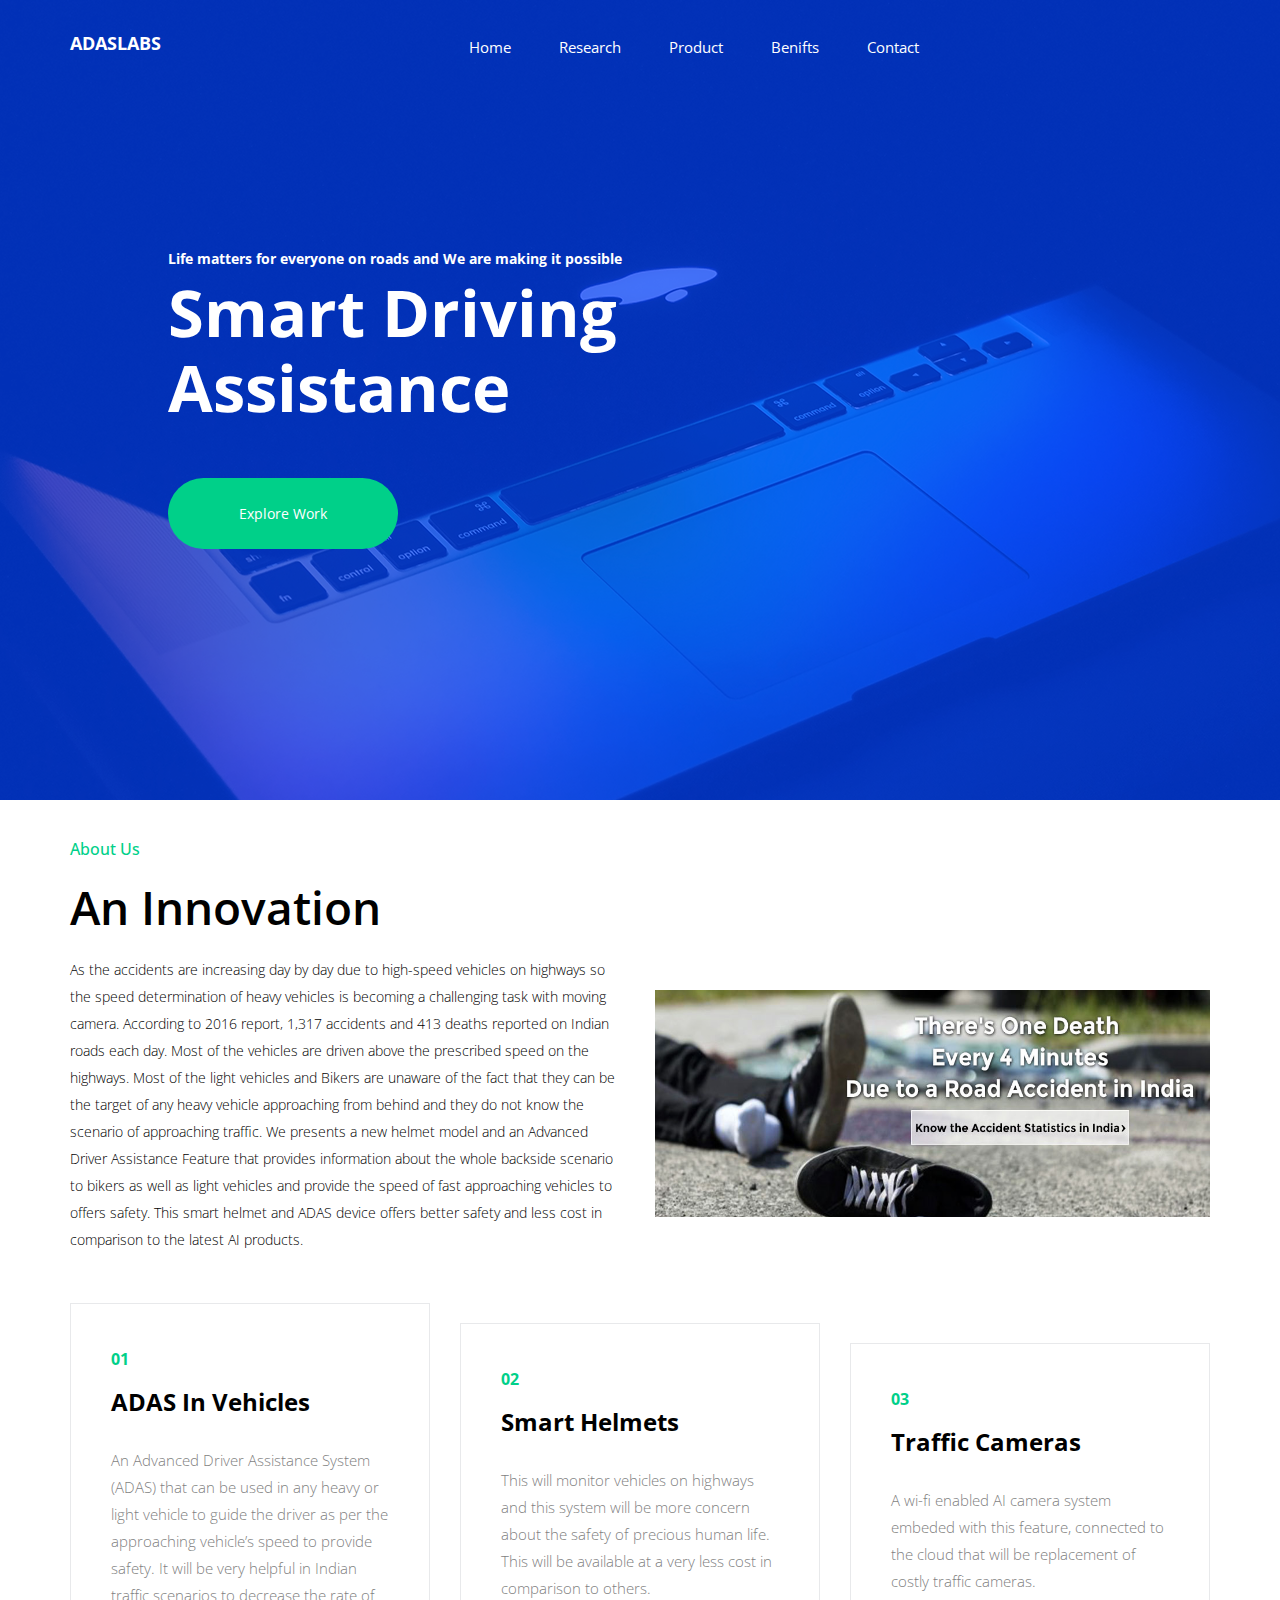
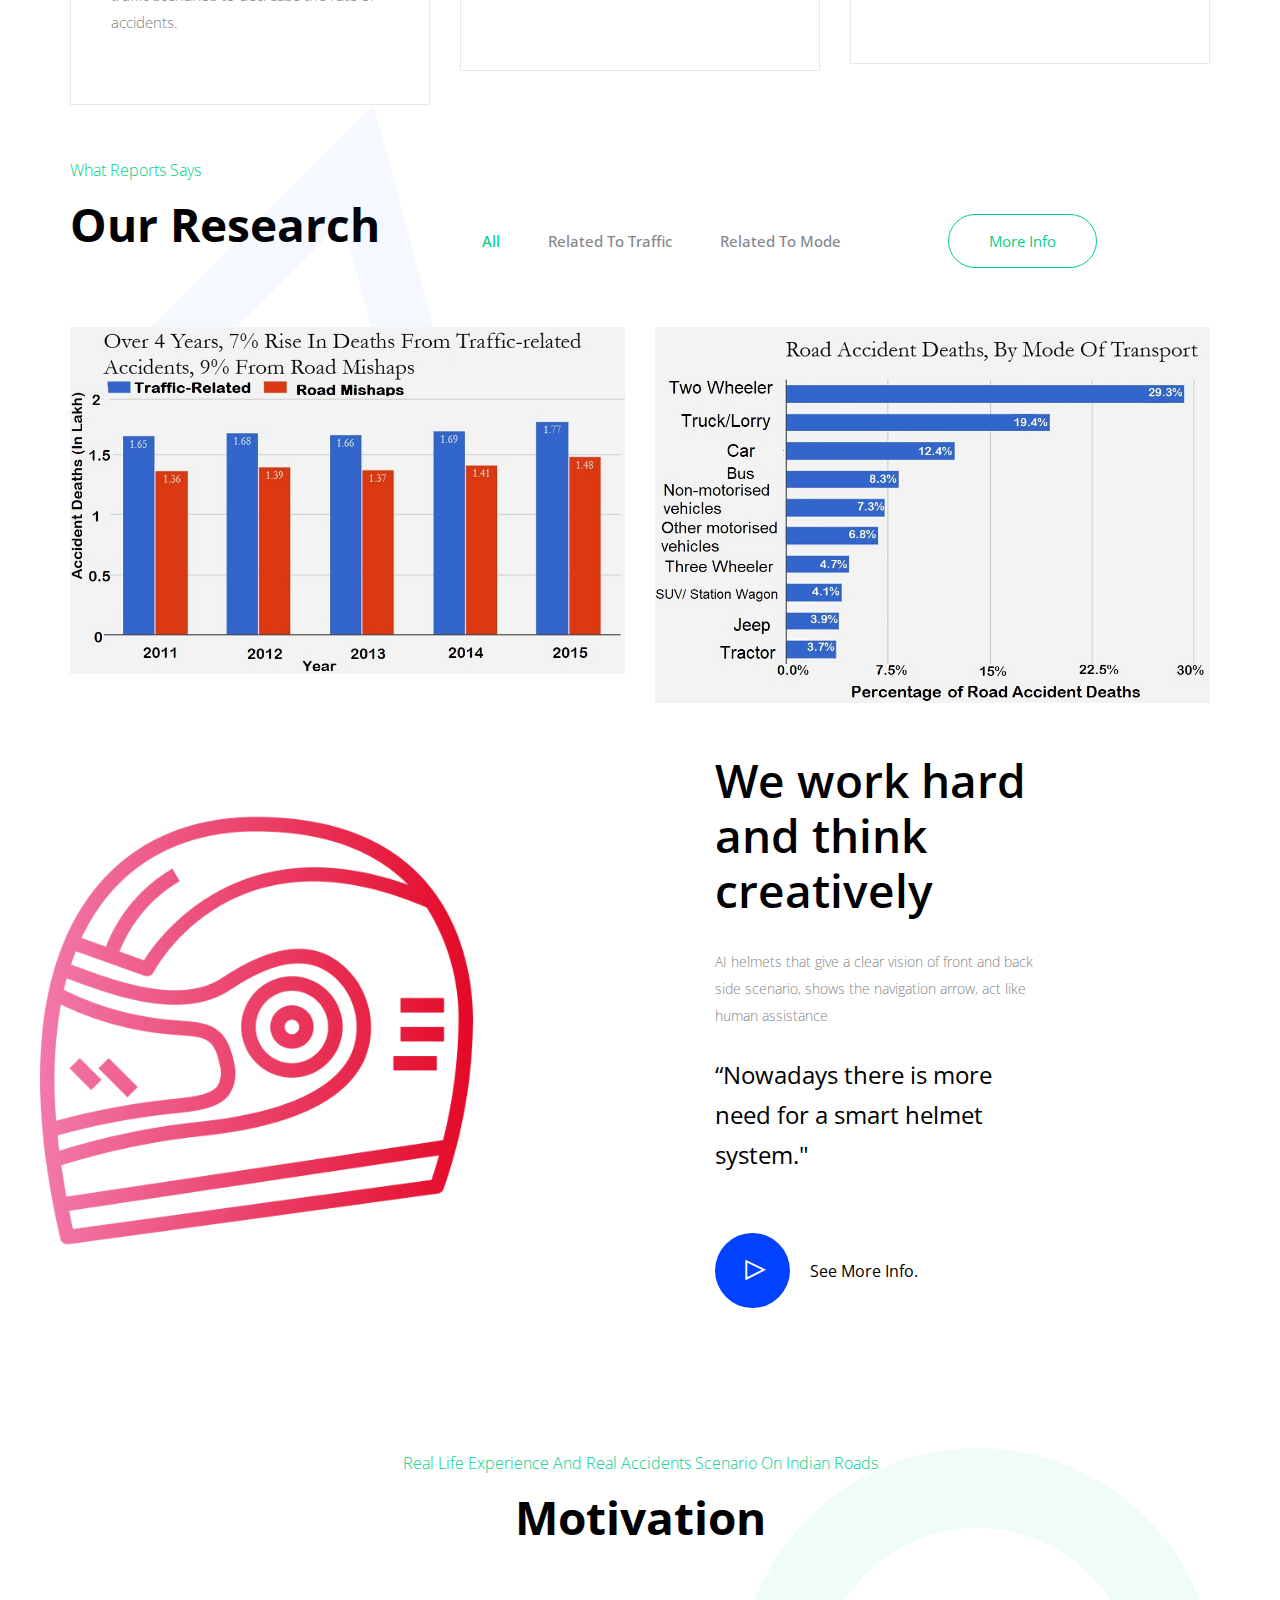
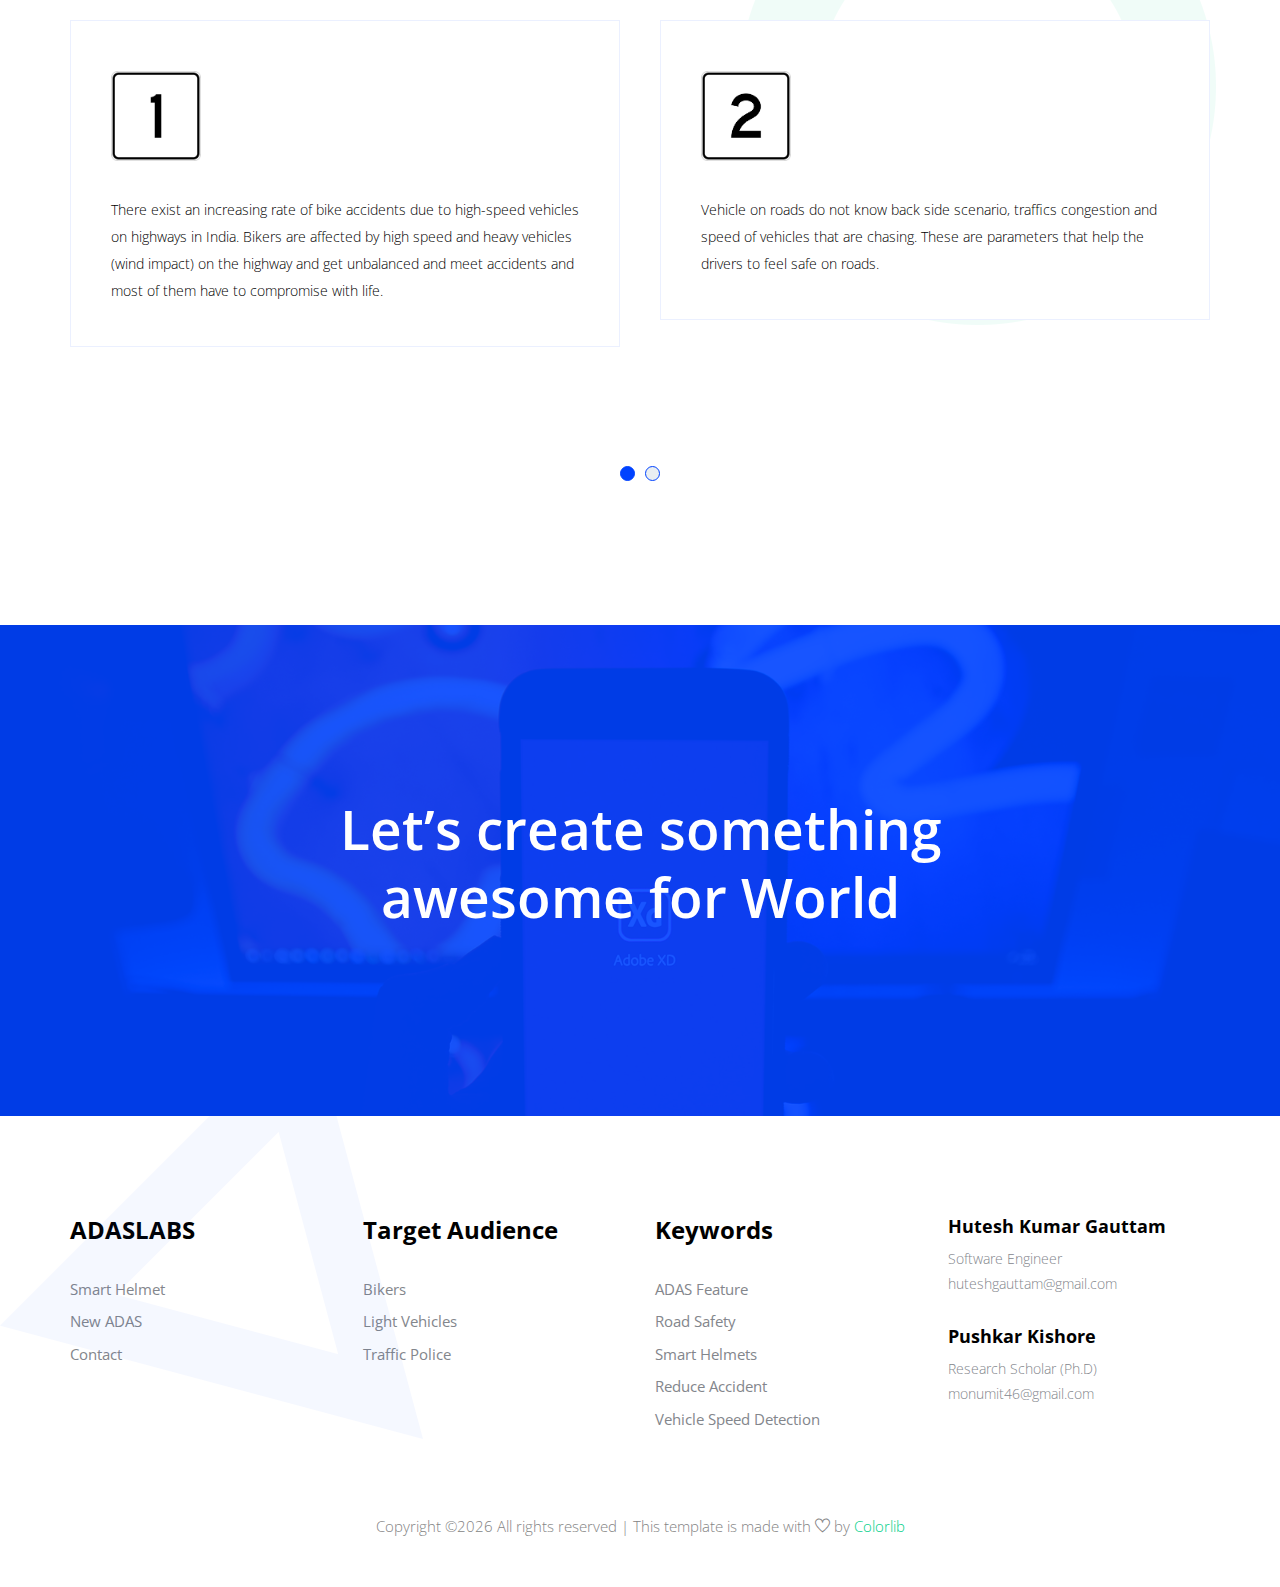
<file: newadas/index.html>
<!DOCTYPE html>
<html lang="en">
  <head>
    <!-- Required meta tags -->
    <meta charset="utf-8" />
    <meta
      name="viewport"
      content="width=device-width, initial-scale=1, shrink-to-fit=no"
    />
    <title>ADASLABS</title>
     <link rel="icon" href="img/helmet.png" />
    <!-- Bootstrap CSS -->
    <link rel="stylesheet" href="css/bootstrap.min.css" />
    <!-- animate CSS -->
    <link rel="stylesheet" href="css/animate.css" />
    <!-- owl carousel CSS -->
    <link rel="stylesheet" href="css/owl.carousel.min.css" />
    <!-- themify CSS -->
    <link rel="stylesheet" href="css/themify-icons.css" />
    <!-- flaticon CSS -->
    <link rel="stylesheet" href="css/flaticon.css" />
    <!-- font awesome CSS -->
    <link rel="stylesheet" href="css/magnific-popup.css" />
    <!-- swiper CSS -->
    <link rel="stylesheet" href="css/slick.css" />
    <!-- style CSS -->
    <link rel="stylesheet" href="css/style.css" />
  </head>

  <body>
    <!--::header part start::-->
    <header class="main_menu home_menu">
      <div class="container">
        <div class="row align-items-center">
          <div class="col-lg-12">
            <nav class="navbar navbar-expand-lg navbar-light">
              <a class="navbar-brand" href="index.html">
                 <h4 style="color: white">ADASLABS</h4>
              </a>
              <button
                class="navbar-toggler"
                type="button"
                data-toggle="collapse"
                data-target="#navbarSupportedContent"
                aria-controls="navbarSupportedContent"
                aria-expanded="false"
                aria-label="Toggle navigation"
              >
                <span class="ti-menu"></span>
              </button>

              <div
                class="collapse navbar-collapse main-menu-item justify-content-center"
                id="navbarSupportedContent"
              >
                <ul class="navbar-nav align-items-center">
                  <li class="nav-item">
                    <a class="nav-link" href="index.html">Home</a>
                  </li>
                  <li class="nav-item">
                    <a class="nav-link" href="research.html">Research</a>
                  </li>
                  <li class="nav-item">
                    <a class="nav-link" href="product.html">Product</a>
                  </li>
                  <li class="nav-item">
                    <a class="nav-link" href="benifits.html">Benifts</a>
                  </li>
                  <!-- <li class="nav-item dropdown">
                    <a
                      class="nav-link dropdown-toggle"
                      href="blog.html"
                      id="navbarDropdown"
                      role="button"
                      data-toggle="dropdown"
                      aria-haspopup="true"
                      aria-expanded="false"
                    >
                      Pages
                    </a>
                    <div class="dropdown-menu" aria-labelledby="navbarDropdown">
                      <a class="dropdown-item" href="project.html">project</a>
                      <a class="dropdown-item" href="single-blog.html"
                        >Single blog</a
                      >
                      <a class="dropdown-item" href="elements.html">Elements</a>
                    </div>
                  </li> -->
                  <li class="nav-item">
                    <a class="nav-link" href="contact.html">Contact</a>
                  </li>
                </ul>
              </div>
            <!--   <div class="social_icon d-none d-lg-block">
                <a href="#"><i class="ti-facebook"></i></a>
                <a href="#"><i class="ti-twitter-alt"></i></a>
                <a href="#"><i class="ti-dribbble"></i></a>
                <a href="#"><i class="ti-instagram"></i></a>
              </div> -->
            </nav>
          </div>
        </div>
      </div>
    </header>
    <!-- Header part end-->

    <!-- banner part start-->
    <section class="banner_part">
      <div class="container">
        <div class="row align-items-center">
          <div class="col-lg-6 offset-lg-1">
            <div class="banner_text">
              <div class="banner_text_iner">
                <h6 style="color: white">Life matters for everyone on roads and We are making it possible</h6>
                <h1>Smart Driving Assistance</h1>
                <a href="research.html" class="btn_1">Explore Work</a>
              </div>
            </div>
          </div>
        </div>
      </div>
    </section>
    <!-- banner part start-->

    <!--::client logo part end::-->
   <!--  <section class="client_logo">
      <div class="container">
        <div class="row align-items-center">
          <div class="col-lg-12">
            <div
              class="client_logo_slider owl-carousel d-flex justify-content-between"
            >
              <div class="single_client_logo">
                <img src="img/logo/Logo1.png" alt="" />
              </div>
              <div class="single_client_logo">
                <img src="img/logo/Logo2.png" alt="" />
              </div>
              <div class="single_client_logo">
                <img src="img/logo/Logo3.png" alt="" />
              </div>
              <div class="single_client_logo">
                <img src="img/logo/Logo4.png" alt="" />
              </div>
              <div class="single_client_logo">
                <img src="img/logo/Logo5.png" alt="" />
              </div>
              <div class="single_client_logo">
                <img src="img/logo/Logo6.png" alt="" />
              </div>
              <div class="single_client_logo">
                <img src="img/logo/Logo1.png" alt="" />
              </div>
            </div>
          </div>
        </div>
      </div>
    </section> -->
    <!--::client logo part end::-->

    <!-- about part start-->
    <section class="about_part section_padding" style="padding-top: 40px;padding-bottom: 0px">
      <div class="container">
        <div class="row align-items-center justify-content-between">
          <div class="col-md-6">
            <div class="about_part_text">
              <h5>About Us</h5>
              <h2>An Innovation</h2>
              <p style="color: black">
                As the accidents are increasing day by day due to high-speed vehicles on highways so the speed determination of heavy vehicles is becoming a challenging task with moving camera. According to 2016 report, 1,317 accidents and 413 deaths reported on Indian roads each day. Most of the vehicles are driven above the prescribed speed on the highways. Most of the light vehicles and Bikers are unaware of the fact that they can be the target of any heavy vehicle approaching from behind and they do not know the scenario of approaching traffic. We presents a new helmet model and an Advanced Driver Assistance Feature that provides information about the whole backside scenario to bikers as well as light vehicles and provide the speed of fast approaching vehicles to offers safety. This smart helmet and ADAS device offers better safety and less cost in comparison to the latest AI products. 
              </p>
             <!--  <a href="#" class="btn_1">explore us</a> -->
            </div>
          </div>
          <div class="col-md-6">
            <div class="about_part_img" >
              <img style="height: 290px;padding-top: 63px" src="img/about_part.jpg" alt="" />
            </div>
          </div>
        </div>
      </div>
    </section>
    <!-- about part end-->

    <!-- our_service start-->
    <section class="our_service">
      <div class="container">
        <div class="row">
          <div class="col-sm-6 col-xl-4">
            <div class="single_feature">
              <div class="single_service" >
                <span>01</span>
               <h4>ADAS In Vehicles</h4>
                <p >
                  An Advanced Driver Assistance System (ADAS) that can be used in any heavy or light vehicle to guide the driver as per the approaching vehicle’s speed to provide safety. It will be very helpful in Indian traffic scenarios to decrease the rate of accidents.
                </p>
                <ul>
                 <!--  <li><a href="#">Branding and Identity.</a></li>
                  <li><a href="#">Mobile app</a></li>
                  <li><a href="#">Web design</a></li> -->
                </ul>
              </div>
            </div>
          </div>
          <div class="col-sm-6 col-xl-4">
            <div class="single_feature">
              <div class="single_service" >
                <span>02</span>
                <h4 >
                  Smart Helmets
                </h4>
                <p >
                  This will monitor vehicles on highways and this system will be more concern about the safety of precious human life. This will be available at a very less cost in comparison to others.
                </p>
                <ul>
                 <!--  <li><a href="#">WordPress</a></li>
                  <li><a href="#">iOS & Android</a></li>
                  <li><a href="#">WFront end</a></li> -->
                </ul>
              </div>
            </div>
          </div>
          <div class="col-sm-6 col-xl-4">
            <div class="single_feature">
              <div class="single_service" >
                <span>03</span>
                <h4>Traffic Cameras</h4>
                <p >
                 A wi-fi enabled AI camera system embeded with this feature, connected to the cloud that will be replacement
                  of costly traffic cameras.
                </p>
                <ul>
                  <!-- <li><a href="#">Lead generation</a></li>
                  <li><a href="#">Social media</a></li>
                  <li><a href="#">Email marketing</a></li> -->
                </ul>
              </div>
            </div>
          </div>
        </div>
      </div>
    </section>
    <!-- our_service part end-->

    <!-- our_project part start-->
    <section class="our_project section_padding" id="portfolio" style="padding-top: 50px;padding-bottom: 50px">
      <div class="container">
        <div class="row justify-content-between align-items-center">
          <div class="col-lg-4">
            <div class="section_tittle">
              <p>What Reports Says</p>
              <h2>Our Research</h2>
            </div>
          </div>
          <div class="col-lg-5 col-md-6">
            <div class="filters portfolio-filter project_menu_item">
              <ul>
                <li class="active" data-filter="*">All</li>
                <li data-filter=".buildings">Related to Traffic</li>
                <li data-filter=".rebuild">Related to Mode</li>
              </ul>
            </div>
          </div>
          <div class="col-lg-3 col-md-6">
            <div class="more_btn d-none d-md-block">
              <a href="research.html" class="more_btn_iner">More Info</a>
            </div>
          </div>
        </div>
        <div class="filters-content">
          <div class="row justify-content-between portfolio-grid">
            <div class="col-lg-6 col-sm-6 all buildings">
              <div class="single_our_project">
                <div class="single_offer">
                  <img src="img/graph1.jpg" alt="offer_img_1" />
                  <div class="hover_text">
                    <p>Accidents Data</p>
                    <a href="#"><h2> Road Accident Statistics Related to Traffic</h2></a>
                  </div>
                </div>
              </div>
            </div>
            <div class="col-lg-6 col-sm-6 all rebuild">
              <div class="single_our_project">
                <div class="single_offer">
                  <img src="img/graph2.jpg" alt="offer_img_1" />
                  <div class="hover_text">
                    <p>Accidents Data</p>
                    <a href="#"><h2>Road Accident Statistics in Different Mode</h2></a>
                  </div>
                </div>
              </div>
            </div>
          </div>
        </div>
      </div>
      <img src="img/animate_icon/icon_2.png" class="animation_icon_2" alt="">
    </section>
    <!-- our_project part end-->

    <!-- about part start-->
    <section class="creative padding_bottom">
      <div class="container-fluid">
        <div class="row align-items-center justify-content-start">
          <div class="col-md-6 col-xl-6">
            <div  class="creative_img">
              <!-- <img src="img/product.jpg" alt="" /> -->
              <img src="img/helmet.png" alt="" style="width: 75%;padding-left: 25px" />
            </div>
          </div>
          <div class="col-md-6 col-xl-4">
            <div class="creative_part_text">
              <h2>We work hard and think creatively</h2>
              <p>
                AI helmets that give a clear vision of front and back side scenario, shows the navigation arrow, act like human assistance
              </p>
              <span
                >“Nowadays there is more need for a smart helmet system."</span
              >
              <a
                href="product.html"
                ><i class="ti-control-play"></i> See More Info.</a
              >
            </div>
          </div>
        </div>
      </div>
    </section>
    <!-- about part end-->

    <!--::review_part end::-->
    <div class="review_part padding_bottom" id="testimonial">
      <div class="container">
        <div class="row justify-content-center align-items-center">
          <div class="col-lg-7">
            <div class="section_tittle text-center">
              <p>Real Life Experience and Real Accidents Scenario on Indian Roads</p>
              <h2>Motivation</h2>
            </div>
          </div>
        </div>
        <div class="row">
          <div class="col-lg-12">
            <div class="review_part_text owl-carousel">
              <div class="singler_eview_part">
                <div class="client_info">
                  <img src="img/1.png" alt="" />
                 <!--  <h4>1</h4> -->
                <!--   <p>Web developer at Envato</p> -->
                </div>
                <p style="color: black">
                 There exist an increasing rate of bike accidents due to high-speed vehicles on highways in India. Bikers are affected by high speed and heavy vehicles (wind impact) on the highway and get unbalanced and meet accidents and most of them have to compromise with life.
                </p>
              </div>
              <div class="singler_eview_part">
                <div class="client_info">
                  <img src="img/2.png" alt="" />
                  <!-- <h4>2</h4> -->
                 <!--  <p>Creative director at Apple</p> -->
                </div>
                <p style="color: black">
                 Vehicle on roads do not know back side scenario, traffics congestion and speed of vehicles that are chasing. These are parameters that help the drivers to feel safe on roads.
                </p>
              </div>
              <div class="singler_eview_part">
                <div class="client_info">
                  <img src="img/3.png" alt="" />
                  <!-- <h4>3</h4> -->
                 <!--  <p>Web developer at Envato</p> -->
                </div>
                <p style="color: black">
                 As the details of road accidents say 1,317 accidents and 413 deaths occur on Indian roads each day in 2016. So when life matter there is the need for to existence of such a smart and advance driver assisting system in every vehicle to provide safety and to decrease the rate of accidents on Indian roads.
                </p>
              </div>
            </div>
          </div>
        </div>
      </div>
      <img src="img/animate_icon/icon_3.png" class="animation_icon_3" alt="">
    </div>
    <!--::review_part end::-->

    <!--::cta_part start::-->
    <div class="cta_part">
      <div class="container">
        <div class="row justify-content-center">
          <div class="col-lg-7">
            <div class="cta_iner">
              <h1>Let’s create something awesome for World</h1>
              <!-- <a href="#" class="btn_1">Discuss project</a> -->
            </div>
          </div>
        </div>
      </div>
    </div>
    <!--::cta_part end::-->

    <!-- footer part start-->
    <footer class="footer-area">
      <div class="container">
        <div class="row justify-content-between">
          <div class="col-sm-6 col-md-3 col-xl-3">
            <div class="single-footer-widget footer_1">
              <a href="index.html">
                <!-- <img src="img/footer_logo.png" alt="" /> -->
                 <h4>ADASLABS</h4>
              </a>
              <ul>
                <li><a href="#">Smart Helmet</a></li>
                <li><a href="#">New ADAS</a></li>
                <li><a href="contact.html">Contact</a></li>
              </ul>
              <!-- <div class="social_icon">
                <a href="#"><i class="ti-facebook"></i></a>
                <a href="#"><i class="ti-twitter-alt"></i></a>
                <a href="#"><i class="ti-dribbble"></i></a>
                <a href="#"><i class="ti-instagram"></i></a>
              </div> -->
            </div>
          </div>
            <div class="col-xl-3 col-sm-6 col-md-3">
            <div class="single-footer-widget footer_2">
              <h4>Target Audience</h4>
              <ul>
                <li>
                  <a >Bikers</a>
                </li>
                <li>
                  <a >Light Vehicles</a>
                </li>
                <li>
                  <a >Traffic Police</a>
                </li>
                </ul>
            </div>
          </div>
           <div class="col-xl-3 col-sm-6 col-md-3">
            <div class="single-footer-widget footer_2">
              <h4>Keywords</h4>
              <ul>
                <li>
                  <a >ADAS Feature</a>
                </li>
                <li>
                  <a >Road Safety</a>
                </li>
                <li>
                  <a >Smart Helmets</a>
                </li>
                <li>
                  <a >Reduce Accident</a>
                </li>
                 <li>
                  <a >Vehicle Speed Detection</a>
                </li>

              </ul>
            </div>
          </div>
          <div class="col-xl-3 col-sm-6 col-md-3">
            <div class="single-footer-widget footer_2">
            <div class="single_contact_info">
                <h3>Hutesh Kumar Gauttam</h3>
                <p>Software Engineer</p>
                <p>huteshgauttam@gmail.com</p>
            </div>
            <div class="single_contact_info">
                <h3>Pushkar Kishore</h3>
                <p>Research Scholar (Ph.D)</p>
                <p>monumit46@gmail.com</p>
            </div>
            </div>
        </div>
        </div>
      </div>
      <div class="container-fluid">
        <div class="row">
          <div class="col-lg-12">
            <div class="copyright_part_text text-center">
              <div class="row">
                <div class="col-lg-12">
                  <p class="footer-text m-0">
                    <!-- Link back to Colorlib can't be removed. Template is licensed under CC BY 3.0. -->
Copyright &copy;<script>document.write(new Date().getFullYear());</script> All rights reserved | This template is made with <i class="ti-heart" aria-hidden="true"></i> by <a href="https://colorlib.com" target="_blank">Colorlib</a>
<!-- Link back to Colorlib can't be removed. Template is licensed under CC BY 3.0. -->
                  </p>
                </div>
              </div>
            </div>
          </div>
        </div>
      </div>
      <img src="img/animate_icon/icon_2.png" class="animation_icon_2" alt="">

    </footer>
    <!-- footer part end-->

    <!-- jquery plugins here-->
    <script src="js/jquery-1.12.1.min.js"></script>
    <!-- popper js -->
    <script src="js/popper.min.js"></script>
    <!-- bootstrap js -->
    <script src="js/bootstrap.min.js"></script>
    <!-- easing js -->
    <script src="js/jquery.magnific-popup.js"></script>
    <!-- isotope js -->
    <script src="js/isotope.pkgd.min.js"></script>
    <!-- particles js -->
    <script src="js/owl.carousel.min.js"></script>
    <script src="js/jquery.nice-select.min.js"></script>
    <!-- custom js -->
    <script src="js/custom.js"></script>
  </body>
</html>
</file>
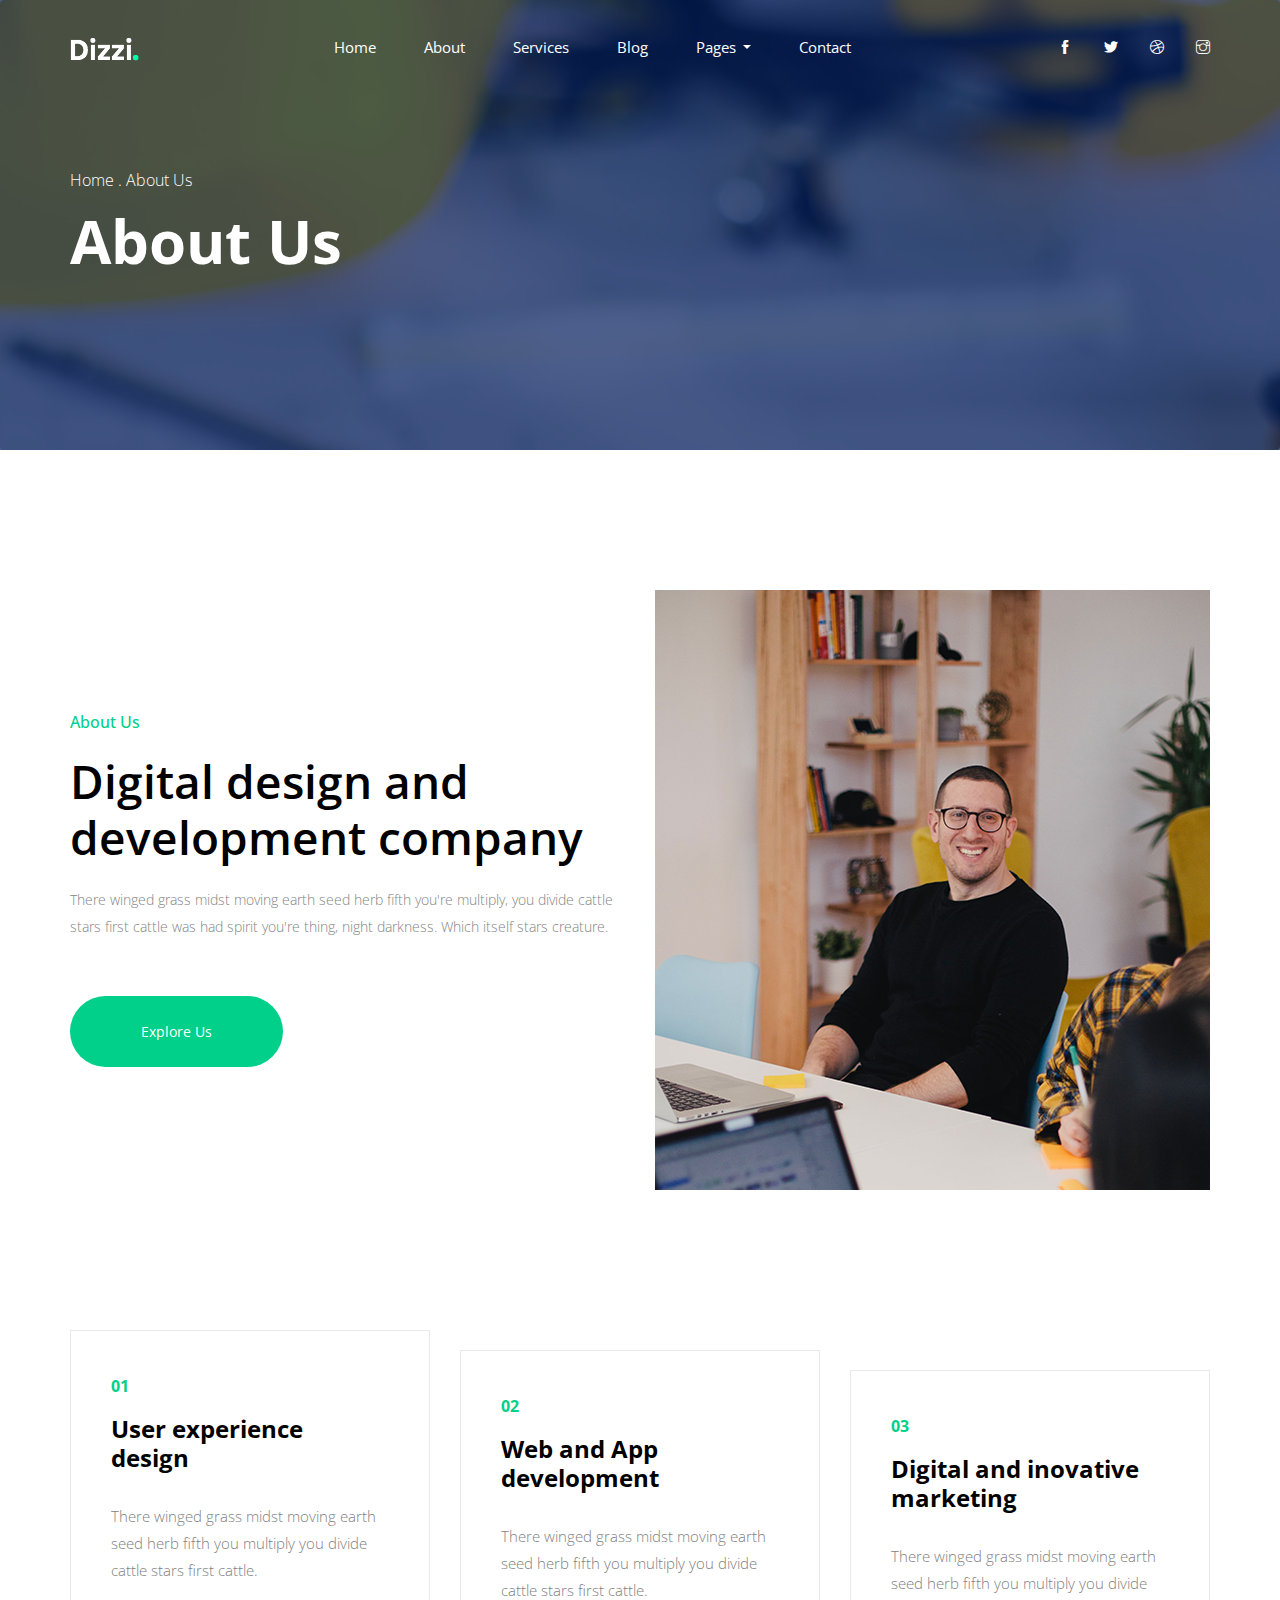
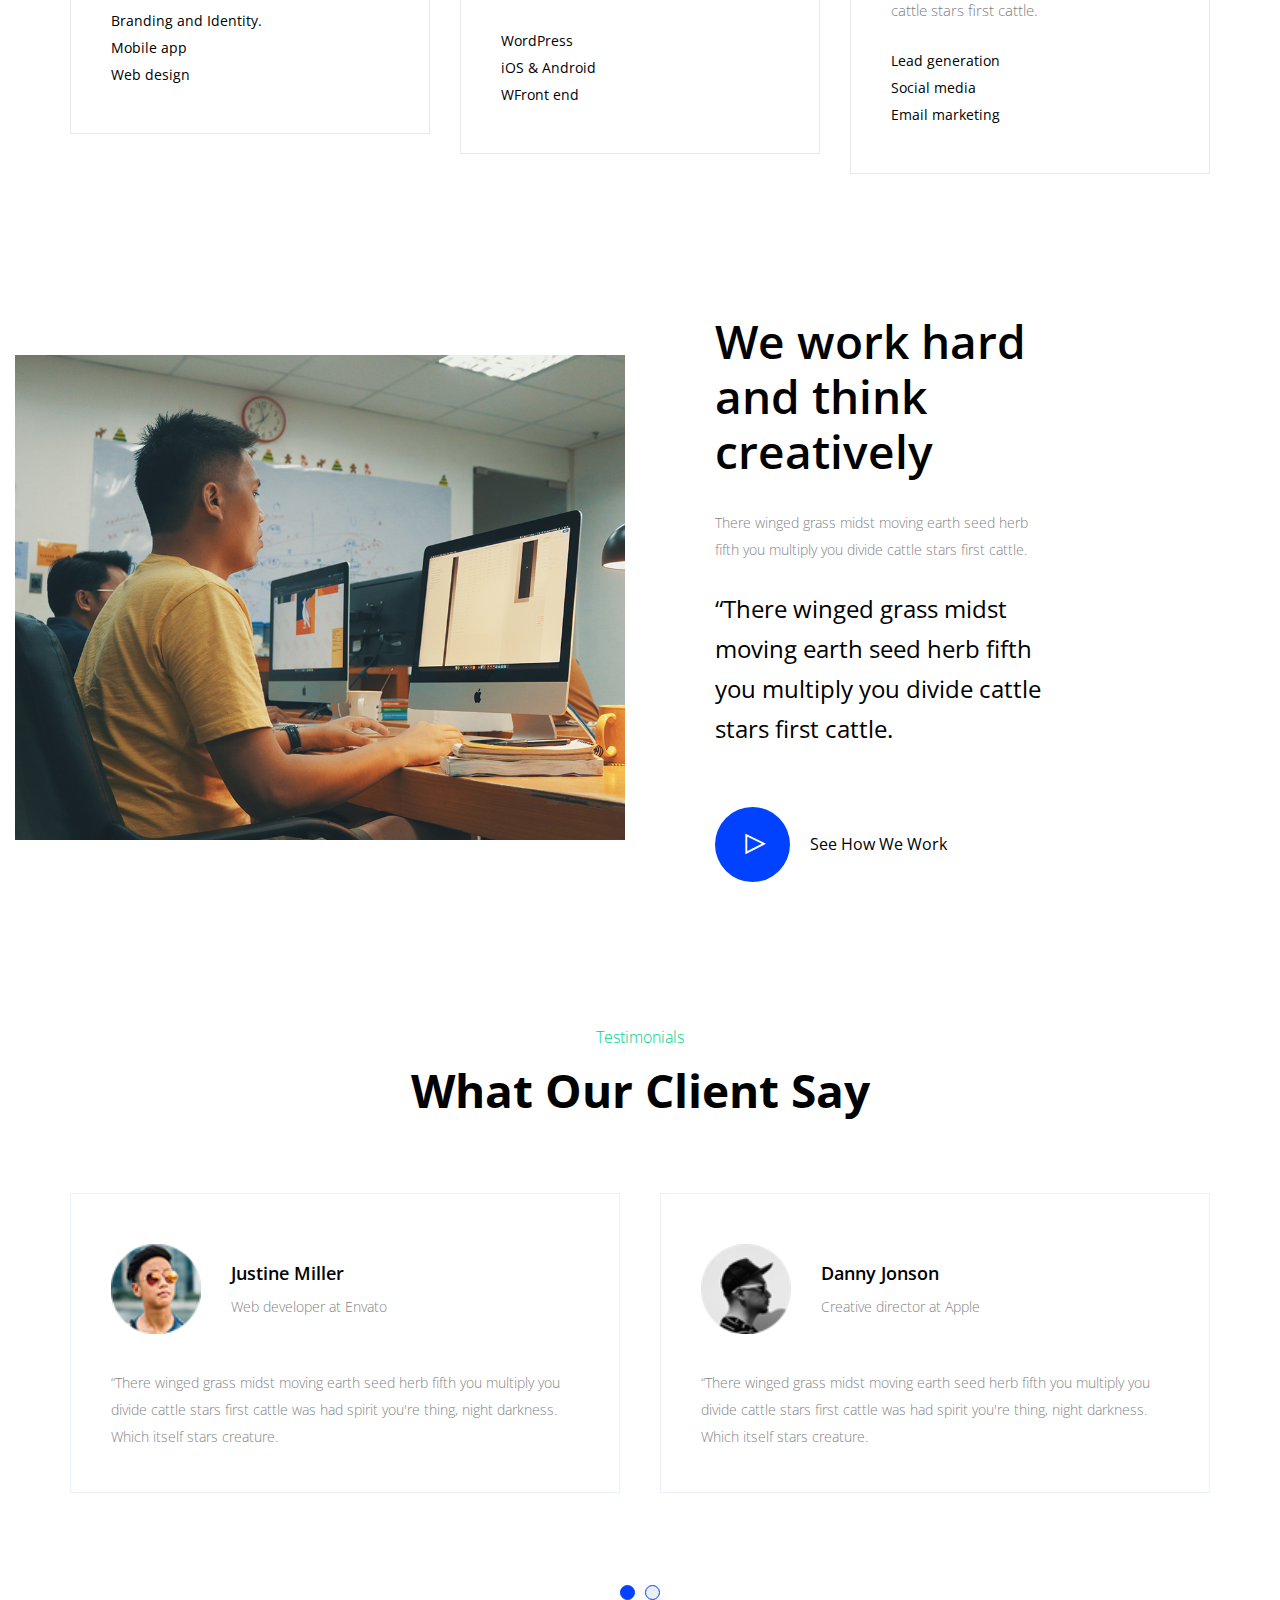
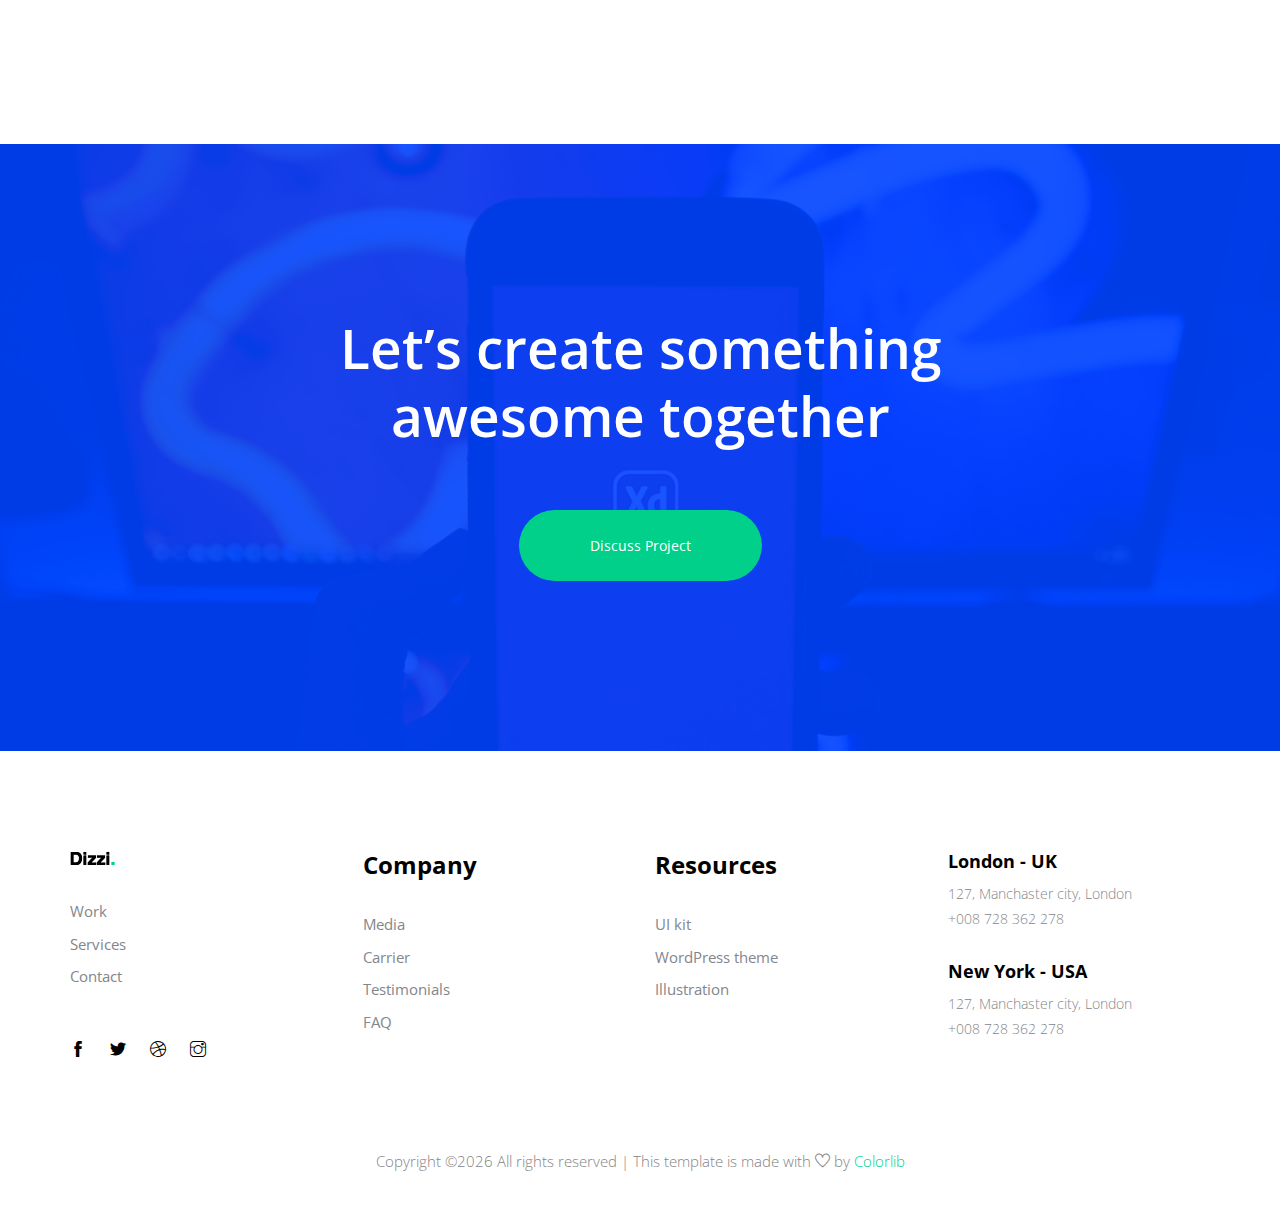
<file: newadas/about.html>
<!DOCTYPE html>
<html lang="en">
  <head>
    <!-- Required meta tags -->
    <meta charset="utf-8" />
    <meta
      name="viewport"
      content="width=device-width, initial-scale=1, shrink-to-fit=no"
    />
    <title>dizzi</title>
    <link rel="icon" href="img/favicon.png" />
    <!-- Bootstrap CSS -->
    <link rel="stylesheet" href="css/bootstrap.min.css" />
    <!-- animate CSS -->
    <link rel="stylesheet" href="css/animate.css" />
    <!-- owl carousel CSS -->
    <link rel="stylesheet" href="css/owl.carousel.min.css" />
    <!-- themify CSS -->
    <link rel="stylesheet" href="css/themify-icons.css" />
    <!-- flaticon CSS -->
    <link rel="stylesheet" href="css/flaticon.css" />
    <!-- font awesome CSS -->
    <link rel="stylesheet" href="css/magnific-popup.css" />
    <!-- swiper CSS -->
    <link rel="stylesheet" href="css/slick.css" />
    <!-- style CSS -->
    <link rel="stylesheet" href="css/style.css" />
  </head>

  <body>
    <!--::header part start::-->
    <header class="main_menu home_menu">
      <div class="container">
        <div class="row align-items-center">
          <div class="col-lg-12">
            <nav class="navbar navbar-expand-lg navbar-light">
              <a class="navbar-brand" href="index.html">
                <img src="img/logo.png" alt="logo" />
              </a>
              <button
                class="navbar-toggler"
                type="button"
                data-toggle="collapse"
                data-target="#navbarSupportedContent"
                aria-controls="navbarSupportedContent"
                aria-expanded="false"
                aria-label="Toggle navigation"
              >
                <span class="ti-menu"></span>
              </button>

              <div
                class="collapse navbar-collapse main-menu-item justify-content-center"
                id="navbarSupportedContent"
              >
                <ul class="navbar-nav align-items-center">
                  <li class="nav-item">
                    <a class="nav-link" href="index.html">Home</a>
                  </li>
                  <li class="nav-item">
                    <a class="nav-link" href="about.html">About</a>
                  </li>
                  <li class="nav-item">
                    <a class="nav-link" href="services.html">services</a>
                  </li>
                  <li class="nav-item">
                    <a class="nav-link" href="blog.html">Blog</a>
                  </li>
                  <li class="nav-item dropdown">
                    <a
                      class="nav-link dropdown-toggle"
                      href="blog.html"
                      id="navbarDropdown"
                      role="button"
                      data-toggle="dropdown"
                      aria-haspopup="true"
                      aria-expanded="false"
                    >
                      Pages
                    </a>
                    <div class="dropdown-menu" aria-labelledby="navbarDropdown">
                      <a class="dropdown-item" href="project.html">project</a>
                      <a class="dropdown-item" href="single-blog.html"
                        >Single blog</a
                      >
                      <a class="dropdown-item" href="elements.html">Elements</a>
                    </div>
                  </li>
                  <li class="nav-item">
                    <a class="nav-link" href="contact.html">Contact</a>
                  </li>
                </ul>
              </div>
              <div class="social_icon d-none d-lg-block">
                <a href="#"><i class="ti-facebook"></i></a>
                <a href="#"><i class="ti-twitter-alt"></i></a>
                <a href="#"><i class="ti-dribbble"></i></a>
                <a href="#"><i class="ti-instagram"></i></a>
              </div>
            </nav>
          </div>
        </div>
      </div>
    </header>
    <!-- Header part end-->

    <!-- breadcrumb start-->
    <section class="breadcrumb breadcrumb_bg align-items-center">
        <div class="container">
            <div class="row align-items-center justify-content-between">
                <div class="col-sm-6">
                    <div class="breadcrumb_tittle">
                        <p>home . about us</p>
                        <h2>about us</h2>
                    </div>
                </div>
            </div>
        </div>
    </section>
    <!-- breadcrumb start-->

    <!-- about part start-->
    <section class="about_part section_padding">
      <div class="container">
        <div class="row align-items-center justify-content-between">
          <div class="col-md-6">
            <div class="about_part_text">
              <h5>About Us</h5>
              <h2>Digital design and development company</h2>
              <p>
                There winged grass midst moving earth seed herb fifth you're
                multiply, you divide cattle stars first cattle was had spirit
                you're thing, night darkness. Which itself stars creature.
              </p>
              <a href="#" class="btn_1">explore us</a>
            </div>
          </div>
          <div class="col-md-6">
            <div class="about_part_img">
              <img src="img/about_part_img.png" alt="" />
            </div>
          </div>
        </div>
      </div>
    </section>
    <!-- about part end-->

    <!-- our_service start-->
    <section class="our_service padding_bottom">
      <div class="container">
        <div class="row">
          <div class="col-sm-6 col-xl-4">
            <div class="single_feature">
              <div class="single_service">
                <span>01</span>
                <h4>
                  User experience <br />
                  design
                </h4>
                <p>
                  There winged grass midst moving earth seed herb fifth you
                  multiply you divide cattle stars first cattle.
                </p>
                <ul>
                  <li><a href="#">Branding and Identity.</a></li>
                  <li><a href="#">Mobile app</a></li>
                  <li><a href="#">Web design</a></li>
                </ul>
              </div>
            </div>
          </div>
          <div class="col-sm-6 col-xl-4">
            <div class="single_feature">
              <div class="single_service">
                <span>02</span>
                <h4>Web and App development</h4>
                <p>
                  There winged grass midst moving earth seed herb fifth you
                  multiply you divide cattle stars first cattle.
                </p>
                <ul>
                  <li><a href="#">WordPress</a></li>
                  <li><a href="#">iOS & Android</a></li>
                  <li><a href="#">WFront end</a></li>
                </ul>
              </div>
            </div>
          </div>
          <div class="col-sm-6 col-xl-4">
            <div class="single_feature">
              <div class="single_service">
                <span>03</span>
                <h4>Digital and inovative marketing</h4>
                <p>
                  There winged grass midst moving earth seed herb fifth you
                  multiply you divide cattle stars first cattle.
                </p>
                <ul>
                  <li><a href="#">Lead generation</a></li>
                  <li><a href="#">Social media</a></li>
                  <li><a href="#">Email marketing</a></li>
                </ul>
              </div>
            </div>
          </div>
        </div>
      </div>
    </section>
    <!-- our_service part end-->

    <!-- about part start-->
    <section class="creative padding_bottom">
      <div class="container-fluid">
        <div class="row align-items-center justify-content-start">
          <div class="col-md-6 col-xl-6">
            <div class="creative_img">
              <img src="img/creative_img.png" alt="" />
            </div>
          </div>
          <div class="col-md-6 col-xl-4">
            <div class="creative_part_text">
              <h2>We work hard and think creatively</h2>
              <p>
                There winged grass midst moving earth seed herb fifth you
                multiply you divide cattle stars first cattle.
              </p>
              <span
                >“There winged grass midst moving earth seed herb fifth you
                multiply you divide cattle stars first cattle.</span
              >
              <a
                href="https://www.youtube.com/watch?v=tDiJnd7SM2Y"
                class="popup-youtube"
                ><i class="ti-control-play"></i> See how we work</a
              >
            </div>
          </div>
        </div>
      </div>
    </section>
    <!-- about part end-->

    <!--::review_part end::-->
    <div class="review_part padding_bottom" id="testimonial">
      <div class="container">
        <div class="row justify-content-center align-items-center">
          <div class="col-lg-7">
            <div class="section_tittle text-center">
              <p>Testimonials</p>
              <h2>What our Client say</h2>
            </div>
          </div>
        </div>
        <div class="row">
          <div class="col-lg-12">
            <div class="review_part_text owl-carousel">
              <div class="singler_eview_part">
                <div class="client_info">
                  <img src="img/client_1.png" alt="" />
                  <h4>Justine Miller</h4>
                  <p>Web developer at Envato</p>
                </div>
                <p>
                  “There winged grass midst moving earth seed herb fifth you
                  multiply you divide cattle stars first cattle was had spirit
                  you're thing, night darkness. Which itself stars creature.
                </p>
              </div>
              <div class="singler_eview_part">
                <div class="client_info">
                  <img src="img/client_2.png" alt="" />
                  <h4>Danny Jonson</h4>
                  <p>Creative director at Apple</p>
                </div>
                <p>
                  “There winged grass midst moving earth seed herb fifth you
                  multiply you divide cattle stars first cattle was had spirit
                  you're thing, night darkness. Which itself stars creature.
                </p>
              </div>
              <div class="singler_eview_part">
                <div class="client_info">
                  <img src="img/client_1.png" alt="" />
                  <h4>Justine Miller</h4>
                  <p>Web developer at Envato</p>
                </div>
                <p>
                  “There winged grass midst moving earth seed herb fifth you
                  multiply you divide cattle stars first cattle was had spirit
                  you're thing, night darkness. Which itself stars creature.
                </p>
              </div>
              <div class="singler_eview_part">
                <div class="client_info">
                  <img src="img/client_2.png" alt="" />
                  <h4>Danny Jonson</h4>
                  <p>Creative director at Apple</p>
                </div>
                <p>
                  “There winged grass midst moving earth seed herb fifth you
                  multiply you divide cattle stars first cattle was had spirit
                  you're thing, night darkness. Which itself stars creature.
                </p>
              </div>
            </div>
          </div>
        </div>
      </div>
    </div>
    <!--::review_part end::-->

    <!--::cta_part start::-->
    <div class="cta_part">
      <div class="container">
        <div class="row justify-content-center">
          <div class="col-lg-7">
            <div class="cta_iner">
              <h1>Let’s create something awesome together</h1>
              <a href="#" class="btn_1">Discuss project</a>
            </div>
          </div>
        </div>
      </div>
    </div>
    <!--::cta_part end::-->

    <!-- footer part start-->
    <footer class="footer-area">
            <div class="container">
              <div class="row justify-content-between">
                <div class="col-sm-6 col-md-3 col-xl-3">
                  <div class="single-footer-widget footer_1">
                    <a href="index.html">
                      <img src="img/footer_logo.png" alt="" />
                    </a>
                    <ul>
                      <li><a href="#">Work</a></li>
                      <li><a href="#">Services</a></li>
                      <li><a href="#">Contact</a></li>
                    </ul>
                    <div class="social_icon">
                      <a href="#"><i class="ti-facebook"></i></a>
                      <a href="#"><i class="ti-twitter-alt"></i></a>
                      <a href="#"><i class="ti-dribbble"></i></a>
                      <a href="#"><i class="ti-instagram"></i></a>
                    </div>
                  </div>
                </div>
                <div class="col-xl-3 col-sm-6 col-md-3">
                  <div class="single-footer-widget footer_2">
                    <h4>Company</h4>
                    <ul>
                      <li>
                        <a href="#">Media</a>
                      </li>
                      <li>
                        <a href="#">Carrier</a>
                      </li>
                      <li>
                        <a href="#">Testimonials</a>
                      </li>
                      <li>
                        <a href="#">FAQ</a>
                      </li>
                    </ul>
                  </div>
                </div>
                <div class="col-xl-3 col-sm-6 col-md-3">
                  <div class="single-footer-widget footer_2">
                    <h4>Resources</h4>
                    <ul>
                      <li>
                        <a href="#">UI kit</a>
                      </li>
                      <li>
                        <a href="#">WordPress theme</a>
                      </li>
                      <li>
                        <a href="#">Illustration</a>
                      </li>
                    </ul>
                  </div>
                </div>
                <div class="col-xl-3 col-sm-6 col-md-3">
                  <div class="single-footer-widget footer_2">
                    <div class="single_contact_info">
                      <h3>London - UK</h3>
                      <p>127, Manchaster city, London</p>
                      <p>+008 728 362 278</p>
                    </div>
                    <div class="single_contact_info">
                      <h3>New York - USA</h3>
                      <p>127, Manchaster city, London</p>
                      <p>+008 728 362 278</p>
                    </div>
                  </div>
                </div>
              </div>
            </div>
            <div class="container-fluid">
              <div class="row">
                <div class="col-lg-12">
                  <div class="copyright_part_text text-center">
                    <div class="row">
                      <div class="col-lg-12">
                        <p class="footer-text m-0">
                          <!-- Link back to Colorlib can't be removed. Template is licensed under CC BY 3.0. -->
Copyright &copy;<script>document.write(new Date().getFullYear());</script> All rights reserved | This template is made with <i class="ti-heart" aria-hidden="true"></i> by <a href="https://colorlib.com" target="_blank">Colorlib</a>
<!-- Link back to Colorlib can't be removed. Template is licensed under CC BY 3.0. -->
                        </p>
                      </div>
                    </div>
                  </div>
                </div>
              </div>
            </div>
    </footer>
    <!-- footer part end-->

    <!-- jquery plugins here-->
    <script src="js/jquery-1.12.1.min.js"></script>
    <!-- popper js -->
    <script src="js/popper.min.js"></script>
    <!-- bootstrap js -->
    <script src="js/bootstrap.min.js"></script>
    <!-- easing js -->
    <script src="js/jquery.magnific-popup.js"></script>
    <!-- isotope js -->
    <script src="js/isotope.pkgd.min.js"></script>
    <!-- particles js -->
    <script src="js/owl.carousel.min.js"></script>
    <script src="js/jquery.nice-select.min.js"></script>
    <!-- custom js -->
    <script src="js/custom.js"></script>
</body>
</html>
</file>
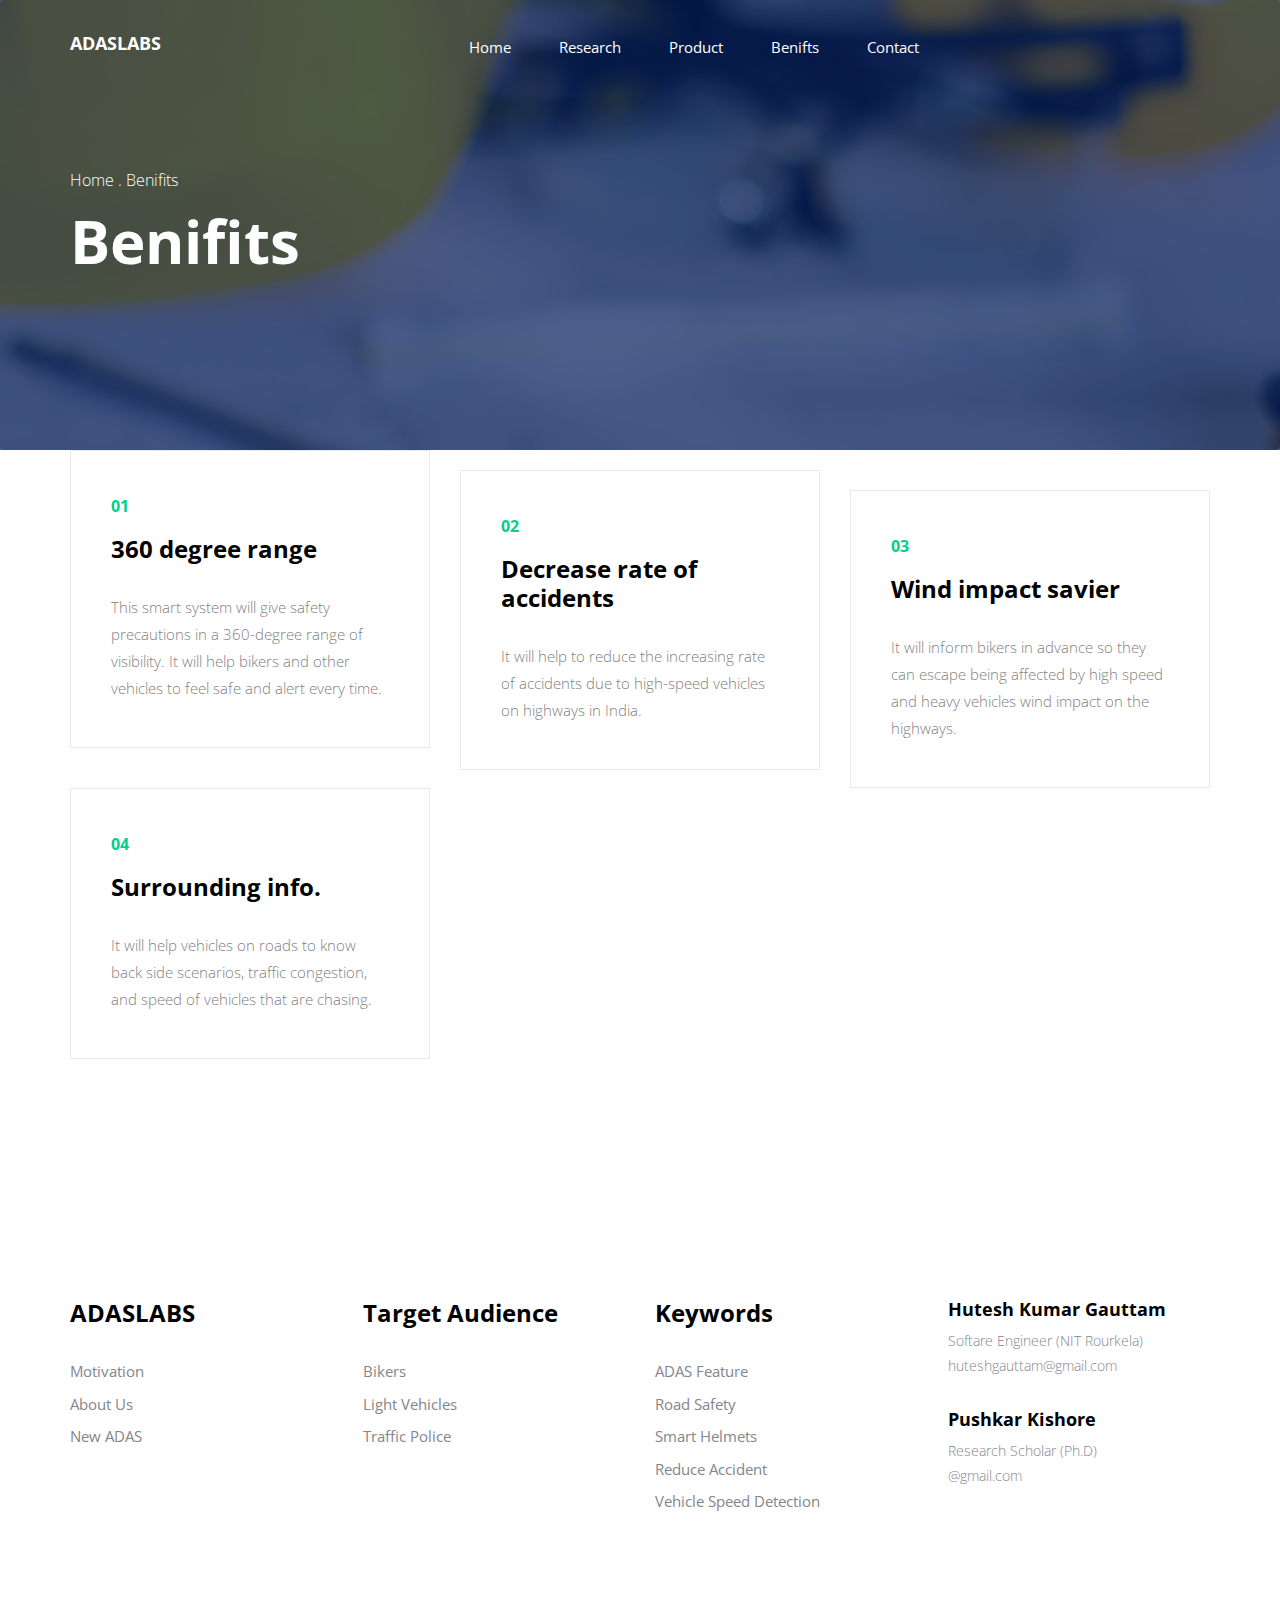
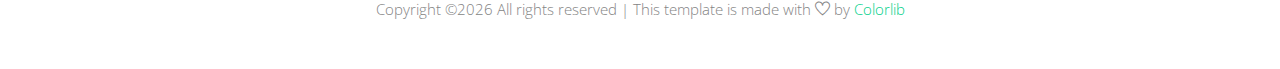
<file: newadas/benifits.html>
<!DOCTYPE html>
<html lang="en">
  <head>
    <!-- Required meta tags -->
    <meta charset="utf-8" />
    <meta
      name="viewport"
      content="width=device-width, initial-scale=1, shrink-to-fit=no"
    />
    <title>ADASLABS</title>
    <link rel="icon" href="img/helmet.png" />
    <!-- Bootstrap CSS -->
    <link rel="stylesheet" href="css/bootstrap.min.css" />
    <!-- animate CSS -->
    <link rel="stylesheet" href="css/animate.css" />
    <!-- owl carousel CSS -->
    <link rel="stylesheet" href="css/owl.carousel.min.css" />
    <!-- themify CSS -->
    <link rel="stylesheet" href="css/themify-icons.css" />
    <!-- flaticon CSS -->
    <link rel="stylesheet" href="css/flaticon.css" />
    <!-- font awesome CSS -->
    <link rel="stylesheet" href="css/magnific-popup.css" />
    <!-- swiper CSS -->
    <link rel="stylesheet" href="css/slick.css" />
    <!-- style CSS -->
    <link rel="stylesheet" href="css/style.css" />
  </head>

  <body>
    <!--::header part start::-->
        <!--::header part start::-->
    <header class="main_menu home_menu">
      <div class="container">
        <div class="row align-items-center">
          <div class="col-lg-12">
            <nav class="navbar navbar-expand-lg navbar-light">
              <a class="navbar-brand" href="index.html">
                 <h4 style="color: white">ADASLABS</h4>
              </a>
              <button
                class="navbar-toggler"
                type="button"
                data-toggle="collapse"
                data-target="#navbarSupportedContent"
                aria-controls="navbarSupportedContent"
                aria-expanded="false"
                aria-label="Toggle navigation"
              >
                <span class="ti-menu"></span>
              </button>

              <div
                class="collapse navbar-collapse main-menu-item justify-content-center"
                id="navbarSupportedContent"
              >
                <ul class="navbar-nav align-items-center">
                  <li class="nav-item">
                    <a class="nav-link" href="index.html">Home</a>
                  </li>
                  <li class="nav-item">
                    <a class="nav-link" href="research.html">Research</a>
                  </li>
                  <li class="nav-item">
                    <a class="nav-link" href="product.html">Product</a>
                  </li>
                  <li class="nav-item">
                    <a class="nav-link" href="benifits.html">Benifts</a>
                  </li>
                  <!-- <li class="nav-item dropdown">
                    <a
                      class="nav-link dropdown-toggle"
                      href="blog.html"
                      id="navbarDropdown"
                      role="button"
                      data-toggle="dropdown"
                      aria-haspopup="true"
                      aria-expanded="false"
                    >
                      Pages
                    </a>
                    <div class="dropdown-menu" aria-labelledby="navbarDropdown">
                      <a class="dropdown-item" href="project.html">project</a>
                      <a class="dropdown-item" href="single-blog.html"
                        >Single blog</a
                      >
                      <a class="dropdown-item" href="elements.html">Elements</a>
                    </div>
                  </li> -->
                  <li class="nav-item">
                    <a class="nav-link" href="contact.html">Contact</a>
                  </li>
                </ul>
              </div>
            <!--   <div class="social_icon d-none d-lg-block">
                <a href="#"><i class="ti-facebook"></i></a>
                <a href="#"><i class="ti-twitter-alt"></i></a>
                <a href="#"><i class="ti-dribbble"></i></a>
                <a href="#"><i class="ti-instagram"></i></a>
              </div> -->
            </nav>
          </div>
        </div>
      </div>
    </header>
    <!-- Header part end-->

    <!-- breadcrumb start-->
    <section class="breadcrumb breadcrumb_bg align-items-center">
        <div class="container">
            <div class="row align-items-center justify-content-between">
                <div class="col-sm-6">
                    <div class="breadcrumb_tittle">
                        <p>home . Benifits</p>
                        <h2>Benifits</h2>
                    </div>
                </div>
            </div>
        </div>
    </section>
    <!-- breadcrumb start-->

    <!-- about part start-->
    <!-- <section class="about_part section_padding">
      <div class="container">
        <div class="row align-items-center justify-content-between">
          <div class="col-md-6">
            <div class="about_part_text">
              <h5>About Us</h5>
              <h2>Digital design and development company</h2>
              <p>
                There winged grass midst moving earth seed herb fifth you're
                multiply, you divide cattle stars first cattle was had spirit
                you're thing, night darkness. Which itself stars creature.
              </p>
              <a href="#" class="btn_1">explore us</a>
            </div>
          </div>
          <div class="col-md-6">
            <div class="about_part_img">
              <img src="img/about_part_img.png" alt="" />
            </div>
          </div>
        </div>
      </div>
    </section> -->
    <!-- about part end-->

    <!-- our_service start-->
    <section class="our_service padding_bottom">
      <div class="container">
        <div class="row">
          <div class="col-sm-6 col-xl-4">
            <div class="single_feature">
              <div class="single_service">
                <span>01</span>
                <h4>
                  360 degree range <br />
                </h4>
                <p>
                 This smart system will give safety precautions in a 360-degree 
                 range of visibility. It will help bikers and other vehicles to 
                 feel safe and alert every time.
                </p>
                <!-- <ul>
                  <li><a href="#">Branding and Identity.</a></li>
                  <li><a href="#">Mobile app</a></li>
                  <li><a href="#">Web design</a></li>
                </ul> -->
              </div>
            </div>
          </div>
          <div class="col-sm-6 col-xl-4">
            <div class="single_feature">
              <div class="single_service">
                <span>02</span>
                <h4>Decrease rate of accidents</h4>
                <p>
                 It will help to reduce the increasing rate of accidents due to high-speed 
                 vehicles on highways in India.
                </p>
              <!--   <ul>
                  <li><a href="#">WordPress</a></li>
                  <li><a href="#">iOS & Android</a></li>
                  <li><a href="#">WFront end</a></li>
                </ul> -->
              </div>
            </div>
          </div>
          <div class="col-sm-6 col-xl-4">
            <div class="single_feature">
              <div class="single_service">
                <span>03</span>
                <h4>Wind impact savier</h4>
                <p>
                  It will inform bikers in advance so they can escape
                   being affected by high speed and heavy vehicles 
                   wind impact on the highways.
                </p>
             <!--    <ul>
                  <li><a href="#">Lead generation</a></li>
                  <li><a href="#">Social media</a></li>
                  <li><a href="#">Email marketing</a></li>
                </ul> -->
              </div>
            </div>
          </div>
          <div class="col-sm-6 col-xl-4">
            <div class="single_feature">
              <div class="single_service">
                <span>04</span>
                <h4>Surrounding info.</h4>
                <p>
                  It will help vehicles on roads to know back side scenarios,
                   traffic congestion, and speed of vehicles that are chasing.
                </p>
             <!--    <ul>
                  <li><a href="#">Lead generation</a></li>
                  <li><a href="#">Social media</a></li>
                  <li><a href="#">Email marketing</a></li>
                </ul> -->
              </div>
            </div>
          </div>
        </div>
      </div>
    </section>
    <!-- our_service part end-->

    <!-- about part start-->
   <!--  <section class="creative padding_bottom">
      <div class="container-fluid">
        <div class="row align-items-center justify-content-start">
          <div class="col-md-6 col-xl-6">
            <div class="creative_img">
              <img src="img/creative_img.png" alt="" />
            </div>
          </div>
          <div class="col-md-6 col-xl-4">
            <div class="creative_part_text">
              <h2>We work hard and think creatively</h2>
              <p>
                There winged grass midst moving earth seed herb fifth you
                multiply you divide cattle stars first cattle.
              </p>
              <span
                >“There winged grass midst moving earth seed herb fifth you
                multiply you divide cattle stars first cattle.</span
              >
              <a
                href="https://www.youtube.com/watch?v=tDiJnd7SM2Y"
                class="popup-youtube"
                ><i class="ti-control-play"></i> See how we work</a
              >
            </div>
          </div>
        </div>
      </div>
    </section> -->
    <!-- about part end-->

    <!--::review_part end::-->
<!--     <div class="review_part padding_bottom" id="testimonial">
      <div class="container">
        <div class="row justify-content-center align-items-center">
          <div class="col-lg-7">
            <div class="section_tittle text-center">
              <p>Testimonials</p>
              <h2>What our Client say</h2>
            </div>
          </div>
        </div>
        <div class="row">
          <div class="col-lg-12">
            <div class="review_part_text owl-carousel">
              <div class="singler_eview_part">
                <div class="client_info">
                  <img src="img/client_1.png" alt="" />
                  <h4>Justine Miller</h4>
                  <p>Web developer at Envato</p>
                </div>
                <p>
                  “There winged grass midst moving earth seed herb fifth you
                  multiply you divide cattle stars first cattle was had spirit
                  you're thing, night darkness. Which itself stars creature.
                </p>
              </div>
              <div class="singler_eview_part">
                <div class="client_info">
                  <img src="img/client_2.png" alt="" />
                  <h4>Danny Jonson</h4>
                  <p>Creative director at Apple</p>
                </div>
                <p>
                  “There winged grass midst moving earth seed herb fifth you
                  multiply you divide cattle stars first cattle was had spirit
                  you're thing, night darkness. Which itself stars creature.
                </p>
              </div>
              <div class="singler_eview_part">
                <div class="client_info">
                  <img src="img/client_1.png" alt="" />
                  <h4>Justine Miller</h4>
                  <p>Web developer at Envato</p>
                </div>
                <p>
                  “There winged grass midst moving earth seed herb fifth you
                  multiply you divide cattle stars first cattle was had spirit
                  you're thing, night darkness. Which itself stars creature.
                </p>
              </div>
              <div class="singler_eview_part">
                <div class="client_info">
                  <img src="img/client_2.png" alt="" />
                  <h4>Danny Jonson</h4>
                  <p>Creative director at Apple</p>
                </div>
                <p>
                  “There winged grass midst moving earth seed herb fifth you
                  multiply you divide cattle stars first cattle was had spirit
                  you're thing, night darkness. Which itself stars creature.
                </p>
              </div>
            </div>
          </div>
        </div>
      </div>
    </div> -->
    <!--::review_part end::-->

    <!--::cta_part start::-->
   <!--  <div class="cta_part">
      <div class="container">
        <div class="row justify-content-center">
          <div class="col-lg-7">
            <div class="cta_iner">
              <h1>Let’s create something awesome together</h1>
              <a href="#" class="btn_1">Discuss project</a>
            </div>
          </div>
        </div>
      </div>
    </div> -->
    <!--::cta_part end::-->

    <!-- footer part start-->
 <footer class="footer-area">
    <div class="container">
        <div class="row justify-content-between">
        <div class="col-sm-6 col-md-3 col-xl-3">
            <div class="single-footer-widget footer_1">
            <a href="index.html">
                <!-- <img src="img/footer_logo.png" alt="" /> -->
                 <h4>ADASLABS</h4>
            </a>
            <ul>
                <li><a href="index.html">Motivation</a></li>
                <li><a href="index.html">About Us</a></li>
                <li><a href="index.html">New ADAS</a></li>
            </ul>
           <!--  <div class="social_icon">
                <a href="#"><i class="ti-facebook"></i></a>
                <a href="#"><i class="ti-twitter-alt"></i></a>
                <a href="#"><i class="ti-dribbble"></i></a>
                <a href="#"><i class="ti-instagram"></i></a>
            </div> -->
            </div>
        </div>
        <div class="col-xl-3 col-sm-6 col-md-3">
            <div class="single-footer-widget footer_2">
              <h4>Target Audience</h4>
              <ul>
                <li>
                  <a >Bikers</a>
                </li>
                <li>
                  <a >Light Vehicles</a>
                </li>
                <li>
                  <a >Traffic Police</a>
                </li>
                </ul>
            </div>
          </div>
        <div class="col-xl-3 col-sm-6 col-md-3">
            <div class="single-footer-widget footer_2">
              <h4>Keywords</h4>
              <ul>
                <li>
                  <a >ADAS Feature</a>
                </li>
                <li>
                  <a >Road Safety</a>
                </li>
                <li>
                  <a >Smart Helmets</a>
                </li>
                <li>
                  <a >Reduce Accident</a>
                </li>
                 <li>
                  <a >Vehicle Speed Detection</a>
                </li>

              </ul>
            </div>
          </div>
        <div class="col-xl-3 col-sm-6 col-md-3">
            <div class="single-footer-widget footer_2">
            <div class="single_contact_info">
                <h3>Hutesh Kumar Gauttam</h3>
                <p>Softare Engineer (NIT Rourkela)</p>
                <p>huteshgauttam@gmail.com</p>
            </div>
            <div class="single_contact_info">
                <h3>Pushkar Kishore</h3>
                <p>Research Scholar (Ph.D)</p>
                <p>@gmail.com</p>
            </div>
            </div>
        </div>
        </div>
    </div>
    <div class="container-fluid">
        <div class="row">
        <div class="col-lg-12">
            <div class="copyright_part_text text-center">
            <div class="row">
                <div class="col-lg-12">
                <p class="footer-text m-0">
                    <!-- Link back to Colorlib can't be removed. Template is licensed under CC BY 3.0. -->
Copyright &copy;<script>document.write(new Date().getFullYear());</script> All rights reserved | This template is made with <i class="ti-heart" aria-hidden="true"></i> by <a href="https://colorlib.com" target="_blank">Colorlib</a>
<!-- Link back to Colorlib can't be removed. Template is licensed under CC BY 3.0. -->
                </p>
                </div>
            </div>
            </div>
        </div>
        </div>
    </div>
    </footer>
    <!-- footer part end-->

    <!-- jquery plugins here-->
    <script src="js/jquery-1.12.1.min.js"></script>
    <!-- popper js -->
    <script src="js/popper.min.js"></script>
    <!-- bootstrap js -->
    <script src="js/bootstrap.min.js"></script>
    <!-- easing js -->
    <script src="js/jquery.magnific-popup.js"></script>
    <!-- isotope js -->
    <script src="js/isotope.pkgd.min.js"></script>
    <!-- particles js -->
    <script src="js/owl.carousel.min.js"></script>
    <script src="js/jquery.nice-select.min.js"></script>
    <!-- custom js -->
    <script src="js/custom.js"></script>
</body>
</html>
</file>
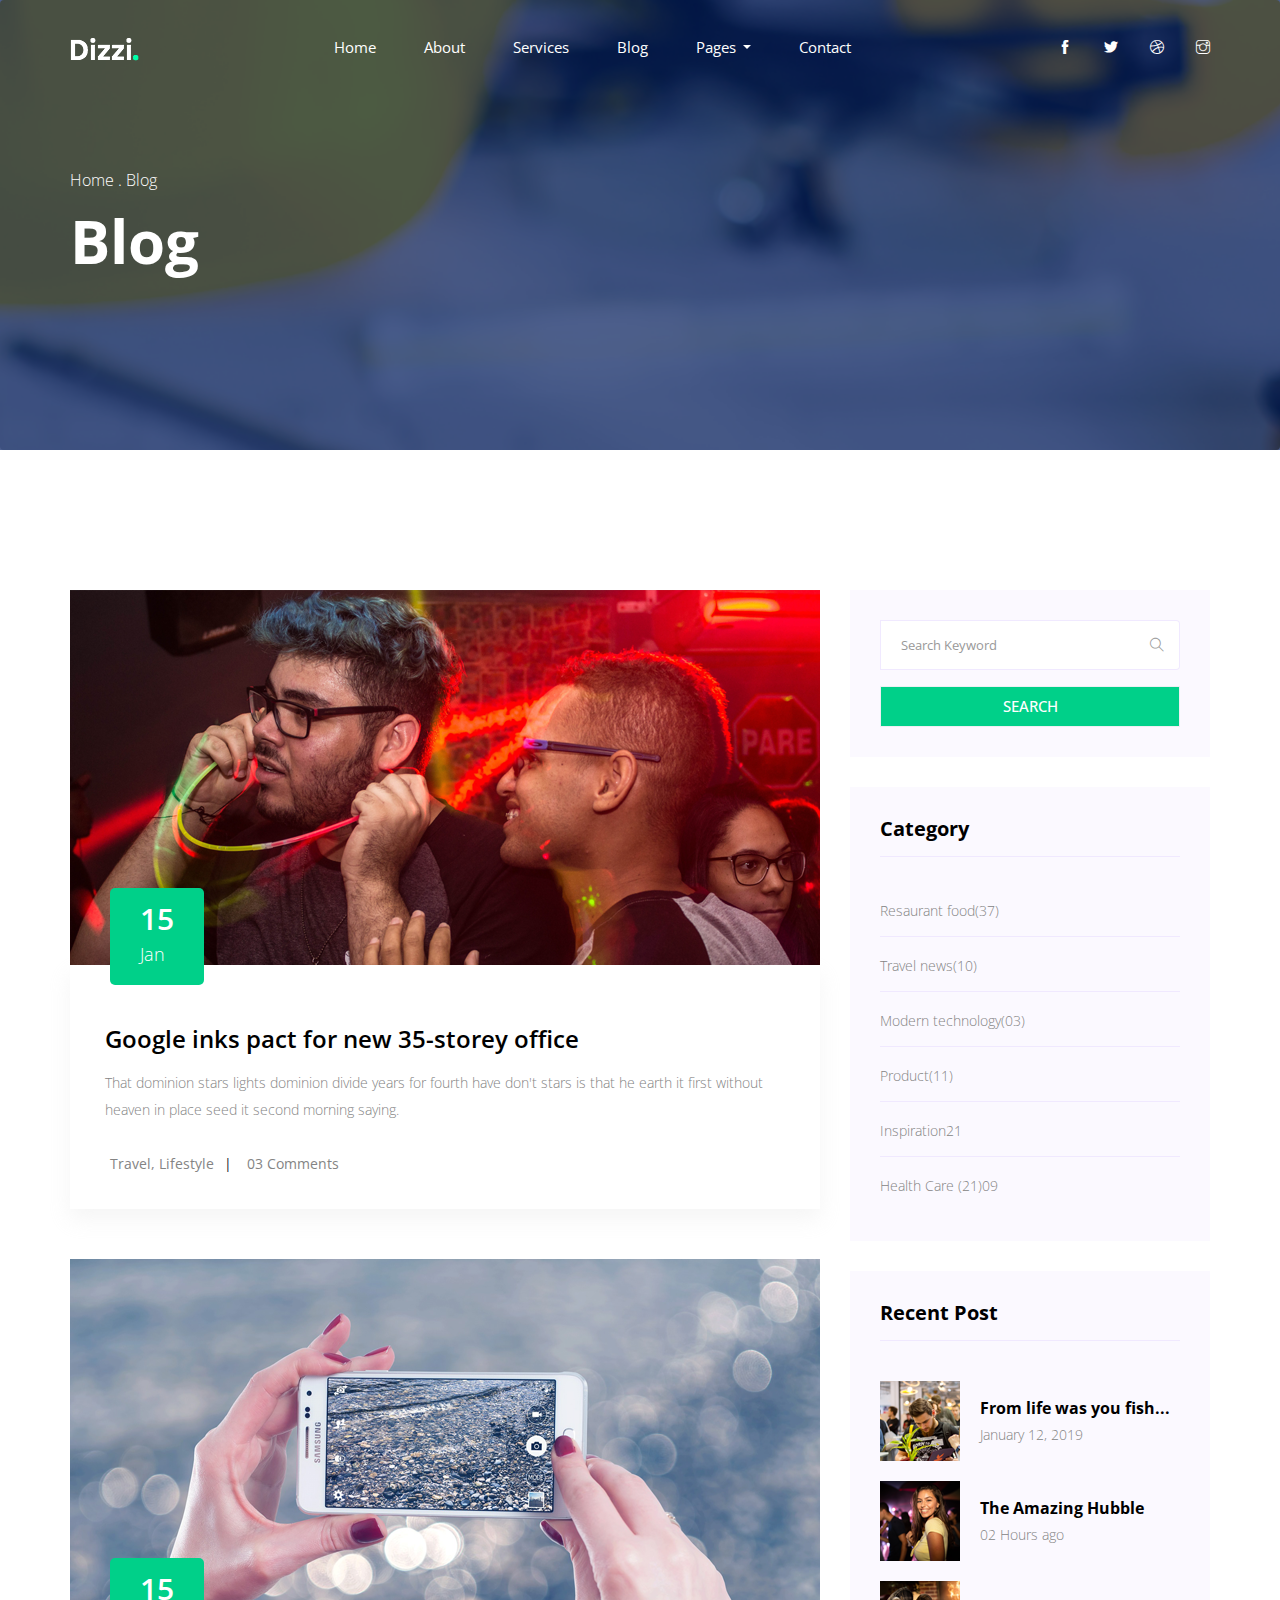
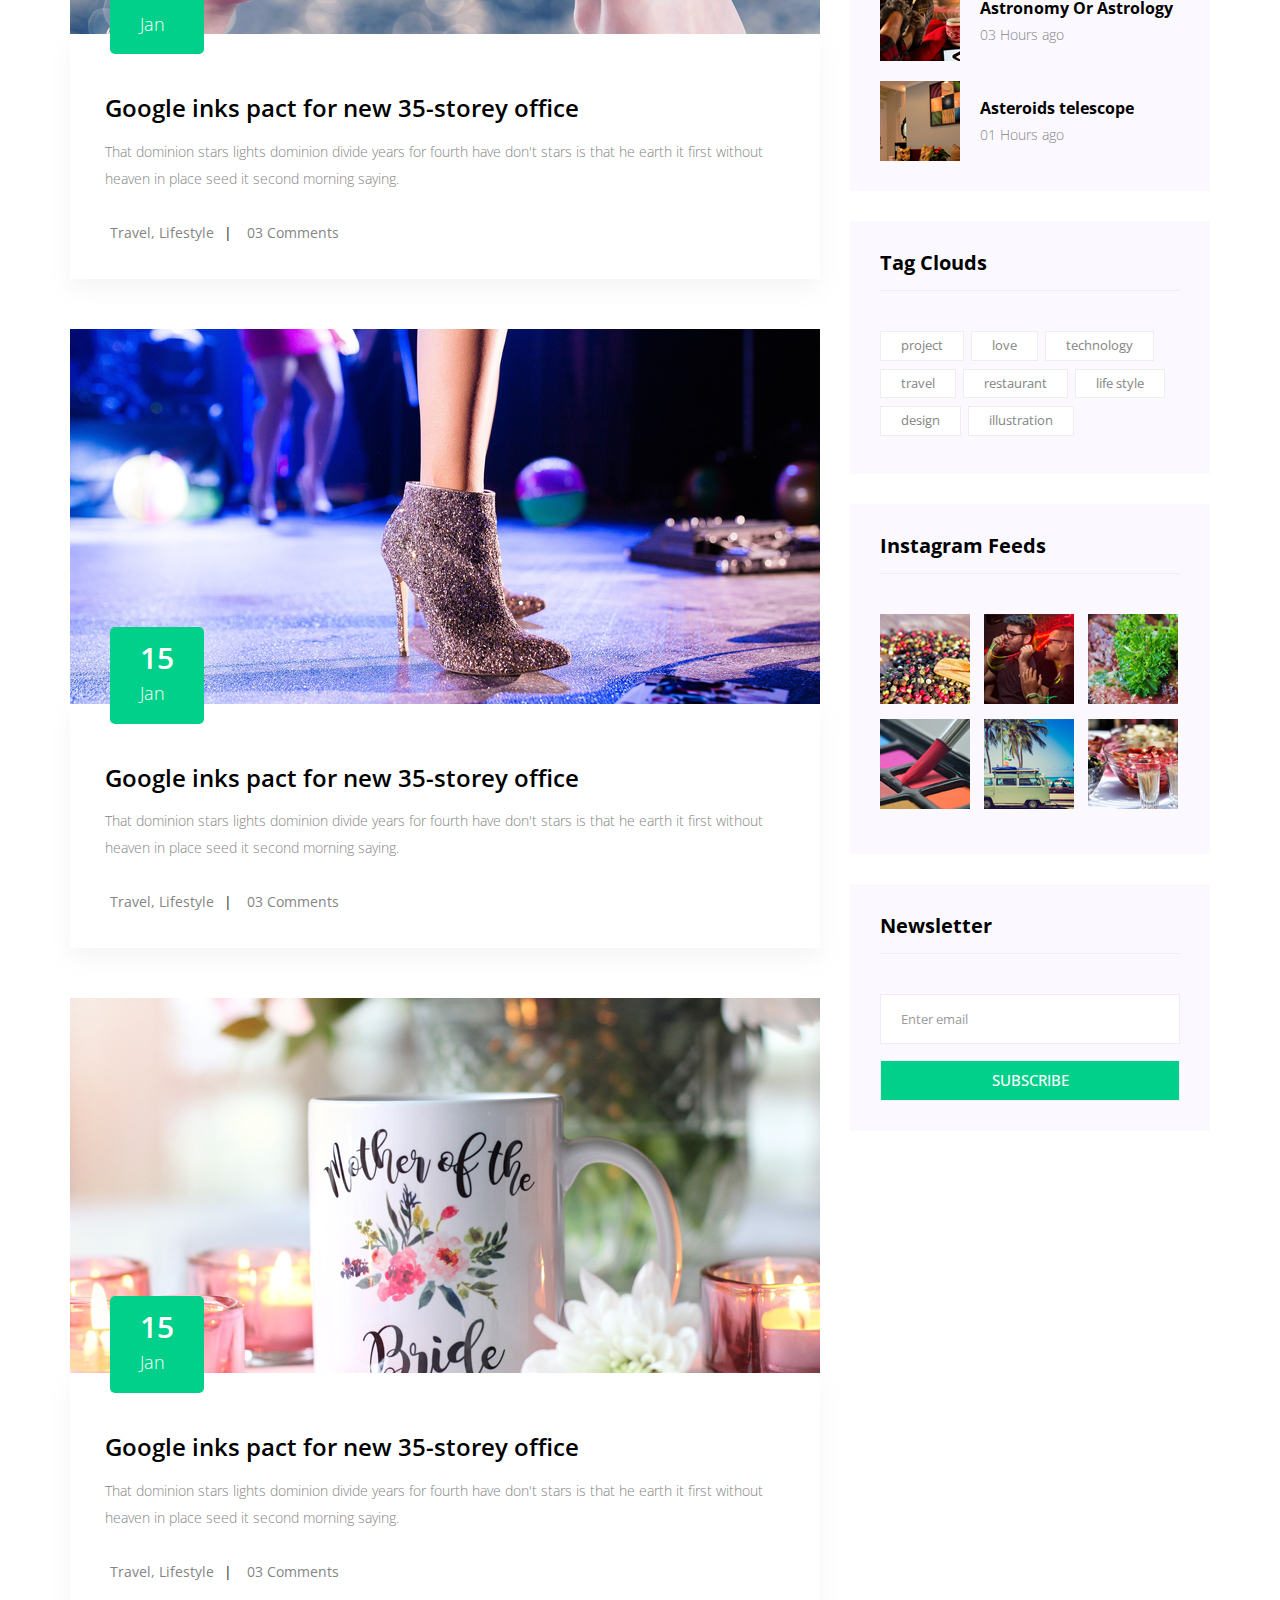
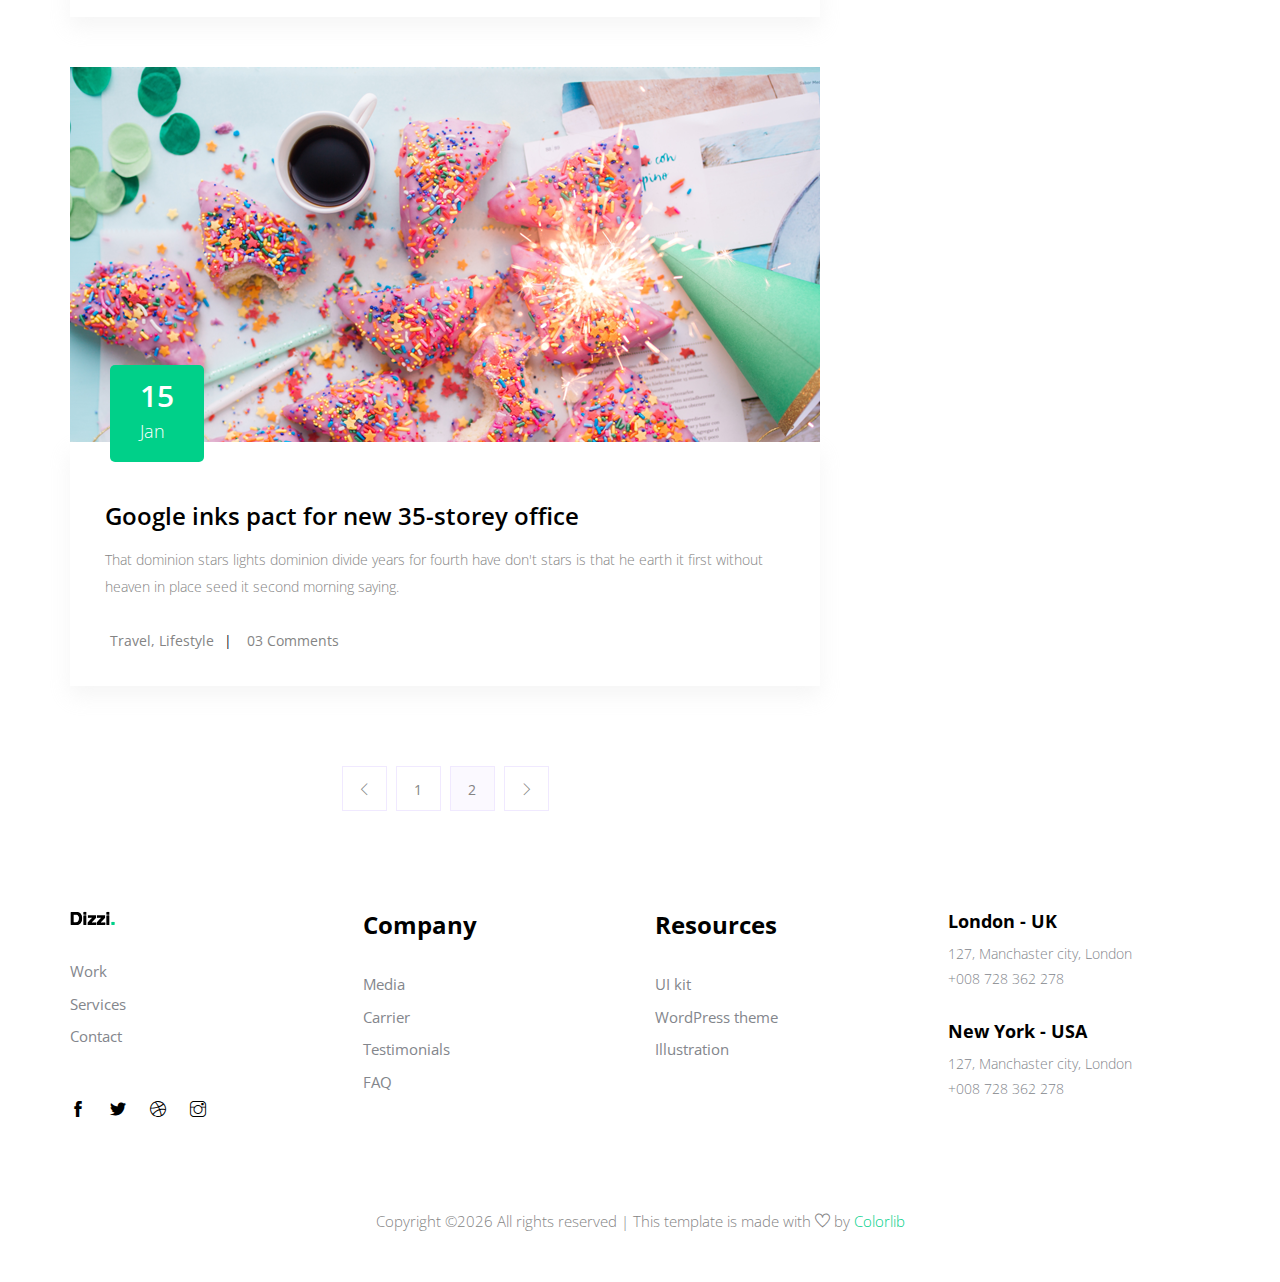
<file: newadas/blog.html>
<!DOCTYPE html>
<html lang="en">
  <head>
    <!-- Required meta tags -->
    <meta charset="utf-8" />
    <meta
      name="viewport"
      content="width=device-width, initial-scale=1, shrink-to-fit=no"
    />
    <title>dizzi</title>
    <link rel="icon" href="img/favicon.png" />
    <!-- Bootstrap CSS -->
    <link rel="stylesheet" href="css/bootstrap.min.css" />
    <!-- animate CSS -->
    <link rel="stylesheet" href="css/animate.css" />
    <!-- owl carousel CSS -->
    <link rel="stylesheet" href="css/owl.carousel.min.css" />
    <!-- themify CSS -->
    <link rel="stylesheet" href="css/themify-icons.css" />
    <!-- flaticon CSS -->
    <link rel="stylesheet" href="css/flaticon.css" />
    <!-- font awesome CSS -->
    <link rel="stylesheet" href="css/magnific-popup.css" />
    <!-- swiper CSS -->
    <link rel="stylesheet" href="css/slick.css" />
    <!-- style CSS -->
    <link rel="stylesheet" href="css/style.css" />
  </head>

  <body>
    <!--::header part start::-->
    <header class="main_menu home_menu">
      <div class="container">
        <div class="row align-items-center">
          <div class="col-lg-12">
            <nav class="navbar navbar-expand-lg navbar-light">
              <a class="navbar-brand" href="index.html">
                <img src="img/logo.png" alt="logo" />
              </a>
              <button
                class="navbar-toggler"
                type="button"
                data-toggle="collapse"
                data-target="#navbarSupportedContent"
                aria-controls="navbarSupportedContent"
                aria-expanded="false"
                aria-label="Toggle navigation"
              >
                <span class="ti-menu"></span>
              </button>

              <div
                class="collapse navbar-collapse main-menu-item justify-content-center"
                id="navbarSupportedContent"
              >
                <ul class="navbar-nav align-items-center">
                  <li class="nav-item">
                    <a class="nav-link" href="index.html">Home</a>
                  </li>
                  <li class="nav-item">
                    <a class="nav-link" href="about.html">About</a>
                  </li>
                  <li class="nav-item">
                    <a class="nav-link" href="services.html">services</a>
                  </li>
                  <li class="nav-item">
                    <a class="nav-link" href="blog.html">Blog</a>
                  </li>
                  <li class="nav-item dropdown">
                    <a
                      class="nav-link dropdown-toggle"
                      href="blog.html"
                      id="navbarDropdown"
                      role="button"
                      data-toggle="dropdown"
                      aria-haspopup="true"
                      aria-expanded="false"
                    >
                      Pages
                    </a>
                    <div class="dropdown-menu" aria-labelledby="navbarDropdown">
                      <a class="dropdown-item" href="project.html">project</a>
                      <a class="dropdown-item" href="single-blog.html"
                        >Single blog</a
                      >
                      <a class="dropdown-item" href="elements.html">Elements</a>
                    </div>
                  </li>
                  <li class="nav-item">
                    <a class="nav-link" href="contact.html">Contact</a>
                  </li>
                </ul>
              </div>
              <div class="social_icon d-none d-lg-block">
                <a href="#"><i class="ti-facebook"></i></a>
                <a href="#"><i class="ti-twitter-alt"></i></a>
                <a href="#"><i class="ti-dribbble"></i></a>
                <a href="#"><i class="ti-instagram"></i></a>
              </div>
            </nav>
          </div>
        </div>
      </div>
    </header>
    <!-- Header part end-->

    <!-- breadcrumb start-->
    <section class="breadcrumb breadcrumb_bg align-items-center">
        <div class="container">
            <div class="row align-items-center justify-content-between">
                <div class="col-sm-6">
                    <div class="breadcrumb_tittle">
                        <p>home . blog</p>
                        <h2>blog</h2>
                    </div>
                </div>
            </div>
        </div>
    </section>
    <!-- breadcrumb start-->


    <!--================Blog Area =================-->
    <section class="blog_area padding_top">
        <div class="container">
            <div class="row">
                <div class="col-lg-8 mb-5 mb-lg-0">
                    <div class="blog_left_sidebar">
                        <article class="blog_item">
                            <div class="blog_item_img">
                                <img class="card-img rounded-0" src="img/blog/single_blog_1.png" alt="">
                                <a href="#" class="blog_item_date">
                                    <h3>15</h3>
                                    <p>Jan</p>
                                </a>
                            </div>

                            <div class="blog_details">
                                <a class="d-inline-block" href="single-blog.html">
                                    <h2>Google inks pact for new 35-storey office</h2>
                                </a>
                                <p>That dominion stars lights dominion divide years for fourth have don't stars is that
                                    he earth it first without heaven in place seed it second morning saying.</p>
                                <ul class="blog-info-link">
                                    <li><a href="#"><i class="far fa-user"></i> Travel, Lifestyle</a></li>
                                    <li><a href="#"><i class="far fa-comments"></i> 03 Comments</a></li>
                                </ul>
                            </div>
                        </article>

                        <article class="blog_item">
                            <div class="blog_item_img">
                                <img class="card-img rounded-0" src="img/blog/single_blog_2.png" alt="">
                                <a href="#" class="blog_item_date">
                                    <h3>15</h3>
                                    <p>Jan</p>
                                </a>
                            </div>

                            <div class="blog_details">
                                <a class="d-inline-block" href="single-blog.html">
                                    <h2>Google inks pact for new 35-storey office</h2>
                                </a>
                                <p>That dominion stars lights dominion divide years for fourth have don't stars is that
                                    he earth it first without heaven in place seed it second morning saying.</p>
                                <ul class="blog-info-link">
                                    <li><a href="#"><i class="far fa-user"></i> Travel, Lifestyle</a></li>
                                    <li><a href="#"><i class="far fa-comments"></i> 03 Comments</a></li>
                                </ul>
                            </div>
                        </article>

                        <article class="blog_item">
                            <div class="blog_item_img">
                                <img class="card-img rounded-0" src="img/blog/single_blog_3.png" alt="">
                                <a href="#" class="blog_item_date">
                                    <h3>15</h3>
                                    <p>Jan</p>
                                </a>
                            </div>

                            <div class="blog_details">
                                <a class="d-inline-block" href="single-blog.html">
                                    <h2>Google inks pact for new 35-storey office</h2>
                                </a>
                                <p>That dominion stars lights dominion divide years for fourth have don't stars is that
                                    he earth it first without heaven in place seed it second morning saying.</p>
                                <ul class="blog-info-link">
                                    <li><a href="#"><i class="far fa-user"></i> Travel, Lifestyle</a></li>
                                    <li><a href="#"><i class="far fa-comments"></i> 03 Comments</a></li>
                                </ul>
                            </div>
                        </article>

                        <article class="blog_item">
                            <div class="blog_item_img">
                                <img class="card-img rounded-0" src="img/blog/single_blog_4.png" alt="">
                                <a href="#" class="blog_item_date">
                                    <h3>15</h3>
                                    <p>Jan</p>
                                </a>
                            </div>

                            <div class="blog_details">
                                <a class="d-inline-block" href="single-blog.html">
                                    <h2>Google inks pact for new 35-storey office</h2>
                                </a>
                                <p>That dominion stars lights dominion divide years for fourth have don't stars is that
                                    he earth it first without heaven in place seed it second morning saying.</p>
                                <ul class="blog-info-link">
                                    <li><a href="#"><i class="far fa-user"></i> Travel, Lifestyle</a></li>
                                    <li><a href="#"><i class="far fa-comments"></i> 03 Comments</a></li>
                                </ul>
                            </div>
                        </article>

                        <article class="blog_item">
                            <div class="blog_item_img">
                                <img class="card-img rounded-0" src="img/blog/single_blog_5.png" alt="">
                                <a href="#" class="blog_item_date">
                                    <h3>15</h3>
                                    <p>Jan</p>
                                </a>
                            </div>

                            <div class="blog_details">
                                <a class="d-inline-block" href="single-blog.html">
                                    <h2>Google inks pact for new 35-storey office</h2>
                                </a>
                                <p>That dominion stars lights dominion divide years for fourth have don't stars is that
                                    he earth it first without heaven in place seed it second morning saying.</p>
                                <ul class="blog-info-link">
                                    <li><a href="#"><i class="far fa-user"></i> Travel, Lifestyle</a></li>
                                    <li><a href="#"><i class="far fa-comments"></i> 03 Comments</a></li>
                                </ul>
                            </div>
                        </article>

                        <nav class="blog-pagination justify-content-center d-flex">
                            <ul class="pagination">
                                <li class="page-item">
                                    <a href="#" class="page-link" aria-label="Previous">
                                        <i class="ti-angle-left"></i>
                                    </a>
                                </li>
                                <li class="page-item">
                                    <a href="#" class="page-link">1</a>
                                </li>
                                <li class="page-item active">
                                    <a href="#" class="page-link">2</a>
                                </li>
                                <li class="page-item">
                                    <a href="#" class="page-link" aria-label="Next">
                                        <i class="ti-angle-right"></i>
                                    </a>
                                </li>
                            </ul>
                        </nav>
                    </div>
                </div>
                <div class="col-lg-4">
                    <div class="blog_right_sidebar">
                        <aside class="single_sidebar_widget search_widget">
                            <form action="#">
                               <div class="form-group">
                                  <div class="input-group mb-3">
                                     <input type="text" class="form-control" placeholder='Search Keyword'
                                        onfocus="this.placeholder = ''" onblur="this.placeholder = 'Search Keyword'">
                                     <div class="input-group-append">
                                        <button class="btn" type="button"><i class="ti-search"></i></button>
                                     </div>
                                  </div>
                               </div>
                               <button class="button rounded-0 primary-bg text-white w-100 btn_1" type="submit">Search</button>
                            </form>
                         </aside>

                        <aside class="single_sidebar_widget post_category_widget">
                            <h4 class="widget_title">Category</h4>
                            <ul class="list cat-list">
                                <li>
                                    <a href="#" class="d-flex">
                                        <p>Resaurant food</p>
                                        <p>(37)</p>
                                    </a>
                                </li>
                                <li>
                                    <a href="#" class="d-flex">
                                        <p>Travel news</p>
                                        <p>(10)</p>
                                    </a>
                                </li>
                                <li>
                                    <a href="#" class="d-flex">
                                        <p>Modern technology</p>
                                        <p>(03)</p>
                                    </a>
                                </li>
                                <li>
                                    <a href="#" class="d-flex">
                                        <p>Product</p>
                                        <p>(11)</p>
                                    </a>
                                </li>
                                <li>
                                    <a href="#" class="d-flex">
                                        <p>Inspiration</p>
                                        <p>21</p>
                                    </a>
                                </li>
                                <li>
                                    <a href="#" class="d-flex">
                                        <p>Health Care (21)</p>
                                        <p>09</p>
                                    </a>
                                </li>
                            </ul>
                        </aside>

                        <aside class="single_sidebar_widget popular_post_widget">
                            <h3 class="widget_title">Recent Post</h3>
                            <div class="media post_item">
                                <img src="img/post/post_1.png" alt="post">
                                <div class="media-body">
                                    <a href="single-blog.html">
                                        <h3>From life was you fish...</h3>
                                    </a>
                                    <p>January 12, 2019</p>
                                </div>
                            </div>
                            <div class="media post_item">
                                <img src="img/post/post_2.png" alt="post">
                                <div class="media-body">
                                    <a href="single-blog.html">
                                        <h3>The Amazing Hubble</h3>
                                    </a>
                                    <p>02 Hours ago</p>
                                </div>
                            </div>
                            <div class="media post_item">
                                <img src="img/post/post_3.png" alt="post">
                                <div class="media-body">
                                    <a href="single-blog.html">
                                        <h3>Astronomy Or Astrology</h3>
                                    </a>
                                    <p>03 Hours ago</p>
                                </div>
                            </div>
                            <div class="media post_item">
                                <img src="img/post/post_4.png" alt="post">
                                <div class="media-body">
                                    <a href="single-blog.html">
                                        <h3>Asteroids telescope</h3>
                                    </a>
                                    <p>01 Hours ago</p>
                                </div>
                            </div>
                        </aside>
                        <aside class="single_sidebar_widget tag_cloud_widget">
                            <h4 class="widget_title">Tag Clouds</h4>
                            <ul class="list">
                                <li>
                                    <a href="#">project</a>
                                </li>
                                <li>
                                    <a href="#">love</a>
                                </li>
                                <li>
                                    <a href="#">technology</a>
                                </li>
                                <li>
                                    <a href="#">travel</a>
                                </li>
                                <li>
                                    <a href="#">restaurant</a>
                                </li>
                                <li>
                                    <a href="#">life style</a>
                                </li>
                                <li>
                                    <a href="#">design</a>
                                </li>
                                <li>
                                    <a href="#">illustration</a>
                                </li>
                            </ul>
                        </aside>


                        <aside class="single_sidebar_widget instagram_feeds">
                            <h4 class="widget_title">Instagram Feeds</h4>
                            <ul class="instagram_row flex-wrap">
                                <li>
                                    <a href="#">
                                        <img class="img-fluid" src="img/post/post_5.png" alt="">
                                    </a>
                                </li>
                                <li>
                                    <a href="#">
                                        <img class="img-fluid" src="img/post/post_6.png" alt="">
                                    </a>
                                </li>
                                <li>
                                    <a href="#">
                                        <img class="img-fluid" src="img/post/post_7.png" alt="">
                                    </a>
                                </li>
                                <li>
                                    <a href="#">
                                        <img class="img-fluid" src="img/post/post_8.png" alt="">
                                    </a>
                                </li>
                                <li>
                                    <a href="#">
                                        <img class="img-fluid" src="img/post/post_9.png" alt="">
                                    </a>
                                </li>
                                <li>
                                    <a href="#">
                                        <img class="img-fluid" src="img/post/post_10.png" alt="">
                                    </a>
                                </li>
                            </ul>
                        </aside>


                        <aside class="single_sidebar_widget newsletter_widget">
                            <h4 class="widget_title">Newsletter</h4>

                            <form action="#">
                                <div class="form-group">
                                    <input type="email" class="form-control" onfocus="this.placeholder = ''"
                                        onblur="this.placeholder = 'Enter email'" placeholder='Enter email' required>
                                </div>
                                <button class="button rounded-0 primary-bg text-white w-100 btn_1"
                                    type="submit">Subscribe</button>
                            </form>
                        </aside>
                    </div>
                </div>
            </div>
        </div>
    </section>
    <!--================Blog Area =================-->

    <!-- footer part start-->
    <footer class="footer-area">
            <div class="container">
              <div class="row justify-content-between">
                <div class="col-sm-6 col-md-3 col-xl-3">
                  <div class="single-footer-widget footer_1">
                    <a href="index.html">
                      <img src="img/footer_logo.png" alt="" />
                    </a>
                    <ul>
                      <li><a href="#">Work</a></li>
                      <li><a href="#">Services</a></li>
                      <li><a href="#">Contact</a></li>
                    </ul>
                    <div class="social_icon">
                      <a href="#"><i class="ti-facebook"></i></a>
                      <a href="#"><i class="ti-twitter-alt"></i></a>
                      <a href="#"><i class="ti-dribbble"></i></a>
                      <a href="#"><i class="ti-instagram"></i></a>
                    </div>
                  </div>
                </div>
                <div class="col-xl-3 col-sm-6 col-md-3">
                  <div class="single-footer-widget footer_2">
                    <h4>Company</h4>
                    <ul>
                      <li>
                        <a href="#">Media</a>
                      </li>
                      <li>
                        <a href="#">Carrier</a>
                      </li>
                      <li>
                        <a href="#">Testimonials</a>
                      </li>
                      <li>
                        <a href="#">FAQ</a>
                      </li>
                    </ul>
                  </div>
                </div>
                <div class="col-xl-3 col-sm-6 col-md-3">
                  <div class="single-footer-widget footer_2">
                    <h4>Resources</h4>
                    <ul>
                      <li>
                        <a href="#">UI kit</a>
                      </li>
                      <li>
                        <a href="#">WordPress theme</a>
                      </li>
                      <li>
                        <a href="#">Illustration</a>
                      </li>
                    </ul>
                  </div>
                </div>
                <div class="col-xl-3 col-sm-6 col-md-3">
                  <div class="single-footer-widget footer_2">
                    <div class="single_contact_info">
                      <h3>London - UK</h3>
                      <p>127, Manchaster city, London</p>
                      <p>+008 728 362 278</p>
                    </div>
                    <div class="single_contact_info">
                      <h3>New York - USA</h3>
                      <p>127, Manchaster city, London</p>
                      <p>+008 728 362 278</p>
                    </div>
                  </div>
                </div>
              </div>
            </div>
            <div class="container-fluid">
              <div class="row">
                <div class="col-lg-12">
                  <div class="copyright_part_text text-center">
                    <div class="row">
                      <div class="col-lg-12">
                        <p class="footer-text m-0">
                          <!-- Link back to Colorlib can't be removed. Template is licensed under CC BY 3.0. -->
Copyright &copy;<script>document.write(new Date().getFullYear());</script> All rights reserved | This template is made with <i class="ti-heart" aria-hidden="true"></i> by <a href="https://colorlib.com" target="_blank">Colorlib</a>
<!-- Link back to Colorlib can't be removed. Template is licensed under CC BY 3.0. -->
                        </p>
                      </div>
                    </div>
                  </div>
                </div>
              </div>
            </div>
    </footer>
    <!-- footer part end-->

    <!-- jquery plugins here-->
    <script src="js/jquery-1.12.1.min.js"></script>
    <!-- popper js -->
    <script src="js/popper.min.js"></script>
    <!-- bootstrap js -->
    <script src="js/bootstrap.min.js"></script>
    <!-- easing js -->
    <script src="js/jquery.magnific-popup.js"></script>
    <!-- isotope js -->
    <script src="js/isotope.pkgd.min.js"></script>
    <!-- particles js -->
    <script src="js/owl.carousel.min.js"></script>
    <script src="js/jquery.nice-select.min.js"></script>
    <!-- custom js -->
    <script src="js/custom.js"></script>
</body>
</html>
</file>
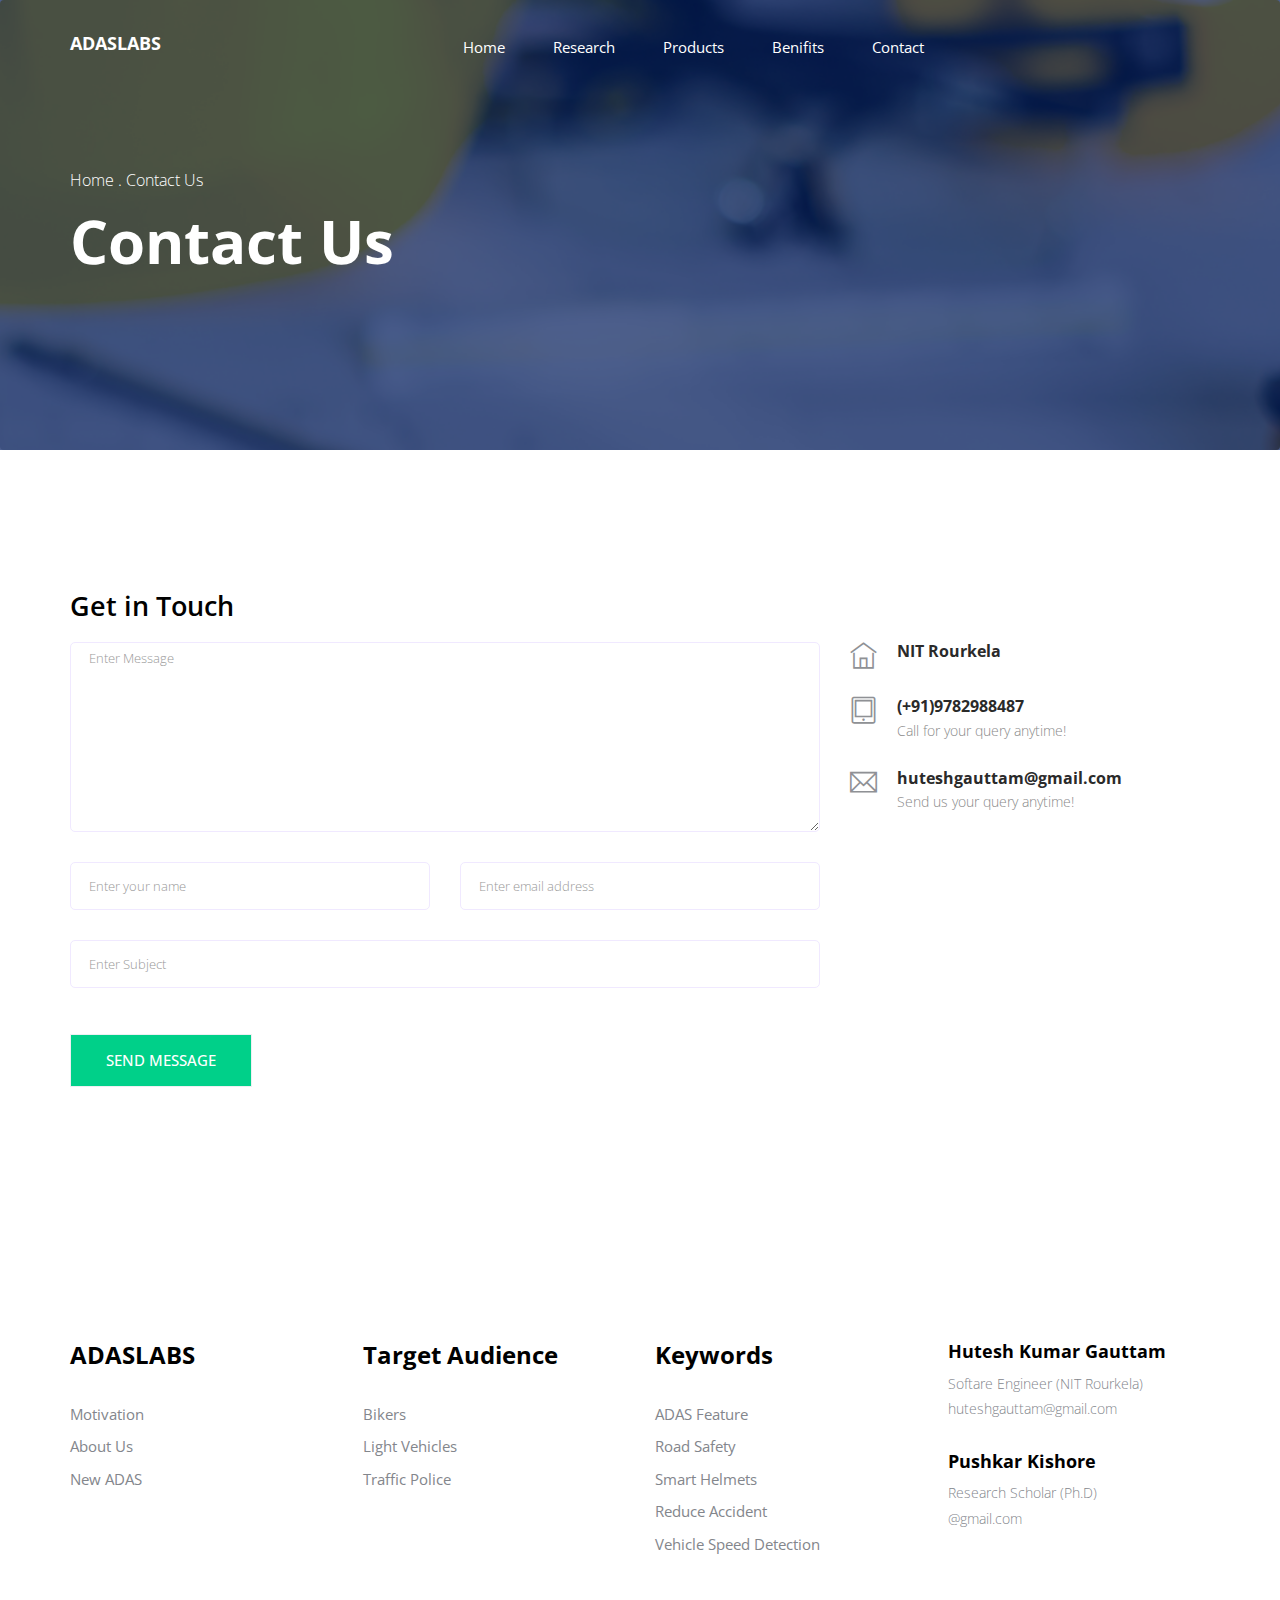
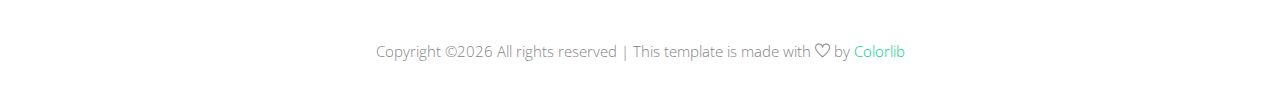
<file: newadas/contact.html>
<!DOCTYPE html>
<html lang="en">
  <head>
    <!-- Required meta tags -->
    <meta charset="utf-8" />
    <meta
      name="viewport"
      content="width=device-width, initial-scale=1, shrink-to-fit=no"
    />
    <title>ADASLABS</title>
    <link rel="icon" href="img/helmet.png" />
    <!-- Bootstrap CSS -->
    <link rel="stylesheet" href="css/bootstrap.min.css" />
    <!-- animate CSS -->
    <link rel="stylesheet" href="css/animate.css" />
    <!-- owl carousel CSS -->
    <link rel="stylesheet" href="css/owl.carousel.min.css" />
    <!-- themify CSS -->
    <link rel="stylesheet" href="css/themify-icons.css" />
    <!-- flaticon CSS -->
    <link rel="stylesheet" href="css/flaticon.css" />
    <!-- font awesome CSS -->
    <link rel="stylesheet" href="css/magnific-popup.css" />
    <!-- swiper CSS -->
    <link rel="stylesheet" href="css/slick.css" />
    <!-- style CSS -->
    <link rel="stylesheet" href="css/style.css" />
  </head>

  <body>
    <!--::header part start::-->
    <header class="main_menu home_menu">
      <div class="container">
        <div class="row align-items-center">
          <div class="col-lg-12">
            <nav class="navbar navbar-expand-lg navbar-light">
              <a class="navbar-brand" href="index.html" >
                <h4 style="color: white">ADASLABS</h4>
              </a>
              <button
                class="navbar-toggler"
                type="button"
                data-toggle="collapse"
                data-target="#navbarSupportedContent"
                aria-controls="navbarSupportedContent"
                aria-expanded="false"
                aria-label="Toggle navigation"
              >
                <span class="ti-menu"></span>
              </button>

              <div
                class="collapse navbar-collapse main-menu-item justify-content-center"
                id="navbarSupportedContent"
              >
                <ul class="navbar-nav align-items-center">
                  <li class="nav-item">
                    <a class="nav-link" href="index.html">Home</a>
                  </li>
                  <li class="nav-item">
                    <a class="nav-link" href="research.html">Research</a>
                  </li>
                  <li class="nav-item">
                    <a class="nav-link" href="product.html">Products</a>
                  </li>
                  <li class="nav-item">
                    <a class="nav-link" href="benifits.html">Benifits</a>
                  </li>
                <!--   <li class="nav-item dropdown">
                    <a
                      class="nav-link dropdown-toggle"
                      href="blog.html"
                      id="navbarDropdown"
                      role="button"
                      data-toggle="dropdown"
                      aria-haspopup="true"
                      aria-expanded="false"
                    >
                      Pages
                    </a>
                    <div class="dropdown-menu" aria-labelledby="navbarDropdown">
                      <a class="dropdown-item" href="project.html">project</a>
                      <a class="dropdown-item" href="single-blog.html"
                        >Single blog</a
                      >
                      <a class="dropdown-item" href="elements.html">Elements</a>
                    </div>
                  </li> -->
                  <li class="nav-item">
                    <a class="nav-link" href="contact.html">Contact</a>
                  </li>
                </ul>
              </div>
             <!--  <div class="social_icon d-none d-lg-block">
                <a href="#"><i class="ti-facebook"></i></a>
                <a href="#"><i class="ti-twitter-alt"></i></a>
                <a href="#"><i class="ti-dribbble"></i></a>
                <a href="#"><i class="ti-instagram"></i></a>
              </div> -->
            </nav>
          </div>
        </div>
      </div>
    </header>
    <!-- Header part end-->

    <!-- breadcrumb start-->
    <section class="breadcrumb breadcrumb_bg align-items-center">
        <div class="container">
            <div class="row align-items-center justify-content-between">
                <div class="col-sm-6">
                    <div class="breadcrumb_tittle">
                        <p>home . contact us</p>
                        <h2>contact us</h2>
                    </div>
                </div>
            </div>
        </div>
    </section>
    <!-- breadcrumb start-->

  <!-- ================ contact section start ================= -->
  <section class="contact-section section_padding">
    <div class="container">
      <!-- <div class="d-none d-sm-block mb-5 pb-4">
        <div id="map" style="height: 480px;"></div>
        <script>
          function initMap() {
            var uluru = {lat: 28.4595, lng: 77.0266};
            var grayStyles = [
              {
                featureType: "all",
                stylers: [
                  { saturation: -90 },
                  { lightness: 50 }
                ]
              },
              {elementType: 'labels.text.fill', stylers: [{color: '#ccdee9'}]}
            ];
            var map = new google.maps.Map(document.getElementById('map'), {
              center: {lat: 28.4595, lng: 77.0266},
              zoom: 9,
              styles: grayStyles,
              scrollwheel:  false
            });
          }
          
        </script>
        <script src="https://maps.googleapis.com/maps/api/js?key=AIzaSyDNXBnSUziJwYyfEULHkJREV_0qh3wOACE&callback=initMap"></script>
        
      </div> -->


      <div class="row">
        <div class="col-12">
          <h2 class="contact-title">Get in Touch</h2>
        </div>
        <div class="col-lg-8">
          <form class="form-contact contact_form" action="contact_process.php" method="post" id="contactForm" novalidate="novalidate">
            <div class="row">
              <div class="col-12">
                <div class="form-group">
                  
                    <textarea class="form-control w-100" name="message" id="message" cols="30" rows="9" onfocus="this.placeholder = ''" onblur="this.placeholder = 'Enter Message'" placeholder = 'Enter Message'></textarea>
                </div>
              </div>
              <div class="col-sm-6">
                <div class="form-group">
                  <input class="form-control" name="name" id="name" type="text" onfocus="this.placeholder = ''" onblur="this.placeholder = 'Enter your name'" placeholder = 'Enter your name'>
                </div>
              </div>
              <div class="col-sm-6">
                <div class="form-group">
                  <input class="form-control" name="email" id="email" type="email" onfocus="this.placeholder = ''" onblur="this.placeholder = 'Enter email address'" placeholder = 'Enter email address'>
                </div>
              </div>
              <div class="col-12">
                <div class="form-group">
                  <input class="form-control" name="subject" id="subject" type="text" onfocus="this.placeholder = ''" onblur="this.placeholder = 'Enter Subject'" placeholder = 'Enter Subject'>
                </div>
              </div>
            </div>
            <div class="form-group mt-3">
              <button type="submit" class="button button-contactForm btn_1">Send Message</button>
            </div>
          </form>
        </div>
        <div class="col-lg-4">
          <div class="media contact-info">
            <span class="contact-info__icon"><i class="ti-home"></i></span>
            <div class="media-body">
              <h3>NIT Rourkela</h3>
              <!-- <p>Rosemead, CA 91770</p> -->
            </div>
          </div>
          <div class="media contact-info">
            <span class="contact-info__icon"><i class="ti-tablet"></i></span>
            <div class="media-body">
              <h3>(+91)9782988487</h3>
              <p>Call for your query anytime!</p>
            </div>
          </div>
          <div class="media contact-info">
            <span class="contact-info__icon"><i class="ti-email"></i></span>
            <div class="media-body">
              <h3>huteshgauttam@gmail.com</h3>
              <p>Send us your query anytime!</p>
            </div>
          </div>
        </div>
      </div>
    </div>
  </section>
  <!-- ================ contact section end ================= -->

<!-- footer part start-->
<footer class="footer-area">
    <div class="container">
        <div class="row justify-content-between">
        <div class="col-sm-6 col-md-3 col-xl-3">
            <div class="single-footer-widget footer_1">
            <a href="index.html">
               <!--  <img src="img/footer_logo.png" alt="" /> -->
                <h4>ADASLABS</h4>
            </a>
            <ul>
                <li><a href="index.html">Motivation</a></li>
                <li><a href="index.html">About Us</a></li>
                <li><a href="index.html">New ADAS</a></li>
            </ul>
           <!--  <div class="social_icon">
                <a href="#"><i class="ti-facebook"></i></a>
                <a href="#"><i class="ti-twitter-alt"></i></a>
                <a href="#"><i class="ti-dribbble"></i></a>
                <a href="#"><i class="ti-instagram"></i></a>
            </div> -->
            </div>
        </div>
        <div class="col-xl-3 col-sm-6 col-md-3">
            <div class="single-footer-widget footer_2">
              <h4>Target Audience</h4>
              <ul>
                <li>
                  <a >Bikers</a>
                </li>
                <li>
                  <a >Light Vehicles</a>
                </li>
                <li>
                  <a >Traffic Police</a>
                </li>
                </ul>
            </div>
          </div>
        <div class="col-xl-3 col-sm-6 col-md-3">
            <div class="single-footer-widget footer_2">
              <h4>Keywords</h4>
              <ul>
                <li>
                  <a >ADAS Feature</a>
                </li>
                <li>
                  <a >Road Safety</a>
                </li>
                <li>
                  <a >Smart Helmets</a>
                </li>
                <li>
                  <a >Reduce Accident</a>
                </li>
                 <li>
                  <a >Vehicle Speed Detection</a>
                </li>

              </ul>
            </div>
          </div>
        <div class="col-xl-3 col-sm-6 col-md-3">
            <div class="single-footer-widget footer_2">
            <div class="single_contact_info">
                <h3>Hutesh Kumar Gauttam</h3>
                <p>Softare Engineer (NIT Rourkela)</p>
                <p>huteshgauttam@gmail.com</p>
            </div>
            <div class="single_contact_info">
                <h3>Pushkar Kishore</h3>
                <p>Research Scholar (Ph.D)</p>
                <p>@gmail.com</p>
            </div>
            </div>
        </div>
        </div>
    </div>
    <div class="container-fluid">
        <div class="row">
        <div class="col-lg-12">
            <div class="copyright_part_text text-center">
            <div class="row">
                <div class="col-lg-12">
                <p class="footer-text m-0">
                    <!-- Link back to Colorlib can't be removed. Template is licensed under CC BY 3.0. -->
Copyright &copy;<script>document.write(new Date().getFullYear());</script> All rights reserved | This template is made with <i class="ti-heart" aria-hidden="true"></i> by <a href="https://colorlib.com" target="_blank">Colorlib</a>
<!-- Link back to Colorlib can't be removed. Template is licensed under CC BY 3.0. -->
                </p>
                </div>
            </div>
            </div>
        </div>
        </div>
    </div>
    </footer>
    <!-- footer part end-->

    <!-- jquery plugins here-->
    <script src="js/jquery-1.12.1.min.js"></script>
    <!-- popper js -->
    <script src="js/popper.min.js"></script>
    <!-- bootstrap js -->
    <script src="js/bootstrap.min.js"></script>
    <!-- easing js -->
    <script src="js/jquery.magnific-popup.js"></script>
    <!-- isotope js -->
    <script src="js/isotope.pkgd.min.js"></script>
    <!-- particles js -->
    <script src="js/owl.carousel.min.js"></script>
    <script src="js/jquery.nice-select.min.js"></script>
    <!--contact js-->
    <script src="js/contact.js"></script>
    <script src="js/jquery.ajaxchimp.min.js"></script>
    <script src="js/jquery.form.js"></script>
    <script src="js/jquery.validate.min.js"></script>
    <script src="js/mail-script.js"></script>
    <!-- custom js -->
    <script src="js/custom.js"></script>
</body>
</html>
</file>
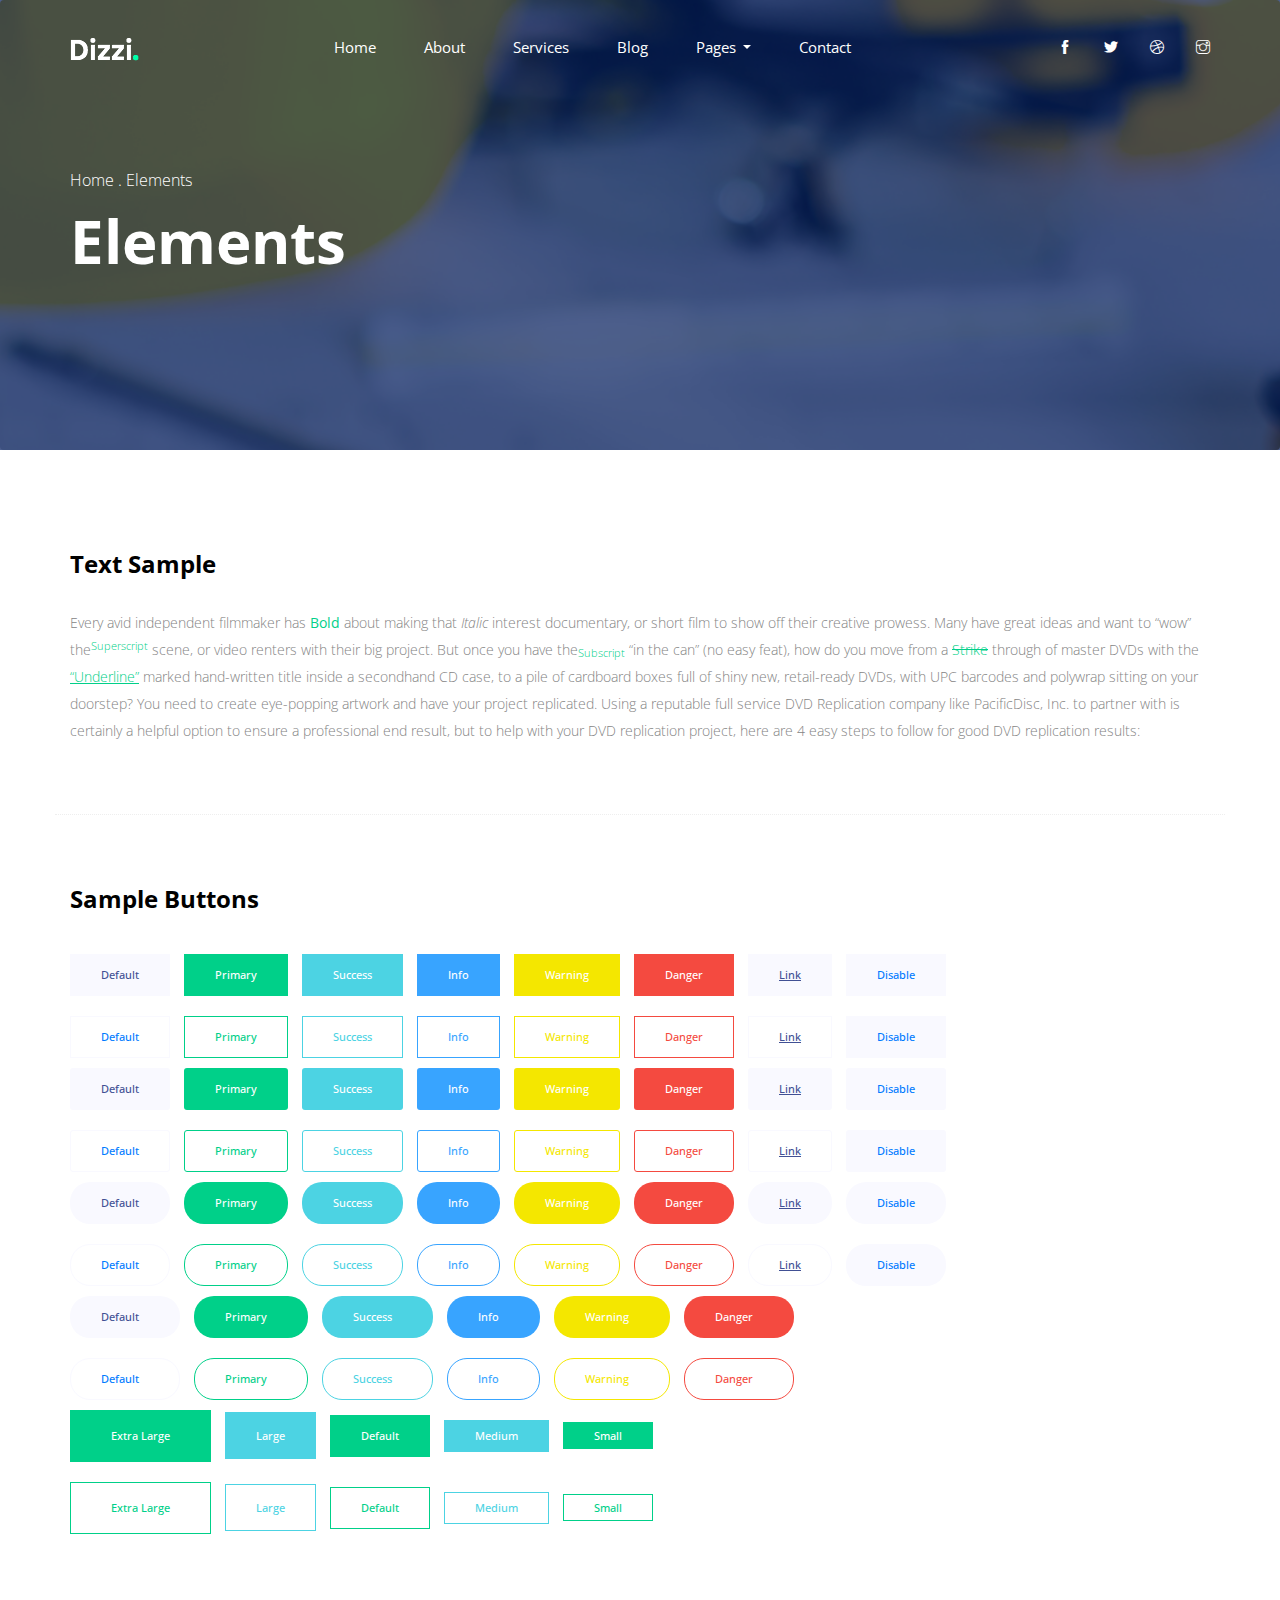
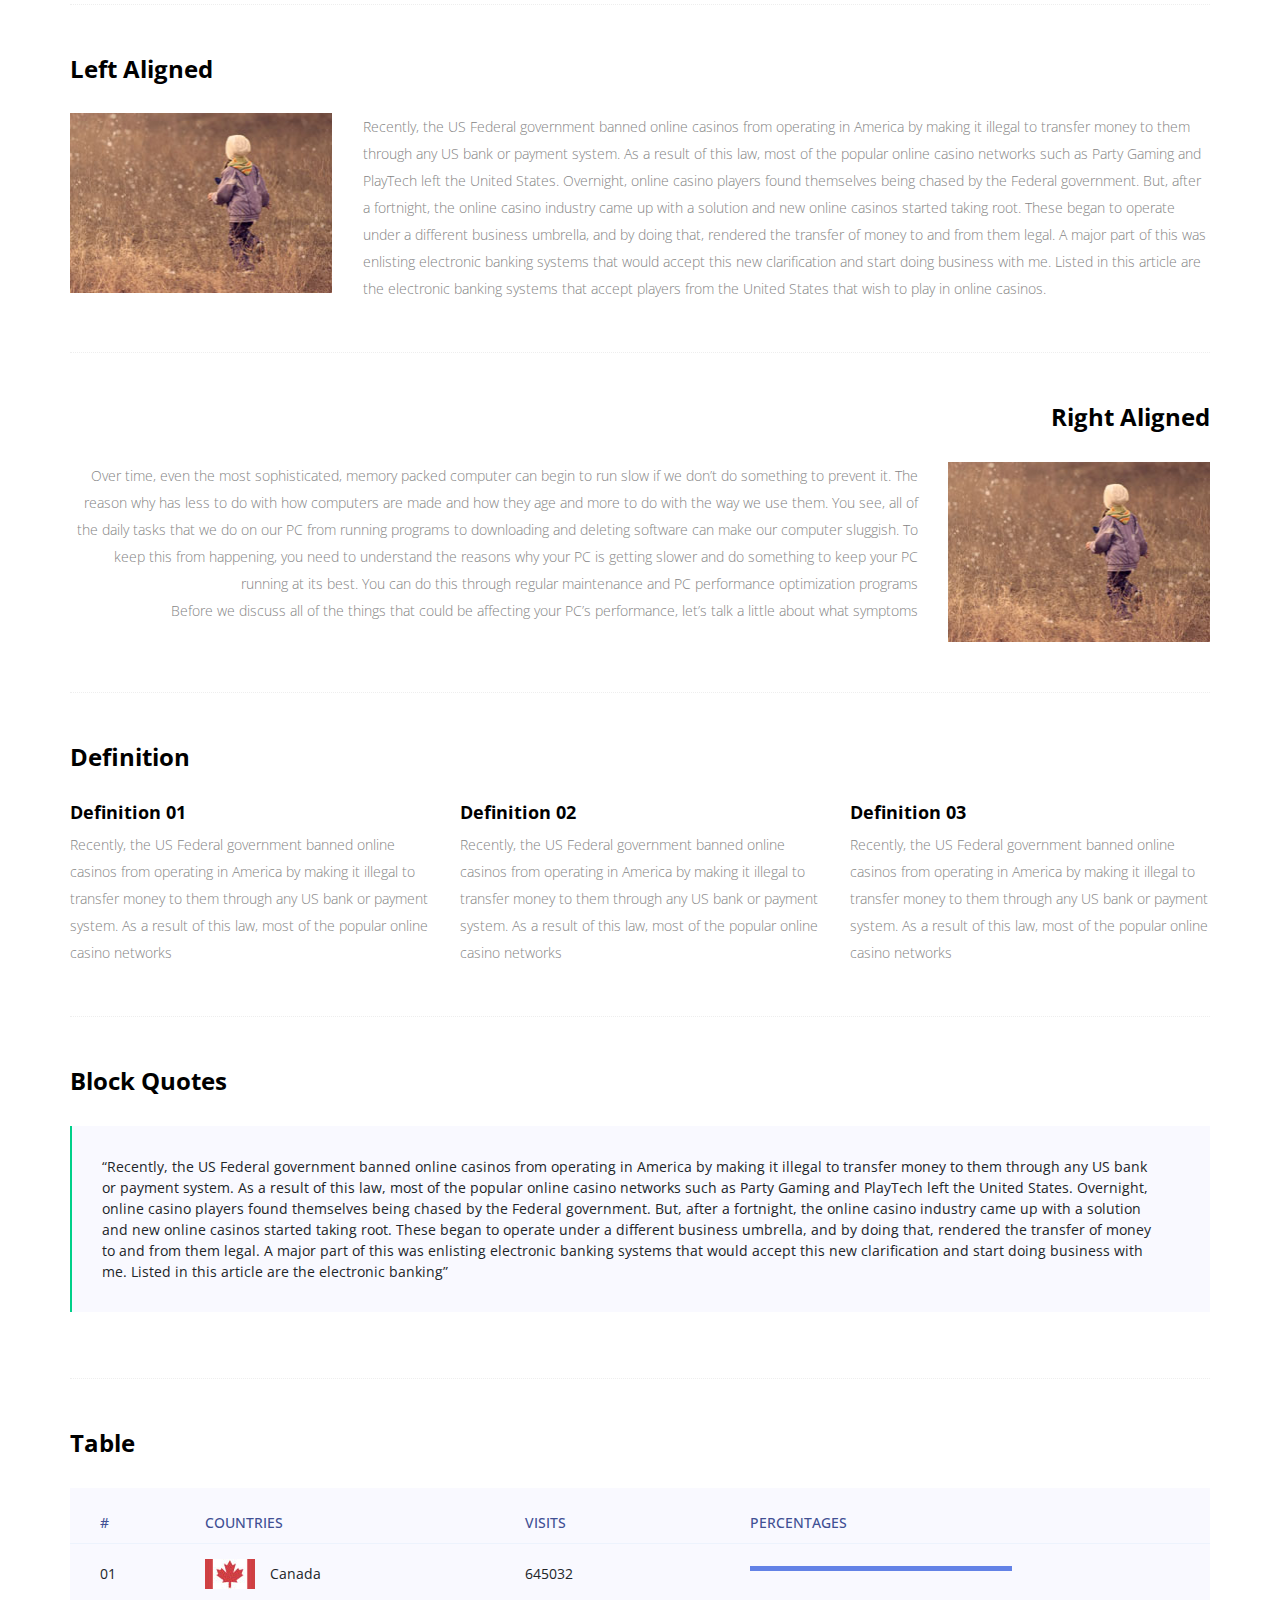
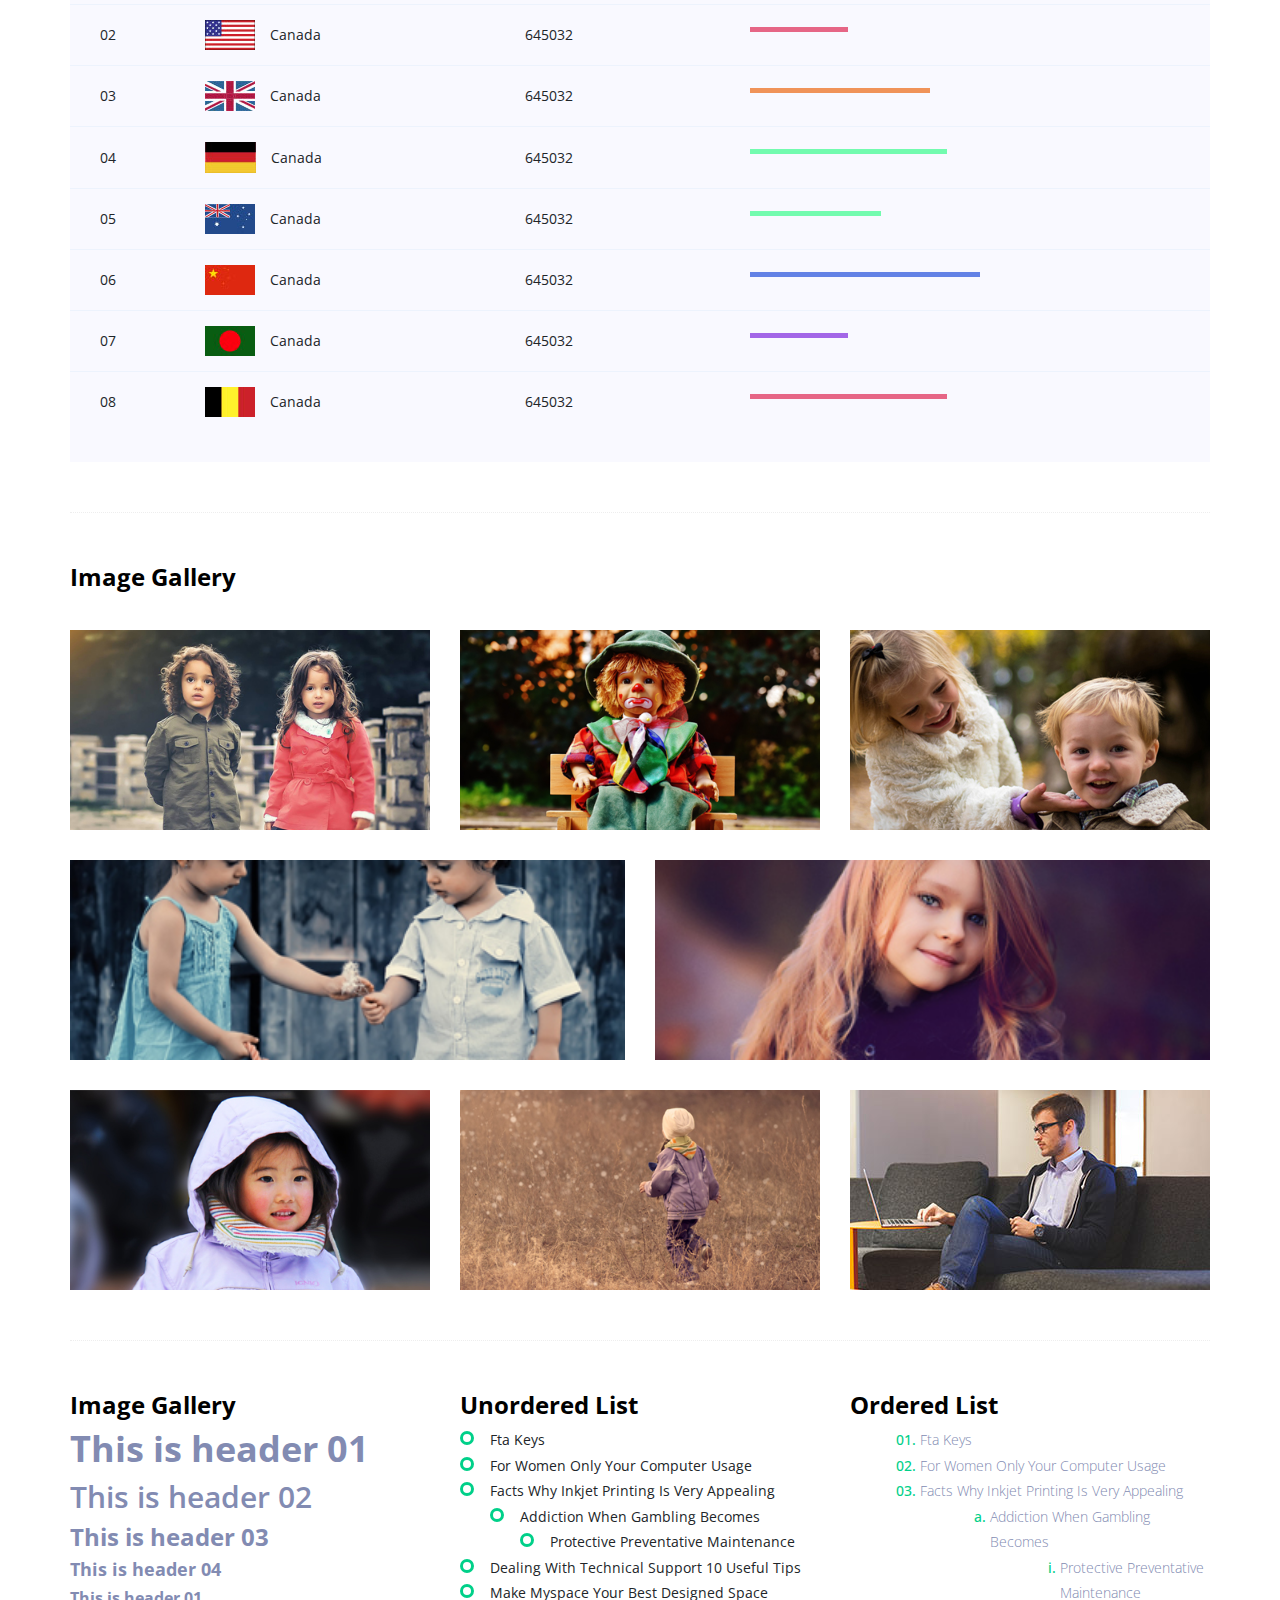
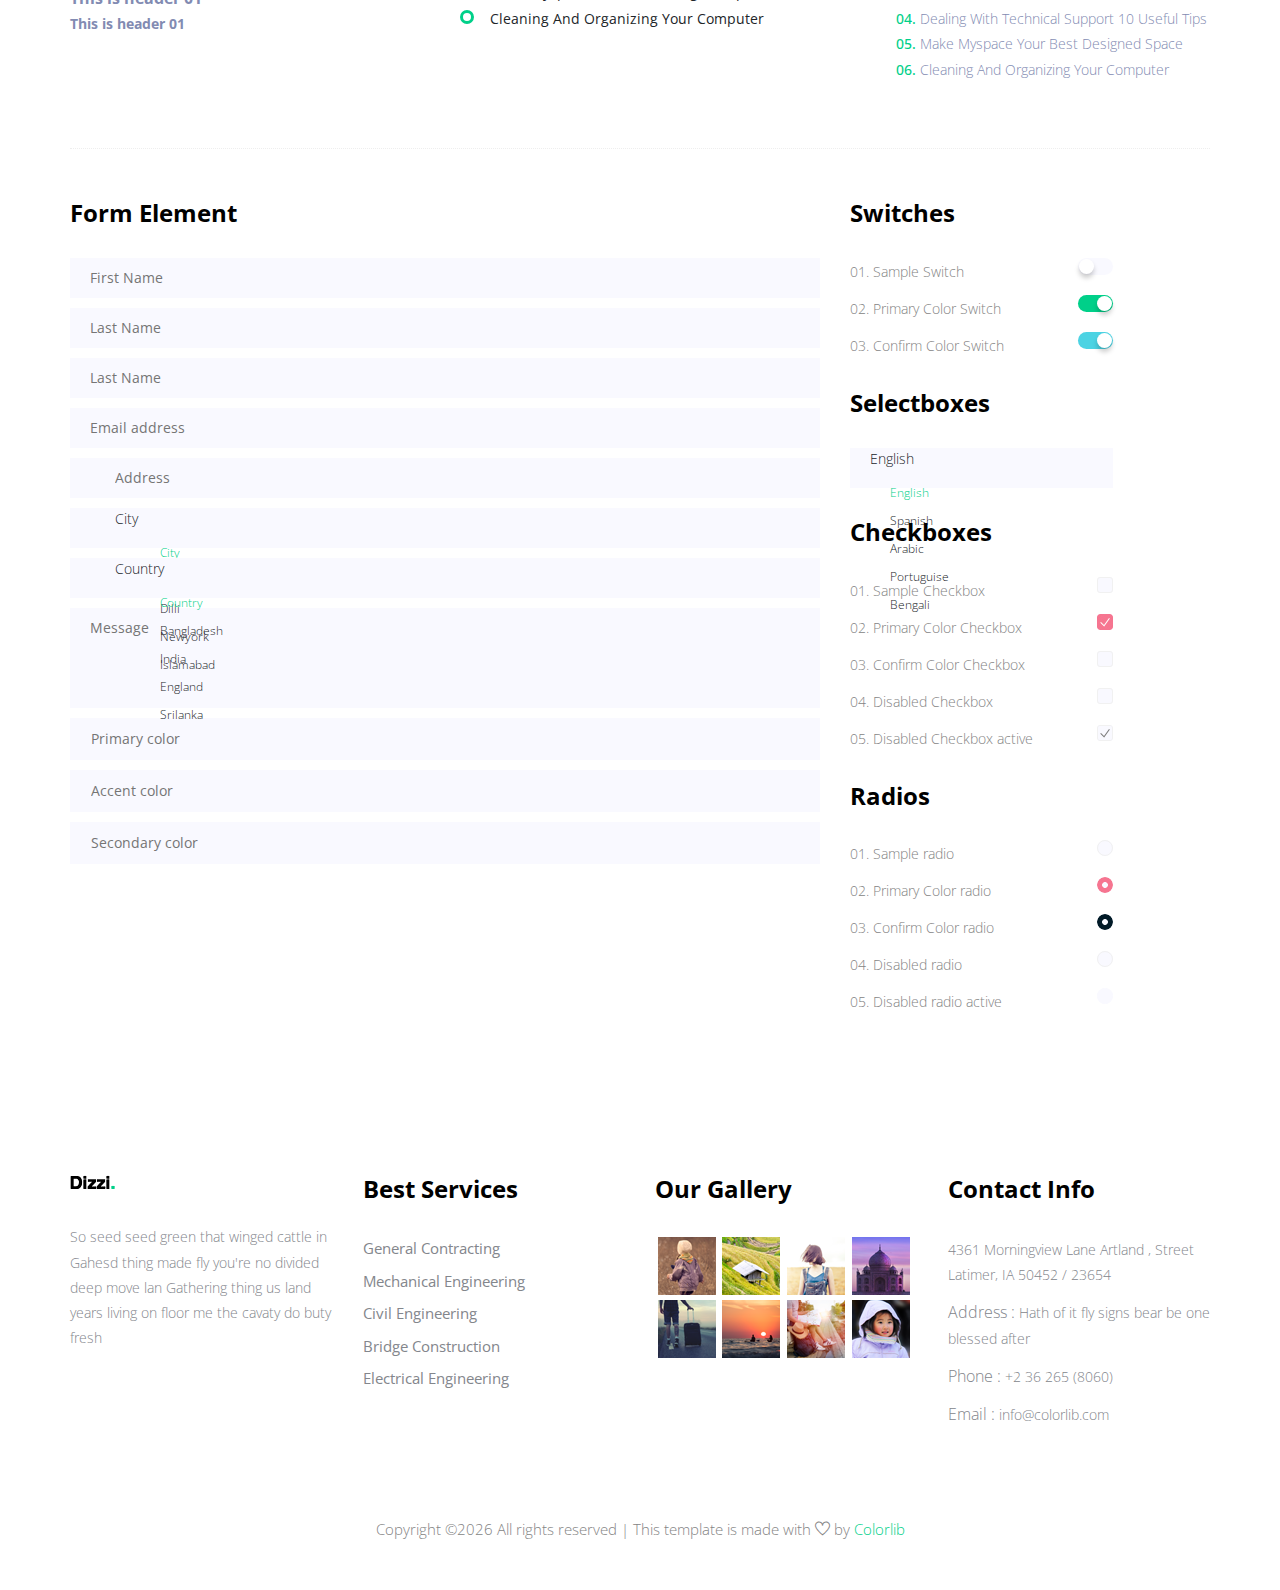
<file: newadas/elements.html>
<!DOCTYPE html>
<html lang="en">
  <head>
    <!-- Required meta tags -->
    <meta charset="utf-8" />
    <meta
      name="viewport"
      content="width=device-width, initial-scale=1, shrink-to-fit=no"
    />
    <title>dizzi</title>
    <link rel="icon" href="img/favicon.png" />
    <!-- Bootstrap CSS -->
    <link rel="stylesheet" href="css/bootstrap.min.css" />
    <!-- animate CSS -->
    <link rel="stylesheet" href="css/animate.css" />
    <!-- owl carousel CSS -->
    <link rel="stylesheet" href="css/owl.carousel.min.css" />
    <!-- themify CSS -->
    <link rel="stylesheet" href="css/themify-icons.css" />
    <!-- flaticon CSS -->
    <link rel="stylesheet" href="css/flaticon.css" />
    <!-- font awesome CSS -->
    <link rel="stylesheet" href="css/magnific-popup.css" />
    <!-- swiper CSS -->
    <link rel="stylesheet" href="css/slick.css" />
    <!-- style CSS -->
    <link rel="stylesheet" href="css/style.css" />
  </head>

  <body>
    <!--::header part start::-->
    <header class="main_menu home_menu">
      <div class="container">
        <div class="row align-items-center">
          <div class="col-lg-12">
            <nav class="navbar navbar-expand-lg navbar-light">
              <a class="navbar-brand" href="index.html">
                <img src="img/logo.png" alt="logo" />
              </a>
              <button
                class="navbar-toggler"
                type="button"
                data-toggle="collapse"
                data-target="#navbarSupportedContent"
                aria-controls="navbarSupportedContent"
                aria-expanded="false"
                aria-label="Toggle navigation"
              >
                <span class="ti-menu"></span>
              </button>

              <div
                class="collapse navbar-collapse main-menu-item justify-content-center"
                id="navbarSupportedContent"
              >
                <ul class="navbar-nav align-items-center">
                  <li class="nav-item">
                    <a class="nav-link" href="index.html">Home</a>
                  </li>
                  <li class="nav-item">
                    <a class="nav-link" href="about.html">About</a>
                  </li>
                  <li class="nav-item">
                    <a class="nav-link" href="services.html">services</a>
                  </li>
                  <li class="nav-item">
                    <a class="nav-link" href="blog.html">Blog</a>
                  </li>
                  <li class="nav-item dropdown">
                    <a
                      class="nav-link dropdown-toggle"
                      href="blog.html"
                      id="navbarDropdown"
                      role="button"
                      data-toggle="dropdown"
                      aria-haspopup="true"
                      aria-expanded="false"
                    >
                      Pages
                    </a>
                    <div class="dropdown-menu" aria-labelledby="navbarDropdown">
                      <a class="dropdown-item" href="project.html">project</a>
                      <a class="dropdown-item" href="single-blog.html"
                        >Single blog</a
                      >
                      <a class="dropdown-item" href="elements.html">Elements</a>
                    </div>
                  </li>
                  <li class="nav-item">
                    <a class="nav-link" href="contact.html">Contact</a>
                  </li>
                </ul>
              </div>
              <div class="social_icon d-none d-lg-block">
                <a href="#"><i class="ti-facebook"></i></a>
                <a href="#"><i class="ti-twitter-alt"></i></a>
                <a href="#"><i class="ti-dribbble"></i></a>
                <a href="#"><i class="ti-instagram"></i></a>
              </div>
            </nav>
          </div>
        </div>
      </div>
    </header>
    <!-- Header part end-->

    <!-- breadcrumb start-->
    <section class="breadcrumb breadcrumb_bg align-items-center">
        <div class="container">
            <div class="row align-items-center justify-content-between">
                <div class="col-sm-6">
                    <div class="breadcrumb_tittle">
                        <p>home . elements</p>
                        <h2>elements</h2>
                    </div>
                </div>
            </div>
        </div>
    </section>
    <!-- breadcrumb start-->


	<!-- Start Sample Area -->
	<section class="sample-text-area">
		<div class="container box_1170">
			<h3 class="text-heading">Text Sample</h3>
			<p class="sample-text">
				Every avid independent filmmaker has <b>Bold</b> about making that <i>Italic</i> interest documentary, or short
				film to show off their creative prowess. Many have great ideas and want to “wow” the<sup>Superscript</sup> scene,
				or video renters with their big project. But once you have the<sub>Subscript</sub> “in the can” (no easy feat), how
				do you move from a <del>Strike</del> through of master DVDs with the <u>“Underline”</u> marked hand-written title
				inside a secondhand CD case, to a pile of cardboard boxes full of shiny new, retail-ready DVDs, with UPC barcodes
				and polywrap sitting on your doorstep? You need to create eye-popping artwork and have your project replicated.
				Using a reputable full service DVD Replication company like PacificDisc, Inc. to partner with is certainly a
				helpful option to ensure a professional end result, but to help with your DVD replication project, here are 4 easy
				steps to follow for good DVD replication results:

			</p>
		</div>
	</section>
	<!-- End Sample Area -->

	<!-- Start Button -->
	<section class="button-area">
		<div class="container box_1170 border-top-generic">
			<h3 class="text-heading">Sample Buttons</h3>
			<div class="button-group-area">
				<a href="#" class="genric-btn default">Default</a>
				<a href="#" class="genric-btn primary">Primary</a>
				<a href="#" class="genric-btn success">Success</a>
				<a href="#" class="genric-btn info">Info</a>
				<a href="#" class="genric-btn warning">Warning</a>
				<a href="#" class="genric-btn danger">Danger</a>
				<a href="#" class="genric-btn link">Link</a>
				<a href="#" class="genric-btn disable">Disable</a>
			</div>
			<div class="button-group-area mt-10">
				<a href="#" class="genric-btn default-border">Default</a>
				<a href="#" class="genric-btn primary-border">Primary</a>
				<a href="#" class="genric-btn success-border">Success</a>
				<a href="#" class="genric-btn info-border">Info</a>
				<a href="#" class="genric-btn warning-border">Warning</a>
				<a href="#" class="genric-btn danger-border">Danger</a>
				<a href="#" class="genric-btn link-border">Link</a>
				<a href="#" class="genric-btn disable">Disable</a>
			</div>
			<div class="button-group-area mt-40">
				<a href="#" class="genric-btn default radius">Default</a>
				<a href="#" class="genric-btn primary radius">Primary</a>
				<a href="#" class="genric-btn success radius">Success</a>
				<a href="#" class="genric-btn info radius">Info</a>
				<a href="#" class="genric-btn warning radius">Warning</a>
				<a href="#" class="genric-btn danger radius">Danger</a>
				<a href="#" class="genric-btn link radius">Link</a>
				<a href="#" class="genric-btn disable radius">Disable</a>
			</div>
			<div class="button-group-area mt-10">
				<a href="#" class="genric-btn default-border radius">Default</a>
				<a href="#" class="genric-btn primary-border radius">Primary</a>
				<a href="#" class="genric-btn success-border radius">Success</a>
				<a href="#" class="genric-btn info-border radius">Info</a>
				<a href="#" class="genric-btn warning-border radius">Warning</a>
				<a href="#" class="genric-btn danger-border radius">Danger</a>
				<a href="#" class="genric-btn link-border radius">Link</a>
				<a href="#" class="genric-btn disable radius">Disable</a>
			</div>
			<div class="button-group-area mt-40">
				<a href="#" class="genric-btn default circle">Default</a>
				<a href="#" class="genric-btn primary circle">Primary</a>
				<a href="#" class="genric-btn success circle">Success</a>
				<a href="#" class="genric-btn info circle">Info</a>
				<a href="#" class="genric-btn warning circle">Warning</a>
				<a href="#" class="genric-btn danger circle">Danger</a>
				<a href="#" class="genric-btn link circle">Link</a>
				<a href="#" class="genric-btn disable circle">Disable</a>
			</div>
			<div class="button-group-area mt-10">
				<a href="#" class="genric-btn default-border circle">Default</a>
				<a href="#" class="genric-btn primary-border circle">Primary</a>
				<a href="#" class="genric-btn success-border circle">Success</a>
				<a href="#" class="genric-btn info-border circle">Info</a>
				<a href="#" class="genric-btn warning-border circle">Warning</a>
				<a href="#" class="genric-btn danger-border circle">Danger</a>
				<a href="#" class="genric-btn link-border circle">Link</a>
				<a href="#" class="genric-btn disable circle">Disable</a>
			</div>
			<div class="button-group-area mt-40">
				<a href="#" class="genric-btn default circle arrow">Default<span class="lnr lnr-arrow-right"></span></a>
				<a href="#" class="genric-btn primary circle arrow">Primary<span class="lnr lnr-arrow-right"></span></a>
				<a href="#" class="genric-btn success circle arrow">Success<span class="lnr lnr-arrow-right"></span></a>
				<a href="#" class="genric-btn info circle arrow">Info<span class="lnr lnr-arrow-right"></span></a>
				<a href="#" class="genric-btn warning circle arrow">Warning<span class="lnr lnr-arrow-right"></span></a>
				<a href="#" class="genric-btn danger circle arrow">Danger<span class="lnr lnr-arrow-right"></span></a>
			</div>
			<div class="button-group-area mt-10">
				<a href="#" class="genric-btn default-border circle arrow">Default<span class="lnr lnr-arrow-right"></span></a>
				<a href="#" class="genric-btn primary-border circle arrow">Primary<span class="lnr lnr-arrow-right"></span></a>
				<a href="#" class="genric-btn success-border circle arrow">Success<span class="lnr lnr-arrow-right"></span></a>
				<a href="#" class="genric-btn info-border circle arrow">Info<span class="lnr lnr-arrow-right"></span></a>
				<a href="#" class="genric-btn warning-border circle arrow">Warning<span class="lnr lnr-arrow-right"></span></a>
				<a href="#" class="genric-btn danger-border circle arrow">Danger<span class="lnr lnr-arrow-right"></span></a>
			</div>
			<div class="button-group-area mt-40">
				<a href="#" class="genric-btn primary e-large">Extra Large</a>
				<a href="#" class="genric-btn success large">Large</a>
				<a href="#" class="genric-btn primary">Default</a>
				<a href="#" class="genric-btn success medium">Medium</a>
				<a href="#" class="genric-btn primary small">Small</a>
			</div>
			<div class="button-group-area mt-10">
				<a href="#" class="genric-btn primary-border e-large">Extra Large</a>
				<a href="#" class="genric-btn success-border large">Large</a>
				<a href="#" class="genric-btn primary-border">Default</a>
				<a href="#" class="genric-btn success-border medium">Medium</a>
				<a href="#" class="genric-btn primary-border small">Small</a>
			</div>
		</div>
	</section>
	<!-- End Button -->

	<!-- Start Align Area -->
	<div class="whole-wrap">
		<div class="container box_1170">
			<div class="section-top-border">
				<h3 class="mb-30">Left Aligned</h3>
				<div class="row">
					<div class="col-md-3">
						<img src="img/elements/d.jpg" alt="" class="img-fluid">
					</div>
					<div class="col-md-9 mt-sm-20">
						<p>Recently, the US Federal government banned online casinos from operating in America by making it illegal to
							transfer money to them through any US bank or payment system. As a result of this law, most of the popular
							online casino networks such as Party Gaming and PlayTech left the United States. Overnight, online casino
							players found themselves being chased by the Federal government. But, after a fortnight, the online casino
							industry came up with a solution and new online casinos started taking root. These began to operate under a
							different business umbrella, and by doing that, rendered the transfer of money to and from them legal. A major
							part of this was enlisting electronic banking systems that would accept this new clarification and start doing
							business with me. Listed in this article are the electronic banking systems that accept players from the United
							States that wish to play in online casinos.</p>
					</div>
				</div>
			</div>
			<div class="section-top-border text-right">
				<h3 class="mb-30">Right Aligned</h3>
				<div class="row">
					<div class="col-md-9">
						<p class="text-right">Over time, even the most sophisticated, memory packed computer can begin to run slow if we
							don’t do something to prevent it. The reason why has less to do with how computers are made and how they age and
							more to do with the way we use them. You see, all of the daily tasks that we do on our PC from running programs
							to downloading and deleting software can make our computer sluggish. To keep this from happening, you need to
							understand the reasons why your PC is getting slower and do something to keep your PC running at its best. You
							can do this through regular maintenance and PC performance optimization programs</p>
						<p class="text-right">Before we discuss all of the things that could be affecting your PC’s performance, let’s
							talk a little about what symptoms</p>
					</div>
					<div class="col-md-3">
						<img src="img/elements/d.jpg" alt="" class="img-fluid">
					</div>
				</div>
			</div>
			<div class="section-top-border">
				<h3 class="mb-30">Definition</h3>
				<div class="row">
					<div class="col-md-4">
						<div class="single-defination">
							<h4 class="mb-20">Definition 01</h4>
							<p>Recently, the US Federal government banned online casinos from operating in America by making it illegal to
								transfer money to them through any US bank or payment system. As a result of this law, most of the popular
								online casino networks</p>
						</div>
					</div>
					<div class="col-md-4">
						<div class="single-defination">
							<h4 class="mb-20">Definition 02</h4>
							<p>Recently, the US Federal government banned online casinos from operating in America by making it illegal to
								transfer money to them through any US bank or payment system. As a result of this law, most of the popular
								online casino networks</p>
						</div>
					</div>
					<div class="col-md-4">
						<div class="single-defination">
							<h4 class="mb-20">Definition 03</h4>
							<p>Recently, the US Federal government banned online casinos from operating in America by making it illegal to
								transfer money to them through any US bank or payment system. As a result of this law, most of the popular
								online casino networks</p>
						</div>
					</div>
				</div>
			</div>
			<div class="section-top-border">
				<h3 class="mb-30">Block Quotes</h3>
				<div class="row">
					<div class="col-lg-12">
						<blockquote class="generic-blockquote">
							“Recently, the US Federal government banned online casinos from operating in America by making it illegal to
							transfer money to them through any US bank or payment system. As a result of this law, most of the popular
							online casino networks such as Party Gaming and PlayTech left the United States. Overnight, online casino
							players found themselves being chased by the Federal government. But, after a fortnight, the online casino
							industry came up with a solution and new online casinos started taking root. These began to operate under a
							different business umbrella, and by doing that, rendered the transfer of money to and from them legal. A major
							part of this was enlisting electronic banking systems that would accept this new clarification and start doing
							business with me. Listed in this article are the electronic banking”
						</blockquote>
					</div>
				</div>
			</div>
			<div class="section-top-border">
				<h3 class="mb-30">Table</h3>
				<div class="progress-table-wrap">
					<div class="progress-table">
						<div class="table-head">
							<div class="serial">#</div>
							<div class="country">Countries</div>
							<div class="visit">Visits</div>
							<div class="percentage">Percentages</div>
						</div>
						<div class="table-row">
							<div class="serial">01</div>
							<div class="country"> <img src="img/elements/f1.jpg" alt="flag">Canada</div>
							<div class="visit">645032</div>
							<div class="percentage">
								<div class="progress">
									<div class="progress-bar color-1" role="progressbar" style="width: 80%" aria-valuenow="80" aria-valuemin="0"
									 aria-valuemax="100"></div>
								</div>
							</div>
						</div>
						<div class="table-row">
							<div class="serial">02</div>
							<div class="country"> <img src="img/elements/f2.jpg" alt="flag">Canada</div>
							<div class="visit">645032</div>
							<div class="percentage">
								<div class="progress">
									<div class="progress-bar color-2" role="progressbar" style="width: 30%" aria-valuenow="30" aria-valuemin="0"
									 aria-valuemax="100"></div>
								</div>
							</div>
						</div>
						<div class="table-row">
							<div class="serial">03</div>
							<div class="country"> <img src="img/elements/f3.jpg" alt="flag">Canada</div>
							<div class="visit">645032</div>
							<div class="percentage">
								<div class="progress">
									<div class="progress-bar color-3" role="progressbar" style="width: 55%" aria-valuenow="55" aria-valuemin="0"
									 aria-valuemax="100"></div>
								</div>
							</div>
						</div>
						<div class="table-row">
							<div class="serial">04</div>
							<div class="country"> <img src="img/elements/f4.jpg" alt="flag">Canada</div>
							<div class="visit">645032</div>
							<div class="percentage">
								<div class="progress">
									<div class="progress-bar color-4" role="progressbar" style="width: 60%" aria-valuenow="60" aria-valuemin="0"
									 aria-valuemax="100"></div>
								</div>
							</div>
						</div>
						<div class="table-row">
							<div class="serial">05</div>
							<div class="country"> <img src="img/elements/f5.jpg" alt="flag">Canada</div>
							<div class="visit">645032</div>
							<div class="percentage">
								<div class="progress">
									<div class="progress-bar color-5" role="progressbar" style="width: 40%" aria-valuenow="40" aria-valuemin="0"
									 aria-valuemax="100"></div>
								</div>
							</div>
						</div>
						<div class="table-row">
							<div class="serial">06</div>
							<div class="country"> <img src="img/elements/f6.jpg" alt="flag">Canada</div>
							<div class="visit">645032</div>
							<div class="percentage">
								<div class="progress">
									<div class="progress-bar color-6" role="progressbar" style="width: 70%" aria-valuenow="70" aria-valuemin="0"
									 aria-valuemax="100"></div>
								</div>
							</div>
						</div>
						<div class="table-row">
							<div class="serial">07</div>
							<div class="country"> <img src="img/elements/f7.jpg" alt="flag">Canada</div>
							<div class="visit">645032</div>
							<div class="percentage">
								<div class="progress">
									<div class="progress-bar color-7" role="progressbar" style="width: 30%" aria-valuenow="30" aria-valuemin="0"
									 aria-valuemax="100"></div>
								</div>
							</div>
						</div>
						<div class="table-row">
							<div class="serial">08</div>
							<div class="country"> <img src="img/elements/f8.jpg" alt="flag">Canada</div>
							<div class="visit">645032</div>
							<div class="percentage">
								<div class="progress">
									<div class="progress-bar color-8" role="progressbar" style="width: 60%" aria-valuenow="60" aria-valuemin="0"
									 aria-valuemax="100"></div>
								</div>
							</div>
						</div>
					</div>
				</div>
			</div>
			<div class="section-top-border">
				<h3>Image Gallery</h3>
				<div class="row gallery-item">
					<div class="col-md-4">
						<a href="img/elements/g1.jpg" class="img-pop-up">
							<div class="single-gallery-image" style="background: url(img/elements/g1.jpg);"></div>
						</a>
					</div>
					<div class="col-md-4">
						<a href="img/elements/g2.jpg" class="img-pop-up">
							<div class="single-gallery-image" style="background: url(img/elements/g2.jpg);"></div>
						</a>
					</div>
					<div class="col-md-4">
						<a href="img/elements/g3.jpg" class="img-pop-up">
							<div class="single-gallery-image" style="background: url(img/elements/g3.jpg);"></div>
						</a>
					</div>
					<div class="col-md-6">
						<a href="img/elements/g4.jpg" class="img-pop-up">
							<div class="single-gallery-image" style="background: url(img/elements/g4.jpg);"></div>
						</a>
					</div>
					<div class="col-md-6">
						<a href="img/elements/g5.jpg" class="img-pop-up">
							<div class="single-gallery-image" style="background: url(img/elements/g5.jpg);"></div>
						</a>
					</div>
					<div class="col-md-4">
						<a href="img/elements/g6.jpg" class="img-pop-up">
							<div class="single-gallery-image" style="background: url(img/elements/g6.jpg);"></div>
						</a>
					</div>
					<div class="col-md-4">
						<a href="img/elements/g7.jpg" class="img-pop-up">
							<div class="single-gallery-image" style="background: url(img/elements/g7.jpg);"></div>
						</a>
					</div>
					<div class="col-md-4">
						<a href="img/elements/g8.jpg" class="img-pop-up">
							<div class="single-gallery-image" style="background: url(img/elements/g8.jpg);"></div>
						</a>
					</div>
				</div>
			</div>
			<div class="section-top-border">
				<div class="row">
					<div class="col-md-4">
						<h3 class="mb-20">Image Gallery</h3>
						<div class="typography">
							<h1>This is header 01</h1>
							<h2>This is header 02</h2>
							<h3>This is header 03</h3>
							<h4>This is header 04</h4>
							<h5>This is header 01</h5>
							<h6>This is header 01</h6>
						</div>
					</div>
					<div class="col-md-4 mt-sm-30">
						<h3 class="mb-20">Unordered List</h3>
						<div class="">
							<ul class="unordered-list">
								<li>Fta Keys</li>
								<li>For Women Only Your Computer Usage</li>
								<li>Facts Why Inkjet Printing Is Very Appealing
									<ul>
										<li>Addiction When Gambling Becomes
											<ul>
												<li>Protective Preventative Maintenance</li>
											</ul>
										</li>
									</ul>
								</li>
								<li>Dealing With Technical Support 10 Useful Tips</li>
								<li>Make Myspace Your Best Designed Space</li>
								<li>Cleaning And Organizing Your Computer</li>
							</ul>
						</div>
					</div>
					<div class="col-md-4 mt-sm-30">
						<h3 class="mb-20">Ordered List</h3>
						<div class="">
							<ol class="ordered-list">
								<li><span>Fta Keys</span></li>
								<li><span>For Women Only Your Computer Usage</span></li>
								<li><span>Facts Why Inkjet Printing Is Very Appealing</span>
									<ol class="ordered-list-alpha">
										<li><span>Addiction When Gambling Becomes</span>
											<ol class="ordered-list-roman">
												<li><span>Protective Preventative Maintenance</span></li>
											</ol>
										</li>
									</ol>
								</li>
								<li><span>Dealing With Technical Support 10 Useful Tips</span></li>
								<li><span>Make Myspace Your Best Designed Space</span></li>
								<li><span>Cleaning And Organizing Your Computer</span></li>
							</ol>
						</div>
					</div>
				</div>
			</div>
			<div class="section-top-border">
				<div class="row">
					<div class="col-lg-8 col-md-8">
						<h3 class="mb-30">Form Element</h3>
						<form action="#">
							<div class="mt-10">
								<input type="text" name="first_name" placeholder="First Name" onfocus="this.placeholder = ''" onblur="this.placeholder = 'First Name'"
								 required class="single-input">
							</div>
							<div class="mt-10">
								<input type="text" name="last_name" placeholder="Last Name" onfocus="this.placeholder = ''" onblur="this.placeholder = 'Last Name'"
								 required class="single-input">
							</div>
							<div class="mt-10">
								<input type="text" name="last_name" placeholder="Last Name" onfocus="this.placeholder = ''" onblur="this.placeholder = 'Last Name'"
								 required class="single-input">
							</div>
							<div class="mt-10">
								<input type="email" name="EMAIL" placeholder="Email address" onfocus="this.placeholder = ''" onblur="this.placeholder = 'Email address'"
								 required class="single-input">
							</div>
							<div class="input-group-icon mt-10">
								<div class="icon"><i class="fa fa-thumb-tack" aria-hidden="true"></i></div>
								<input type="text" name="address" placeholder="Address" onfocus="this.placeholder = ''" onblur="this.placeholder = 'Address'"
								 required class="single-input">
							</div>
							<div class="input-group-icon mt-10">
								<div class="icon"><i class="fa fa-plane" aria-hidden="true"></i></div>
								<div class="form-select" id="default-select"">
											<select>
												<option value=" 1">City</option>
									<option value="1">Dhaka</option>
									<option value="1">Dilli</option>
									<option value="1">Newyork</option>
									<option value="1">Islamabad</option>
									</select>
								</div>
							</div>
							<div class="input-group-icon mt-10">
								<div class="icon"><i class="fa fa-globe" aria-hidden="true"></i></div>
								<div class="form-select" id="default-select"">
											<select>
												<option value=" 1">Country</option>
									<option value="1">Bangladesh</option>
									<option value="1">India</option>
									<option value="1">England</option>
									<option value="1">Srilanka</option>
									</select>
								</div>
							</div>

							<div class="mt-10">
								<textarea class="single-textarea" placeholder="Message" onfocus="this.placeholder = ''" onblur="this.placeholder = 'Message'"
								 required></textarea>
							</div>
							<!-- For Gradient Border Use -->
							<!-- <div class="mt-10">
										<div class="primary-input">
											<input id="primary-input" type="text" name="first_name" placeholder="Primary color" onfocus="this.placeholder = ''" onblur="this.placeholder = 'Primary color'">
											<label for="primary-input"></label>
										</div>
									</div> -->
							<div class="mt-10">
								<input type="text" name="first_name" placeholder="Primary color" onfocus="this.placeholder = ''" onblur="this.placeholder = 'Primary color'"
								 required class="single-input-primary">
							</div>
							<div class="mt-10">
								<input type="text" name="first_name" placeholder="Accent color" onfocus="this.placeholder = ''" onblur="this.placeholder = 'Accent color'"
								 required class="single-input-accent">
							</div>
							<div class="mt-10">
								<input type="text" name="first_name" placeholder="Secondary color" onfocus="this.placeholder = ''" onblur="this.placeholder = 'Secondary color'"
								 required class="single-input-secondary">
							</div>
						</form>
					</div>
					<div class="col-lg-3 col-md-4 mt-sm-30">
						<div class="single-element-widget">
							<h3 class="mb-30">Switches</h3>
							<div class="switch-wrap d-flex justify-content-between">
								<p>01. Sample Switch</p>
								<div class="primary-switch">
									<input type="checkbox" id="default-switch">
									<label for="default-switch"></label>
								</div>
							</div>
							<div class="switch-wrap d-flex justify-content-between">
								<p>02. Primary Color Switch</p>
								<div class="primary-switch">
									<input type="checkbox" id="primary-switch" checked>
									<label for="primary-switch"></label>
								</div>
							</div>
							<div class="switch-wrap d-flex justify-content-between">
								<p>03. Confirm Color Switch</p>
								<div class="confirm-switch">
									<input type="checkbox" id="confirm-switch" checked>
									<label for="confirm-switch"></label>
								</div>
							</div>
						</div>
						<div class="single-element-widget mt-30">
							<h3 class="mb-30">Selectboxes</h3>
							<div class="default-select" id="default-select"">
										<select>
											<option value=" 1">English</option>
								<option value="1">Spanish</option>
								<option value="1">Arabic</option>
								<option value="1">Portuguise</option>
								<option value="1">Bengali</option>
								</select>
							</div>
						</div>
						<div class="single-element-widget mt-30">
							<h3 class="mb-30">Checkboxes</h3>
							<div class="switch-wrap d-flex justify-content-between">
								<p>01. Sample Checkbox</p>
								<div class="primary-checkbox">
									<input type="checkbox" id="default-checkbox">
									<label for="default-checkbox"></label>
								</div>
							</div>
							<div class="switch-wrap d-flex justify-content-between">
								<p>02. Primary Color Checkbox</p>
								<div class="primary-checkbox">
									<input type="checkbox" id="primary-checkbox" checked>
									<label for="primary-checkbox"></label>
								</div>
							</div>
							<div class="switch-wrap d-flex justify-content-between">
								<p>03. Confirm Color Checkbox</p>
								<div class="confirm-checkbox">
									<input type="checkbox" id="confirm-checkbox">
									<label for="confirm-checkbox"></label>
								</div>
							</div>
							<div class="switch-wrap d-flex justify-content-between">
								<p>04. Disabled Checkbox</p>
								<div class="disabled-checkbox">
									<input type="checkbox" id="disabled-checkbox" disabled>
									<label for="disabled-checkbox"></label>
								</div>
							</div>
							<div class="switch-wrap d-flex justify-content-between">
								<p>05. Disabled Checkbox active</p>
								<div class="disabled-checkbox">
									<input type="checkbox" id="disabled-checkbox-active" checked disabled>
									<label for="disabled-checkbox-active"></label>
								</div>
							</div>
						</div>
						<div class="single-element-widget mt-30">
							<h3 class="mb-30">Radios</h3>
							<div class="switch-wrap d-flex justify-content-between">
								<p>01. Sample radio</p>
								<div class="primary-radio">
									<input type="checkbox" id="default-radio">
									<label for="default-radio"></label>
								</div>
							</div>
							<div class="switch-wrap d-flex justify-content-between">
								<p>02. Primary Color radio</p>
								<div class="primary-radio">
									<input type="checkbox" id="primary-radio" checked>
									<label for="primary-radio"></label>
								</div>
							</div>
							<div class="switch-wrap d-flex justify-content-between">
								<p>03. Confirm Color radio</p>
								<div class="confirm-radio">
									<input type="checkbox" id="confirm-radio" checked>
									<label for="confirm-radio"></label>
								</div>
							</div>
							<div class="switch-wrap d-flex justify-content-between">
								<p>04. Disabled radio</p>
								<div class="disabled-radio">
									<input type="checkbox" id="disabled-radio" disabled>
									<label for="disabled-radio"></label>
								</div>
							</div>
							<div class="switch-wrap d-flex justify-content-between">
								<p>05. Disabled radio active</p>
								<div class="disabled-radio">
									<input type="checkbox" id="disabled-radio-active" checked disabled>
									<label for="disabled-radio-active"></label>
								</div>
							</div>
						</div>
					</div>
				</div>
			</div>
		</div>
	</div>
	<!-- End Align Area -->

	 <!-- footer part start-->
	 <footer class="footer-area">
        <div class="container">
            <div class="row justify-content-between">
                <div class="col-sm-6 col-md-4 col-xl-3">
                    <div class="single-footer-widget footer_1">
                        <a href="index.html"> <img src="img/footer_logo.png" alt=""> </a>
                        <p>So seed seed green that winged cattle in Gahesd thing made fly you're no divided deep move lan Gathering thing us land years living on floor me the cavaty do buty fresh</p>
                    </div>
                </div>
                <div class="col-xl-3 col-sm-6 col-md-4">
                    <div class="single-footer-widget footer_2">
                        <h4>Best Services</h4>
                        <div class="contact_info">
                            <ul>
                                <li>
                                    <a href="#">General Contracting</a>
                                </li>
                                <li>
                                    <a href="#">Mechanical Engineering</a>
                                </li>
                                <li>
                                    <a href="#">Civil Engineering</a>
                                </li>
                                <li>
                                    <a href="#">Bridge Construction</a>
                                </li>
                                <li>
                                    <a href="#">Electrical Engineering</a>
                                </li>
                            </ul>
                        </div>
                    </div>
                </div>
                <div class="col-xl-3 col-sm-6 col-md-4">
                    <div class="single-footer-widget footer_2">
                        <h4>Our Gallery</h4>
                        <div class="footer_img">
                            <a href="#"><img src="img/footer_img/footer_1.png" alt=""></a>
                            <a href="#"><img src="img/footer_img/footer_2.png" alt=""></a>
                            <a href="#"><img src="img/footer_img/footer_3.png" alt=""></a>
                            <a href="#"><img src="img/footer_img/footer_4.png" alt=""></a>
                            <a href="#"><img src="img/footer_img/footer_5.png" alt=""></a>
                            <a href="#"><img src="img/footer_img/footer_6.png" alt=""></a>
                            <a href="#"><img src="img/footer_img/footer_7.png" alt=""></a>
                            <a href="#"><img src="img/footer_img/footer_8.png" alt=""></a>
                        </div>
                    </div>
                </div>
                <div class="col-xl-3 col-sm-6 col-md-4">
                    <div class="single-footer-widget footer_2">
                        <h4>Contact info</h4>
                        <div class="contact_info"> 
                            <p>4361 Morningview Lane Artland , Street
                                    Latimer, IA 50452 / 23654</p>
                            <p><span> Address :</span> Hath of it fly signs bear be one blessed after </p>
                            <p><span> Phone :</span> +2 36 265 (8060)</p>
                            <p><span> Email : </span>info@colorlib.com </p>
                        </div>
                    </div>
                </div>
            </div>

        </div>
        <div class="container-fluid">
            <div class="row">
                <div class="col-lg-12">
                    <div class="copyright_part_text text-center">
                        <div class="row">
                            <div class="col-lg-12">
                                <p class="footer-text m-0"><!-- Link back to Colorlib can't be removed. Template is licensed under CC BY 3.0. -->
Copyright &copy;<script>document.write(new Date().getFullYear());</script> All rights reserved | This template is made with <i class="ti-heart" aria-hidden="true"></i> by <a href="https://colorlib.com" target="_blank">Colorlib</a>
<!-- Link back to Colorlib can't be removed. Template is licensed under CC BY 3.0. --></p>
                            </div>
                        </div>
                    </div>
                </div>
            </div>
        </div>
    </footer>
    <!-- footer part end-->

    <!-- jquery plugins here-->
    <!-- jquery -->
    <script src="js/jquery-1.12.1.min.js"></script>
    <!-- popper js -->
    <script src="js/popper.min.js"></script>
    <!-- bootstrap js -->
    <script src="js/bootstrap.min.js"></script>
    <!-- easing js -->
    <script src="js/jquery.magnific-popup.js"></script>
    <!-- swiper js -->
    <script src="js/swiper.min.js"></script>
    <!-- isotope js -->
    <script src="js/isotope.pkgd.min.js"></script>
    <!-- particles js -->
    <script src="js/owl.carousel.min.js"></script>
    <script src="js/jquery.nice-select.min.js"></script>
    <!-- swiper js -->
    <script src="js/slick.min.js"></script>
    <script src="js/jquery.counterup.min.js"></script>
    <script src="js/waypoints.min.js"></script>
    <!-- custom js -->
    <script src="js/custom.js"></script>
</body>

</html>
</file>
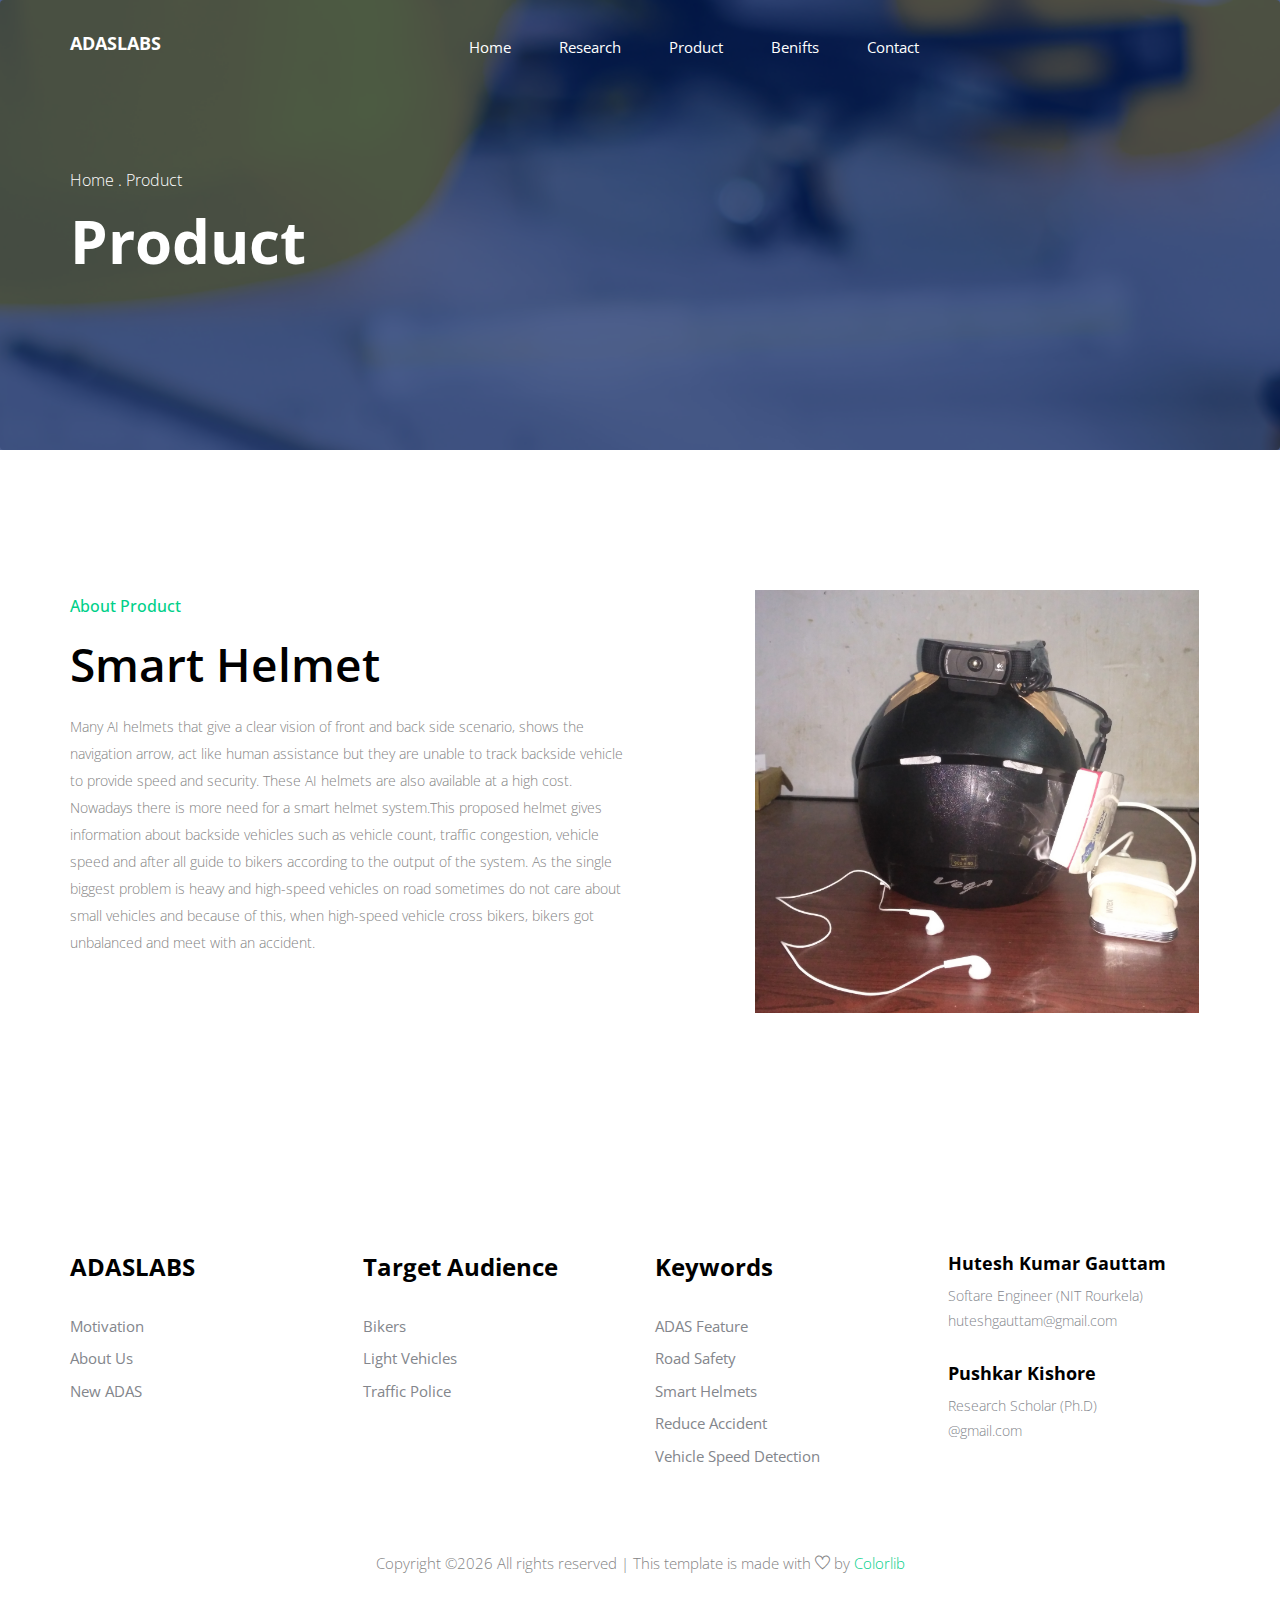
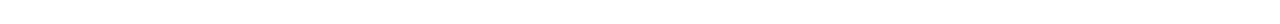
<file: newadas/product.html>
<!DOCTYPE html>
<html lang="en">
  <head>
    <!-- Required meta tags -->
    <meta charset="utf-8" />
    <meta
      name="viewport"
      content="width=device-width, initial-scale=1, shrink-to-fit=no"
    />
    <title>ADASLABS</title>
     <link rel="icon" href="img/helmet.png" />
    <!-- Bootstrap CSS -->
    <link rel="stylesheet" href="css/bootstrap.min.css" />
    <!-- animate CSS -->
    <link rel="stylesheet" href="css/animate.css" />
    <!-- owl carousel CSS -->
    <link rel="stylesheet" href="css/owl.carousel.min.css" />
    <!-- themify CSS -->
    <link rel="stylesheet" href="css/themify-icons.css" />
    <!-- flaticon CSS -->
    <link rel="stylesheet" href="css/flaticon.css" />
    <!-- font awesome CSS -->
    <link rel="stylesheet" href="css/magnific-popup.css" />
    <!-- swiper CSS -->
    <link rel="stylesheet" href="css/slick.css" />
    <!-- style CSS -->
    <link rel="stylesheet" href="css/style.css" />
  </head>

  <body>
    <!--::header part start::-->
<header class="main_menu home_menu">
      <div class="container">
        <div class="row align-items-center">
          <div class="col-lg-12">
            <nav class="navbar navbar-expand-lg navbar-light">
              <a class="navbar-brand" href="index.html">
                   <h4 style="color: white">ADASLABS</h4>
              </a>
              <button
                class="navbar-toggler"
                type="button"
                data-toggle="collapse"
                data-target="#navbarSupportedContent"
                aria-controls="navbarSupportedContent"
                aria-expanded="false"
                aria-label="Toggle navigation"
              >
                <span class="ti-menu"></span>
              </button>

              <div
                class="collapse navbar-collapse main-menu-item justify-content-center"
                id="navbarSupportedContent"
              >
                <ul class="navbar-nav align-items-center">
                  <li class="nav-item">
                    <a class="nav-link" href="index.html">Home</a>
                  </li>
                  <li class="nav-item">
                    <a class="nav-link" href="research.html">Research</a>
                  </li>
                  <li class="nav-item">
                    <a class="nav-link" href="product.html">Product</a>
                  </li>
                  <li class="nav-item">
                    <a class="nav-link" href="benifits.html">Benifts</a>
                  </li>
                  <!-- <li class="nav-item dropdown">
                    <a
                      class="nav-link dropdown-toggle"
                      href="blog.html"
                      id="navbarDropdown"
                      role="button"
                      data-toggle="dropdown"
                      aria-haspopup="true"
                      aria-expanded="false"
                    >
                      Pages
                    </a>
                    <div class="dropdown-menu" aria-labelledby="navbarDropdown">
                      <a class="dropdown-item" href="project.html">project</a>
                      <a class="dropdown-item" href="single-blog.html"
                        >Single blog</a
                      >
                      <a class="dropdown-item" href="elements.html">Elements</a>
                    </div>
                  </li> -->
                  <li class="nav-item">
                    <a class="nav-link" href="contact.html">Contact</a>
                  </li>
                </ul>
              </div>
            <!--   <div class="social_icon d-none d-lg-block">
                <a href="#"><i class="ti-facebook"></i></a>
                <a href="#"><i class="ti-twitter-alt"></i></a>
                <a href="#"><i class="ti-dribbble"></i></a>
                <a href="#"><i class="ti-instagram"></i></a>
              </div> -->
            </nav>
          </div>
        </div>
      </div>
    </header>
    <!-- Header part end-->

    <!-- breadcrumb start-->
    <section class="breadcrumb breadcrumb_bg align-items-center">
        <div class="container">
            <div class="row align-items-center justify-content-between">
                <div class="col-sm-6">
                    <div class="breadcrumb_tittle">
                        <p>home . Product</p>
                        <h2>Product</h2>
                    </div>
                </div>
            </div>
        </div>
    </section>
    <!-- breadcrumb start-->

    <!-- about part start-->
    <section class="about_part section_padding">
      <div class="container">
        <div class="row align-items-center justify-content-between">
          <div class="col-md-6">
            <div class="about_part_text">
              <h5>About Product</h5>
              <h2>Smart Helmet</h2>
              <p>
               Many AI helmets that give a clear vision of front and back side scenario, shows the navigation arrow, act like human assistance but they are unable to track backside vehicle to provide speed and security. These AI helmets are also available at a high cost. Nowadays there is more need for a smart helmet system.This proposed helmet gives information about backside vehicles such as vehicle count, traffic congestion, vehicle speed and after all guide to bikers according to the output of the system. As the single biggest problem is heavy and high-speed vehicles on road sometimes do not care about small vehicles and because of this, when high-speed vehicle cross bikers, bikers got unbalanced and meet with an accident.

              </p>
              <!-- <a href="#" class="btn_1">explore us</a> -->
            </div>
          </div>
          <div class="col-md-6">
            <div class="about_part_img" style="width: 80%;margin-left: 100px">
              <img src="img/product.jpg" alt="" />
            </div>
          </div>
        </div>
      </div>
    </section>
    <!-- about part end-->

    <!-- our_service start-->
   <!--  <section class="our_service padding_bottom">
      <div class="container">
        <div class="row">
          <div class="col-sm-6 col-xl-4">
            <div class="single_feature">
              <div class="single_service">
                <span>01</span>
                <h4>
                  User experience <br />
                  design
                </h4>
                <p>
                  There winged grass midst moving earth seed herb fifth you
                  multiply you divide cattle stars first cattle.
                </p>
                <ul>
                  <li><a href="#">Branding and Identity.</a></li>
                  <li><a href="#">Mobile app</a></li>
                  <li><a href="#">Web design</a></li>
                </ul>
              </div>
            </div>
          </div>
          <div class="col-sm-6 col-xl-4">
            <div class="single_feature">
              <div class="single_service">
                <span>02</span>
                <h4>Web and App development</h4>
                <p>
                  There winged grass midst moving earth seed herb fifth you
                  multiply you divide cattle stars first cattle.
                </p>
                <ul>
                  <li><a href="#">WordPress</a></li>
                  <li><a href="#">iOS & Android</a></li>
                  <li><a href="#">WFront end</a></li>
                </ul>
              </div>
            </div>
          </div>
          <div class="col-sm-6 col-xl-4">
            <div class="single_feature">
              <div class="single_service">
                <span>03</span>
                <h4>Digital and inovative marketing</h4>
                <p>
                  There winged grass midst moving earth seed herb fifth you
                  multiply you divide cattle stars first cattle.
                </p>
                <ul>
                  <li><a href="#">Lead generation</a></li>
                  <li><a href="#">Social media</a></li>
                  <li><a href="#">Email marketing</a></li>
                </ul>
              </div>
            </div>
          </div>
        </div>
      </div>
    </section> -->
    <!-- our_service part end-->

    <!-- about part start-->
 <!--    <section class="creative padding_bottom">
      <div class="container-fluid">
        <div class="row align-items-center justify-content-start">
          <div class="col-md-6 col-xl-6">
            <div class="creative_img">
              <img src="img/creative_img.png" alt="" />
            </div>
          </div>
          <div class="col-md-6 col-xl-4">
            <div class="creative_part_text">
              <h2>We work hard and think creatively</h2>
              <p>
                There winged grass midst moving earth seed herb fifth you
                multiply you divide cattle stars first cattle.
              </p>
              <span
                >“There winged grass midst moving earth seed herb fifth you
                multiply you divide cattle stars first cattle.</span
              >
              <a
                href="https://www.youtube.com/watch?v=tDiJnd7SM2Y"
                class="popup-youtube"
                ><i class="ti-control-play"></i> See how we work</a
              >
            </div>
          </div>
        </div>
      </div>
    </section> -->
    <!-- about part end-->

    <!--::review_part end::-->
  <!--   <div class="review_part padding_bottom" id="testimonial">
      <div class="container">
        <div class="row justify-content-center align-items-center">
          <div class="col-lg-7">
            <div class="section_tittle text-center">
              <p>Testimonials</p>
              <h2>What our Client say</h2>
            </div>
          </div>
        </div>
        <div class="row">
          <div class="col-lg-12">
            <div class="review_part_text owl-carousel">
              <div class="singler_eview_part">
                <div class="client_info">
                  <img src="img/client_1.png" alt="" />
                  <h4>Justine Miller</h4>
                  <p>Web developer at Envato</p>
                </div>
                <p>
                  “There winged grass midst moving earth seed herb fifth you
                  multiply you divide cattle stars first cattle was had spirit
                  you're thing, night darkness. Which itself stars creature.
                </p>
              </div>
              <div class="singler_eview_part">
                <div class="client_info">
                  <img src="img/client_2.png" alt="" />
                  <h4>Danny Jonson</h4>
                  <p>Creative director at Apple</p>
                </div>
                <p>
                  “There winged grass midst moving earth seed herb fifth you
                  multiply you divide cattle stars first cattle was had spirit
                  you're thing, night darkness. Which itself stars creature.
                </p>
              </div>
              <div class="singler_eview_part">
                <div class="client_info">
                  <img src="img/client_1.png" alt="" />
                  <h4>Justine Miller</h4>
                  <p>Web developer at Envato</p>
                </div>
                <p>
                  “There winged grass midst moving earth seed herb fifth you
                  multiply you divide cattle stars first cattle was had spirit
                  you're thing, night darkness. Which itself stars creature.
                </p>
              </div>
              <div class="singler_eview_part">
                <div class="client_info">
                  <img src="img/client_2.png" alt="" />
                  <h4>Danny Jonson</h4>
                  <p>Creative director at Apple</p>
                </div>
                <p>
                  “There winged grass midst moving earth seed herb fifth you
                  multiply you divide cattle stars first cattle was had spirit
                  you're thing, night darkness. Which itself stars creature.
                </p>
              </div>
            </div>
          </div>
        </div>
      </div>
    </div> -->
    <!--::review_part end::-->

    <!--::cta_part start::-->
 <!--    <div class="cta_part">
      <div class="container">
        <div class="row justify-content-center">
          <div class="col-lg-7">
            <div class="cta_iner">
              <h1>Let’s create something awesome together</h1>
              <a href="#" class="btn_1">Discuss project</a>
            </div>
          </div>
        </div>
      </div>
    </div> -->
    <!--::cta_part end::-->

    <!-- footer part start-->
    <footer class="footer-area">
    <div class="container">
        <div class="row justify-content-between">
        <div class="col-sm-6 col-md-3 col-xl-3">
            <div class="single-footer-widget footer_1">
            <a href="index.html">
               <!--  <img src="img/footer_logo.png" alt="" /> -->
                <h4>ADASLABS</h4>
            </a>
            <ul>
                <li><a href="index.html">Motivation</a></li>
                <li><a href="index.html">About Us</a></li>
                <li><a href="index.html">New ADAS</a></li>
            </ul>
           <!--  <div class="social_icon">
                <a href="#"><i class="ti-facebook"></i></a>
                <a href="#"><i class="ti-twitter-alt"></i></a>
                <a href="#"><i class="ti-dribbble"></i></a>
                <a href="#"><i class="ti-instagram"></i></a>
            </div> -->
            </div>
        </div>
        <div class="col-xl-3 col-sm-6 col-md-3">
            <div class="single-footer-widget footer_2">
              <h4>Target Audience</h4>
              <ul>
                <li>
                  <a >Bikers</a>
                </li>
                <li>
                  <a >Light Vehicles</a>
                </li>
                <li>
                  <a >Traffic Police</a>
                </li>
                </ul>
            </div>
          </div>
        <div class="col-xl-3 col-sm-6 col-md-3">
            <div class="single-footer-widget footer_2">
              <h4>Keywords</h4>
              <ul>
                <li>
                  <a >ADAS Feature</a>
                </li>
                <li>
                  <a >Road Safety</a>
                </li>
                <li>
                  <a >Smart Helmets</a>
                </li>
                <li>
                  <a >Reduce Accident</a>
                </li>
                 <li>
                  <a >Vehicle Speed Detection</a>
                </li>

              </ul>
            </div>
          </div>
        <div class="col-xl-3 col-sm-6 col-md-3">
            <div class="single-footer-widget footer_2">
            <div class="single_contact_info">
                <h3>Hutesh Kumar Gauttam</h3>
                <p>Softare Engineer (NIT Rourkela)</p>
                <p>huteshgauttam@gmail.com</p>
            </div>
            <div class="single_contact_info">
                <h3>Pushkar Kishore</h3>
                <p>Research Scholar (Ph.D)</p>
                <p>@gmail.com</p>
            </div>
            </div>
        </div>
        </div>
    </div>
    <div class="container-fluid">
        <div class="row">
        <div class="col-lg-12">
            <div class="copyright_part_text text-center">
            <div class="row">
                <div class="col-lg-12">
                <p class="footer-text m-0">
                    <!-- Link back to Colorlib can't be removed. Template is licensed under CC BY 3.0. -->
Copyright &copy;<script>document.write(new Date().getFullYear());</script> All rights reserved | This template is made with <i class="ti-heart" aria-hidden="true"></i> by <a href="https://colorlib.com" target="_blank">Colorlib</a>
<!-- Link back to Colorlib can't be removed. Template is licensed under CC BY 3.0. -->
                </p>
                </div>
            </div>
            </div>
        </div>
        </div>
    </div>
    </footer>
    <!-- footer part end-->

    <!-- jquery plugins here-->
    <script src="js/jquery-1.12.1.min.js"></script>
    <!-- popper js -->
    <script src="js/popper.min.js"></script>
    <!-- bootstrap js -->
    <script src="js/bootstrap.min.js"></script>
    <!-- easing js -->
    <script src="js/jquery.magnific-popup.js"></script>
    <!-- isotope js -->
    <script src="js/isotope.pkgd.min.js"></script>
    <!-- particles js -->
    <script src="js/owl.carousel.min.js"></script>
    <script src="js/jquery.nice-select.min.js"></script>
    <!-- custom js -->
    <script src="js/custom.js"></script>
</body>
</html>
</file>
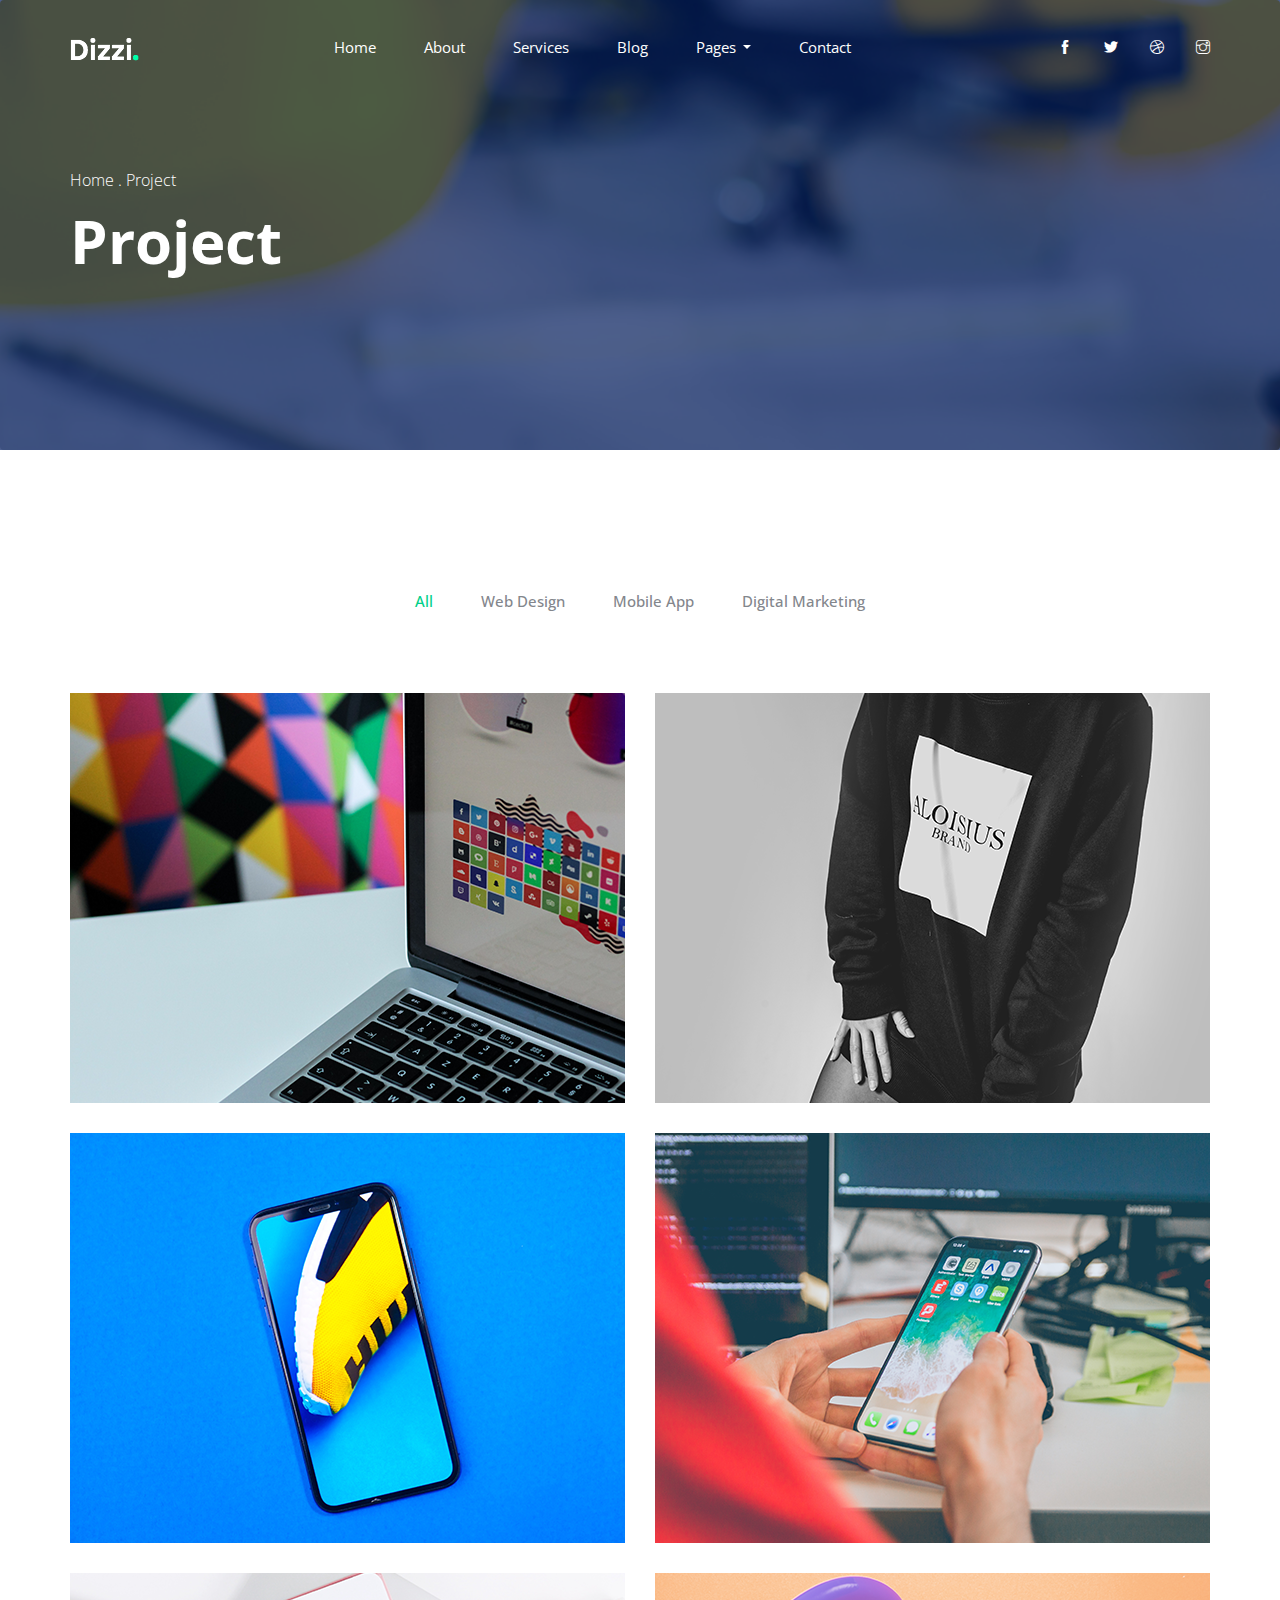
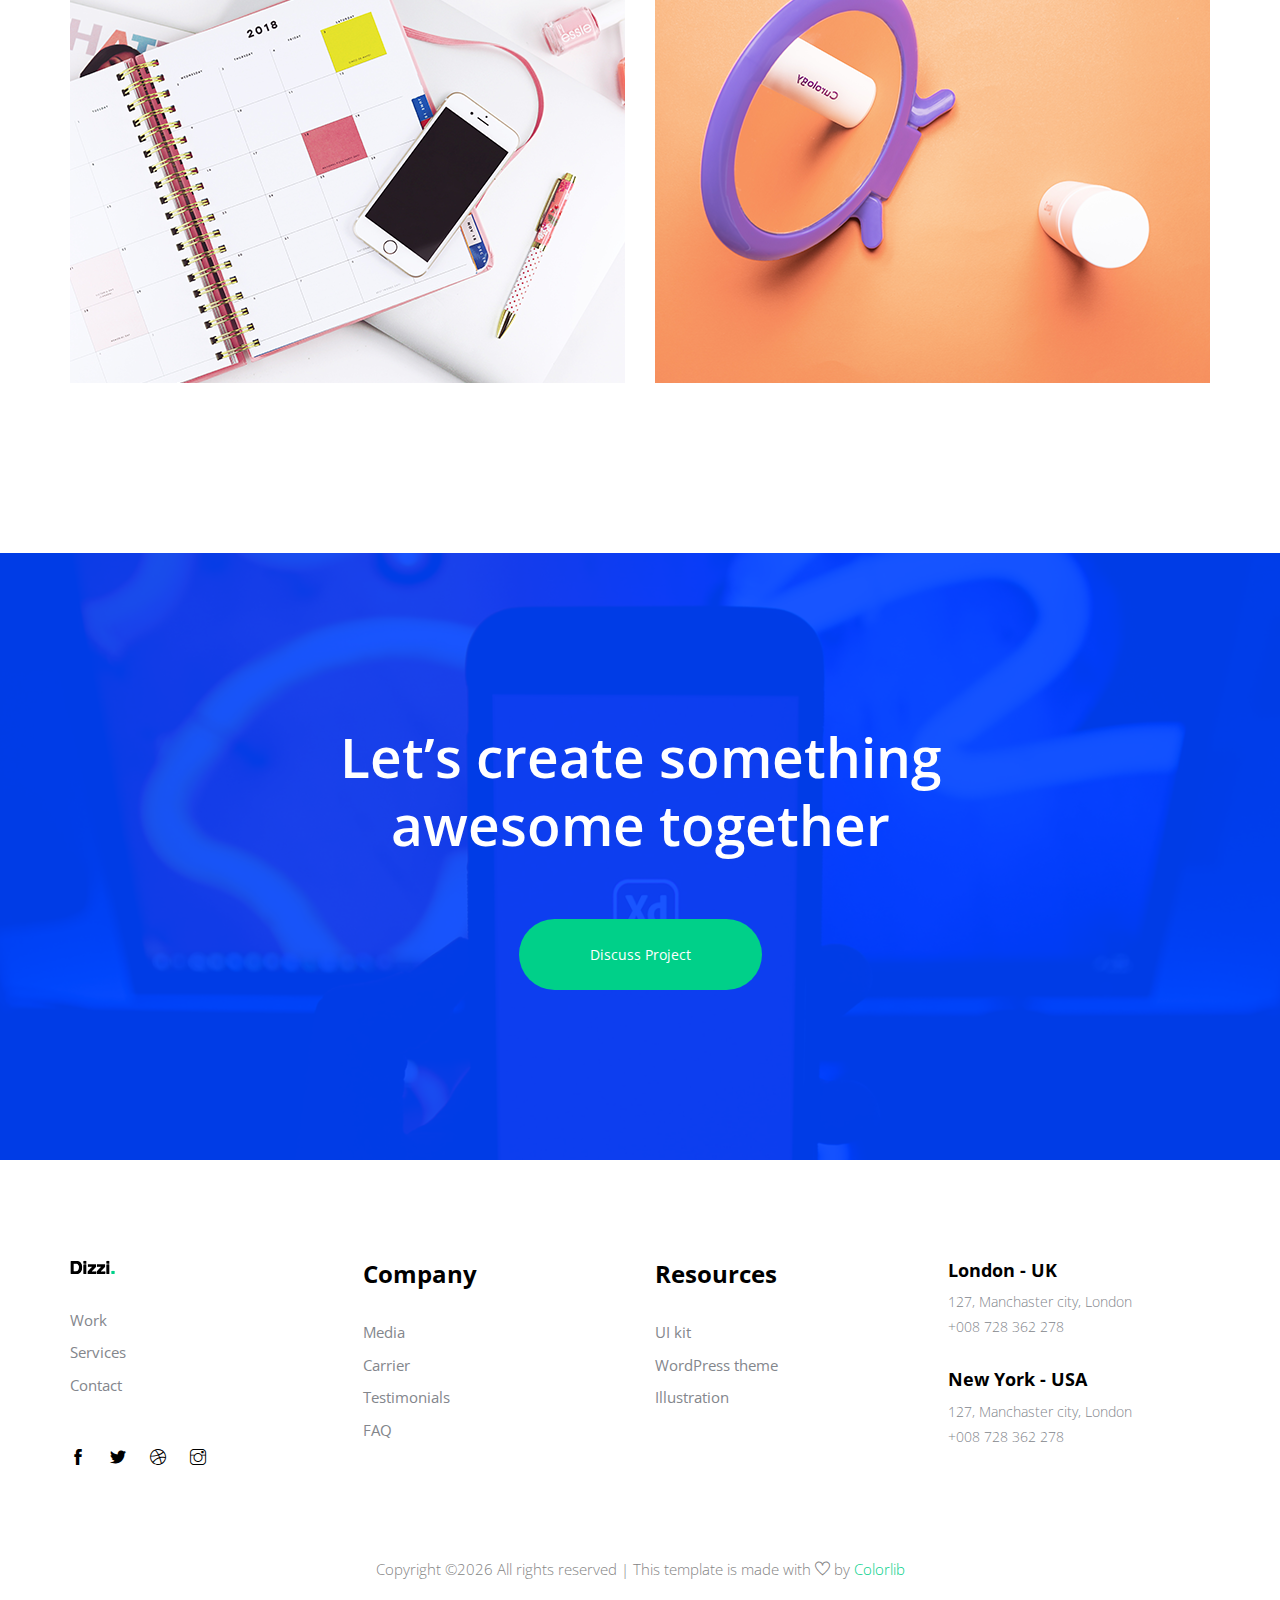
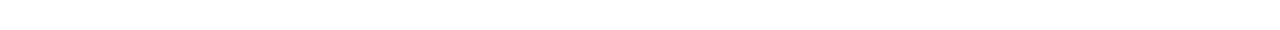
<file: newadas/project.html>
<!DOCTYPE html>
<html lang="en">
  <head>
    <!-- Required meta tags -->
    <meta charset="utf-8" />
    <meta
      name="viewport"
      content="width=device-width, initial-scale=1, shrink-to-fit=no"
    />
    <title>dizzi</title>
    <link rel="icon" href="img/favicon.png" />
    <!-- Bootstrap CSS -->
    <link rel="stylesheet" href="css/bootstrap.min.css" />
    <!-- animate CSS -->
    <link rel="stylesheet" href="css/animate.css" />
    <!-- owl carousel CSS -->
    <link rel="stylesheet" href="css/owl.carousel.min.css" />
    <!-- themify CSS -->
    <link rel="stylesheet" href="css/themify-icons.css" />
    <!-- flaticon CSS -->
    <link rel="stylesheet" href="css/flaticon.css" />
    <!-- font awesome CSS -->
    <link rel="stylesheet" href="css/magnific-popup.css" />
    <!-- swiper CSS -->
    <link rel="stylesheet" href="css/slick.css" />
    <!-- style CSS -->
    <link rel="stylesheet" href="css/style.css" />
  </head>

  <body>
    <!--::header part start::-->
    <header class="main_menu home_menu">
      <div class="container">
        <div class="row align-items-center">
          <div class="col-lg-12">
            <nav class="navbar navbar-expand-lg navbar-light">
              <a class="navbar-brand" href="index.html">
                <img src="img/logo.png" alt="logo" />
              </a>
              <button
                class="navbar-toggler"
                type="button"
                data-toggle="collapse"
                data-target="#navbarSupportedContent"
                aria-controls="navbarSupportedContent"
                aria-expanded="false"
                aria-label="Toggle navigation"
              >
                <span class="ti-menu"></span>
              </button>

              <div
                class="collapse navbar-collapse main-menu-item justify-content-center"
                id="navbarSupportedContent"
              >
                <ul class="navbar-nav align-items-center">
                  <li class="nav-item">
                    <a class="nav-link" href="index.html">Home</a>
                  </li>
                  <li class="nav-item">
                    <a class="nav-link" href="about.html">About</a>
                  </li>
                  <li class="nav-item">
                    <a class="nav-link" href="services.html">services</a>
                  </li>
                  <li class="nav-item">
                    <a class="nav-link" href="blog.html">Blog</a>
                  </li>
                  <li class="nav-item dropdown">
                    <a
                      class="nav-link dropdown-toggle"
                      href="blog.html"
                      id="navbarDropdown"
                      role="button"
                      data-toggle="dropdown"
                      aria-haspopup="true"
                      aria-expanded="false"
                    >
                      Pages
                    </a>
                    <div class="dropdown-menu" aria-labelledby="navbarDropdown">
                      <a class="dropdown-item" href="project.html">project</a>
                      <a class="dropdown-item" href="single-blog.html"
                        >Single blog</a
                      >
                      <a class="dropdown-item" href="elements.html">Elements</a>
                    </div>
                  </li>
                  <li class="nav-item">
                    <a class="nav-link" href="contact.html">Contact</a>
                  </li>
                </ul>
              </div>
              <div class="social_icon d-none d-lg-block">
                <a href="#"><i class="ti-facebook"></i></a>
                <a href="#"><i class="ti-twitter-alt"></i></a>
                <a href="#"><i class="ti-dribbble"></i></a>
                <a href="#"><i class="ti-instagram"></i></a>
              </div>
            </nav>
          </div>
        </div>
      </div>
    </header>
    <!-- Header part end-->

    <!-- breadcrumb start-->
    <section class="breadcrumb breadcrumb_bg align-items-center">
      <div class="container">
        <div class="row align-items-center justify-content-between">
          <div class="col-sm-6">
            <div class="breadcrumb_tittle">
              <p>home . project</p>
              <h2>project</h2>
            </div>
          </div>
        </div>
      </div>
    </section>
    <!-- breadcrumb start-->

    <!-- our_project part start-->
    <section class="our_project section_padding single_page_project" id="portfolio">
      <div class="container">
        <div class="row justify-content-center align-items-center">
          <div class="col-lg-6">
            <div class="filters portfolio-filter project_menu_item text-center">
              <ul>
                <li class="active" data-filter="*">All</li>
                <li data-filter=".buildings">Web Design</li>
                <li data-filter=".rebuild">Mobile App</li>
                <li data-filter=".Digital">Digital marketing</li>
              </ul>
            </div>
          </div>
        </div>
        <div class="filters-content">
          <div class="row justify-content-between portfolio-grid">
            <div class="col-lg-6 col-sm-6 all buildings">
              <div class="single_our_project">
                <div class="single_offer">
                  <img src="img/project_1.png" alt="offer_img_1" />
                  <div class="hover_text">
                    <p>Web development</p>
                    <a href="#"><h2>Web design & development</h2></a>
                  </div>
                </div>
              </div>
            </div>
            <div class="col-lg-6 col-sm-6 all rebuild">
              <div class="single_our_project">
                <div class="single_offer">
                  <img src="img/project_2.png" alt="offer_img_1" />
                  <div class="hover_text">
                    <p>Web design</p>
                    <a href="#"><h2>Web design & development</h2></a>
                  </div>
                </div>
              </div>
            </div>
            <div class="col-lg-6 col-sm-6 all Digital">
              <div class="single_our_project">
                <div class="single_offer">
                  <img src="img/project_3.png" alt="offer_img_1" />
                  <div class="hover_text">
                    <p>Web development</p>
                    <a href="#"><h2>Web design & development</h2></a>
                  </div>
                </div>
              </div>
            </div>
            <div class="col-lg-6 col-sm-6 all rebuild">
              <div class="single_our_project">
                <div class="single_offer">
                  <img src="img/project_4.png" alt="offer_img_1" />
                  <div class="hover_text">
                    <p>Web design</p>
                    <a href="#"><h2>Web design & development</h2></a>
                  </div>
                </div>
              </div>
            </div>
            <div class="col-lg-6 col-sm-6 all buildings">
              <div class="single_our_project">
                <div class="single_offer">
                  <img src="img/project_5.png" alt="offer_img_1" />
                  <div class="hover_text">
                    <p>Web development</p>
                    <a href="#"><h2>Web design & development</h2></a>
                  </div>
                </div>
              </div>
            </div>
            <div class="col-lg-6 col-sm-6 all Digital">
              <div class="single_our_project">
                <div class="single_offer">
                  <img src="img/project_6.png" alt="offer_img_1" />
                  <div class="hover_text">
                    <p>Web design</p>
                    <a href="#"><h2>Web design & development</h2></a>
                  </div>
                </div>
              </div>
            </div>
          </div>
        </div>
      </div>
    </section>
    <!-- our_project part end-->

    <!--::cta_part start::-->
    <div class="cta_part">
        <div class="container">
            <div class="row justify-content-center">
            <div class="col-lg-7">
                <div class="cta_iner">
                <h1>Let’s create something awesome together</h1>
                <a href="#" class="btn_1">Discuss project</a>
                </div>
            </div>
            </div>
        </div>
    </div>
    <!--::cta_part end::-->

    <!-- footer part start-->
    <footer class="footer-area">
      <div class="container">
        <div class="row justify-content-between">
          <div class="col-sm-6 col-md-3 col-xl-3">
            <div class="single-footer-widget footer_1">
              <a href="index.html">
                <img src="img/footer_logo.png" alt="" />
              </a>
              <ul>
                <li><a href="#">Work</a></li>
                <li><a href="#">Services</a></li>
                <li><a href="#">Contact</a></li>
              </ul>
              <div class="social_icon">
                <a href="#"><i class="ti-facebook"></i></a>
                <a href="#"><i class="ti-twitter-alt"></i></a>
                <a href="#"><i class="ti-dribbble"></i></a>
                <a href="#"><i class="ti-instagram"></i></a>
              </div>
            </div>
          </div>
          <div class="col-xl-3 col-sm-6 col-md-3">
            <div class="single-footer-widget footer_2">
              <h4>Company</h4>
              <ul>
                <li>
                  <a href="#">Media</a>
                </li>
                <li>
                  <a href="#">Carrier</a>
                </li>
                <li>
                  <a href="#">Testimonials</a>
                </li>
                <li>
                  <a href="#">FAQ</a>
                </li>
              </ul>
            </div>
          </div>
          <div class="col-xl-3 col-sm-6 col-md-3">
            <div class="single-footer-widget footer_2">
              <h4>Resources</h4>
              <ul>
                <li>
                  <a href="#">UI kit</a>
                </li>
                <li>
                  <a href="#">WordPress theme</a>
                </li>
                <li>
                  <a href="#">Illustration</a>
                </li>
              </ul>
            </div>
          </div>
          <div class="col-xl-3 col-sm-6 col-md-3">
            <div class="single-footer-widget footer_2">
              <div class="single_contact_info">
                <h3>London - UK</h3>
                <p>127, Manchaster city, London</p>
                <p>+008 728 362 278</p>
              </div>
              <div class="single_contact_info">
                <h3>New York - USA</h3>
                <p>127, Manchaster city, London</p>
                <p>+008 728 362 278</p>
              </div>
            </div>
          </div>
        </div>
      </div>
      <div class="container-fluid">
        <div class="row">
          <div class="col-lg-12">
            <div class="copyright_part_text text-center">
              <div class="row">
                <div class="col-lg-12">
                  <p class="footer-text m-0">
                    <!-- Link back to Colorlib can't be removed. Template is licensed under CC BY 3.0. -->
Copyright &copy;<script>document.write(new Date().getFullYear());</script> All rights reserved | This template is made with <i class="ti-heart" aria-hidden="true"></i> by <a href="https://colorlib.com" target="_blank">Colorlib</a>
<!-- Link back to Colorlib can't be removed. Template is licensed under CC BY 3.0. -->
                  </p>
                </div>
              </div>
            </div>
          </div>
        </div>
      </div>
    </footer>
    <!-- footer part end-->

    <!-- jquery plugins here-->
    <script src="js/jquery-1.12.1.min.js"></script>
    <!-- popper js -->
    <script src="js/popper.min.js"></script>
    <!-- bootstrap js -->
    <script src="js/bootstrap.min.js"></script>
    <!-- easing js -->
    <script src="js/jquery.magnific-popup.js"></script>
    <!-- isotope js -->
    <script src="js/isotope.pkgd.min.js"></script>
    <!-- particles js -->
    <script src="js/owl.carousel.min.js"></script>
    <script src="js/jquery.nice-select.min.js"></script>

    <!-- custom js -->
    <script src="js/custom.js"></script>
  </body>
</html>
</file>
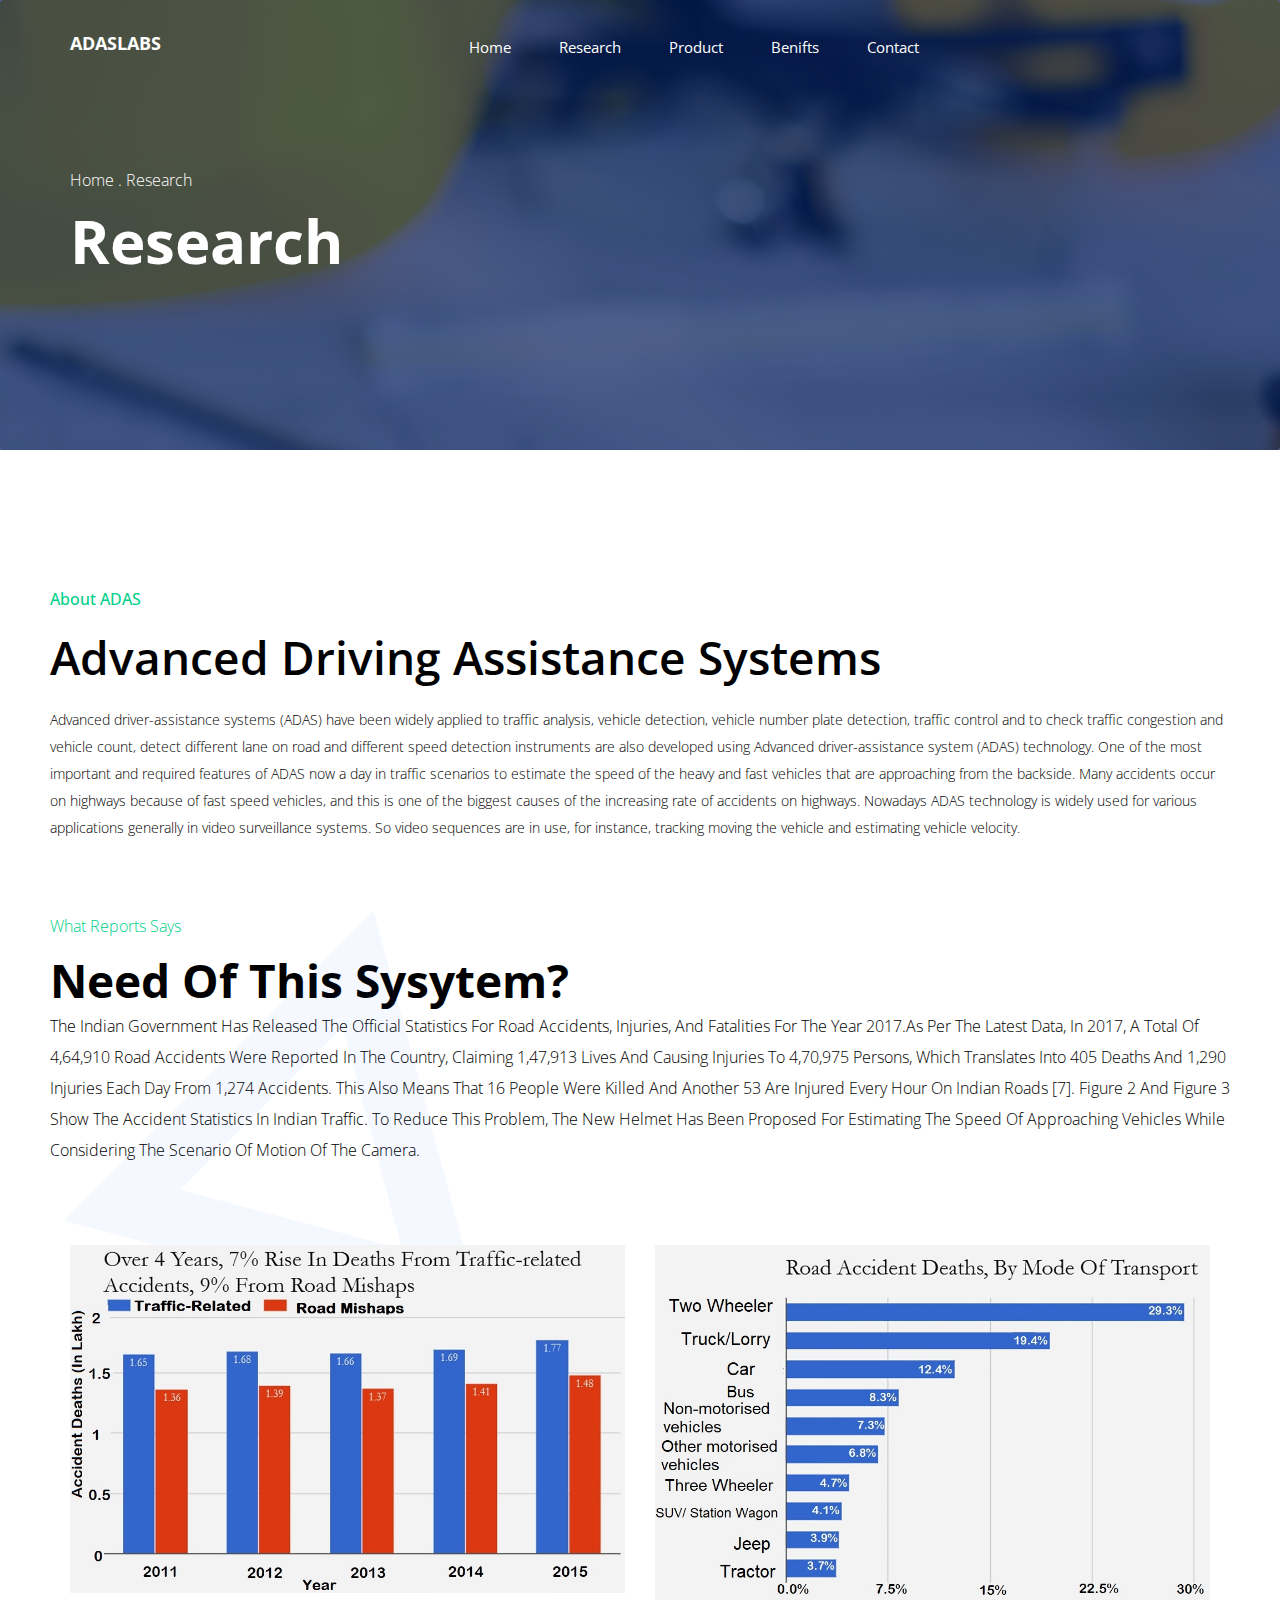
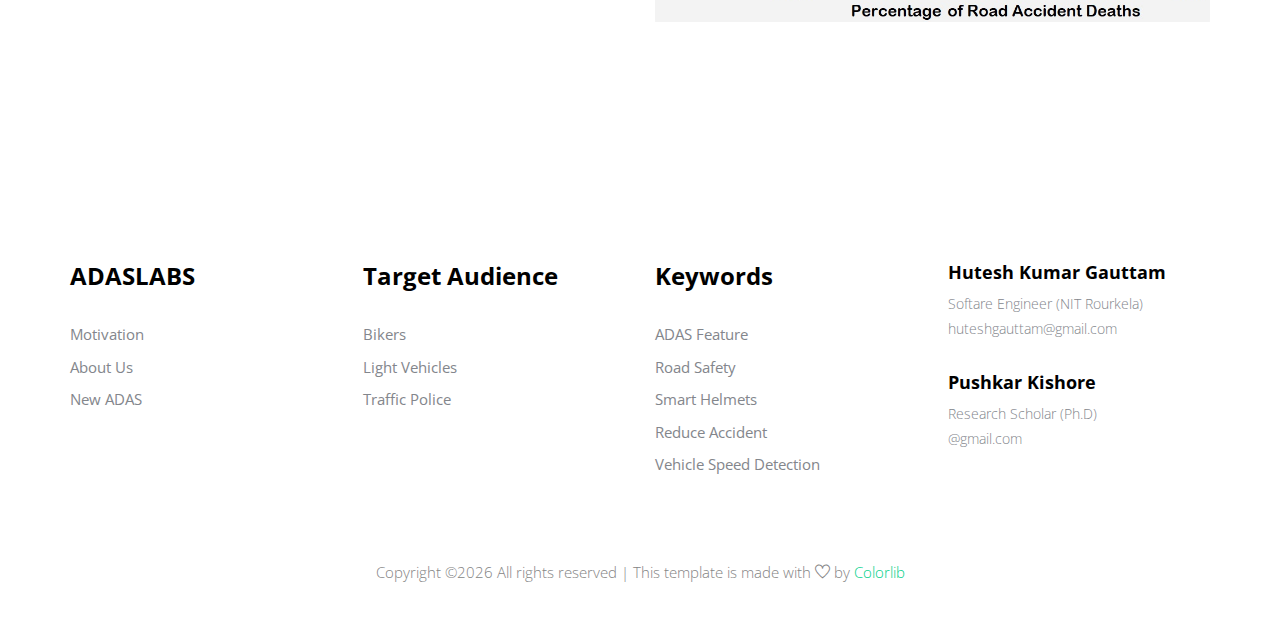
<file: newadas/research.html>
<!DOCTYPE html>
<html lang="en">
  <head>
    <!-- Required meta tags -->
    <meta charset="utf-8" />
    <meta
      name="viewport"
      content="width=device-width, initial-scale=1, shrink-to-fit=no"
    />
    <title>ADASLABS</title>
     <link rel="icon" href="img/helmet.png" />
    <!-- Bootstrap CSS -->
    <link rel="stylesheet" href="css/bootstrap.min.css" />
    <!-- animate CSS -->
    <link rel="stylesheet" href="css/animate.css" />
    <!-- owl carousel CSS -->
    <link rel="stylesheet" href="css/owl.carousel.min.css" />
    <!-- themify CSS -->
    <link rel="stylesheet" href="css/themify-icons.css" />
    <!-- flaticon CSS -->
    <link rel="stylesheet" href="css/flaticon.css" />
    <!-- font awesome CSS -->
    <link rel="stylesheet" href="css/magnific-popup.css" />
    <!-- swiper CSS -->
    <link rel="stylesheet" href="css/slick.css" />
    <!-- style CSS -->
    <link rel="stylesheet" href="css/style.css" />
  </head>

  <body>
    <!--::header part start::-->
   <header class="main_menu home_menu">
      <div class="container">
        <div class="row align-items-center">
          <div class="col-lg-12">
            <nav class="navbar navbar-expand-lg navbar-light">
              <a class="navbar-brand" href="index.html">
                 <h4 style="color: white">ADASLABS</h4>
              </a>
              <button
                class="navbar-toggler"
                type="button"
                data-toggle="collapse"
                data-target="#navbarSupportedContent"
                aria-controls="navbarSupportedContent"
                aria-expanded="false"
                aria-label="Toggle navigation"
              >
                <span class="ti-menu"></span>
              </button>

              <div
                class="collapse navbar-collapse main-menu-item justify-content-center"
                id="navbarSupportedContent"
              >
                <ul class="navbar-nav align-items-center">
                  <li class="nav-item">
                    <a class="nav-link" href="index.html">Home</a>
                  </li>
                  <li class="nav-item">
                    <a class="nav-link" href="research.html">Research</a>
                  </li>
                  <li class="nav-item">
                    <a class="nav-link" href="product.html">Product</a>
                  </li>
                  <li class="nav-item">
                    <a class="nav-link" href="benifits.html">Benifts</a>
                  </li>
                  <!-- <li class="nav-item dropdown">
                    <a
                      class="nav-link dropdown-toggle"
                      href="blog.html"
                      id="navbarDropdown"
                      role="button"
                      data-toggle="dropdown"
                      aria-haspopup="true"
                      aria-expanded="false"
                    >
                      Pages
                    </a>
                    <div class="dropdown-menu" aria-labelledby="navbarDropdown">
                      <a class="dropdown-item" href="project.html">project</a>
                      <a class="dropdown-item" href="single-blog.html"
                        >Single blog</a
                      >
                      <a class="dropdown-item" href="elements.html">Elements</a>
                    </div>
                  </li> -->
                  <li class="nav-item">
                    <a class="nav-link" href="contact.html">Contact</a>
                  </li>
                </ul>
              </div>
            <!--   <div class="social_icon d-none d-lg-block">
                <a href="#"><i class="ti-facebook"></i></a>
                <a href="#"><i class="ti-twitter-alt"></i></a>
                <a href="#"><i class="ti-dribbble"></i></a>
                <a href="#"><i class="ti-instagram"></i></a>
              </div> -->
            </nav>
          </div>
        </div>
      </div>
    </header>
    <!-- Header part end-->

    <!-- breadcrumb start-->
    <section class="breadcrumb breadcrumb_bg align-items-center">
        <div class="container">
            <div class="row align-items-center justify-content-between">
                <div class="col-sm-6">
                    <div class="breadcrumb_tittle">
                        <p>home . Research</p>
                        <h2>Research</h2>
                    </div>
                </div>
            </div>
        </div>
    </section>
    <!-- breadcrumb start-->

    <!-- about part start-->
    <section class="about_part section_padding" style="padding-bottom: 20px">
       <div class="about_part_text" style="padding-right: 50px;padding-left: 50px">
              <h5>About ADAS</h5>
              <h2>Advanced Driving Assistance Systems</h2>
              <p style="color: black">
                Advanced driver-assistance systems (ADAS) have been widely applied to traffic analysis, vehicle detection, vehicle number plate detection, traffic control and to check traffic congestion and vehicle count, detect different lane on road and different speed detection instruments are also developed using Advanced driver-assistance system (ADAS) technology. One of the most important and required features of ADAS now a day in traffic scenarios to estimate the speed of the heavy and fast vehicles that are approaching from the backside. Many accidents occur on highways because of fast speed vehicles, and this is one of the biggest causes of the increasing rate of accidents on highways. Nowadays ADAS technology is widely used for various applications generally in video surveillance systems. So video sequences are in use, for instance, tracking moving the vehicle and estimating vehicle velocity.
              </p>
              <!-- <a href="#" class="btn_1">explore us</a> -->
            </div>
      <div class="container">
        <div class="row align-items-center justify-content-between">
          <div class="col-md-6">
           
          </div>
         <!--  <div class="col-md-6">
            <div class="about_part_img">
              <img src="img/about_part_img.png" alt="" />
            </div>
          </div> -->
        </div>
      </div>
    </section>
    <!-- about part end-->
    <section class="our_project section_padding" id="portfolio" style="padding-top:0px">
      <div class="section_tittle" style="padding-right: 50px;padding-left: 50px; text-decoration-color: black">
              <p>What Reports Says</p>
              <h2>Need of this sysytem?</h2>
              <p style="color: black">
                The Indian government has released the official statistics for road accidents, injuries, and fatalities for the year 2017.As per the latest data, in 2017, a total of 4,64,910 road accidents were reported in the country, claiming 1,47,913 lives and causing injuries to 4,70,975 persons, which translates into 405 deaths and 1,290 injuries each day from 1,274 accidents. This also means that 16 people were killed and another 53 are injured every hour on Indian roads [7]. Figure 2 and Figure 3 show the accident statistics in Indian traffic. To reduce this problem, the new helmet has been proposed for estimating the speed of approaching vehicles while considering the scenario of motion of the camera.

              </p>
            </div>
      <div class="container">
        <div class="row justify-content-between align-items-center">
          <div class="col-lg-4">
            
          </div>
        <!--   <div class="col-lg-5 col-md-6">
            <div class="filters portfolio-filter project_menu_item">
              <ul>
                <li class="active" data-filter="*">All</li>
                <li data-filter=".buildings">Related to Traffic</li>
                <li data-filter=".rebuild">Related to Mode</li>
              </ul>
            </div>
          </div> -->
         <!--  <div class="col-lg-3 col-md-6">
            <div class="more_btn d-none d-md-block">
              <a href="research.html" class="more_btn_iner">More Info</a>
            </div>
          </div> -->
        </div>
        <div class="filters-content">
          <div class="row justify-content-between portfolio-grid">
            <div class="col-lg-6 col-sm-6 all buildings">
              <div class="single_our_project">
                <div class="single_offer">
                  <img src="img/graph1.jpg" alt="offer_img_1" />
                  <div class="hover_text">
                    <p>Accidents Data</p>
                    <a href="#"><h2> Road Accident Statistics Related to Traffic</h2></a>
                  </div>
                </div>
              </div>
            </div>
            <div class="col-lg-6 col-sm-6 all rebuild">
              <div class="single_our_project">
                <div class="single_offer">
                  <img src="img/graph2.jpg" alt="offer_img_1" />
                  <div class="hover_text">
                    <p>Accidents Data</p>
                    <a href="#"><h2>Road Accident Statistics in Different Mode</h2></a>
                  </div>
                </div>
              </div>
            </div>
          </div>
        </div>
      </div>
      <img src="img/animate_icon/icon_2.png" class="animation_icon_2" alt="">
    </section>

    <!-- our_service start-->
   <!--  <section class="our_service padding_bottom">
      <div class="container">
        <div class="row">
          <div class="col-sm-6 col-xl-4">
            <div class="single_feature">
              <div class="single_service">
                <span>01</span>
                <h4>
                  User experience <br />
                  design
                </h4>
                <p>
                  There winged grass midst moving earth seed herb fifth you
                  multiply you divide cattle stars first cattle.
                </p>
                <ul>
                  <li><a href="#">Branding and Identity.</a></li>
                  <li><a href="#">Mobile app</a></li>
                  <li><a href="#">Web design</a></li>
                </ul>
              </div>
            </div>
          </div>
          <div class="col-sm-6 col-xl-4">
            <div class="single_feature">
              <div class="single_service">
                <span>02</span>
                <h4>Web and App development</h4>
                <p>
                  There winged grass midst moving earth seed herb fifth you
                  multiply you divide cattle stars first cattle.
                </p>
                <ul>
                  <li><a href="#">WordPress</a></li>
                  <li><a href="#">iOS & Android</a></li>
                  <li><a href="#">WFront end</a></li>
                </ul>
              </div>
            </div>
          </div>
          <div class="col-sm-6 col-xl-4">
            <div class="single_feature">
              <div class="single_service">
                <span>03</span>
                <h4>Digital and inovative marketing</h4>
                <p>
                  There winged grass midst moving earth seed herb fifth you
                  multiply you divide cattle stars first cattle.
                </p>
                <ul>
                  <li><a href="#">Lead generation</a></li>
                  <li><a href="#">Social media</a></li>
                  <li><a href="#">Email marketing</a></li>
                </ul>
              </div>
            </div>
          </div>
        </div>
      </div>
    </section> -->
    <!-- our_service part end-->

    <!-- about part start-->
    <!-- <section class="creative padding_bottom">
      <div class="container-fluid">
        <div class="row align-items-center justify-content-start">
          <div class="col-md-6 col-xl-6">
            <div class="creative_img">
              <img src="img/creative_img.png" alt="" />
            </div>
          </div>
          <div class="col-md-6 col-xl-4">
            <div class="creative_part_text">
              <h2>We work hard and think creatively</h2>
              <p>
                There winged grass midst moving earth seed herb fifth you
                multiply you divide cattle stars first cattle.
              </p>
              <span
                >“There winged grass midst moving earth seed herb fifth you
                multiply you divide cattle stars first cattle.</span
              >
              <a
                href="https://www.youtube.com/watch?v=tDiJnd7SM2Y"
                class="popup-youtube"
                ><i class="ti-control-play"></i> See how we work</a
              >
            </div>
          </div>
        </div>
      </div>
    </section> -->
    <!-- about part end-->

    <!--::review_part end::-->
    <!-- <div class="review_part padding_bottom" id="testimonial">
      <div class="container">
        <div class="row justify-content-center align-items-center">
          <div class="col-lg-7">
            <div class="section_tittle text-center">
              <p>Testimonials</p>
              <h2>What our Client say</h2>
            </div>
          </div>
        </div>
        <div class="row">
          <div class="col-lg-12">
            <div class="review_part_text owl-carousel">
              <div class="singler_eview_part">
                <div class="client_info">
                  <img src="img/client_1.png" alt="" />
                  <h4>Justine Miller</h4>
                  <p>Web developer at Envato</p>
                </div>
                <p>
                  “There winged grass midst moving earth seed herb fifth you
                  multiply you divide cattle stars first cattle was had spirit
                  you're thing, night darkness. Which itself stars creature.
                </p>
              </div>
              <div class="singler_eview_part">
                <div class="client_info">
                  <img src="img/client_2.png" alt="" />
                  <h4>Danny Jonson</h4>
                  <p>Creative director at Apple</p>
                </div>
                <p>
                  “There winged grass midst moving earth seed herb fifth you
                  multiply you divide cattle stars first cattle was had spirit
                  you're thing, night darkness. Which itself stars creature.
                </p>
              </div>
              <div class="singler_eview_part">
                <div class="client_info">
                  <img src="img/client_1.png" alt="" />
                  <h4>Justine Miller</h4>
                  <p>Web developer at Envato</p>
                </div>
                <p>
                  “There winged grass midst moving earth seed herb fifth you
                  multiply you divide cattle stars first cattle was had spirit
                  you're thing, night darkness. Which itself stars creature.
                </p>
              </div>
              <div class="singler_eview_part">
                <div class="client_info">
                  <img src="img/client_2.png" alt="" />
                  <h4>Danny Jonson</h4>
                  <p>Creative director at Apple</p>
                </div>
                <p>
                  “There winged grass midst moving earth seed herb fifth you
                  multiply you divide cattle stars first cattle was had spirit
                  you're thing, night darkness. Which itself stars creature.
                </p>
              </div>
            </div>
          </div>
        </div>
      </div>
    </div> -->
    <!--::review_part end::-->

    <!--::cta_part start::-->
  <!--   <div class="cta_part">
      <div class="container">
        <div class="row justify-content-center">
          <div class="col-lg-7">
            <div class="cta_iner">
              <h1>Let’s create something awesome together</h1>
              <a href="#" class="btn_1">Discuss project</a>
            </div>
          </div>
        </div>
      </div>
    </div> -->
    <!--::cta_part end::-->

    <!-- footer part start-->
   <footer class="footer-area">
    <div class="container">
        <div class="row justify-content-between">
        <div class="col-sm-6 col-md-3 col-xl-3">
            <div class="single-footer-widget footer_1">
            <a href="index.html">
               <!--  <img src="img/footer_logo.png" alt="" /> -->
                <h4>ADASLABS</h4>
            </a>
            <ul>
                <li><a href="index.html">Motivation</a></li>
                <li><a href="index.html">About Us</a></li>
                <li><a href="index.html">New ADAS</a></li>
            </ul>
           <!--  <div class="social_icon">
                <a href="#"><i class="ti-facebook"></i></a>
                <a href="#"><i class="ti-twitter-alt"></i></a>
                <a href="#"><i class="ti-dribbble"></i></a>
                <a href="#"><i class="ti-instagram"></i></a>
            </div> -->
            </div>
        </div>
        <div class="col-xl-3 col-sm-6 col-md-3">
            <div class="single-footer-widget footer_2">
              <h4>Target Audience</h4>
              <ul>
                <li>
                  <a >Bikers</a>
                </li>
                <li>
                  <a >Light Vehicles</a>
                </li>
                <li>
                  <a >Traffic Police</a>
                </li>
                </ul>
            </div>
          </div>
        <div class="col-xl-3 col-sm-6 col-md-3">
            <div class="single-footer-widget footer_2">
              <h4>Keywords</h4>
              <ul>
                <li>
                  <a >ADAS Feature</a>
                </li>
                <li>
                  <a >Road Safety</a>
                </li>
                <li>
                  <a >Smart Helmets</a>
                </li>
                <li>
                  <a >Reduce Accident</a>
                </li>
                 <li>
                  <a >Vehicle Speed Detection</a>
                </li>

              </ul>
            </div>
          </div>
        <div class="col-xl-3 col-sm-6 col-md-3">
            <div class="single-footer-widget footer_2">
            <div class="single_contact_info">
                <h3>Hutesh Kumar Gauttam</h3>
                <p>Softare Engineer (NIT Rourkela)</p>
                <p>huteshgauttam@gmail.com</p>
            </div>
            <div class="single_contact_info">
                <h3>Pushkar Kishore</h3>
                <p>Research Scholar (Ph.D)</p>
                <p>@gmail.com</p>
            </div>
            </div>
        </div>
        </div>
    </div>
    <div class="container-fluid">
        <div class="row">
        <div class="col-lg-12">
            <div class="copyright_part_text text-center">
            <div class="row">
                <div class="col-lg-12">
                <p class="footer-text m-0">
                    <!-- Link back to Colorlib can't be removed. Template is licensed under CC BY 3.0. -->
Copyright &copy;<script>document.write(new Date().getFullYear());</script> All rights reserved | This template is made with <i class="ti-heart" aria-hidden="true"></i> by <a href="https://colorlib.com" target="_blank">Colorlib</a>
<!-- Link back to Colorlib can't be removed. Template is licensed under CC BY 3.0. -->
                </p>
                </div>
            </div>
            </div>
        </div>
        </div>
    </div>
    </footer>
    <!-- footer part end-->

    <!-- jquery plugins here-->
    <script src="js/jquery-1.12.1.min.js"></script>
    <!-- popper js -->
    <script src="js/popper.min.js"></script>
    <!-- bootstrap js -->
    <script src="js/bootstrap.min.js"></script>
    <!-- easing js -->
    <script src="js/jquery.magnific-popup.js"></script>
    <!-- isotope js -->
    <script src="js/isotope.pkgd.min.js"></script>
    <!-- particles js -->
    <script src="js/owl.carousel.min.js"></script>
    <script src="js/jquery.nice-select.min.js"></script>
    <!-- custom js -->
    <script src="js/custom.js"></script>
</body>
</html>
</file>
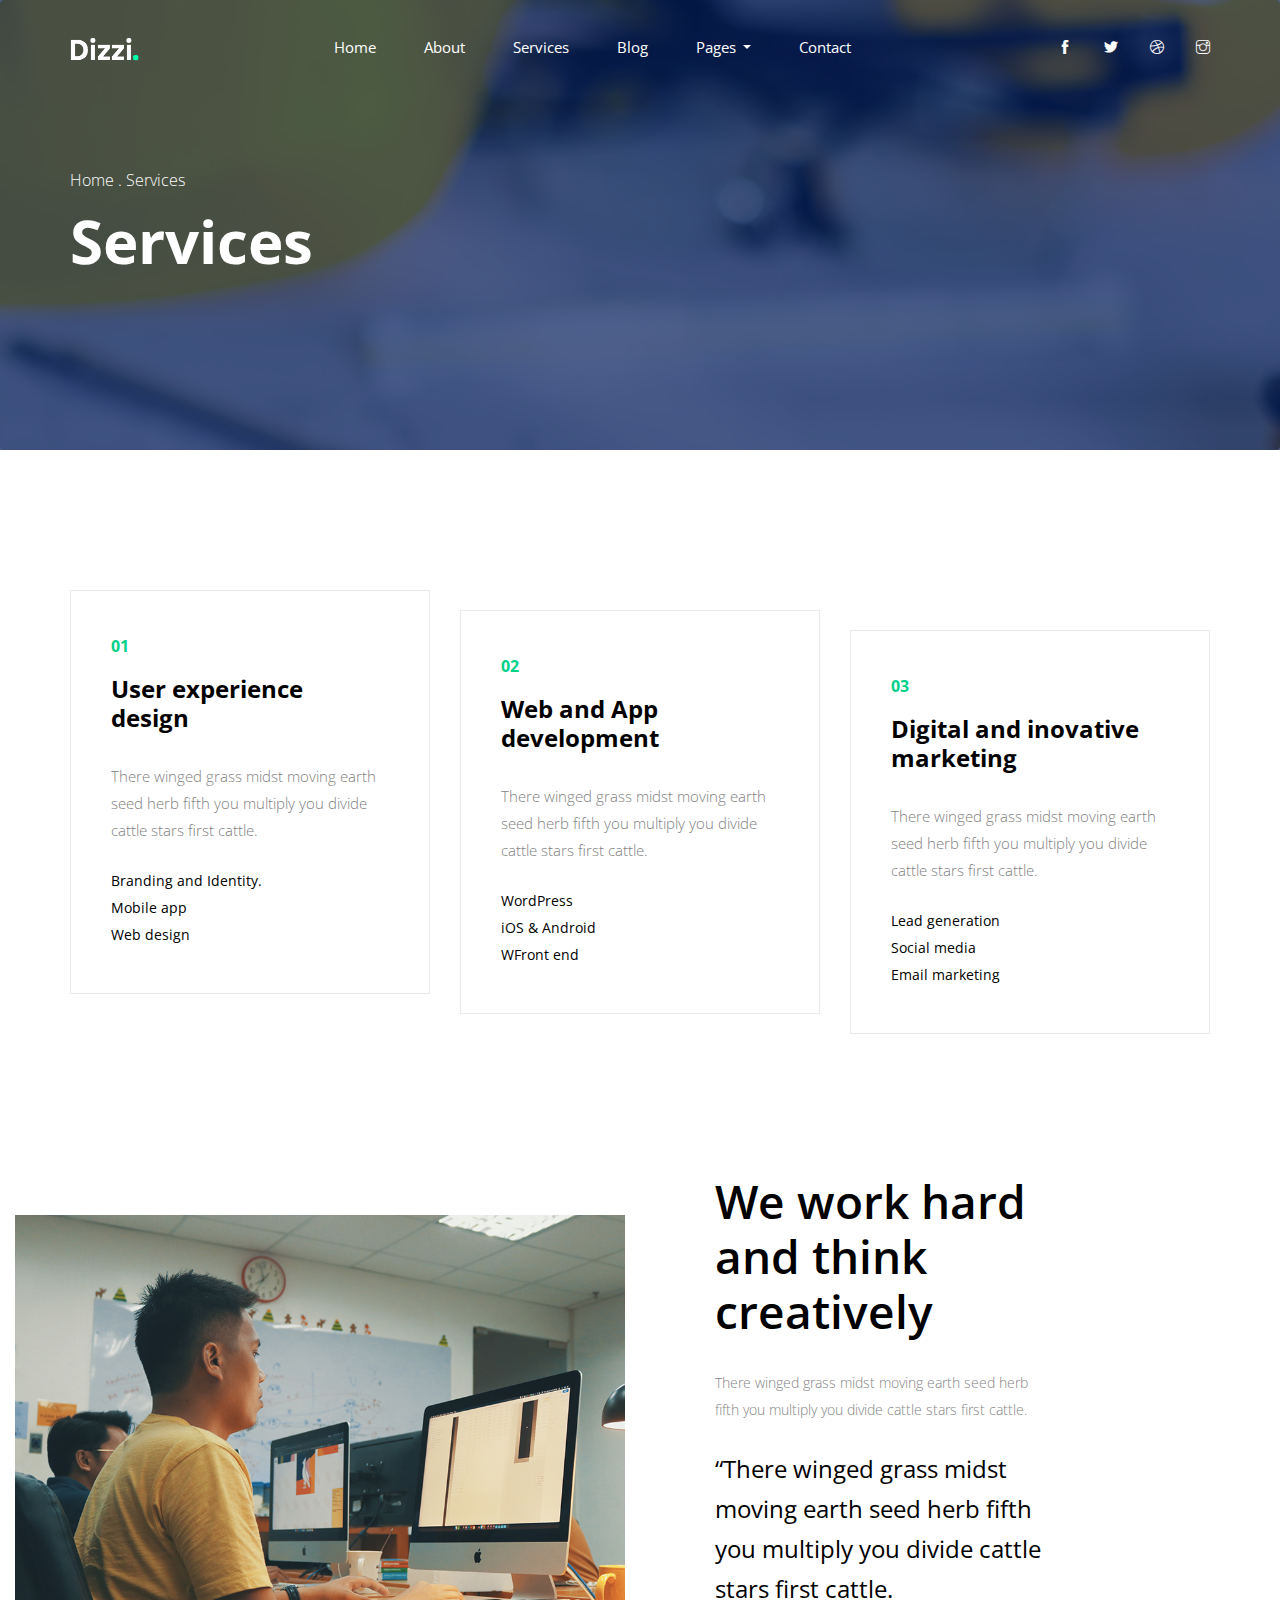
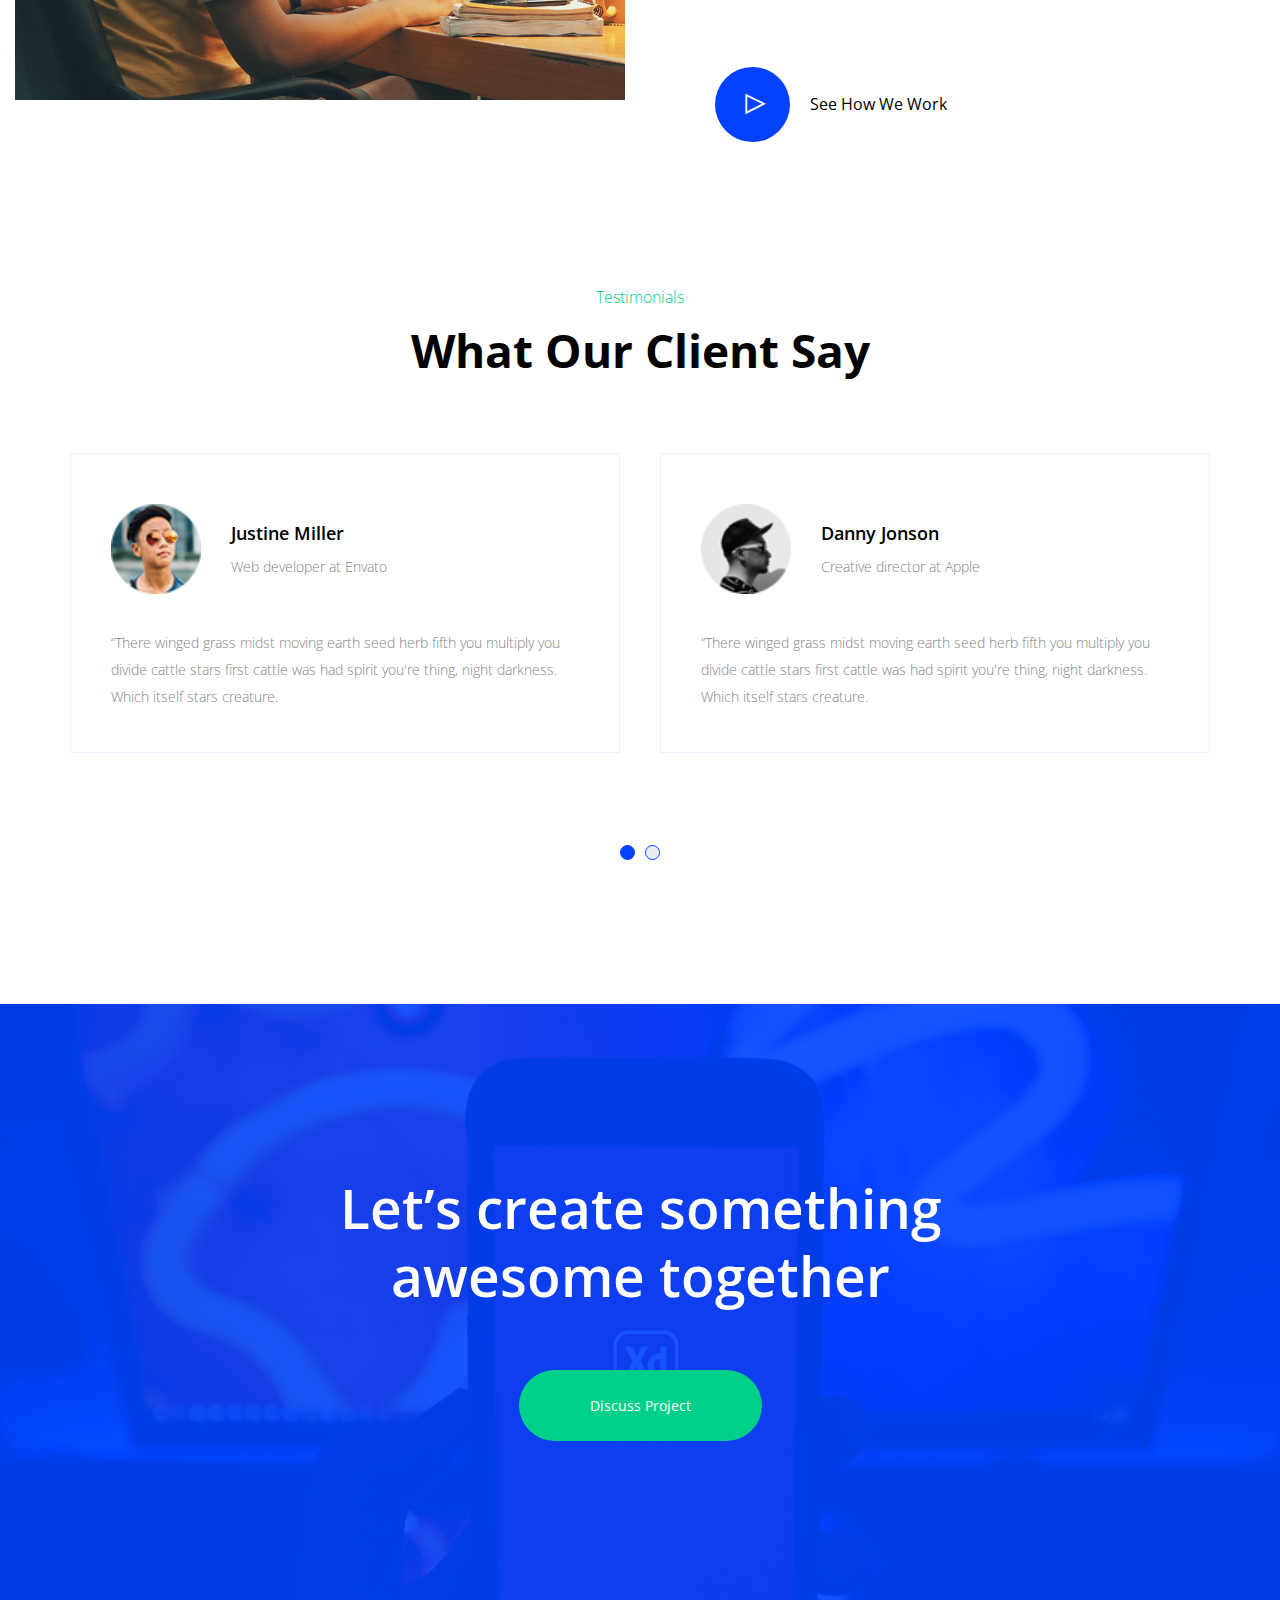
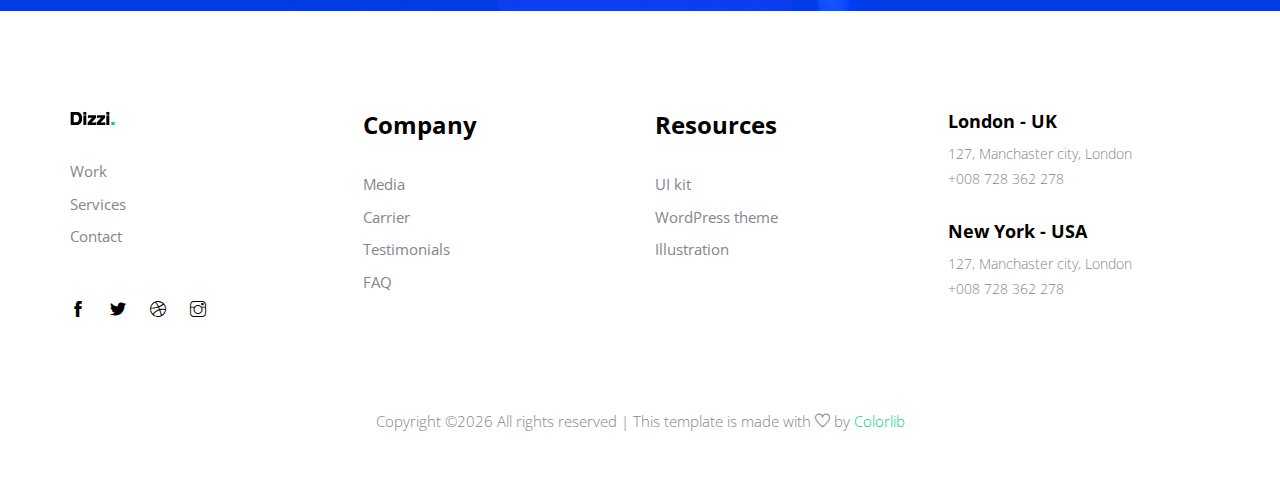
<file: newadas/services.html>
<!DOCTYPE html>
<html lang="en">
  <head>
    <!-- Required meta tags -->
    <meta charset="utf-8" />
    <meta
      name="viewport"
      content="width=device-width, initial-scale=1, shrink-to-fit=no"
    />
    <title>dizzi</title>
    <link rel="icon" href="img/favicon.png" />
    <!-- Bootstrap CSS -->
    <link rel="stylesheet" href="css/bootstrap.min.css" />
    <!-- animate CSS -->
    <link rel="stylesheet" href="css/animate.css" />
    <!-- owl carousel CSS -->
    <link rel="stylesheet" href="css/owl.carousel.min.css" />
    <!-- themify CSS -->
    <link rel="stylesheet" href="css/themify-icons.css" />
    <!-- flaticon CSS -->
    <link rel="stylesheet" href="css/flaticon.css" />
    <!-- font awesome CSS -->
    <link rel="stylesheet" href="css/magnific-popup.css" />
    <!-- swiper CSS -->
    <link rel="stylesheet" href="css/slick.css" />
    <!-- style CSS -->
    <link rel="stylesheet" href="css/style.css" />
  </head>

  <body>
    <!--::header part start::-->
    <header class="main_menu home_menu">
      <div class="container">
        <div class="row align-items-center">
          <div class="col-lg-12">
            <nav class="navbar navbar-expand-lg navbar-light">
              <a class="navbar-brand" href="index.html">
                <img src="img/logo.png" alt="logo" />
              </a>
              <button
                class="navbar-toggler"
                type="button"
                data-toggle="collapse"
                data-target="#navbarSupportedContent"
                aria-controls="navbarSupportedContent"
                aria-expanded="false"
                aria-label="Toggle navigation"
              >
                <span class="ti-menu"></span>
              </button>

              <div
                class="collapse navbar-collapse main-menu-item justify-content-center"
                id="navbarSupportedContent"
              >
                <ul class="navbar-nav align-items-center">
                  <li class="nav-item">
                    <a class="nav-link" href="index.html">Home</a>
                  </li>
                  <li class="nav-item">
                    <a class="nav-link" href="about.html">About</a>
                  </li>
                  <li class="nav-item">
                    <a class="nav-link" href="services.html">services</a>
                  </li>
                  <li class="nav-item">
                    <a class="nav-link" href="blog.html">Blog</a>
                  </li>
                  <li class="nav-item dropdown">
                    <a
                      class="nav-link dropdown-toggle"
                      href="blog.html"
                      id="navbarDropdown"
                      role="button"
                      data-toggle="dropdown"
                      aria-haspopup="true"
                      aria-expanded="false"
                    >
                      Pages
                    </a>
                    <div class="dropdown-menu" aria-labelledby="navbarDropdown">
                      <a class="dropdown-item" href="project.html">project</a>
                      <a class="dropdown-item" href="single-blog.html"
                        >Single blog</a
                      >
                      <a class="dropdown-item" href="elements.html">Elements</a>
                    </div>
                  </li>
                  <li class="nav-item">
                    <a class="nav-link" href="contact.html">Contact</a>
                  </li>
                </ul>
              </div>
              <div class="social_icon d-none d-lg-block">
                <a href="#"><i class="ti-facebook"></i></a>
                <a href="#"><i class="ti-twitter-alt"></i></a>
                <a href="#"><i class="ti-dribbble"></i></a>
                <a href="#"><i class="ti-instagram"></i></a>
              </div>
            </nav>
          </div>
        </div>
      </div>
    </header>
    <!-- Header part end-->

    <!-- breadcrumb start-->
    <section class="breadcrumb breadcrumb_bg align-items-center">
        <div class="container">
            <div class="row align-items-center justify-content-between">
                <div class="col-sm-6">
                    <div class="breadcrumb_tittle">
                        <p>home . services</p>
                        <h2>services</h2>
                    </div>
                </div>
            </div>
        </div>
    </section>
    <!-- breadcrumb start-->

    <!-- our_service start-->
    <section class="our_service section_padding">
      <div class="container">
        <div class="row">
          <div class="col-sm-6 col-xl-4">
            <div class="single_feature">
              <div class="single_service">
                <span>01</span>
                <h4>
                  User experience <br />
                  design
                </h4>
                <p>
                  There winged grass midst moving earth seed herb fifth you
                  multiply you divide cattle stars first cattle.
                </p>
                <ul>
                  <li><a href="#">Branding and Identity.</a></li>
                  <li><a href="#">Mobile app</a></li>
                  <li><a href="#">Web design</a></li>
                </ul>
              </div>
            </div>
          </div>
          <div class="col-sm-6 col-xl-4">
            <div class="single_feature">
              <div class="single_service">
                <span>02</span>
                <h4>Web and App development</h4>
                <p>
                  There winged grass midst moving earth seed herb fifth you
                  multiply you divide cattle stars first cattle.
                </p>
                <ul>
                  <li><a href="#">WordPress</a></li>
                  <li><a href="#">iOS & Android</a></li>
                  <li><a href="#">WFront end</a></li>
                </ul>
              </div>
            </div>
          </div>
          <div class="col-sm-6 col-xl-4">
            <div class="single_feature">
              <div class="single_service">
                <span>03</span>
                <h4>Digital and inovative marketing</h4>
                <p>
                  There winged grass midst moving earth seed herb fifth you
                  multiply you divide cattle stars first cattle.
                </p>
                <ul>
                  <li><a href="#">Lead generation</a></li>
                  <li><a href="#">Social media</a></li>
                  <li><a href="#">Email marketing</a></li>
                </ul>
              </div>
            </div>
          </div>
        </div>
      </div>
    </section>
    <!-- our_service part end-->

    <!-- about part start-->
    <section class="creative padding_bottom">
      <div class="container-fluid">
        <div class="row align-items-center justify-content-start">
          <div class="col-md-6 col-xl-6">
            <div class="creative_img">
              <img src="img/creative_img.png" alt="" />
            </div>
          </div>
          <div class="col-md-6 col-xl-4">
            <div class="creative_part_text">
              <h2>We work hard and think creatively</h2>
              <p>
                There winged grass midst moving earth seed herb fifth you
                multiply you divide cattle stars first cattle.
              </p>
              <span
                >“There winged grass midst moving earth seed herb fifth you
                multiply you divide cattle stars first cattle.</span
              >
              <a
                href="https://www.youtube.com/watch?v=tDiJnd7SM2Y"
                class="popup-youtube"
                ><i class="ti-control-play"></i> See how we work</a
              >
            </div>
          </div>
        </div>
      </div>
    </section>
    <!-- about part end-->

    <!--::review_part end::-->
    <div class="review_part padding_bottom" id="testimonial">
      <div class="container">
        <div class="row justify-content-center align-items-center">
          <div class="col-lg-7">
            <div class="section_tittle text-center">
              <p>Testimonials</p>
              <h2>What our Client say</h2>
            </div>
          </div>
        </div>
        <div class="row">
          <div class="col-lg-12">
            <div class="review_part_text owl-carousel">
              <div class="singler_eview_part">
                <div class="client_info">
                  <img src="img/client_1.png" alt="" />
                  <h4>Justine Miller</h4>
                  <p>Web developer at Envato</p>
                </div>
                <p>
                  “There winged grass midst moving earth seed herb fifth you
                  multiply you divide cattle stars first cattle was had spirit
                  you're thing, night darkness. Which itself stars creature.
                </p>
              </div>
              <div class="singler_eview_part">
                <div class="client_info">
                  <img src="img/client_2.png" alt="" />
                  <h4>Danny Jonson</h4>
                  <p>Creative director at Apple</p>
                </div>
                <p>
                  “There winged grass midst moving earth seed herb fifth you
                  multiply you divide cattle stars first cattle was had spirit
                  you're thing, night darkness. Which itself stars creature.
                </p>
              </div>
              <div class="singler_eview_part">
                <div class="client_info">
                  <img src="img/client_1.png" alt="" />
                  <h4>Justine Miller</h4>
                  <p>Web developer at Envato</p>
                </div>
                <p>
                  “There winged grass midst moving earth seed herb fifth you
                  multiply you divide cattle stars first cattle was had spirit
                  you're thing, night darkness. Which itself stars creature.
                </p>
              </div>
              <div class="singler_eview_part">
                <div class="client_info">
                  <img src="img/client_2.png" alt="" />
                  <h4>Danny Jonson</h4>
                  <p>Creative director at Apple</p>
                </div>
                <p>
                  “There winged grass midst moving earth seed herb fifth you
                  multiply you divide cattle stars first cattle was had spirit
                  you're thing, night darkness. Which itself stars creature.
                </p>
              </div>
            </div>
          </div>
        </div>
      </div>
    </div>
    <!--::review_part end::-->

    <!--::cta_part start::-->
    <div class="cta_part">
      <div class="container">
        <div class="row justify-content-center">
          <div class="col-lg-7">
            <div class="cta_iner">
              <h1>Let’s create something awesome together</h1>
              <a href="#" class="btn_1">Discuss project</a>
            </div>
          </div>
        </div>
      </div>
    </div>
    <!--::cta_part end::-->

    <!-- footer part start-->
    <footer class="footer-area">
      <div class="container">
        <div class="row justify-content-between">
          <div class="col-sm-6 col-md-3 col-xl-3">
            <div class="single-footer-widget footer_1">
              <a href="index.html">
                <img src="img/footer_logo.png" alt="" />
              </a>
              <ul>
                <li><a href="#">Work</a></li>
                <li><a href="#">Services</a></li>
                <li><a href="#">Contact</a></li>
              </ul>
              <div class="social_icon">
                <a href="#"><i class="ti-facebook"></i></a>
                <a href="#"><i class="ti-twitter-alt"></i></a>
                <a href="#"><i class="ti-dribbble"></i></a>
                <a href="#"><i class="ti-instagram"></i></a>
              </div>
            </div>
          </div>
          <div class="col-xl-3 col-sm-6 col-md-3">
            <div class="single-footer-widget footer_2">
              <h4>Company</h4>
              <ul>
                <li>
                  <a href="#">Media</a>
                </li>
                <li>
                  <a href="#">Carrier</a>
                </li>
                <li>
                  <a href="#">Testimonials</a>
                </li>
                <li>
                  <a href="#">FAQ</a>
                </li>
              </ul>
            </div>
          </div>
          <div class="col-xl-3 col-sm-6 col-md-3">
            <div class="single-footer-widget footer_2">
              <h4>Resources</h4>
              <ul>
                <li>
                  <a href="#">UI kit</a>
                </li>
                <li>
                  <a href="#">WordPress theme</a>
                </li>
                <li>
                  <a href="#">Illustration</a>
                </li>
              </ul>
            </div>
          </div>
          <div class="col-xl-3 col-sm-6 col-md-3">
            <div class="single-footer-widget footer_2">
              <div class="single_contact_info">
                <h3>London - UK</h3>
                <p>127, Manchaster city, London</p>
                <p>+008 728 362 278</p>
              </div>
              <div class="single_contact_info">
                <h3>New York - USA</h3>
                <p>127, Manchaster city, London</p>
                <p>+008 728 362 278</p>
              </div>
            </div>
          </div>
        </div>
      </div>
      <div class="container-fluid">
        <div class="row">
          <div class="col-lg-12">
            <div class="copyright_part_text text-center">
              <div class="row">
                <div class="col-lg-12">
                  <p class="footer-text m-0">
                    <!-- Link back to Colorlib can't be removed. Template is licensed under CC BY 3.0. -->
Copyright &copy;<script>document.write(new Date().getFullYear());</script> All rights reserved | This template is made with <i class="ti-heart" aria-hidden="true"></i> by <a href="https://colorlib.com" target="_blank">Colorlib</a>
<!-- Link back to Colorlib can't be removed. Template is licensed under CC BY 3.0. -->
                  </p>
                </div>
              </div>
            </div>
          </div>
        </div>
      </div>
    </footer>
    <!-- footer part end-->

    <!-- jquery plugins here-->
    <script src="js/jquery-1.12.1.min.js"></script>
    <!-- popper js -->
    <script src="js/popper.min.js"></script>
    <!-- bootstrap js -->
    <script src="js/bootstrap.min.js"></script>
    <!-- easing js -->
    <script src="js/jquery.magnific-popup.js"></script>
    <!-- isotope js -->
    <script src="js/isotope.pkgd.min.js"></script>
    <!-- particles js -->
    <script src="js/owl.carousel.min.js"></script>
    <script src="js/jquery.nice-select.min.js"></script>
    <!-- custom js -->
    <script src="js/custom.js"></script>
  </body>
</html>
</file>
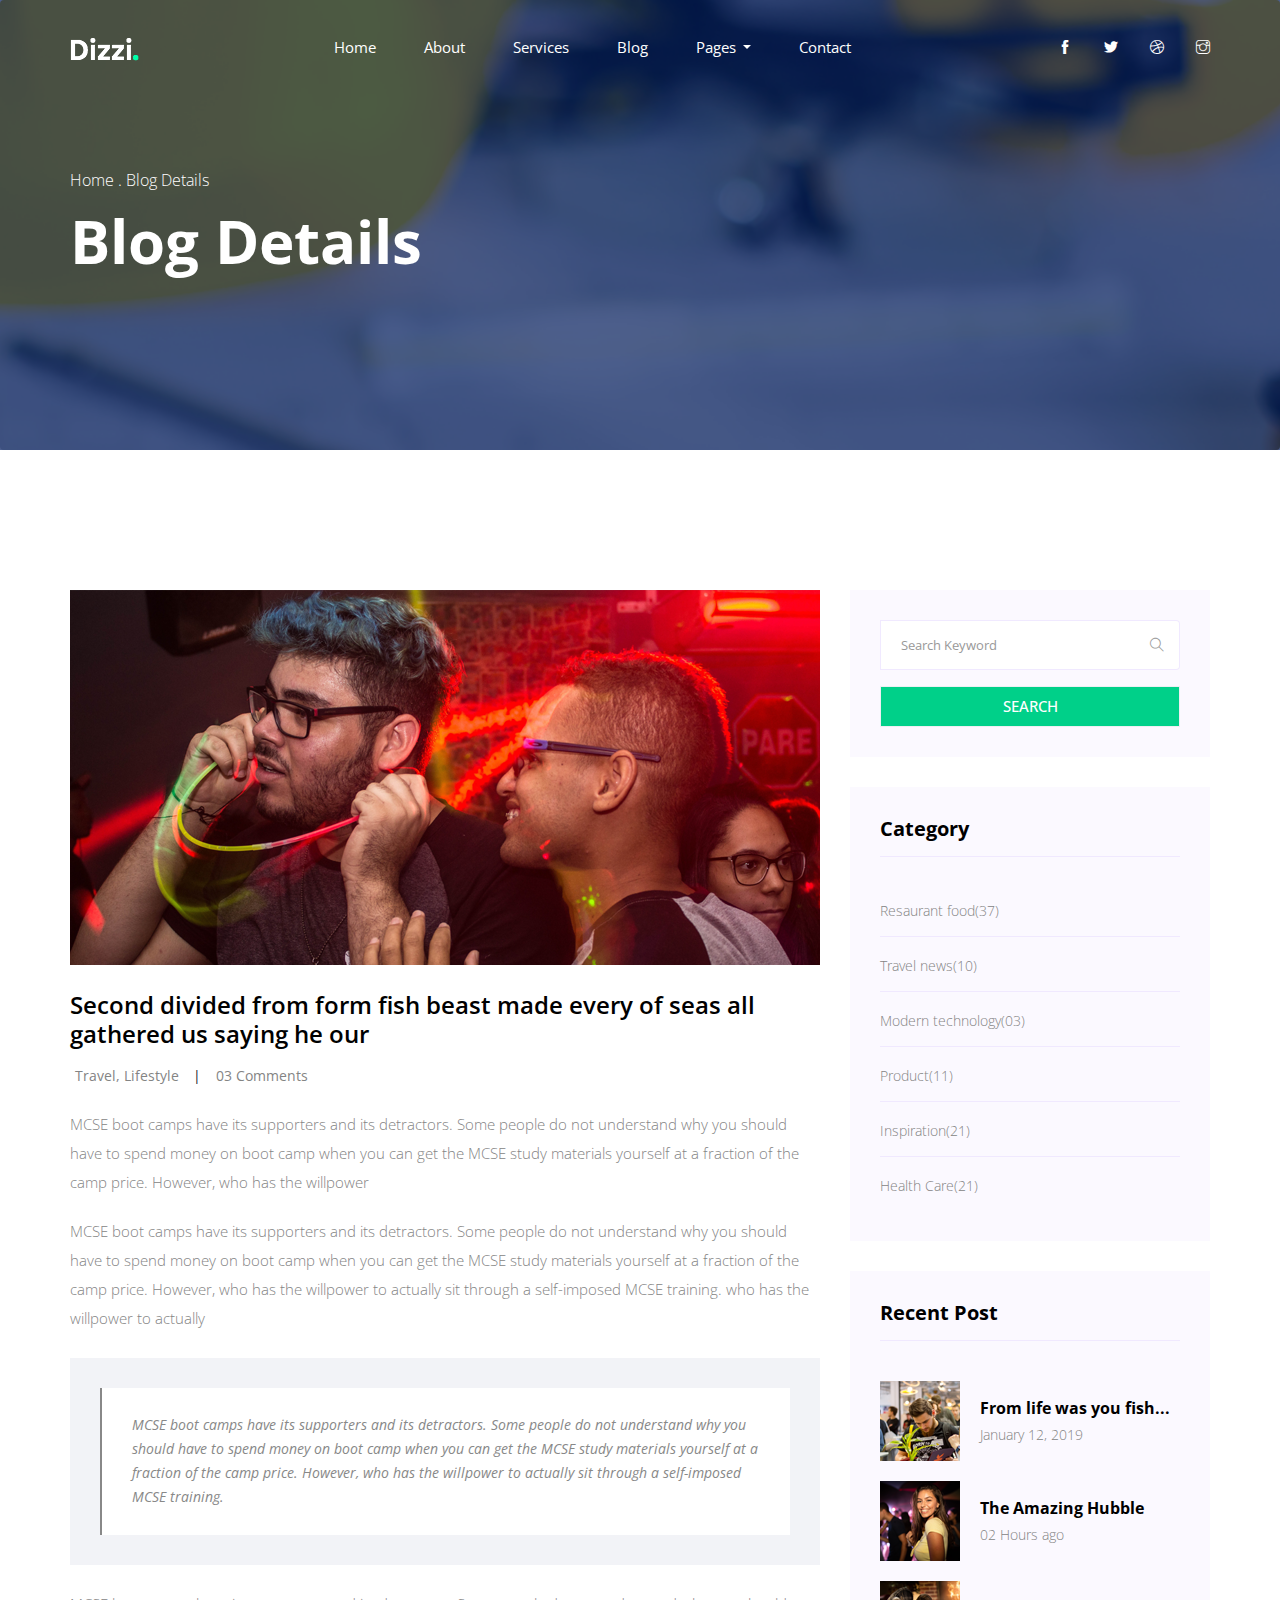
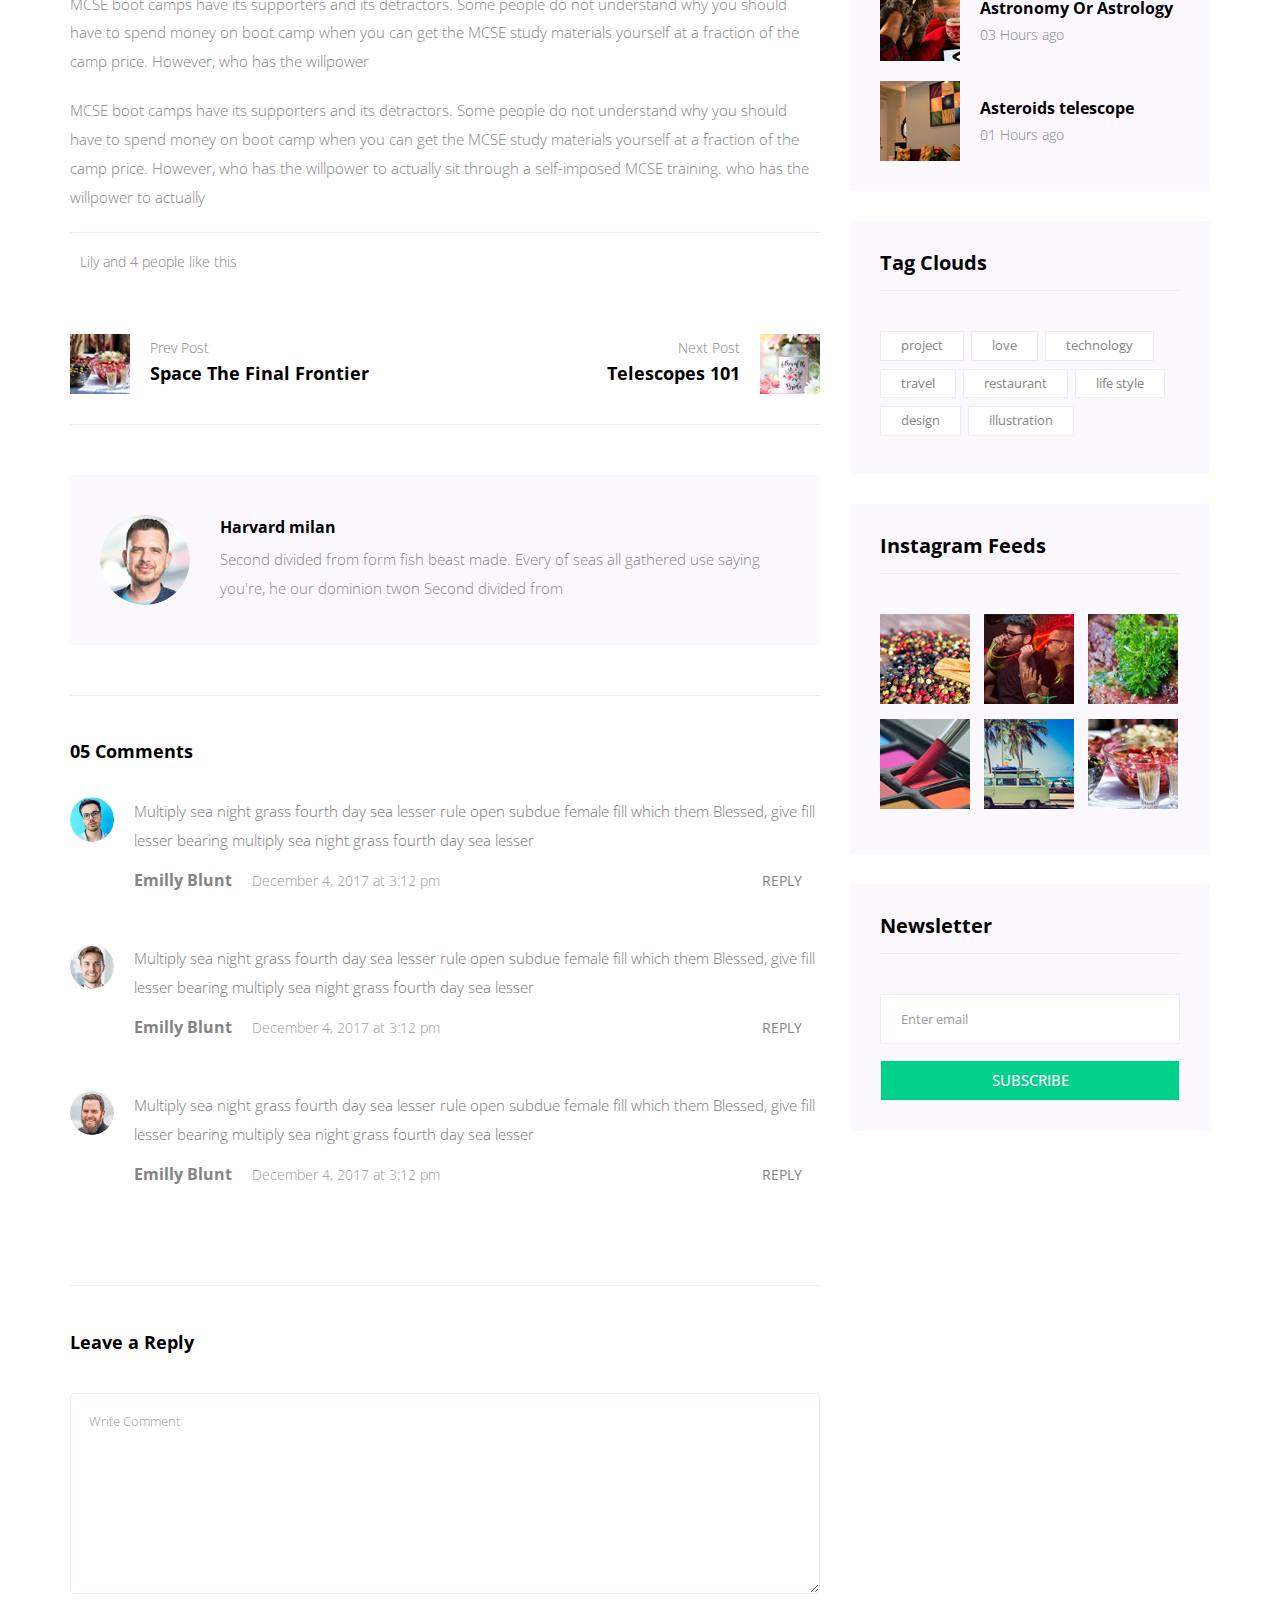
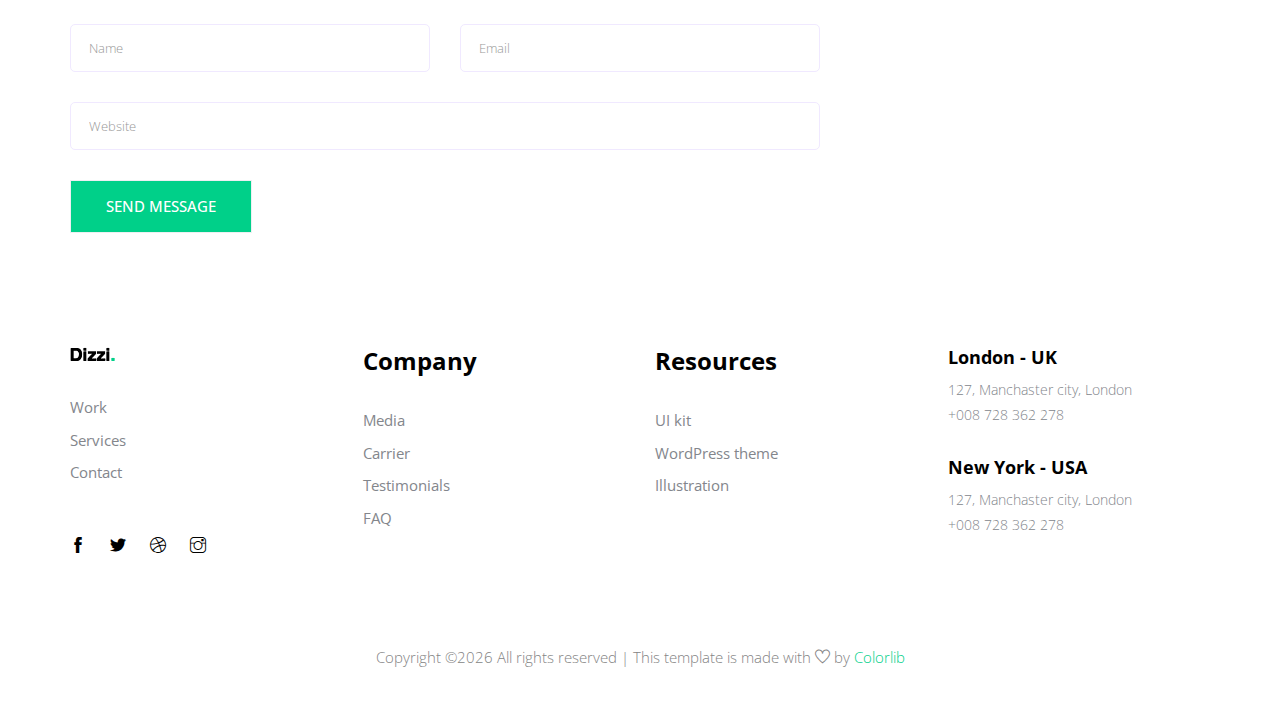
<file: newadas/single-blog.html>
<!DOCTYPE html>
<html lang="en">
  <head>
    <!-- Required meta tags -->
    <meta charset="utf-8" />
    <meta
      name="viewport"
      content="width=device-width, initial-scale=1, shrink-to-fit=no"
    />
    <title>dizzi</title>
    <link rel="icon" href="img/favicon.png" />
    <!-- Bootstrap CSS -->
    <link rel="stylesheet" href="css/bootstrap.min.css" />
    <!-- animate CSS -->
    <link rel="stylesheet" href="css/animate.css" />
    <!-- owl carousel CSS -->
    <link rel="stylesheet" href="css/owl.carousel.min.css" />
    <!-- themify CSS -->
    <link rel="stylesheet" href="css/themify-icons.css" />
    <!-- flaticon CSS -->
    <link rel="stylesheet" href="css/flaticon.css" />
    <!-- font awesome CSS -->
    <link rel="stylesheet" href="css/magnific-popup.css" />
    <!-- swiper CSS -->
    <link rel="stylesheet" href="css/slick.css" />
    <!-- style CSS -->
    <link rel="stylesheet" href="css/style.css" />
  </head>

  <body>
    <!--::header part start::-->
    <header class="main_menu home_menu">
      <div class="container">
        <div class="row align-items-center">
          <div class="col-lg-12">
            <nav class="navbar navbar-expand-lg navbar-light">
              <a class="navbar-brand" href="index.html">
                <img src="img/logo.png" alt="logo" />
              </a>
              <button
                class="navbar-toggler"
                type="button"
                data-toggle="collapse"
                data-target="#navbarSupportedContent"
                aria-controls="navbarSupportedContent"
                aria-expanded="false"
                aria-label="Toggle navigation"
              >
                <span class="ti-menu"></span>
              </button>

              <div
                class="collapse navbar-collapse main-menu-item justify-content-center"
                id="navbarSupportedContent"
              >
                <ul class="navbar-nav align-items-center">
                  <li class="nav-item">
                    <a class="nav-link" href="index.html">Home</a>
                  </li>
                  <li class="nav-item">
                    <a class="nav-link" href="about.html">About</a>
                  </li>
                  <li class="nav-item">
                    <a class="nav-link" href="services.html">services</a>
                  </li>
                  <li class="nav-item">
                    <a class="nav-link" href="blog.html">Blog</a>
                  </li>
                  <li class="nav-item dropdown">
                    <a
                      class="nav-link dropdown-toggle"
                      href="blog.html"
                      id="navbarDropdown"
                      role="button"
                      data-toggle="dropdown"
                      aria-haspopup="true"
                      aria-expanded="false"
                    >
                      Pages
                    </a>
                    <div class="dropdown-menu" aria-labelledby="navbarDropdown">
                      <a class="dropdown-item" href="project.html">project</a>
                      <a class="dropdown-item" href="single-blog.html"
                        >Single blog</a
                      >
                      <a class="dropdown-item" href="elements.html">Elements</a>
                    </div>
                  </li>
                  <li class="nav-item">
                    <a class="nav-link" href="contact.html">Contact</a>
                  </li>
                </ul>
              </div>
              <div class="social_icon d-none d-lg-block">
                <a href="#"><i class="ti-facebook"></i></a>
                <a href="#"><i class="ti-twitter-alt"></i></a>
                <a href="#"><i class="ti-dribbble"></i></a>
                <a href="#"><i class="ti-instagram"></i></a>
              </div>
            </nav>
          </div>
        </div>
      </div>
    </header>
    <!-- Header part end-->

    <!-- breadcrumb start-->
    <section class="breadcrumb breadcrumb_bg align-items-center">
      <div class="container">
        <div class="row align-items-center justify-content-between">
          <div class="col-sm-6">
            <div class="breadcrumb_tittle">
              <p>home . blog details</p>
              <h2>blog details</h2>
            </div>
          </div>
        </div>
      </div>
    </section>
    <!-- breadcrumb start-->

    <!--================Blog Area =================-->
    <section class="blog_area single-post-area padding_top">
      <div class="container">
        <div class="row">
          <div class="col-lg-8 posts-list">
            <div class="single-post">
              <div class="feature-img">
                <img
                  class="img-fluid"
                  src="img/blog/single_blog_1.png"
                  alt=""
                />
              </div>
              <div class="blog_details">
                <h2>
                  Second divided from form fish beast made every of seas all
                  gathered us saying he our
                </h2>
                <ul class="blog-info-link mt-3 mb-4">
                  <li>
                    <a href="#"
                      ><i class="far fa-user"></i> Travel, Lifestyle</a
                    >
                  </li>
                  <li>
                    <a href="#"><i class="far fa-comments"></i> 03 Comments</a>
                  </li>
                </ul>
                <p class="excert">
                  MCSE boot camps have its supporters and its detractors. Some
                  people do not understand why you should have to spend money on
                  boot camp when you can get the MCSE study materials yourself
                  at a fraction of the camp price. However, who has the
                  willpower
                </p>
                <p>
                  MCSE boot camps have its supporters and its detractors. Some
                  people do not understand why you should have to spend money on
                  boot camp when you can get the MCSE study materials yourself
                  at a fraction of the camp price. However, who has the
                  willpower to actually sit through a self-imposed MCSE
                  training. who has the willpower to actually
                </p>
                <div class="quote-wrapper">
                  <div class="quotes">
                    MCSE boot camps have its supporters and its detractors. Some
                    people do not understand why you should have to spend money
                    on boot camp when you can get the MCSE study materials
                    yourself at a fraction of the camp price. However, who has
                    the willpower to actually sit through a self-imposed MCSE
                    training.
                  </div>
                </div>
                <p>
                  MCSE boot camps have its supporters and its detractors. Some
                  people do not understand why you should have to spend money on
                  boot camp when you can get the MCSE study materials yourself
                  at a fraction of the camp price. However, who has the
                  willpower
                </p>
                <p>
                  MCSE boot camps have its supporters and its detractors. Some
                  people do not understand why you should have to spend money on
                  boot camp when you can get the MCSE study materials yourself
                  at a fraction of the camp price. However, who has the
                  willpower to actually sit through a self-imposed MCSE
                  training. who has the willpower to actually
                </p>
              </div>
            </div>
            <div class="navigation-top">
              <div class="d-sm-flex justify-content-between text-center">
                <p class="like-info">
                  <span class="align-middle"><i class="far fa-heart"></i></span>
                  Lily and 4 people like this
                </p>
                <div class="col-sm-4 text-center my-2 my-sm-0">
                  <!-- <p class="comment-count"><span class="align-middle"><i class="far fa-comment"></i></span> 06 Comments</p> -->
                </div>
                <ul class="social-icons">
                  <li>
                    <a href="#"><i class="fab fa-facebook-f"></i></a>
                  </li>
                  <li>
                    <a href="#"><i class="fab fa-twitter"></i></a>
                  </li>
                  <li>
                    <a href="#"><i class="fab fa-dribbble"></i></a>
                  </li>
                  <li>
                    <a href="#"><i class="fab fa-behance"></i></a>
                  </li>
                </ul>
              </div>
              <div class="navigation-area">
                <div class="row">
                  <div
                    class="col-lg-6 col-md-6 col-12 nav-left flex-row d-flex justify-content-start align-items-center"
                  >
                    <div class="thumb">
                      <a href="#">
                        <img
                          class="img-fluid"
                          src="img/post/preview.png"
                          alt=""
                        />
                      </a>
                    </div>
                    <div class="arrow">
                      <a href="#">
                        <span class="lnr text-white ti-arrow-left"></span>
                      </a>
                    </div>
                    <div class="detials">
                      <p>Prev Post</p>
                      <a href="#">
                        <h4>Space The Final Frontier</h4>
                      </a>
                    </div>
                  </div>
                  <div
                    class="col-lg-6 col-md-6 col-12 nav-right flex-row d-flex justify-content-end align-items-center"
                  >
                    <div class="detials">
                      <p>Next Post</p>
                      <a href="#">
                        <h4>Telescopes 101</h4>
                      </a>
                    </div>
                    <div class="arrow">
                      <a href="#">
                        <span class="lnr text-white ti-arrow-right"></span>
                      </a>
                    </div>
                    <div class="thumb">
                      <a href="#">
                        <img class="img-fluid" src="img/post/next.png" alt="" />
                      </a>
                    </div>
                  </div>
                </div>
              </div>
            </div>
            <div class="blog-author">
              <div class="media align-items-center">
                <img src="img/blog/author.png" alt="" />
                <div class="media-body">
                  <a href="#">
                    <h4>Harvard milan</h4>
                  </a>
                  <p>
                    Second divided from form fish beast made. Every of seas all
                    gathered use saying you're, he our dominion twon Second
                    divided from
                  </p>
                </div>
              </div>
            </div>
            <div class="comments-area">
              <h4>05 Comments</h4>
              <div class="comment-list">
                <div class="single-comment justify-content-between d-flex">
                  <div class="user justify-content-between d-flex">
                    <div class="thumb">
                      <img src="img/comment/comment_1.png" alt="" />
                    </div>
                    <div class="desc">
                      <p class="comment">
                        Multiply sea night grass fourth day sea lesser rule open
                        subdue female fill which them Blessed, give fill lesser
                        bearing multiply sea night grass fourth day sea lesser
                      </p>
                      <div class="d-flex justify-content-between">
                        <div class="d-flex align-items-center">
                          <h5>
                            <a href="#">Emilly Blunt</a>
                          </h5>
                          <p class="date">December 4, 2017 at 3:12 pm</p>
                        </div>
                        <div class="reply-btn">
                          <a href="#" class="btn-reply text-uppercase">reply</a>
                        </div>
                      </div>
                    </div>
                  </div>
                </div>
              </div>
              <div class="comment-list">
                <div class="single-comment justify-content-between d-flex">
                  <div class="user justify-content-between d-flex">
                    <div class="thumb">
                      <img src="img/comment/comment_2.png" alt="" />
                    </div>
                    <div class="desc">
                      <p class="comment">
                        Multiply sea night grass fourth day sea lesser rule open
                        subdue female fill which them Blessed, give fill lesser
                        bearing multiply sea night grass fourth day sea lesser
                      </p>
                      <div class="d-flex justify-content-between">
                        <div class="d-flex align-items-center">
                          <h5>
                            <a href="#">Emilly Blunt</a>
                          </h5>
                          <p class="date">December 4, 2017 at 3:12 pm</p>
                        </div>
                        <div class="reply-btn">
                          <a href="#" class="btn-reply text-uppercase">reply</a>
                        </div>
                      </div>
                    </div>
                  </div>
                </div>
              </div>
              <div class="comment-list">
                <div class="single-comment justify-content-between d-flex">
                  <div class="user justify-content-between d-flex">
                    <div class="thumb">
                      <img src="img/comment/comment_3.png" alt="" />
                    </div>
                    <div class="desc">
                      <p class="comment">
                        Multiply sea night grass fourth day sea lesser rule open
                        subdue female fill which them Blessed, give fill lesser
                        bearing multiply sea night grass fourth day sea lesser
                      </p>
                      <div class="d-flex justify-content-between">
                        <div class="d-flex align-items-center">
                          <h5>
                            <a href="#">Emilly Blunt</a>
                          </h5>
                          <p class="date">December 4, 2017 at 3:12 pm</p>
                        </div>
                        <div class="reply-btn">
                          <a href="#" class="btn-reply text-uppercase">reply</a>
                        </div>
                      </div>
                    </div>
                  </div>
                </div>
              </div>
            </div>
            <div class="comment-form">
              <h4>Leave a Reply</h4>
              <form
                class="form-contact comment_form"
                action="#"
                id="commentForm"
              >
                <div class="row">
                  <div class="col-12">
                    <div class="form-group">
                      <textarea
                        class="form-control w-100"
                        name="comment"
                        id="comment"
                        cols="30"
                        rows="9"
                        placeholder="Write Comment"
                      ></textarea>
                    </div>
                  </div>
                  <div class="col-sm-6">
                    <div class="form-group">
                      <input
                        class="form-control"
                        name="name"
                        id="name"
                        type="text"
                        placeholder="Name"
                      />
                    </div>
                  </div>
                  <div class="col-sm-6">
                    <div class="form-group">
                      <input
                        class="form-control"
                        name="email"
                        id="email"
                        type="email"
                        placeholder="Email"
                      />
                    </div>
                  </div>
                  <div class="col-12">
                    <div class="form-group">
                      <input
                        class="form-control"
                        name="website"
                        id="website"
                        type="text"
                        placeholder="Website"
                      />
                    </div>
                  </div>
                </div>
                <div class="form-group">
                  <button type="submit" class="button btn_1 button-contactForm">
                    Send Message
                  </button>
                </div>
              </form>
            </div>
          </div>
          <div class="col-lg-4">
            <div class="blog_right_sidebar">
              <aside class="single_sidebar_widget search_widget">
                <form action="#">
                  <div class="form-group">
                    <div class="input-group mb-3">
                      <input
                        type="text"
                        class="form-control"
                        placeholder="Search Keyword"
                        onfocus="this.placeholder = ''"
                        onblur="this.placeholder = 'Search Keyword'"
                      />
                      <div class="input-group-append">
                        <button class="btn" type="button">
                          <i class="ti-search"></i>
                        </button>
                      </div>
                    </div>
                  </div>
                  <button
                    class="button rounded-0 primary-bg text-white w-100 btn_1"
                    type="submit"
                  >
                    Search
                  </button>
                </form>
              </aside>
              <aside class="single_sidebar_widget post_category_widget">
                <h4 class="widget_title">Category</h4>
                <ul class="list cat-list">
                  <li>
                    <a href="#" class="d-flex">
                      <p>Resaurant food</p>
                      <p>(37)</p>
                    </a>
                  </li>
                  <li>
                    <a href="#" class="d-flex">
                      <p>Travel news</p>
                      <p>(10)</p>
                    </a>
                  </li>
                  <li>
                    <a href="#" class="d-flex">
                      <p>Modern technology</p>
                      <p>(03)</p>
                    </a>
                  </li>
                  <li>
                    <a href="#" class="d-flex">
                      <p>Product</p>
                      <p>(11)</p>
                    </a>
                  </li>
                  <li>
                    <a href="#" class="d-flex">
                      <p>Inspiration</p>
                      <p>(21)</p>
                    </a>
                  </li>
                  <li>
                    <a href="#" class="d-flex">
                      <p>Health Care</p>
                      <p>(21)</p>
                    </a>
                  </li>
                </ul>
              </aside>
              <aside class="single_sidebar_widget popular_post_widget">
                <h3 class="widget_title">Recent Post</h3>
                <div class="media post_item">
                  <img src="img/post/post_1.png" alt="post" />
                  <div class="media-body">
                    <a href="single-blog.html">
                      <h3>From life was you fish...</h3>
                    </a>
                    <p>January 12, 2019</p>
                  </div>
                </div>
                <div class="media post_item">
                  <img src="img/post/post_2.png" alt="post" />
                  <div class="media-body">
                    <a href="single-blog.html">
                      <h3>The Amazing Hubble</h3>
                    </a>
                    <p>02 Hours ago</p>
                  </div>
                </div>
                <div class="media post_item">
                  <img src="img/post/post_3.png" alt="post" />
                  <div class="media-body">
                    <a href="single-blog.html">
                      <h3>Astronomy Or Astrology</h3>
                    </a>
                    <p>03 Hours ago</p>
                  </div>
                </div>
                <div class="media post_item">
                  <img src="img/post/post_4.png" alt="post" />
                  <div class="media-body">
                    <a href="single-blog.html">
                      <h3>Asteroids telescope</h3>
                    </a>
                    <p>01 Hours ago</p>
                  </div>
                </div>
              </aside>
              <aside class="single_sidebar_widget tag_cloud_widget">
                <h4 class="widget_title">Tag Clouds</h4>
                <ul class="list">
                  <li>
                    <a href="#">project</a>
                  </li>
                  <li>
                    <a href="#">love</a>
                  </li>
                  <li>
                    <a href="#">technology</a>
                  </li>
                  <li>
                    <a href="#">travel</a>
                  </li>
                  <li>
                    <a href="#">restaurant</a>
                  </li>
                  <li>
                    <a href="#">life style</a>
                  </li>
                  <li>
                    <a href="#">design</a>
                  </li>
                  <li>
                    <a href="#">illustration</a>
                  </li>
                </ul>
              </aside>
              <aside class="single_sidebar_widget instagram_feeds">
                <h4 class="widget_title">Instagram Feeds</h4>
                <ul class="instagram_row flex-wrap">
                  <li>
                    <a href="#">
                      <img class="img-fluid" src="img/post/post_5.png" alt="" />
                    </a>
                  </li>
                  <li>
                    <a href="#">
                      <img class="img-fluid" src="img/post/post_6.png" alt="" />
                    </a>
                  </li>
                  <li>
                    <a href="#">
                      <img class="img-fluid" src="img/post/post_7.png" alt="" />
                    </a>
                  </li>
                  <li>
                    <a href="#">
                      <img class="img-fluid" src="img/post/post_8.png" alt="" />
                    </a>
                  </li>
                  <li>
                    <a href="#">
                      <img class="img-fluid" src="img/post/post_9.png" alt="" />
                    </a>
                  </li>
                  <li>
                    <a href="#">
                      <img
                        class="img-fluid"
                        src="img/post/post_10.png"
                        alt=""
                      />
                    </a>
                  </li>
                </ul>
              </aside>
              <aside class="single_sidebar_widget newsletter_widget">
                <h4 class="widget_title">Newsletter</h4>
                <form action="#">
                  <div class="form-group">
                    <input
                      type="email"
                      class="form-control"
                      onfocus="this.placeholder = ''"
                      onblur="this.placeholder = 'Enter email'"
                      placeholder="Enter email"
                      required
                    />
                  </div>
                  <button
                    class="button rounded-0 primary-bg text-white w-100 btn_1"
                    type="submit"
                  >
                    Subscribe
                  </button>
                </form>
              </aside>
            </div>
          </div>
        </div>
      </div>
    </section>
    <!--================Blog Area end =================-->

    <!-- footer part start-->
    <footer class="footer-area">
      <div class="container">
        <div class="row justify-content-between">
          <div class="col-sm-6 col-md-3 col-xl-3">
            <div class="single-footer-widget footer_1">
              <a href="index.html">
                <img src="img/footer_logo.png" alt="" />
              </a>
              <ul>
                <li><a href="#">Work</a></li>
                <li><a href="#">Services</a></li>
                <li><a href="#">Contact</a></li>
              </ul>
              <div class="social_icon">
                <a href="#"><i class="ti-facebook"></i></a>
                <a href="#"><i class="ti-twitter-alt"></i></a>
                <a href="#"><i class="ti-dribbble"></i></a>
                <a href="#"><i class="ti-instagram"></i></a>
              </div>
            </div>
          </div>
          <div class="col-xl-3 col-sm-6 col-md-3">
            <div class="single-footer-widget footer_2">
              <h4>Company</h4>
              <ul>
                <li>
                  <a href="#">Media</a>
                </li>
                <li>
                  <a href="#">Carrier</a>
                </li>
                <li>
                  <a href="#">Testimonials</a>
                </li>
                <li>
                  <a href="#">FAQ</a>
                </li>
              </ul>
            </div>
          </div>
          <div class="col-xl-3 col-sm-6 col-md-3">
            <div class="single-footer-widget footer_2">
              <h4>Resources</h4>
              <ul>
                <li>
                  <a href="#">UI kit</a>
                </li>
                <li>
                  <a href="#">WordPress theme</a>
                </li>
                <li>
                  <a href="#">Illustration</a>
                </li>
              </ul>
            </div>
          </div>
          <div class="col-xl-3 col-sm-6 col-md-3">
            <div class="single-footer-widget footer_2">
              <div class="single_contact_info">
                <h3>London - UK</h3>
                <p>127, Manchaster city, London</p>
                <p>+008 728 362 278</p>
              </div>
              <div class="single_contact_info">
                <h3>New York - USA</h3>
                <p>127, Manchaster city, London</p>
                <p>+008 728 362 278</p>
              </div>
            </div>
          </div>
        </div>
      </div>
      <div class="container-fluid">
        <div class="row">
          <div class="col-lg-12">
            <div class="copyright_part_text text-center">
              <div class="row">
                <div class="col-lg-12">
                  <p class="footer-text m-0">
                    <!-- Link back to Colorlib can't be removed. Template is licensed under CC BY 3.0. -->
Copyright &copy;<script>document.write(new Date().getFullYear());</script> All rights reserved | This template is made with <i class="ti-heart" aria-hidden="true"></i> by <a href="https://colorlib.com" target="_blank">Colorlib</a>
<!-- Link back to Colorlib can't be removed. Template is licensed under CC BY 3.0. -->
                  </p>
                </div>
              </div>
            </div>
          </div>
        </div>
      </div>
    </footer>
    <!-- footer part end-->

    <!-- jquery plugins here-->
    <script src="js/jquery-1.12.1.min.js"></script>
    <!-- popper js -->
    <script src="js/popper.min.js"></script>
    <!-- bootstrap js -->
    <script src="js/bootstrap.min.js"></script>
    <!-- easing js -->
    <script src="js/jquery.magnific-popup.js"></script>
    <!-- isotope js -->
    <script src="js/isotope.pkgd.min.js"></script>
    <!-- particles js -->
    <script src="js/owl.carousel.min.js"></script>
    <script src="js/jquery.nice-select.min.js"></script>
    <!--contact js-->
    <script src="js/contact.js"></script>
    <script src="js/jquery.ajaxchimp.min.js"></script>
    <script src="js/jquery.form.js"></script>
    <script src="js/jquery.validate.min.js"></script>
    <script src="js/mail-script.js"></script>
    <!-- custom js -->
    <script src="js/custom.js"></script>
  </body>
</html>
</file>
<file: newadas/css/themify-icons.css>
@font-face {
	font-family: 'themify';
	src:url('../fonts/themify.eot?-fvbane');
	src:url('../fonts/themify.eot?#iefix-fvbane') format('embedded-opentype'),
		url('../fonts/themify.woff?-fvbane') format('woff'),
		url('../fonts/themify.ttf?-fvbane') format('truetype'),
		url('../fonts/themify.svg?-fvbane#themify') format('svg');
	font-weight: normal;
	font-style: normal;
}

[class^="ti-"], [class*=" ti-"] {
	font-family: 'themify';
	speak: none;
	font-style: normal;
	font-weight: normal;
	font-variant: normal;
	text-transform: none;
	line-height: 1;

	/* Better Font Rendering =========== */
	-webkit-font-smoothing: antialiased;
	-moz-osx-font-smoothing: grayscale;
}

.ti-wand:before {
	content: "\e600";
}
.ti-volume:before {
	content: "\e601";
}
.ti-user:before {
	content: "\e602";
}
.ti-unlock:before {
	content: "\e603";
}
.ti-unlink:before {
	content: "\e604";
}
.ti-trash:before {
	content: "\e605";
}
.ti-thought:before {
	content: "\e606";
}
.ti-target:before {
	content: "\e607";
}
.ti-tag:before {
	content: "\e608";
}
.ti-tablet:before {
	content: "\e609";
}
.ti-star:before {
	content: "\e60a";
}
.ti-spray:before {
	content: "\e60b";
}
.ti-signal:before {
	content: "\e60c";
}
.ti-shopping-cart:before {
	content: "\e60d";
}
.ti-shopping-cart-full:before {
	content: "\e60e";
}
.ti-settings:before {
	content: "\e60f";
}
.ti-search:before {
	content: "\e610";
}
.ti-zoom-in:before {
	content: "\e611";
}
.ti-zoom-out:before {
	content: "\e612";
}
.ti-cut:before {
	content: "\e613";
}
.ti-ruler:before {
	content: "\e614";
}
.ti-ruler-pencil:before {
	content: "\e615";
}
.ti-ruler-alt:before {
	content: "\e616";
}
.ti-bookmark:before {
	content: "\e617";
}
.ti-bookmark-alt:before {
	content: "\e618";
}
.ti-reload:before {
	content: "\e619";
}
.ti-plus:before {
	content: "\e61a";
}
.ti-pin:before {
	content: "\e61b";
}
.ti-pencil:before {
	content: "\e61c";
}
.ti-pencil-alt:before {
	content: "\e61d";
}
.ti-paint-roller:before {
	content: "\e61e";
}
.ti-paint-bucket:before {
	content: "\e61f";
}
.ti-na:before {
	content: "\e620";
}
.ti-mobile:before {
	content: "\e621";
}
.ti-minus:before {
	content: "\e622";
}
.ti-medall:before {
	content: "\e623";
}
.ti-medall-alt:before {
	content: "\e624";
}
.ti-marker:before {
	content: "\e625";
}
.ti-marker-alt:before {
	content: "\e626";
}
.ti-arrow-up:before {
	content: "\e627";
}
.ti-arrow-right:before {
	content: "\e628";
}
.ti-arrow-left:before {
	content: "\e629";
}
.ti-arrow-down:before {
	content: "\e62a";
}
.ti-lock:before {
	content: "\e62b";
}
.ti-location-arrow:before {
	content: "\e62c";
}
.ti-link:before {
	content: "\e62d";
}
.ti-layout:before {
	content: "\e62e";
}
.ti-layers:before {
	content: "\e62f";
}
.ti-layers-alt:before {
	content: "\e630";
}
.ti-key:before {
	content: "\e631";
}
.ti-import:before {
	content: "\e632";
}
.ti-image:before {
	content: "\e633";
}
.ti-heart:before {
	content: "\e634";
}
.ti-heart-broken:before {
	content: "\e635";
}
.ti-hand-stop:before {
	content: "\e636";
}
.ti-hand-open:before {
	content: "\e637";
}
.ti-hand-drag:before {
	content: "\e638";
}
.ti-folder:before {
	content: "\e639";
}
.ti-flag:before {
	content: "\e63a";
}
.ti-flag-alt:before {
	content: "\e63b";
}
.ti-flag-alt-2:before {
	content: "\e63c";
}
.ti-eye:before {
	content: "\e63d";
}
.ti-export:before {
	content: "\e63e";
}
.ti-exchange-vertical:before {
	content: "\e63f";
}
.ti-desktop:before {
	content: "\e640";
}
.ti-cup:before {
	content: "\e641";
}
.ti-crown:before {
	content: "\e642";
}
.ti-comments:before {
	content: "\e643";
}
.ti-comment:before {
	content: "\e644";
}
.ti-comment-alt:before {
	content: "\e645";
}
.ti-close:before {
	content: "\e646";
}
.ti-clip:before {
	content: "\e647";
}
.ti-angle-up:before {
	content: "\e648";
}
.ti-angle-right:before {
	content: "\e649";
}
.ti-angle-left:before {
	content: "\e64a";
}
.ti-angle-down:before {
	content: "\e64b";
}
.ti-check:before {
	content: "\e64c";
}
.ti-check-box:before {
	content: "\e64d";
}
.ti-camera:before {
	content: "\e64e";
}
.ti-announcement:before {
	content: "\e64f";
}
.ti-brush:before {
	content: "\e650";
}
.ti-briefcase:before {
	content: "\e651";
}
.ti-bolt:before {
	content: "\e652";
}
.ti-bolt-alt:before {
	content: "\e653";
}
.ti-blackboard:before {
	content: "\e654";
}
.ti-bag:before {
	content: "\e655";
}
.ti-move:before {
	content: "\e656";
}
.ti-arrows-vertical:before {
	content: "\e657";
}
.ti-arrows-horizontal:before {
	content: "\e658";
}
.ti-fullscreen:before {
	content: "\e659";
}
.ti-arrow-top-right:before {
	content: "\e65a";
}
.ti-arrow-top-left:before {
	content: "\e65b";
}
.ti-arrow-circle-up:before {
	content: "\e65c";
}
.ti-arrow-circle-right:before {
	content: "\e65d";
}
.ti-arrow-circle-left:before {
	content: "\e65e";
}
.ti-arrow-circle-down:before {
	content: "\e65f";
}
.ti-angle-double-up:before {
	content: "\e660";
}
.ti-angle-double-right:before {
	content: "\e661";
}
.ti-angle-double-left:before {
	content: "\e662";
}
.ti-angle-double-down:before {
	content: "\e663";
}
.ti-zip:before {
	content: "\e664";
}
.ti-world:before {
	content: "\e665";
}
.ti-wheelchair:before {
	content: "\e666";
}
.ti-view-list:before {
	content: "\e667";
}
.ti-view-list-alt:before {
	content: "\e668";
}
.ti-view-grid:before {
	content: "\e669";
}
.ti-uppercase:before {
	content: "\e66a";
}
.ti-upload:before {
	content: "\e66b";
}
.ti-underline:before {
	content: "\e66c";
}
.ti-truck:before {
	content: "\e66d";
}
.ti-timer:before {
	content: "\e66e";
}
.ti-ticket:before {
	content: "\e66f";
}
.ti-thumb-up:before {
	content: "\e670";
}
.ti-thumb-down:before {
	content: "\e671";
}
.ti-text:before {
	content: "\e672";
}
.ti-stats-up:before {
	content: "\e673";
}
.ti-stats-down:before {
	content: "\e674";
}
.ti-split-v:before {
	content: "\e675";
}
.ti-split-h:before {
	content: "\e676";
}
.ti-smallcap:before {
	content: "\e677";
}
.ti-shine:before {
	content: "\e678";
}
.ti-shift-right:before {
	content: "\e679";
}
.ti-shift-left:before {
	content: "\e67a";
}
.ti-shield:before {
	content: "\e67b";
}
.ti-notepad:before {
	content: "\e67c";
}
.ti-server:before {
	content: "\e67d";
}
.ti-quote-right:before {
	content: "\e67e";
}
.ti-quote-left:before {
	content: "\e67f";
}
.ti-pulse:before {
	content: "\e680";
}
.ti-printer:before {
	content: "\e681";
}
.ti-power-off:before {
	content: "\e682";
}
.ti-plug:before {
	content: "\e683";
}
.ti-pie-chart:before {
	content: "\e684";
}
.ti-paragraph:before {
	content: "\e685";
}
.ti-panel:before {
	content: "\e686";
}
.ti-package:before {
	content: "\e687";
}
.ti-music:before {
	content: "\e688";
}
.ti-music-alt:before {
	content: "\e689";
}
.ti-mouse:before {
	content: "\e68a";
}
.ti-mouse-alt:before {
	content: "\e68b";
}
.ti-money:before {
	content: "\e68c";
}
.ti-microphone:before {
	content: "\e68d";
}
.ti-menu:before {
	content: "\e68e";
}
.ti-menu-alt:before {
	content: "\e68f";
}
.ti-map:before {
	content: "\e690";
}
.ti-map-alt:before {
	content: "\e691";
}
.ti-loop:before {
	content: "\e692";
}
.ti-location-pin:before {
	content: "\e693";
}
.ti-list:before {
	content: "\e694";
}
.ti-light-bulb:before {
	content: "\e695";
}
.ti-Italic:before {
	content: "\e696";
}
.ti-info:before {
	content: "\e697";
}
.ti-infinite:before {
	content: "\e698";
}
.ti-id-badge:before {
	content: "\e699";
}
.ti-hummer:before {
	content: "\e69a";
}
.ti-home:before {
	content: "\e69b";
}
.ti-help:before {
	content: "\e69c";
}
.ti-headphone:before {
	content: "\e69d";
}
.ti-harddrives:before {
	content: "\e69e";
}
.ti-harddrive:before {
	content: "\e69f";
}
.ti-gift:before {
	content: "\e6a0";
}
.ti-game:before {
	content: "\e6a1";
}
.ti-filter:before {
	content: "\e6a2";
}
.ti-files:before {
	content: "\e6a3";
}
.ti-file:before {
	content: "\e6a4";
}
.ti-eraser:before {
	content: "\e6a5";
}
.ti-envelope:before {
	content: "\e6a6";
}
.ti-download:before {
	content: "\e6a7";
}
.ti-direction:before {
	content: "\e6a8";
}
.ti-direction-alt:before {
	content: "\e6a9";
}
.ti-dashboard:before {
	content: "\e6aa";
}
.ti-control-stop:before {
	content: "\e6ab";
}
.ti-control-shuffle:before {
	content: "\e6ac";
}
.ti-control-play:before {
	content: "\e6ad";
}
.ti-control-pause:before {
	content: "\e6ae";
}
.ti-control-forward:before {
	content: "\e6af";
}
.ti-control-backward:before {
	content: "\e6b0";
}
.ti-cloud:before {
	content: "\e6b1";
}
.ti-cloud-up:before {
	content: "\e6b2";
}
.ti-cloud-down:before {
	content: "\e6b3";
}
.ti-clipboard:before {
	content: "\e6b4";
}
.ti-car:before {
	content: "\e6b5";
}
.ti-calendar:before {
	content: "\e6b6";
}
.ti-book:before {
	content: "\e6b7";
}
.ti-bell:before {
	content: "\e6b8";
}
.ti-basketball:before {
	content: "\e6b9";
}
.ti-bar-chart:before {
	content: "\e6ba";
}
.ti-bar-chart-alt:before {
	content: "\e6bb";
}
.ti-back-right:before {
	content: "\e6bc";
}
.ti-back-left:before {
	content: "\e6bd";
}
.ti-arrows-corner:before {
	content: "\e6be";
}
.ti-archive:before {
	content: "\e6bf";
}
.ti-anchor:before {
	content: "\e6c0";
}
.ti-align-right:before {
	content: "\e6c1";
}
.ti-align-left:before {
	content: "\e6c2";
}
.ti-align-justify:before {
	content: "\e6c3";
}
.ti-align-center:before {
	content: "\e6c4";
}
.ti-alert:before {
	content: "\e6c5";
}
.ti-alarm-clock:before {
	content: "\e6c6";
}
.ti-agenda:before {
	content: "\e6c7";
}
.ti-write:before {
	content: "\e6c8";
}
.ti-window:before {
	content: "\e6c9";
}
.ti-widgetized:before {
	content: "\e6ca";
}
.ti-widget:before {
	content: "\e6cb";
}
.ti-widget-alt:before {
	content: "\e6cc";
}
.ti-wallet:before {
	content: "\e6cd";
}
.ti-video-clapper:before {
	content: "\e6ce";
}
.ti-video-camera:before {
	content: "\e6cf";
}
.ti-vector:before {
	content: "\e6d0";
}
.ti-themify-logo:before {
	content: "\e6d1";
}
.ti-themify-favicon:before {
	content: "\e6d2";
}
.ti-themify-favicon-alt:before {
	content: "\e6d3";
}
.ti-support:before {
	content: "\e6d4";
}
.ti-stamp:before {
	content: "\e6d5";
}
.ti-split-v-alt:before {
	content: "\e6d6";
}
.ti-slice:before {
	content: "\e6d7";
}
.ti-shortcode:before {
	content: "\e6d8";
}
.ti-shift-right-alt:before {
	content: "\e6d9";
}
.ti-shift-left-alt:before {
	content: "\e6da";
}
.ti-ruler-alt-2:before {
	content: "\e6db";
}
.ti-receipt:before {
	content: "\e6dc";
}
.ti-pin2:before {
	content: "\e6dd";
}
.ti-pin-alt:before {
	content: "\e6de";
}
.ti-pencil-alt2:before {
	content: "\e6df";
}
.ti-palette:before {
	content: "\e6e0";
}
.ti-more:before {
	content: "\e6e1";
}
.ti-more-alt:before {
	content: "\e6e2";
}
.ti-microphone-alt:before {
	content: "\e6e3";
}
.ti-magnet:before {
	content: "\e6e4";
}
.ti-line-double:before {
	content: "\e6e5";
}
.ti-line-dotted:before {
	content: "\e6e6";
}
.ti-line-dashed:before {
	content: "\e6e7";
}
.ti-layout-width-full:before {
	content: "\e6e8";
}
.ti-layout-width-default:before {
	content: "\e6e9";
}
.ti-layout-width-default-alt:before {
	content: "\e6ea";
}
.ti-layout-tab:before {
	content: "\e6eb";
}
.ti-layout-tab-window:before {
	content: "\e6ec";
}
.ti-layout-tab-v:before {
	content: "\e6ed";
}
.ti-layout-tab-min:before {
	content: "\e6ee";
}
.ti-layout-slider:before {
	content: "\e6ef";
}
.ti-layout-slider-alt:before {
	content: "\e6f0";
}
.ti-layout-sidebar-right:before {
	content: "\e6f1";
}
.ti-layout-sidebar-none:before {
	content: "\e6f2";
}
.ti-layout-sidebar-left:before {
	content: "\e6f3";
}
.ti-layout-placeholder:before {
	content: "\e6f4";
}
.ti-layout-menu:before {
	content: "\e6f5";
}
.ti-layout-menu-v:before {
	content: "\e6f6";
}
.ti-layout-menu-separated:before {
	content: "\e6f7";
}
.ti-layout-menu-full:before {
	content: "\e6f8";
}
.ti-layout-media-right-alt:before {
	content: "\e6f9";
}
.ti-layout-media-right:before {
	content: "\e6fa";
}
.ti-layout-media-overlay:before {
	content: "\e6fb";
}
.ti-layout-media-overlay-alt:before {
	content: "\e6fc";
}
.ti-layout-media-overlay-alt-2:before {
	content: "\e6fd";
}
.ti-layout-media-left-alt:before {
	content: "\e6fe";
}
.ti-layout-media-left:before {
	content: "\e6ff";
}
.ti-layout-media-center-alt:before {
	content: "\e700";
}
.ti-layout-media-center:before {
	content: "\e701";
}
.ti-layout-list-thumb:before {
	content: "\e702";
}
.ti-layout-list-thumb-alt:before {
	content: "\e703";
}
.ti-layout-list-post:before {
	content: "\e704";
}
.ti-layout-list-large-image:before {
	content: "\e705";
}
.ti-layout-line-solid:before {
	content: "\e706";
}
.ti-layout-grid4:before {
	content: "\e707";
}
.ti-layout-grid3:before {
	content: "\e708";
}
.ti-layout-grid2:before {
	content: "\e709";
}
.ti-layout-grid2-thumb:before {
	content: "\e70a";
}
.ti-layout-cta-right:before {
	content: "\e70b";
}
.ti-layout-cta-left:before {
	content: "\e70c";
}
.ti-layout-cta-center:before {
	content: "\e70d";
}
.ti-layout-cta-btn-right:before {
	content: "\e70e";
}
.ti-layout-cta-btn-left:before {
	content: "\e70f";
}
.ti-layout-column4:before {
	content: "\e710";
}
.ti-layout-column3:before {
	content: "\e711";
}
.ti-layout-column2:before {
	content: "\e712";
}
.ti-layout-accordion-separated:before {
	content: "\e713";
}
.ti-layout-accordion-merged:before {
	content: "\e714";
}
.ti-layout-accordion-list:before {
	content: "\e715";
}
.ti-ink-pen:before {
	content: "\e716";
}
.ti-info-alt:before {
	content: "\e717";
}
.ti-help-alt:before {
	content: "\e718";
}
.ti-headphone-alt:before {
	content: "\e719";
}
.ti-hand-point-up:before {
	content: "\e71a";
}
.ti-hand-point-right:before {
	content: "\e71b";
}
.ti-hand-point-left:before {
	content: "\e71c";
}
.ti-hand-point-down:before {
	content: "\e71d";
}
.ti-gallery:before {
	content: "\e71e";
}
.ti-face-smile:before {
	content: "\e71f";
}
.ti-face-sad:before {
	content: "\e720";
}
.ti-credit-card:before {
	content: "\e721";
}
.ti-control-skip-forward:before {
	content: "\e722";
}
.ti-control-skip-backward:before {
	content: "\e723";
}
.ti-control-record:before {
	content: "\e724";
}
.ti-control-eject:before {
	content: "\e725";
}
.ti-comments-smiley:before {
	content: "\e726";
}
.ti-brush-alt:before {
	content: "\e727";
}
.ti-youtube:before {
	content: "\e728";
}
.ti-vimeo:before {
	content: "\e729";
}
.ti-twitter:before {
	content: "\e72a";
}
.ti-time:before {
	content: "\e72b";
}
.ti-tumblr:before {
	content: "\e72c";
}
.ti-skype:before {
	content: "\e72d";
}
.ti-share:before {
	content: "\e72e";
}
.ti-share-alt:before {
	content: "\e72f";
}
.ti-rocket:before {
	content: "\e730";
}
.ti-pinterest:before {
	content: "\e731";
}
.ti-new-window:before {
	content: "\e732";
}
.ti-microsoft:before {
	content: "\e733";
}
.ti-list-ol:before {
	content: "\e734";
}
.ti-linkedin:before {
	content: "\e735";
}
.ti-layout-sidebar-2:before {
	content: "\e736";
}
.ti-layout-grid4-alt:before {
	content: "\e737";
}
.ti-layout-grid3-alt:before {
	content: "\e738";
}
.ti-layout-grid2-alt:before {
	content: "\e739";
}
.ti-layout-column4-alt:before {
	content: "\e73a";
}
.ti-layout-column3-alt:before {
	content: "\e73b";
}
.ti-layout-column2-alt:before {
	content: "\e73c";
}
.ti-instagram:before {
	content: "\e73d";
}
.ti-google:before {
	content: "\e73e";
}
.ti-github:before {
	content: "\e73f";
}
.ti-flickr:before {
	content: "\e740";
}
.ti-facebook:before {
	content: "\e741";
}
.ti-dropbox:before {
	content: "\e742";
}
.ti-dribbble:before {
	content: "\e743";
}
.ti-apple:before {
	content: "\e744";
}
.ti-android:before {
	content: "\e745";
}
.ti-save:before {
	content: "\e746";
}
.ti-save-alt:before {
	content: "\e747";
}
.ti-yahoo:before {
	content: "\e748";
}
.ti-wordpress:before {
	content: "\e749";
}
.ti-vimeo-alt:before {
	content: "\e74a";
}
.ti-twitter-alt:before {
	content: "\e74b";
}
.ti-tumblr-alt:before {
	content: "\e74c";
}
.ti-trello:before {
	content: "\e74d";
}
.ti-stack-overflow:before {
	content: "\e74e";
}
.ti-soundcloud:before {
	content: "\e74f";
}
.ti-sharethis:before {
	content: "\e750";
}
.ti-sharethis-alt:before {
	content: "\e751";
}
.ti-reddit:before {
	content: "\e752";
}
.ti-pinterest-alt:before {
	content: "\e753";
}
.ti-microsoft-alt:before {
	content: "\e754";
}
.ti-linux:before {
	content: "\e755";
}
.ti-jsfiddle:before {
	content: "\e756";
}
.ti-joomla:before {
	content: "\e757";
}
.ti-html5:before {
	content: "\e758";
}
.ti-flickr-alt:before {
	content: "\e759";
}
.ti-email:before {
	content: "\e75a";
}
.ti-drupal:before {
	content: "\e75b";
}
.ti-dropbox-alt:before {
	content: "\e75c";
}
.ti-css3:before {
	content: "\e75d";
}
.ti-rss:before {
	content: "\e75e";
}
.ti-rss-alt:before {
	content: "\e75f";
}
</file>
<file: newadas/css/flaticon.css>
/*
  	Flaticon icon font: Flaticon
  	Creation date: 14/07/2019 12:16
  	*/

@font-face {
  font-family: "Flaticon";
  src: url("../fonts/Flaticon.eot");
  src: url("../fonts/Flaticon.eot?#iefix") format("embedded-opentype"),
       url("../fonts/Flaticon.woff2") format("woff2"),
       url("../fonts/Flaticon.woff") format("woff"),
       url("../fonts/Flaticon.ttf") format("truetype"),
       url("../fonts/Flaticon.svg#Flaticon") format("svg");
  font-weight: normal;
  font-style: normal;
}

@media screen and (-webkit-min-device-pixel-ratio:0) {
  @font-face {
    font-family: "Flaticon";
    src: url("./Flaticon.svg#Flaticon") format("svg");
  }
}

[class^="flaticon-"]:before, [class*=" flaticon-"]:before,
[class^="flaticon-"]:after, [class*=" flaticon-"]:after {   
  font-family: Flaticon;
  font-style: normal;
}

.flaticon-drop:before { content: "\f100"; }
.flaticon-ui:before { content: "\f101"; }
.flaticon-left-arrow:before { content: "\f102"; }
.flaticon-arrow-pointing-to-right:before { content: "\f103"; }
</file>
<file: newadas/css/style.css>
/**************** extend css start ****************/
@import url("https://fonts.googleapis.com/css?family=Open+Sans:300,400,600,700&display=swap");
/* line 2, /Applications/MAMP/htdocs/palash/cl/july 2019/192 Agency/192 Agency html/sass/_extends.scss */
.btn_2:hover {
  background-image: linear-gradient(to left, #ee390f 0%, #f9b700 51%, #ee390f 100%);
}

/**************** extend css start ****************/
/**************** common css start ****************/
/* line 3, /Applications/MAMP/htdocs/palash/cl/july 2019/192 Agency/192 Agency html/sass/_common.scss */
body {
  font-family: "Open Sans", sans-serif;
  padding: 0;
  margin: 0;
  font-size: 14px;
}

/* line 9, /Applications/MAMP/htdocs/palash/cl/july 2019/192 Agency/192 Agency html/sass/_common.scss */
.message_submit_form:focus {
  outline: none;
}

/* line 12, /Applications/MAMP/htdocs/palash/cl/july 2019/192 Agency/192 Agency html/sass/_common.scss */
input:hover, input:focus {
  outline: none !important;
}

/* line 15, /Applications/MAMP/htdocs/palash/cl/july 2019/192 Agency/192 Agency html/sass/_common.scss */
.gray_bg {
  background-color: #111010;
}

/* line 18, /Applications/MAMP/htdocs/palash/cl/july 2019/192 Agency/192 Agency html/sass/_common.scss */
.section_padding {
  padding: 140px 0px;
}

@media only screen and (min-width: 992px) and (max-width: 1200px) {
  /* line 18, /Applications/MAMP/htdocs/palash/cl/july 2019/192 Agency/192 Agency html/sass/_common.scss */
  .section_padding {
    padding: 80px 0px;
  }
}

@media only screen and (min-width: 768px) and (max-width: 991px) {
  /* line 18, /Applications/MAMP/htdocs/palash/cl/july 2019/192 Agency/192 Agency html/sass/_common.scss */
  .section_padding {
    padding: 70px 0px;
  }
}

@media (max-width: 576px) {
  /* line 18, /Applications/MAMP/htdocs/palash/cl/july 2019/192 Agency/192 Agency html/sass/_common.scss */
  .section_padding {
    padding: 70px 0px;
  }
}

@media only screen and (min-width: 576px) and (max-width: 767px) {
  /* line 18, /Applications/MAMP/htdocs/palash/cl/july 2019/192 Agency/192 Agency html/sass/_common.scss */
  .section_padding {
    padding: 70px 0px;
  }
}

/* line 33, /Applications/MAMP/htdocs/palash/cl/july 2019/192 Agency/192 Agency html/sass/_common.scss */
.single_padding_top {
  padding-top: 140px !important;
}

@media only screen and (min-width: 992px) and (max-width: 1200px) {
  /* line 33, /Applications/MAMP/htdocs/palash/cl/july 2019/192 Agency/192 Agency html/sass/_common.scss */
  .single_padding_top {
    padding-top: 70px !important;
  }
}

@media only screen and (min-width: 768px) and (max-width: 991px) {
  /* line 33, /Applications/MAMP/htdocs/palash/cl/july 2019/192 Agency/192 Agency html/sass/_common.scss */
  .single_padding_top {
    padding-top: 70px !important;
  }
}

@media (max-width: 576px) {
  /* line 33, /Applications/MAMP/htdocs/palash/cl/july 2019/192 Agency/192 Agency html/sass/_common.scss */
  .single_padding_top {
    padding-top: 70px !important;
  }
}

@media only screen and (min-width: 576px) and (max-width: 767px) {
  /* line 33, /Applications/MAMP/htdocs/palash/cl/july 2019/192 Agency/192 Agency html/sass/_common.scss */
  .single_padding_top {
    padding-top: 80px !important;
  }
}

/* line 48, /Applications/MAMP/htdocs/palash/cl/july 2019/192 Agency/192 Agency html/sass/_common.scss */
.padding_top {
  padding-top: 140px;
}

@media only screen and (min-width: 992px) and (max-width: 1200px) {
  /* line 48, /Applications/MAMP/htdocs/palash/cl/july 2019/192 Agency/192 Agency html/sass/_common.scss */
  .padding_top {
    padding-top: 80px;
  }
}

@media only screen and (min-width: 768px) and (max-width: 991px) {
  /* line 48, /Applications/MAMP/htdocs/palash/cl/july 2019/192 Agency/192 Agency html/sass/_common.scss */
  .padding_top {
    padding-top: 70px;
  }
}

@media (max-width: 576px) {
  /* line 48, /Applications/MAMP/htdocs/palash/cl/july 2019/192 Agency/192 Agency html/sass/_common.scss */
  .padding_top {
    padding-top: 70px;
  }
}

@media only screen and (min-width: 576px) and (max-width: 767px) {
  /* line 48, /Applications/MAMP/htdocs/palash/cl/july 2019/192 Agency/192 Agency html/sass/_common.scss */
  .padding_top {
    padding-top: 70px;
  }
}

/* line 63, /Applications/MAMP/htdocs/palash/cl/july 2019/192 Agency/192 Agency html/sass/_common.scss */
.padding_bottom {
  padding-bottom: 140px;
}

@media only screen and (min-width: 992px) and (max-width: 1200px) {
  /* line 63, /Applications/MAMP/htdocs/palash/cl/july 2019/192 Agency/192 Agency html/sass/_common.scss */
  .padding_bottom {
    padding-bottom: 80px;
  }
}

@media (max-width: 991px) {
  /* line 63, /Applications/MAMP/htdocs/palash/cl/july 2019/192 Agency/192 Agency html/sass/_common.scss */
  .padding_bottom {
    padding-bottom: 70px;
  }
}

/* line 72, /Applications/MAMP/htdocs/palash/cl/july 2019/192 Agency/192 Agency html/sass/_common.scss */
.margin_bottom {
  margin-bottom: 140px;
}

@media only screen and (min-width: 992px) and (max-width: 1200px) {
  /* line 72, /Applications/MAMP/htdocs/palash/cl/july 2019/192 Agency/192 Agency html/sass/_common.scss */
  .margin_bottom {
    margin-bottom: 80px;
  }
}

@media (max-width: 991px) {
  /* line 72, /Applications/MAMP/htdocs/palash/cl/july 2019/192 Agency/192 Agency html/sass/_common.scss */
  .margin_bottom {
    margin-bottom: 70px;
  }
}

/* line 81, /Applications/MAMP/htdocs/palash/cl/july 2019/192 Agency/192 Agency html/sass/_common.scss */
a {
  text-decoration: none;
  -webkit-transition: 0.5s;
  transition: 0.5s;
}

/* line 84, /Applications/MAMP/htdocs/palash/cl/july 2019/192 Agency/192 Agency html/sass/_common.scss */
a:hover {
  outline: none;
  text-decoration: none;
}

/* line 90, /Applications/MAMP/htdocs/palash/cl/july 2019/192 Agency/192 Agency html/sass/_common.scss */
h1, h2, h3, h4, h5, h6 {
  color: #000;
  font-weight: 700;
}

/* line 94, /Applications/MAMP/htdocs/palash/cl/july 2019/192 Agency/192 Agency html/sass/_common.scss */
p {
  color: #848484;
  font-family: "Open Sans", sans-serif;
  line-height: 1.929;
  font-size: 14px;
  margin-bottom: 0px;
  font-weight: 300;
}

/* line 103, /Applications/MAMP/htdocs/palash/cl/july 2019/192 Agency/192 Agency html/sass/_common.scss */
h2 {
  font-size: 44px;
  line-height: 28px;
  color: #000;
  font-weight: 600;
  line-height: 1.222;
}

@media (max-width: 576px) {
  /* line 103, /Applications/MAMP/htdocs/palash/cl/july 2019/192 Agency/192 Agency html/sass/_common.scss */
  h2 {
    font-size: 22px;
    line-height: 25px;
  }
}

@media only screen and (min-width: 576px) and (max-width: 767px) {
  /* line 103, /Applications/MAMP/htdocs/palash/cl/july 2019/192 Agency/192 Agency html/sass/_common.scss */
  h2 {
    font-size: 24px;
    line-height: 25px;
  }
}

/* line 120, /Applications/MAMP/htdocs/palash/cl/july 2019/192 Agency/192 Agency html/sass/_common.scss */
h3 {
  font-size: 24px;
  line-height: 25px;
}

@media (max-width: 576px) {
  /* line 120, /Applications/MAMP/htdocs/palash/cl/july 2019/192 Agency/192 Agency html/sass/_common.scss */
  h3 {
    font-size: 20px;
  }
}

/* line 129, /Applications/MAMP/htdocs/palash/cl/july 2019/192 Agency/192 Agency html/sass/_common.scss */
h5 {
  font-size: 18px;
  line-height: 22px;
}

/* line 134, /Applications/MAMP/htdocs/palash/cl/july 2019/192 Agency/192 Agency html/sass/_common.scss */
img {
  max-width: 100%;
}

/* line 137, /Applications/MAMP/htdocs/palash/cl/july 2019/192 Agency/192 Agency html/sass/_common.scss */
a:focus, .button:focus, button:focus, .btn:focus {
  text-decoration: none;
  outline: none;
  box-shadow: none;
  -webkit-transition: 1s;
  transition: 1s;
}

/* line 144, /Applications/MAMP/htdocs/palash/cl/july 2019/192 Agency/192 Agency html/sass/_common.scss */
.section_tittle {
  margin-bottom: 80px;
}

@media (max-width: 991px) {
  /* line 144, /Applications/MAMP/htdocs/palash/cl/july 2019/192 Agency/192 Agency html/sass/_common.scss */
  .section_tittle {
    margin-bottom: 30px;
  }
}

/* line 149, /Applications/MAMP/htdocs/palash/cl/july 2019/192 Agency/192 Agency html/sass/_common.scss */
.section_tittle h2 {
  font-size: 46px;
  color: #000;
  line-height: 46px;
  font-weight: 700;
  text-transform: capitalize;
}

@media (max-width: 576px) {
  /* line 149, /Applications/MAMP/htdocs/palash/cl/july 2019/192 Agency/192 Agency html/sass/_common.scss */
  .section_tittle h2 {
    font-size: 25px;
    line-height: 35px;
  }
}

@media only screen and (min-width: 576px) and (max-width: 767px) {
  /* line 149, /Applications/MAMP/htdocs/palash/cl/july 2019/192 Agency/192 Agency html/sass/_common.scss */
  .section_tittle h2 {
    font-size: 25px;
    line-height: 35px;
  }
}

@media only screen and (min-width: 768px) and (max-width: 991px) {
  /* line 149, /Applications/MAMP/htdocs/palash/cl/july 2019/192 Agency/192 Agency html/sass/_common.scss */
  .section_tittle h2 {
    font-size: 30px;
    line-height: 40px;
  }
}

@media only screen and (min-width: 992px) and (max-width: 1200px) {
  /* line 149, /Applications/MAMP/htdocs/palash/cl/july 2019/192 Agency/192 Agency html/sass/_common.scss */
  .section_tittle h2 {
    font-size: 35px;
    line-height: 40px;
  }
}

/* line 173, /Applications/MAMP/htdocs/palash/cl/july 2019/192 Agency/192 Agency html/sass/_common.scss */
.section_tittle p {
  font-size: 16px;
  color: #00d089;
  text-transform: capitalize;
  margin-bottom: 15px;
}

@media (max-width: 576px) {
  /* line 173, /Applications/MAMP/htdocs/palash/cl/july 2019/192 Agency/192 Agency html/sass/_common.scss */
  .section_tittle p {
    margin-bottom: 10px;
  }
}

@media only screen and (min-width: 576px) and (max-width: 767px) {
  /* line 173, /Applications/MAMP/htdocs/palash/cl/july 2019/192 Agency/192 Agency html/sass/_common.scss */
  .section_tittle p {
    margin-bottom: 10px;
  }
}

@media only screen and (min-width: 768px) and (max-width: 991px) {
  /* line 173, /Applications/MAMP/htdocs/palash/cl/july 2019/192 Agency/192 Agency html/sass/_common.scss */
  .section_tittle p {
    margin-bottom: 10px;
  }
}

@media only screen and (min-width: 992px) and (max-width: 1200px) {
  /* line 173, /Applications/MAMP/htdocs/palash/cl/july 2019/192 Agency/192 Agency html/sass/_common.scss */
  .section_tittle p {
    margin-bottom: 10px;
  }
}

/* line 192, /Applications/MAMP/htdocs/palash/cl/july 2019/192 Agency/192 Agency html/sass/_common.scss */
ul {
  list-style: none;
  margin: 0;
  padding: 0;
}

/* line 197, /Applications/MAMP/htdocs/palash/cl/july 2019/192 Agency/192 Agency html/sass/_common.scss */
.mb_110 {
  margin-bottom: 110px;
}

@media (max-width: 576px) {
  /* line 197, /Applications/MAMP/htdocs/palash/cl/july 2019/192 Agency/192 Agency html/sass/_common.scss */
  .mb_110 {
    margin-bottom: 220px;
  }
}

/* line 204, /Applications/MAMP/htdocs/palash/cl/july 2019/192 Agency/192 Agency html/sass/_common.scss */
.mt_130 {
  margin-top: 130px;
}

@media (max-width: 576px) {
  /* line 204, /Applications/MAMP/htdocs/palash/cl/july 2019/192 Agency/192 Agency html/sass/_common.scss */
  .mt_130 {
    margin-top: 70px;
  }
}

@media only screen and (min-width: 576px) and (max-width: 767px) {
  /* line 204, /Applications/MAMP/htdocs/palash/cl/july 2019/192 Agency/192 Agency html/sass/_common.scss */
  .mt_130 {
    margin-top: 70px;
  }
}

@media only screen and (min-width: 768px) and (max-width: 991px) {
  /* line 204, /Applications/MAMP/htdocs/palash/cl/july 2019/192 Agency/192 Agency html/sass/_common.scss */
  .mt_130 {
    margin-top: 70px;
  }
}

@media only screen and (min-width: 992px) and (max-width: 1200px) {
  /* line 204, /Applications/MAMP/htdocs/palash/cl/july 2019/192 Agency/192 Agency html/sass/_common.scss */
  .mt_130 {
    margin-top: 70px;
  }
}

/* line 219, /Applications/MAMP/htdocs/palash/cl/july 2019/192 Agency/192 Agency html/sass/_common.scss */
.mb_130 {
  margin-bottom: 130px;
}

@media (max-width: 576px) {
  /* line 219, /Applications/MAMP/htdocs/palash/cl/july 2019/192 Agency/192 Agency html/sass/_common.scss */
  .mb_130 {
    margin-bottom: 70px;
  }
}

@media only screen and (min-width: 576px) and (max-width: 767px) {
  /* line 219, /Applications/MAMP/htdocs/palash/cl/july 2019/192 Agency/192 Agency html/sass/_common.scss */
  .mb_130 {
    margin-bottom: 70px;
  }
}

@media only screen and (min-width: 768px) and (max-width: 991px) {
  /* line 219, /Applications/MAMP/htdocs/palash/cl/july 2019/192 Agency/192 Agency html/sass/_common.scss */
  .mb_130 {
    margin-bottom: 70px;
  }
}

@media only screen and (min-width: 992px) and (max-width: 1200px) {
  /* line 219, /Applications/MAMP/htdocs/palash/cl/july 2019/192 Agency/192 Agency html/sass/_common.scss */
  .mb_130 {
    margin-bottom: 70px;
  }
}

/* line 234, /Applications/MAMP/htdocs/palash/cl/july 2019/192 Agency/192 Agency html/sass/_common.scss */
.padding_less_40 {
  margin-bottom: -50px;
}

/* line 237, /Applications/MAMP/htdocs/palash/cl/july 2019/192 Agency/192 Agency html/sass/_common.scss */
.z_index {
  z-index: 9 !important;
  position: relative;
}

@media only screen and (min-width: 1200px) and (max-width: 3640px) {
  /* line 243, /Applications/MAMP/htdocs/palash/cl/july 2019/192 Agency/192 Agency html/sass/_common.scss */
  .container {
    max-width: 1170px;
  }
}

@media (max-width: 1200px) {
  /* line 248, /Applications/MAMP/htdocs/palash/cl/july 2019/192 Agency/192 Agency html/sass/_common.scss */
  [class*="hero-ani-"] {
    display: none !important;
  }
}

/**************** common css end ****************/
/* Main Button Area css
============================================================================================ */
/* line 3, /Applications/MAMP/htdocs/palash/cl/july 2019/192 Agency/192 Agency html/sass/_button.scss */
.submit_btn {
  width: auto;
  display: inline-block;
  background: #fff;
  padding: 0px 50px;
  color: #fff;
  font-size: 13px;
  font-weight: 500;
  line-height: 50px;
  border-radius: 5px;
  outline: none !important;
  box-shadow: none !important;
  text-align: center;
  border: 1px solid #edeff2;
  cursor: pointer;
  -webkit-transition: 0.5s;
  transition: 0.5s;
}

/* line 19, /Applications/MAMP/htdocs/palash/cl/july 2019/192 Agency/192 Agency html/sass/_button.scss */
.submit_btn:hover {
  background: transparent;
}

/* line 24, /Applications/MAMP/htdocs/palash/cl/july 2019/192 Agency/192 Agency html/sass/_button.scss */
.btn_1 {
  display: inline-block;
  padding: 27px 70px;
  background-color: #00d089;
  font-size: 14px;
  color: #fff;
  -webkit-transition: 0.5s;
  transition: 0.5s;
  text-transform: capitalize;
  border: 1px solid transparent;
  border-radius: 50px;
  line-height: 15px;
}

/* line 35, /Applications/MAMP/htdocs/palash/cl/july 2019/192 Agency/192 Agency html/sass/_button.scss */
.btn_1:hover {
  color: #fff !important;
  background-color: #0042ff;
}

@media (max-width: 576px) {
  /* line 24, /Applications/MAMP/htdocs/palash/cl/july 2019/192 Agency/192 Agency html/sass/_button.scss */
  .btn_1 {
    padding: 10px 30px;
    margin-top: 25px;
  }
}

@media only screen and (min-width: 576px) and (max-width: 767px) {
  /* line 24, /Applications/MAMP/htdocs/palash/cl/july 2019/192 Agency/192 Agency html/sass/_button.scss */
  .btn_1 {
    padding: 10px 30px;
    margin-top: 30px;
  }
}

@media only screen and (min-width: 768px) and (max-width: 991px) {
  /* line 24, /Applications/MAMP/htdocs/palash/cl/july 2019/192 Agency/192 Agency html/sass/_button.scss */
  .btn_1 {
    padding: 10px 30px;
    margin-top: 30px;
  }
}

/* line 56, /Applications/MAMP/htdocs/palash/cl/july 2019/192 Agency/192 Agency html/sass/_button.scss */
.btn_2 {
  display: inline-block;
  padding: 13px 39px;
  background-color: transparent;
  border: 1px solid #0c2e60;
  color: #0c2e60;
  font-size: 14px;
  -o-transition: all .4s ease-in-out;
  -webkit-transition: all .4s ease-in-out;
  transition: all .4s ease-in-out;
  text-transform: capitalize;
  background-size: 200% auto;
  font-size: 15px;
  font-weight: 500;
}

/* line 70, /Applications/MAMP/htdocs/palash/cl/july 2019/192 Agency/192 Agency html/sass/_button.scss */
.btn_2:hover {
  color: #fff !important;
  background-position: right center;
  border: 1px solid transparent;
}

@media (max-width: 576px) {
  /* line 56, /Applications/MAMP/htdocs/palash/cl/july 2019/192 Agency/192 Agency html/sass/_button.scss */
  .btn_2 {
    padding: 14px 30px;
    margin-top: 25px;
  }
}

@media only screen and (min-width: 576px) and (max-width: 767px) {
  /* line 56, /Applications/MAMP/htdocs/palash/cl/july 2019/192 Agency/192 Agency html/sass/_button.scss */
  .btn_2 {
    padding: 14px 30px;
    margin-top: 30px;
  }
}

@media only screen and (min-width: 768px) and (max-width: 991px) {
  /* line 56, /Applications/MAMP/htdocs/palash/cl/july 2019/192 Agency/192 Agency html/sass/_button.scss */
  .btn_2 {
    padding: 14px 30px;
    margin-top: 30px;
  }
}

/* line 92, /Applications/MAMP/htdocs/palash/cl/july 2019/192 Agency/192 Agency html/sass/_button.scss */
.btn_3 {
  color: #000;
  text-transform: capitalize;
  font-size: 14px;
  position: relative;
  display: inline-block;
  -webkit-transition: 0.5s;
  transition: 0.5s;
}

/* line 99, /Applications/MAMP/htdocs/palash/cl/july 2019/192 Agency/192 Agency html/sass/_button.scss */
.btn_3:after {
  position: absolute;
  content: "";
  left: 0;
  bottom: -8px;
  width: 100%;
  height: 2px;
  background-color: #e8e9eb;
  -webkit-transition: 0.5s;
  transition: 0.5s;
}

/* line 109, /Applications/MAMP/htdocs/palash/cl/july 2019/192 Agency/192 Agency html/sass/_button.scss */
.btn_3:hover {
  color: #00d089;
}

/* line 111, /Applications/MAMP/htdocs/palash/cl/july 2019/192 Agency/192 Agency html/sass/_button.scss */
.btn_3:hover:after {
  left: 15px;
  background-color: #00d089;
}

/* line 117, /Applications/MAMP/htdocs/palash/cl/july 2019/192 Agency/192 Agency html/sass/_button.scss */
.btn_4 {
  background-color: #00d089;
  padding: 3.5px 21px;
  background: #ff663b;
  text-transform: capitalize;
  display: inline-block;
  border: 2px solid transparent;
  -webkit-transition: 0.5s;
  transition: 0.5s;
  color: #fff;
}

/* line 126, /Applications/MAMP/htdocs/palash/cl/july 2019/192 Agency/192 Agency html/sass/_button.scss */
.btn_4:hover {
  background: rgba(255, 102, 59, 0.8);
  color: #fff;
}

/*=================== custom button rule start ====================*/
/* line 134, /Applications/MAMP/htdocs/palash/cl/july 2019/192 Agency/192 Agency html/sass/_button.scss */
.button {
  display: inline-block;
  border: 1px solid transparent;
  font-size: 15px;
  font-weight: 500;
  padding: 12px 54px;
  border-radius: 4px;
  color: #fff;
  border: 1px solid #edeff2;
  text-transform: uppercase;
  background-color: #00d089;
  cursor: pointer;
  -webkit-transition: 0.5s;
  transition: 0.5s;
}

@media (max-width: 767px) {
  /* line 134, /Applications/MAMP/htdocs/palash/cl/july 2019/192 Agency/192 Agency html/sass/_button.scss */
  .button {
    font-size: 13px;
    padding: 9px 24px;
  }
}

/* line 153, /Applications/MAMP/htdocs/palash/cl/july 2019/192 Agency/192 Agency html/sass/_button.scss */
.button:hover {
  color: #fff;
}

/* line 158, /Applications/MAMP/htdocs/palash/cl/july 2019/192 Agency/192 Agency html/sass/_button.scss */
.button-link {
  letter-spacing: 0;
  color: #3b1d82;
  border: 0;
  padding: 0;
}

/* line 164, /Applications/MAMP/htdocs/palash/cl/july 2019/192 Agency/192 Agency html/sass/_button.scss */
.button-link:hover {
  background: transparent;
  color: #3b1d82;
}

/* line 170, /Applications/MAMP/htdocs/palash/cl/july 2019/192 Agency/192 Agency html/sass/_button.scss */
.button-header {
  color: #fff;
  border-color: #edeff2;
}

/* line 174, /Applications/MAMP/htdocs/palash/cl/july 2019/192 Agency/192 Agency html/sass/_button.scss */
.button-header:hover {
  background: #b8024c;
  color: #fff;
}

/* line 180, /Applications/MAMP/htdocs/palash/cl/july 2019/192 Agency/192 Agency html/sass/_button.scss */
.button-contactForm {
  color: #fff;
  border-color: #edeff2;
  padding: 18px 35px;
  border-radius: 0;
}

/* End Main Button Area css
============================================================================================ */
/* Start Blog Area css
============================================================================================ */
/* line 5, /Applications/MAMP/htdocs/palash/cl/july 2019/192 Agency/192 Agency html/sass/_blog.scss */
.latest-blog-area .area-heading {
  margin-bottom: 70px;
}

/* line 10, /Applications/MAMP/htdocs/palash/cl/july 2019/192 Agency/192 Agency html/sass/_blog.scss */
.blog_area a {
  color: #848484 !important;
  text-decoration: none;
  -webkit-transition: 0.5s;
  transition: 0.5s;
}

/* line 14, /Applications/MAMP/htdocs/palash/cl/july 2019/192 Agency/192 Agency html/sass/_blog.scss */
.blog_area a:hover, .blog_area a :hover {
  color: #00d089;
}

/* line 20, /Applications/MAMP/htdocs/palash/cl/july 2019/192 Agency/192 Agency html/sass/_blog.scss */
.single-blog {
  overflow: hidden;
  margin-bottom: 30px;
}

/* line 24, /Applications/MAMP/htdocs/palash/cl/july 2019/192 Agency/192 Agency html/sass/_blog.scss */
.single-blog:hover {
  box-shadow: 0px 10px 20px 0px rgba(42, 34, 123, 0.1);
}

/* line 28, /Applications/MAMP/htdocs/palash/cl/july 2019/192 Agency/192 Agency html/sass/_blog.scss */
.single-blog .thumb {
  overflow: hidden;
  position: relative;
}

/* line 32, /Applications/MAMP/htdocs/palash/cl/july 2019/192 Agency/192 Agency html/sass/_blog.scss */
.single-blog .thumb:after {
  content: '';
  position: absolute;
  left: 0;
  top: 0;
  width: 100%;
  height: 100%;
  background: #000;
  opacity: 0;
  -webkit-transition: 0.5s;
  transition: 0.5s;
}

/* line 45, /Applications/MAMP/htdocs/palash/cl/july 2019/192 Agency/192 Agency html/sass/_blog.scss */
.single-blog h4 {
  border-bottom: 1px solid #dfdfdf;
  padding-bottom: 34px;
  margin-bottom: 25px;
}

/* line 52, /Applications/MAMP/htdocs/palash/cl/july 2019/192 Agency/192 Agency html/sass/_blog.scss */
.single-blog a {
  font-size: 20px;
  font-weight: 600;
}

/* line 62, /Applications/MAMP/htdocs/palash/cl/july 2019/192 Agency/192 Agency html/sass/_blog.scss */
.single-blog .date {
  color: #888;
  text-align: left;
  display: inline-block;
  font-size: 13px;
  font-weight: 300;
}

/* line 70, /Applications/MAMP/htdocs/palash/cl/july 2019/192 Agency/192 Agency html/sass/_blog.scss */
.single-blog .tag {
  text-align: left;
  display: inline-block;
  float: left;
  font-size: 13px;
  font-weight: 300;
  margin-right: 22px;
  position: relative;
}

/* line 80, /Applications/MAMP/htdocs/palash/cl/july 2019/192 Agency/192 Agency html/sass/_blog.scss */
.single-blog .tag:after {
  content: '';
  position: absolute;
  width: 1px;
  height: 10px;
  background: #acacac;
  right: -12px;
  top: 7px;
}

@media (max-width: 1199px) {
  /* line 70, /Applications/MAMP/htdocs/palash/cl/july 2019/192 Agency/192 Agency html/sass/_blog.scss */
  .single-blog .tag {
    margin-right: 8px;
  }
  /* line 94, /Applications/MAMP/htdocs/palash/cl/july 2019/192 Agency/192 Agency html/sass/_blog.scss */
  .single-blog .tag:after {
    display: none;
  }
}

/* line 100, /Applications/MAMP/htdocs/palash/cl/july 2019/192 Agency/192 Agency html/sass/_blog.scss */
.single-blog .likes {
  margin-right: 16px;
}

@media (max-width: 800px) {
  /* line 20, /Applications/MAMP/htdocs/palash/cl/july 2019/192 Agency/192 Agency html/sass/_blog.scss */
  .single-blog {
    margin-bottom: 30px;
  }
}

/* line 108, /Applications/MAMP/htdocs/palash/cl/july 2019/192 Agency/192 Agency html/sass/_blog.scss */
.single-blog .single-blog-content {
  padding: 30px;
}

/* line 112, /Applications/MAMP/htdocs/palash/cl/july 2019/192 Agency/192 Agency html/sass/_blog.scss */
.single-blog .single-blog-content .meta-bottom p {
  font-size: 13px;
  font-weight: 300;
}

/* line 117, /Applications/MAMP/htdocs/palash/cl/july 2019/192 Agency/192 Agency html/sass/_blog.scss */
.single-blog .single-blog-content .meta-bottom i {
  color: #edeff2;
  font-size: 13px;
  margin-right: 7px;
}

@media (max-width: 1199px) {
  /* line 108, /Applications/MAMP/htdocs/palash/cl/july 2019/192 Agency/192 Agency html/sass/_blog.scss */
  .single-blog .single-blog-content {
    padding: 15px;
  }
}

/* line 131, /Applications/MAMP/htdocs/palash/cl/july 2019/192 Agency/192 Agency html/sass/_blog.scss */
.single-blog:hover .thumb:after {
  opacity: .7;
  -webkit-transition: 0.5s;
  transition: 0.5s;
}

@media (max-width: 1199px) {
  /* line 139, /Applications/MAMP/htdocs/palash/cl/july 2019/192 Agency/192 Agency html/sass/_blog.scss */
  .single-blog h4 {
    transition: all 300ms linear 0s;
    border-bottom: 1px solid #dfdfdf;
    padding-bottom: 14px;
    margin-bottom: 12px;
  }
  /* line 145, /Applications/MAMP/htdocs/palash/cl/july 2019/192 Agency/192 Agency html/sass/_blog.scss */
  .single-blog h4 a {
    font-size: 18px;
  }
}

/* line 153, /Applications/MAMP/htdocs/palash/cl/july 2019/192 Agency/192 Agency html/sass/_blog.scss */
.full_image.single-blog {
  position: relative;
}

/* line 156, /Applications/MAMP/htdocs/palash/cl/july 2019/192 Agency/192 Agency html/sass/_blog.scss */
.full_image.single-blog .single-blog-content {
  position: absolute;
  left: 35px;
  bottom: 0;
  opacity: 0;
  visibility: hidden;
  -webkit-transition: 0.5s;
  transition: 0.5s;
}

@media (min-width: 992px) {
  /* line 156, /Applications/MAMP/htdocs/palash/cl/july 2019/192 Agency/192 Agency html/sass/_blog.scss */
  .full_image.single-blog .single-blog-content {
    bottom: 100px;
  }
}

/* line 175, /Applications/MAMP/htdocs/palash/cl/july 2019/192 Agency/192 Agency html/sass/_blog.scss */
.full_image.single-blog h4 {
  -webkit-transition: 0.5s;
  transition: 0.5s;
  border-bottom: none;
  padding-bottom: 5px;
}

/* line 181, /Applications/MAMP/htdocs/palash/cl/july 2019/192 Agency/192 Agency html/sass/_blog.scss */
.full_image.single-blog a {
  font-size: 20px;
  font-weight: 600;
}

/* line 191, /Applications/MAMP/htdocs/palash/cl/july 2019/192 Agency/192 Agency html/sass/_blog.scss */
.full_image.single-blog .date {
  color: #fff;
}

/* line 196, /Applications/MAMP/htdocs/palash/cl/july 2019/192 Agency/192 Agency html/sass/_blog.scss */
.full_image.single-blog:hover .single-blog-content {
  opacity: 1;
  visibility: visible;
  -webkit-transition: 0.5s;
  transition: 0.5s;
}

/* End Blog Area css
============================================================================================ */
/* Latest Blog Area css
============================================================================================ */
/* line 220, /Applications/MAMP/htdocs/palash/cl/july 2019/192 Agency/192 Agency html/sass/_blog.scss */
.l_blog_item .l_blog_text .date {
  margin-top: 24px;
  margin-bottom: 15px;
}

/* line 224, /Applications/MAMP/htdocs/palash/cl/july 2019/192 Agency/192 Agency html/sass/_blog.scss */
.l_blog_item .l_blog_text .date a {
  font-size: 12px;
}

/* line 230, /Applications/MAMP/htdocs/palash/cl/july 2019/192 Agency/192 Agency html/sass/_blog.scss */
.l_blog_item .l_blog_text h4 {
  font-size: 18px;
  border-bottom: 1px solid #eeeeee;
  margin-bottom: 0px;
  padding-bottom: 20px;
  -webkit-transition: 0.5s;
  transition: 0.5s;
}

/* line 243, /Applications/MAMP/htdocs/palash/cl/july 2019/192 Agency/192 Agency html/sass/_blog.scss */
.l_blog_item .l_blog_text p {
  margin-bottom: 0px;
  padding-top: 20px;
}

/* End Latest Blog Area css
============================================================================================ */
/* Causes Area css
============================================================================================ */
/* line 259, /Applications/MAMP/htdocs/palash/cl/july 2019/192 Agency/192 Agency html/sass/_blog.scss */
.causes_slider .owl-dots {
  text-align: center;
  margin-top: 80px;
}

/* line 263, /Applications/MAMP/htdocs/palash/cl/july 2019/192 Agency/192 Agency html/sass/_blog.scss */
.causes_slider .owl-dots .owl-dot {
  height: 14px;
  width: 14px;
  background: #eeeeee;
  display: inline-block;
  margin-right: 7px;
}

/* line 270, /Applications/MAMP/htdocs/palash/cl/july 2019/192 Agency/192 Agency html/sass/_blog.scss */
.causes_slider .owl-dots .owl-dot:last-child {
  margin-right: 0px;
}

/* line 281, /Applications/MAMP/htdocs/palash/cl/july 2019/192 Agency/192 Agency html/sass/_blog.scss */
.causes_item {
  background: #fff;
}

/* line 284, /Applications/MAMP/htdocs/palash/cl/july 2019/192 Agency/192 Agency html/sass/_blog.scss */
.causes_item .causes_img {
  position: relative;
}

/* line 287, /Applications/MAMP/htdocs/palash/cl/july 2019/192 Agency/192 Agency html/sass/_blog.scss */
.causes_item .causes_img .c_parcent {
  position: absolute;
  bottom: 0px;
  width: 100%;
  left: 0px;
  height: 3px;
  background: rgba(255, 255, 255, 0.5);
}

/* line 295, /Applications/MAMP/htdocs/palash/cl/july 2019/192 Agency/192 Agency html/sass/_blog.scss */
.causes_item .causes_img .c_parcent span {
  width: 70%;
  height: 3px;
  position: absolute;
  left: 0px;
  bottom: 0px;
}

/* line 303, /Applications/MAMP/htdocs/palash/cl/july 2019/192 Agency/192 Agency html/sass/_blog.scss */
.causes_item .causes_img .c_parcent span:before {
  content: "75%";
  position: absolute;
  right: -10px;
  bottom: 0px;
  color: #fff;
  padding: 0px 5px;
}

/* line 316, /Applications/MAMP/htdocs/palash/cl/july 2019/192 Agency/192 Agency html/sass/_blog.scss */
.causes_item .causes_text {
  padding: 30px 35px 40px 30px;
}

/* line 319, /Applications/MAMP/htdocs/palash/cl/july 2019/192 Agency/192 Agency html/sass/_blog.scss */
.causes_item .causes_text h4 {
  font-size: 18px;
  font-weight: 600;
  margin-bottom: 15px;
  cursor: pointer;
}

/* line 332, /Applications/MAMP/htdocs/palash/cl/july 2019/192 Agency/192 Agency html/sass/_blog.scss */
.causes_item .causes_text p {
  font-size: 14px;
  line-height: 24px;
  font-weight: 300;
  margin-bottom: 0px;
}

/* line 342, /Applications/MAMP/htdocs/palash/cl/july 2019/192 Agency/192 Agency html/sass/_blog.scss */
.causes_item .causes_bottom a {
  width: 50%;
  border: 1px solid;
  text-align: center;
  float: left;
  line-height: 50px;
  color: #fff;
  font-size: 14px;
  font-weight: 500;
}

/* line 354, /Applications/MAMP/htdocs/palash/cl/july 2019/192 Agency/192 Agency html/sass/_blog.scss */
.causes_item .causes_bottom a + a {
  border-color: #eeeeee;
  background: #fff;
  font-size: 14px;
}

/* End Causes Area css
============================================================================================ */
/*================= latest_blog_area css =============*/
/* line 370, /Applications/MAMP/htdocs/palash/cl/july 2019/192 Agency/192 Agency html/sass/_blog.scss */
.latest_blog_area {
  background: #f9f9ff;
}

/* line 374, /Applications/MAMP/htdocs/palash/cl/july 2019/192 Agency/192 Agency html/sass/_blog.scss */
.single-recent-blog-post {
  margin-bottom: 30px;
}

/* line 377, /Applications/MAMP/htdocs/palash/cl/july 2019/192 Agency/192 Agency html/sass/_blog.scss */
.single-recent-blog-post .thumb {
  overflow: hidden;
}

/* line 380, /Applications/MAMP/htdocs/palash/cl/july 2019/192 Agency/192 Agency html/sass/_blog.scss */
.single-recent-blog-post .thumb img {
  transition: all 0.7s linear;
}

/* line 385, /Applications/MAMP/htdocs/palash/cl/july 2019/192 Agency/192 Agency html/sass/_blog.scss */
.single-recent-blog-post .details {
  padding-top: 30px;
}

/* line 388, /Applications/MAMP/htdocs/palash/cl/july 2019/192 Agency/192 Agency html/sass/_blog.scss */
.single-recent-blog-post .details .sec_h4 {
  line-height: 24px;
  padding: 10px 0px 13px;
  transition: all 0.3s linear;
}

/* line 399, /Applications/MAMP/htdocs/palash/cl/july 2019/192 Agency/192 Agency html/sass/_blog.scss */
.single-recent-blog-post .date {
  font-size: 14px;
  line-height: 24px;
  font-weight: 400;
}

/* line 406, /Applications/MAMP/htdocs/palash/cl/july 2019/192 Agency/192 Agency html/sass/_blog.scss */
.single-recent-blog-post:hover img {
  transform: scale(1.23) rotate(10deg);
}

/* line 413, /Applications/MAMP/htdocs/palash/cl/july 2019/192 Agency/192 Agency html/sass/_blog.scss */
.tags .tag_btn {
  font-size: 12px;
  font-weight: 500;
  line-height: 20px;
  border: 1px solid #eeeeee;
  display: inline-block;
  padding: 1px 18px;
  text-align: center;
}

/* line 427, /Applications/MAMP/htdocs/palash/cl/july 2019/192 Agency/192 Agency html/sass/_blog.scss */
.tags .tag_btn + .tag_btn {
  margin-left: 2px;
}

/*========= blog_categorie_area css ===========*/
/* line 434, /Applications/MAMP/htdocs/palash/cl/july 2019/192 Agency/192 Agency html/sass/_blog.scss */
.blog_categorie_area {
  padding-top: 30px;
  padding-bottom: 30px;
}

@media (min-width: 900px) {
  /* line 434, /Applications/MAMP/htdocs/palash/cl/july 2019/192 Agency/192 Agency html/sass/_blog.scss */
  .blog_categorie_area {
    padding-top: 80px;
    padding-bottom: 80px;
  }
}

@media (min-width: 1100px) {
  /* line 434, /Applications/MAMP/htdocs/palash/cl/july 2019/192 Agency/192 Agency html/sass/_blog.scss */
  .blog_categorie_area {
    padding-top: 120px;
    padding-bottom: 120px;
  }
}

/* line 450, /Applications/MAMP/htdocs/palash/cl/july 2019/192 Agency/192 Agency html/sass/_blog.scss */
.categories_post {
  position: relative;
  text-align: center;
  cursor: pointer;
}

/* line 455, /Applications/MAMP/htdocs/palash/cl/july 2019/192 Agency/192 Agency html/sass/_blog.scss */
.categories_post img {
  max-width: 100%;
}

/* line 459, /Applications/MAMP/htdocs/palash/cl/july 2019/192 Agency/192 Agency html/sass/_blog.scss */
.categories_post .categories_details {
  position: absolute;
  top: 20px;
  left: 20px;
  right: 20px;
  bottom: 20px;
  background: rgba(34, 34, 34, 0.75);
  color: #fff;
  transition: all 0.3s linear;
  display: flex;
  align-items: center;
  justify-content: center;
}

/* line 472, /Applications/MAMP/htdocs/palash/cl/july 2019/192 Agency/192 Agency html/sass/_blog.scss */
.categories_post .categories_details h5 {
  margin-bottom: 0px;
  font-size: 18px;
  line-height: 26px;
  text-transform: uppercase;
  color: #fff;
  position: relative;
}

/* line 490, /Applications/MAMP/htdocs/palash/cl/july 2019/192 Agency/192 Agency html/sass/_blog.scss */
.categories_post .categories_details p {
  font-weight: 300;
  font-size: 14px;
  line-height: 26px;
  margin-bottom: 0px;
}

/* line 497, /Applications/MAMP/htdocs/palash/cl/july 2019/192 Agency/192 Agency html/sass/_blog.scss */
.categories_post .categories_details .border_line {
  margin: 10px 0px;
  background: #fff;
  width: 100%;
  height: 1px;
}

/* line 506, /Applications/MAMP/htdocs/palash/cl/july 2019/192 Agency/192 Agency html/sass/_blog.scss */
.categories_post:hover .categories_details {
  background: rgba(222, 99, 32, 0.85);
}

/*============ blog_left_sidebar css ==============*/
/* line 521, /Applications/MAMP/htdocs/palash/cl/july 2019/192 Agency/192 Agency html/sass/_blog.scss */
.blog_item {
  margin-bottom: 50px;
}

/* line 525, /Applications/MAMP/htdocs/palash/cl/july 2019/192 Agency/192 Agency html/sass/_blog.scss */
.blog_details {
  padding: 30px 0 20px 10px;
  box-shadow: 0px 10px 20px 0px rgba(221, 221, 221, 0.3);
}

@media (min-width: 768px) {
  /* line 525, /Applications/MAMP/htdocs/palash/cl/july 2019/192 Agency/192 Agency html/sass/_blog.scss */
  .blog_details {
    padding: 60px 30px 35px 35px;
  }
}

/* line 533, /Applications/MAMP/htdocs/palash/cl/july 2019/192 Agency/192 Agency html/sass/_blog.scss */
.blog_details p {
  margin-bottom: 30px;
}

/* line 537, /Applications/MAMP/htdocs/palash/cl/july 2019/192 Agency/192 Agency html/sass/_blog.scss */
.blog_details a {
  color: #ff8b23;
}

/* line 540, /Applications/MAMP/htdocs/palash/cl/july 2019/192 Agency/192 Agency html/sass/_blog.scss */
.blog_details a:hover {
  color: #00d089 !important;
}

/* line 545, /Applications/MAMP/htdocs/palash/cl/july 2019/192 Agency/192 Agency html/sass/_blog.scss */
.blog_details h2 {
  font-size: 18px;
  font-weight: 600;
  margin-bottom: 8px;
}

@media (min-width: 768px) {
  /* line 545, /Applications/MAMP/htdocs/palash/cl/july 2019/192 Agency/192 Agency html/sass/_blog.scss */
  .blog_details h2 {
    font-size: 24px;
    margin-bottom: 15px;
  }
}

/* line 559, /Applications/MAMP/htdocs/palash/cl/july 2019/192 Agency/192 Agency html/sass/_blog.scss */
.blog-info-link li {
  float: left;
  font-size: 14px;
}

/* line 563, /Applications/MAMP/htdocs/palash/cl/july 2019/192 Agency/192 Agency html/sass/_blog.scss */
.blog-info-link li a {
  color: #999999;
}

/* line 567, /Applications/MAMP/htdocs/palash/cl/july 2019/192 Agency/192 Agency html/sass/_blog.scss */
.blog-info-link li i,
.blog-info-link li span {
  font-size: 13px;
  margin-right: 5px;
}

/* line 573, /Applications/MAMP/htdocs/palash/cl/july 2019/192 Agency/192 Agency html/sass/_blog.scss */
.blog-info-link li::after {
  content: "|";
  padding-left: 10px;
  padding-right: 10px;
}

/* line 579, /Applications/MAMP/htdocs/palash/cl/july 2019/192 Agency/192 Agency html/sass/_blog.scss */
.blog-info-link li:last-child::after {
  display: none;
}

/* line 584, /Applications/MAMP/htdocs/palash/cl/july 2019/192 Agency/192 Agency html/sass/_blog.scss */
.blog-info-link::after {
  content: "";
  display: block;
  clear: both;
  display: table;
}

/* line 592, /Applications/MAMP/htdocs/palash/cl/july 2019/192 Agency/192 Agency html/sass/_blog.scss */
.blog_item_img {
  position: relative;
}

/* line 595, /Applications/MAMP/htdocs/palash/cl/july 2019/192 Agency/192 Agency html/sass/_blog.scss */
.blog_item_img .blog_item_date {
  position: absolute;
  bottom: -10px;
  left: 10px;
  display: block;
  color: #fff;
  background-color: #00d089;
  padding: 8px 15px;
  border-radius: 5px;
}

@media (min-width: 768px) {
  /* line 595, /Applications/MAMP/htdocs/palash/cl/july 2019/192 Agency/192 Agency html/sass/_blog.scss */
  .blog_item_img .blog_item_date {
    bottom: -20px;
    left: 40px;
    padding: 13px 30px;
  }
}

/* line 611, /Applications/MAMP/htdocs/palash/cl/july 2019/192 Agency/192 Agency html/sass/_blog.scss */
.blog_item_img .blog_item_date h3 {
  font-size: 22px;
  font-weight: 600;
  color: #fff;
  margin-bottom: 0;
  line-height: 1.2;
}

@media (min-width: 768px) {
  /* line 611, /Applications/MAMP/htdocs/palash/cl/july 2019/192 Agency/192 Agency html/sass/_blog.scss */
  .blog_item_img .blog_item_date h3 {
    font-size: 30px;
  }
}

/* line 623, /Applications/MAMP/htdocs/palash/cl/july 2019/192 Agency/192 Agency html/sass/_blog.scss */
.blog_item_img .blog_item_date p {
  font-size: 18px;
  margin-bottom: 0;
  color: #fff;
}

@media (min-width: 768px) {
  /* line 623, /Applications/MAMP/htdocs/palash/cl/july 2019/192 Agency/192 Agency html/sass/_blog.scss */
  .blog_item_img .blog_item_date p {
    font-size: 18px;
  }
}

/* line 643, /Applications/MAMP/htdocs/palash/cl/july 2019/192 Agency/192 Agency html/sass/_blog.scss */
.blog_right_sidebar .widget_title {
  font-size: 20px;
  margin-bottom: 40px;
}

/* line 648, /Applications/MAMP/htdocs/palash/cl/july 2019/192 Agency/192 Agency html/sass/_blog.scss */
.blog_right_sidebar .widget_title::after {
  content: "";
  display: block;
  padding-top: 15px;
  border-bottom: 1px solid #f0e9ff;
}

/* line 656, /Applications/MAMP/htdocs/palash/cl/july 2019/192 Agency/192 Agency html/sass/_blog.scss */
.blog_right_sidebar .single_sidebar_widget {
  background: #fbf9ff;
  padding: 30px;
  margin-bottom: 30px;
}

/* line 665, /Applications/MAMP/htdocs/palash/cl/july 2019/192 Agency/192 Agency html/sass/_blog.scss */
.blog_right_sidebar .search_widget .form-control {
  height: 50px;
  border-color: #f0e9ff;
  font-size: 13px;
  color: #999999;
  padding-left: 20px;
  border-radius: 0;
  border-right: 0;
}

/* line 674, /Applications/MAMP/htdocs/palash/cl/july 2019/192 Agency/192 Agency html/sass/_blog.scss */
.blog_right_sidebar .search_widget .form-control::placeholder {
  color: #999999;
}

/* line 678, /Applications/MAMP/htdocs/palash/cl/july 2019/192 Agency/192 Agency html/sass/_blog.scss */
.blog_right_sidebar .search_widget .form-control:focus {
  border-color: #f0e9ff;
  outline: 0;
  box-shadow: none;
}

/* line 687, /Applications/MAMP/htdocs/palash/cl/july 2019/192 Agency/192 Agency html/sass/_blog.scss */
.blog_right_sidebar .search_widget .input-group button {
  background: #fff;
  border-left: 0;
  border: 1px solid #f0e9ff;
  padding: 4px 15px;
  border-left: 0;
}

/* line 694, /Applications/MAMP/htdocs/palash/cl/july 2019/192 Agency/192 Agency html/sass/_blog.scss */
.blog_right_sidebar .search_widget .input-group button i,
.blog_right_sidebar .search_widget .input-group button span {
  font-size: 14px;
  color: #999999;
}

/* line 706, /Applications/MAMP/htdocs/palash/cl/july 2019/192 Agency/192 Agency html/sass/_blog.scss */
.blog_right_sidebar .newsletter_widget .form-control {
  height: 50px;
  border-color: #f0e9ff;
  font-size: 13px;
  color: #999999;
  padding-left: 20px;
  border-radius: 0;
}

/* line 715, /Applications/MAMP/htdocs/palash/cl/july 2019/192 Agency/192 Agency html/sass/_blog.scss */
.blog_right_sidebar .newsletter_widget .form-control::placeholder {
  color: #999999;
}

/* line 719, /Applications/MAMP/htdocs/palash/cl/july 2019/192 Agency/192 Agency html/sass/_blog.scss */
.blog_right_sidebar .newsletter_widget .form-control:focus {
  border-color: #f0e9ff;
  outline: 0;
  box-shadow: none;
}

/* line 728, /Applications/MAMP/htdocs/palash/cl/july 2019/192 Agency/192 Agency html/sass/_blog.scss */
.blog_right_sidebar .newsletter_widget .input-group button {
  background: #fff;
  border-left: 0;
  border: 1px solid #f0e9ff;
  padding: 4px 15px;
  border-left: 0;
}

/* line 735, /Applications/MAMP/htdocs/palash/cl/july 2019/192 Agency/192 Agency html/sass/_blog.scss */
.blog_right_sidebar .newsletter_widget .input-group button i,
.blog_right_sidebar .newsletter_widget .input-group button span {
  font-size: 14px;
  color: #999999;
}

/* line 748, /Applications/MAMP/htdocs/palash/cl/july 2019/192 Agency/192 Agency html/sass/_blog.scss */
.blog_right_sidebar .post_category_widget .cat-list li {
  border-bottom: 1px solid #f0e9ff;
  transition: all 0.3s ease 0s;
  padding-bottom: 12px;
}

/* line 753, /Applications/MAMP/htdocs/palash/cl/july 2019/192 Agency/192 Agency html/sass/_blog.scss */
.blog_right_sidebar .post_category_widget .cat-list li:last-child {
  border-bottom: 0;
}

/* line 757, /Applications/MAMP/htdocs/palash/cl/july 2019/192 Agency/192 Agency html/sass/_blog.scss */
.blog_right_sidebar .post_category_widget .cat-list li a {
  font-size: 14px;
  line-height: 20px;
  color: #888888;
}

/* line 762, /Applications/MAMP/htdocs/palash/cl/july 2019/192 Agency/192 Agency html/sass/_blog.scss */
.blog_right_sidebar .post_category_widget .cat-list li a p {
  margin-bottom: 0px;
}

/* line 767, /Applications/MAMP/htdocs/palash/cl/july 2019/192 Agency/192 Agency html/sass/_blog.scss */
.blog_right_sidebar .post_category_widget .cat-list li + li {
  padding-top: 15px;
}

/* line 784, /Applications/MAMP/htdocs/palash/cl/july 2019/192 Agency/192 Agency html/sass/_blog.scss */
.blog_right_sidebar .popular_post_widget .post_item .media-body {
  justify-content: center;
  align-self: center;
  padding-left: 20px;
}

/* line 789, /Applications/MAMP/htdocs/palash/cl/july 2019/192 Agency/192 Agency html/sass/_blog.scss */
.blog_right_sidebar .popular_post_widget .post_item .media-body h3 {
  font-size: 16px;
  line-height: 20px;
  margin-bottom: 6px;
  transition: all 0.3s linear;
}

/* line 800, /Applications/MAMP/htdocs/palash/cl/july 2019/192 Agency/192 Agency html/sass/_blog.scss */
.blog_right_sidebar .popular_post_widget .post_item .media-body a:hover {
  color: #fff;
}

/* line 806, /Applications/MAMP/htdocs/palash/cl/july 2019/192 Agency/192 Agency html/sass/_blog.scss */
.blog_right_sidebar .popular_post_widget .post_item .media-body p {
  font-size: 14px;
  line-height: 21px;
  margin-bottom: 0px;
}

/* line 813, /Applications/MAMP/htdocs/palash/cl/july 2019/192 Agency/192 Agency html/sass/_blog.scss */
.blog_right_sidebar .popular_post_widget .post_item + .post_item {
  margin-top: 20px;
}

/* line 821, /Applications/MAMP/htdocs/palash/cl/july 2019/192 Agency/192 Agency html/sass/_blog.scss */
.blog_right_sidebar .tag_cloud_widget ul li {
  display: inline-block;
}

/* line 824, /Applications/MAMP/htdocs/palash/cl/july 2019/192 Agency/192 Agency html/sass/_blog.scss */
.blog_right_sidebar .tag_cloud_widget ul li a {
  display: inline-block;
  border: 1px solid #eeeeee;
  background: #fff;
  padding: 4px 20px;
  margin-bottom: 8px;
  margin-right: 3px;
  transition: all 0.3s ease 0s;
  color: #888888;
  font-size: 13px;
}

/* line 835, /Applications/MAMP/htdocs/palash/cl/july 2019/192 Agency/192 Agency html/sass/_blog.scss */
.blog_right_sidebar .tag_cloud_widget ul li a:hover {
  background: #00d089;
  color: #fff !important;
  -webkit-text-fill-color: #fff;
  text-decoration: none;
  -webkit-transition: 0.5s;
  transition: 0.5s;
}

/* line 850, /Applications/MAMP/htdocs/palash/cl/july 2019/192 Agency/192 Agency html/sass/_blog.scss */
.blog_right_sidebar .instagram_feeds .instagram_row {
  display: flex;
  margin-right: -6px;
  margin-left: -6px;
}

/* line 856, /Applications/MAMP/htdocs/palash/cl/july 2019/192 Agency/192 Agency html/sass/_blog.scss */
.blog_right_sidebar .instagram_feeds .instagram_row li {
  width: 33.33%;
  float: left;
  padding-right: 6px;
  padding-left: 6px;
  margin-bottom: 15px;
}

/* line 956, /Applications/MAMP/htdocs/palash/cl/july 2019/192 Agency/192 Agency html/sass/_blog.scss */
.blog_right_sidebar .br {
  width: 100%;
  height: 1px;
  background: #eeeeee;
  margin: 30px 0px;
}

/* line 977, /Applications/MAMP/htdocs/palash/cl/july 2019/192 Agency/192 Agency html/sass/_blog.scss */
.blog-pagination {
  margin-top: 80px;
}

/* line 981, /Applications/MAMP/htdocs/palash/cl/july 2019/192 Agency/192 Agency html/sass/_blog.scss */
.blog-pagination .page-link {
  font-size: 14px;
  position: relative;
  display: block;
  padding: 0;
  text-align: center;
  margin-left: -1px;
  line-height: 45px;
  width: 45px;
  height: 45px;
  border-radius: 0 !important;
  color: #8a8a8a;
  border: 1px solid #f0e9ff;
  margin-right: 10px;
}

/* line 998, /Applications/MAMP/htdocs/palash/cl/july 2019/192 Agency/192 Agency html/sass/_blog.scss */
.blog-pagination .page-link i,
.blog-pagination .page-link span {
  font-size: 13px;
}

/* line 1010, /Applications/MAMP/htdocs/palash/cl/july 2019/192 Agency/192 Agency html/sass/_blog.scss */
.blog-pagination .page-item.active .page-link {
  background-color: #fbf9ff;
  border-color: #f0e9ff;
  color: #888888;
}

/* line 1017, /Applications/MAMP/htdocs/palash/cl/july 2019/192 Agency/192 Agency html/sass/_blog.scss */
.blog-pagination .page-item:last-child .page-link {
  margin-right: 0;
}

/*============ Start Blog Single Styles  =============*/
/* line 1042, /Applications/MAMP/htdocs/palash/cl/july 2019/192 Agency/192 Agency html/sass/_blog.scss */
.single-post-area .blog_details {
  box-shadow: none;
  padding: 0;
}

/* line 1047, /Applications/MAMP/htdocs/palash/cl/july 2019/192 Agency/192 Agency html/sass/_blog.scss */
.single-post-area .social-links {
  padding-top: 10px;
}

/* line 1050, /Applications/MAMP/htdocs/palash/cl/july 2019/192 Agency/192 Agency html/sass/_blog.scss */
.single-post-area .social-links li {
  display: inline-block;
  margin-bottom: 10px;
}

/* line 1054, /Applications/MAMP/htdocs/palash/cl/july 2019/192 Agency/192 Agency html/sass/_blog.scss */
.single-post-area .social-links li a {
  color: #cccccc;
  padding: 7px;
  font-size: 14px;
  transition: all 0.2s linear;
}

/* line 1067, /Applications/MAMP/htdocs/palash/cl/july 2019/192 Agency/192 Agency html/sass/_blog.scss */
.single-post-area .blog_details {
  padding-top: 26px;
}

/* line 1070, /Applications/MAMP/htdocs/palash/cl/july 2019/192 Agency/192 Agency html/sass/_blog.scss */
.single-post-area .blog_details p {
  margin-bottom: 20px;
  font-size: 15px;
}

/* line 1080, /Applications/MAMP/htdocs/palash/cl/july 2019/192 Agency/192 Agency html/sass/_blog.scss */
.single-post-area .quote-wrapper {
  background: rgba(130, 139, 178, 0.1);
  padding: 15px;
  line-height: 1.733;
  color: #888888;
  font-style: italic;
  margin-top: 25px;
  margin-bottom: 25px;
}

@media (min-width: 768px) {
  /* line 1080, /Applications/MAMP/htdocs/palash/cl/july 2019/192 Agency/192 Agency html/sass/_blog.scss */
  .single-post-area .quote-wrapper {
    padding: 30px;
  }
}

/* line 1094, /Applications/MAMP/htdocs/palash/cl/july 2019/192 Agency/192 Agency html/sass/_blog.scss */
.single-post-area .quotes {
  background: #fff;
  padding: 15px 15px 15px 20px;
  border-left: 2px solid;
}

@media (min-width: 768px) {
  /* line 1094, /Applications/MAMP/htdocs/palash/cl/july 2019/192 Agency/192 Agency html/sass/_blog.scss */
  .single-post-area .quotes {
    padding: 25px 25px 25px 30px;
  }
}

/* line 1104, /Applications/MAMP/htdocs/palash/cl/july 2019/192 Agency/192 Agency html/sass/_blog.scss */
.single-post-area .arrow {
  position: absolute;
}

/* line 1107, /Applications/MAMP/htdocs/palash/cl/july 2019/192 Agency/192 Agency html/sass/_blog.scss */
.single-post-area .arrow .lnr {
  font-size: 20px;
  font-weight: 600;
}

/* line 1114, /Applications/MAMP/htdocs/palash/cl/july 2019/192 Agency/192 Agency html/sass/_blog.scss */
.single-post-area .thumb .overlay-bg {
  background: rgba(0, 0, 0, 0.8);
}

/* line 1119, /Applications/MAMP/htdocs/palash/cl/july 2019/192 Agency/192 Agency html/sass/_blog.scss */
.single-post-area .navigation-top {
  padding-top: 15px;
  border-top: 1px solid #f0e9ff;
}

/* line 1123, /Applications/MAMP/htdocs/palash/cl/july 2019/192 Agency/192 Agency html/sass/_blog.scss */
.single-post-area .navigation-top p {
  margin-bottom: 0;
}

/* line 1127, /Applications/MAMP/htdocs/palash/cl/july 2019/192 Agency/192 Agency html/sass/_blog.scss */
.single-post-area .navigation-top .like-info {
  font-size: 14px;
}

/* line 1130, /Applications/MAMP/htdocs/palash/cl/july 2019/192 Agency/192 Agency html/sass/_blog.scss */
.single-post-area .navigation-top .like-info i,
.single-post-area .navigation-top .like-info span {
  font-size: 16px;
  margin-right: 5px;
}

/* line 1137, /Applications/MAMP/htdocs/palash/cl/july 2019/192 Agency/192 Agency html/sass/_blog.scss */
.single-post-area .navigation-top .comment-count {
  font-size: 14px;
}

/* line 1140, /Applications/MAMP/htdocs/palash/cl/july 2019/192 Agency/192 Agency html/sass/_blog.scss */
.single-post-area .navigation-top .comment-count i,
.single-post-area .navigation-top .comment-count span {
  font-size: 16px;
  margin-right: 5px;
}

/* line 1149, /Applications/MAMP/htdocs/palash/cl/july 2019/192 Agency/192 Agency html/sass/_blog.scss */
.single-post-area .navigation-top .social-icons li {
  display: inline-block;
  margin-right: 15px;
}

/* line 1153, /Applications/MAMP/htdocs/palash/cl/july 2019/192 Agency/192 Agency html/sass/_blog.scss */
.single-post-area .navigation-top .social-icons li:last-child {
  margin: 0;
}

/* line 1157, /Applications/MAMP/htdocs/palash/cl/july 2019/192 Agency/192 Agency html/sass/_blog.scss */
.single-post-area .navigation-top .social-icons li i,
.single-post-area .navigation-top .social-icons li span {
  font-size: 14px;
  color: #999999;
}

/* line 1175, /Applications/MAMP/htdocs/palash/cl/july 2019/192 Agency/192 Agency html/sass/_blog.scss */
.single-post-area .blog-author {
  padding: 40px 30px;
  background: #fbf9ff;
  margin-top: 50px;
}

@media (max-width: 600px) {
  /* line 1175, /Applications/MAMP/htdocs/palash/cl/july 2019/192 Agency/192 Agency html/sass/_blog.scss */
  .single-post-area .blog-author {
    padding: 20px 8px;
  }
}

/* line 1184, /Applications/MAMP/htdocs/palash/cl/july 2019/192 Agency/192 Agency html/sass/_blog.scss */
.single-post-area .blog-author img {
  width: 90px;
  height: 90px;
  border-radius: 50%;
  margin-right: 30px;
}

@media (max-width: 600px) {
  /* line 1184, /Applications/MAMP/htdocs/palash/cl/july 2019/192 Agency/192 Agency html/sass/_blog.scss */
  .single-post-area .blog-author img {
    margin-right: 15px;
    width: 45px;
    height: 45px;
  }
}

/* line 1197, /Applications/MAMP/htdocs/palash/cl/july 2019/192 Agency/192 Agency html/sass/_blog.scss */
.single-post-area .blog-author a {
  display: inline-block;
}

/* line 1201, /Applications/MAMP/htdocs/palash/cl/july 2019/192 Agency/192 Agency html/sass/_blog.scss */
.single-post-area .blog-author a:hover {
  color: #00d089;
}

/* line 1206, /Applications/MAMP/htdocs/palash/cl/july 2019/192 Agency/192 Agency html/sass/_blog.scss */
.single-post-area .blog-author p {
  margin-bottom: 0;
  font-size: 15px;
}

/* line 1211, /Applications/MAMP/htdocs/palash/cl/july 2019/192 Agency/192 Agency html/sass/_blog.scss */
.single-post-area .blog-author h4 {
  font-size: 16px;
}

/* line 1218, /Applications/MAMP/htdocs/palash/cl/july 2019/192 Agency/192 Agency html/sass/_blog.scss */
.single-post-area .navigation-area {
  border-bottom: 1px solid #eee;
  padding-bottom: 30px;
  margin-top: 55px;
}

/* line 1223, /Applications/MAMP/htdocs/palash/cl/july 2019/192 Agency/192 Agency html/sass/_blog.scss */
.single-post-area .navigation-area p {
  margin-bottom: 0px;
}

/* line 1227, /Applications/MAMP/htdocs/palash/cl/july 2019/192 Agency/192 Agency html/sass/_blog.scss */
.single-post-area .navigation-area h4 {
  font-size: 18px;
  line-height: 25px;
}

/* line 1233, /Applications/MAMP/htdocs/palash/cl/july 2019/192 Agency/192 Agency html/sass/_blog.scss */
.single-post-area .navigation-area .nav-left {
  text-align: left;
}

/* line 1236, /Applications/MAMP/htdocs/palash/cl/july 2019/192 Agency/192 Agency html/sass/_blog.scss */
.single-post-area .navigation-area .nav-left .thumb {
  margin-right: 20px;
  background: #000;
}

/* line 1240, /Applications/MAMP/htdocs/palash/cl/july 2019/192 Agency/192 Agency html/sass/_blog.scss */
.single-post-area .navigation-area .nav-left .thumb img {
  -webkit-transition: 0.5s;
  transition: 0.5s;
}

/* line 1245, /Applications/MAMP/htdocs/palash/cl/july 2019/192 Agency/192 Agency html/sass/_blog.scss */
.single-post-area .navigation-area .nav-left .lnr {
  margin-left: 20px;
  opacity: 0;
  -webkit-transition: 0.5s;
  transition: 0.5s;
}

/* line 1252, /Applications/MAMP/htdocs/palash/cl/july 2019/192 Agency/192 Agency html/sass/_blog.scss */
.single-post-area .navigation-area .nav-left:hover .lnr {
  opacity: 1;
}

/* line 1257, /Applications/MAMP/htdocs/palash/cl/july 2019/192 Agency/192 Agency html/sass/_blog.scss */
.single-post-area .navigation-area .nav-left:hover .thumb img {
  opacity: .5;
}

@media (max-width: 767px) {
  /* line 1233, /Applications/MAMP/htdocs/palash/cl/july 2019/192 Agency/192 Agency html/sass/_blog.scss */
  .single-post-area .navigation-area .nav-left {
    margin-bottom: 30px;
  }
}

/* line 1268, /Applications/MAMP/htdocs/palash/cl/july 2019/192 Agency/192 Agency html/sass/_blog.scss */
.single-post-area .navigation-area .nav-right {
  text-align: right;
}

/* line 1271, /Applications/MAMP/htdocs/palash/cl/july 2019/192 Agency/192 Agency html/sass/_blog.scss */
.single-post-area .navigation-area .nav-right .thumb {
  margin-left: 20px;
  background: #000;
}

/* line 1275, /Applications/MAMP/htdocs/palash/cl/july 2019/192 Agency/192 Agency html/sass/_blog.scss */
.single-post-area .navigation-area .nav-right .thumb img {
  -webkit-transition: 0.5s;
  transition: 0.5s;
}

/* line 1280, /Applications/MAMP/htdocs/palash/cl/july 2019/192 Agency/192 Agency html/sass/_blog.scss */
.single-post-area .navigation-area .nav-right .lnr {
  margin-right: 20px;
  opacity: 0;
  -webkit-transition: 0.5s;
  transition: 0.5s;
}

/* line 1287, /Applications/MAMP/htdocs/palash/cl/july 2019/192 Agency/192 Agency html/sass/_blog.scss */
.single-post-area .navigation-area .nav-right:hover .lnr {
  opacity: 1;
}

/* line 1292, /Applications/MAMP/htdocs/palash/cl/july 2019/192 Agency/192 Agency html/sass/_blog.scss */
.single-post-area .navigation-area .nav-right:hover .thumb img {
  opacity: .5;
}

@media (max-width: 991px) {
  /* line 1300, /Applications/MAMP/htdocs/palash/cl/july 2019/192 Agency/192 Agency html/sass/_blog.scss */
  .single-post-area .sidebar-widgets {
    padding-bottom: 0px;
  }
}

/* line 1307, /Applications/MAMP/htdocs/palash/cl/july 2019/192 Agency/192 Agency html/sass/_blog.scss */
.comments-area {
  background: transparent;
  border-top: 1px solid #eee;
  padding: 45px 0;
  margin-top: 50px;
}

@media (max-width: 414px) {
  /* line 1307, /Applications/MAMP/htdocs/palash/cl/july 2019/192 Agency/192 Agency html/sass/_blog.scss */
  .comments-area {
    padding: 50px 8px;
  }
}

/* line 1318, /Applications/MAMP/htdocs/palash/cl/july 2019/192 Agency/192 Agency html/sass/_blog.scss */
.comments-area h4 {
  margin-bottom: 35px;
  font-size: 18px;
}

/* line 1325, /Applications/MAMP/htdocs/palash/cl/july 2019/192 Agency/192 Agency html/sass/_blog.scss */
.comments-area h5 {
  font-size: 16px;
  margin-bottom: 0px;
}

/* line 1334, /Applications/MAMP/htdocs/palash/cl/july 2019/192 Agency/192 Agency html/sass/_blog.scss */
.comments-area .comment-list {
  padding-bottom: 48px;
}

/* line 1337, /Applications/MAMP/htdocs/palash/cl/july 2019/192 Agency/192 Agency html/sass/_blog.scss */
.comments-area .comment-list:last-child {
  padding-bottom: 0px;
}

/* line 1341, /Applications/MAMP/htdocs/palash/cl/july 2019/192 Agency/192 Agency html/sass/_blog.scss */
.comments-area .comment-list.left-padding {
  padding-left: 25px;
}

@media (max-width: 413px) {
  /* line 1347, /Applications/MAMP/htdocs/palash/cl/july 2019/192 Agency/192 Agency html/sass/_blog.scss */
  .comments-area .comment-list .single-comment h5 {
    font-size: 12px;
  }
  /* line 1351, /Applications/MAMP/htdocs/palash/cl/july 2019/192 Agency/192 Agency html/sass/_blog.scss */
  .comments-area .comment-list .single-comment .date {
    font-size: 11px;
  }
  /* line 1355, /Applications/MAMP/htdocs/palash/cl/july 2019/192 Agency/192 Agency html/sass/_blog.scss */
  .comments-area .comment-list .single-comment .comment {
    font-size: 10px;
  }
}

/* line 1362, /Applications/MAMP/htdocs/palash/cl/july 2019/192 Agency/192 Agency html/sass/_blog.scss */
.comments-area .thumb {
  margin-right: 20px;
}

/* line 1365, /Applications/MAMP/htdocs/palash/cl/july 2019/192 Agency/192 Agency html/sass/_blog.scss */
.comments-area .thumb img {
  width: 70px;
  border-radius: 50%;
}

/* line 1371, /Applications/MAMP/htdocs/palash/cl/july 2019/192 Agency/192 Agency html/sass/_blog.scss */
.comments-area .date {
  font-size: 14px;
  color: #999999;
  margin-bottom: 0;
  margin-left: 20px;
}

/* line 1378, /Applications/MAMP/htdocs/palash/cl/july 2019/192 Agency/192 Agency html/sass/_blog.scss */
.comments-area .comment {
  margin-bottom: 10px;
  color: #777777;
  font-size: 15px;
}

/* line 1384, /Applications/MAMP/htdocs/palash/cl/july 2019/192 Agency/192 Agency html/sass/_blog.scss */
.comments-area .btn-reply {
  background-color: transparent;
  color: #888888;
  padding: 5px 18px;
  font-size: 14px;
  display: block;
  font-weight: 400;
}

/* line 1401, /Applications/MAMP/htdocs/palash/cl/july 2019/192 Agency/192 Agency html/sass/_blog.scss */
.comment-form {
  border-top: 1px solid #eee;
  padding-top: 45px;
  margin-top: 50px;
  margin-bottom: 20px;
}

/* line 1409, /Applications/MAMP/htdocs/palash/cl/july 2019/192 Agency/192 Agency html/sass/_blog.scss */
.comment-form .form-group {
  margin-bottom: 30px;
}

/* line 1413, /Applications/MAMP/htdocs/palash/cl/july 2019/192 Agency/192 Agency html/sass/_blog.scss */
.comment-form h4 {
  margin-bottom: 40px;
  font-size: 18px;
  line-height: 22px;
}

/* line 1421, /Applications/MAMP/htdocs/palash/cl/july 2019/192 Agency/192 Agency html/sass/_blog.scss */
.comment-form .name {
  padding-left: 0px;
}

@media (max-width: 767px) {
  /* line 1421, /Applications/MAMP/htdocs/palash/cl/july 2019/192 Agency/192 Agency html/sass/_blog.scss */
  .comment-form .name {
    padding-right: 0px;
    margin-bottom: 1rem;
  }
}

/* line 1430, /Applications/MAMP/htdocs/palash/cl/july 2019/192 Agency/192 Agency html/sass/_blog.scss */
.comment-form .email {
  padding-right: 0px;
}

@media (max-width: 991px) {
  /* line 1430, /Applications/MAMP/htdocs/palash/cl/july 2019/192 Agency/192 Agency html/sass/_blog.scss */
  .comment-form .email {
    padding-left: 0px;
  }
}

/* line 1438, /Applications/MAMP/htdocs/palash/cl/july 2019/192 Agency/192 Agency html/sass/_blog.scss */
.comment-form .form-control {
  border: 1px solid #f0e9ff;
  border-radius: 5px;
  height: 48px;
  padding-left: 18px;
  font-size: 13px;
  background: transparent;
}

/* line 1446, /Applications/MAMP/htdocs/palash/cl/july 2019/192 Agency/192 Agency html/sass/_blog.scss */
.comment-form .form-control:focus {
  outline: 0;
  box-shadow: none;
}

/* line 1451, /Applications/MAMP/htdocs/palash/cl/july 2019/192 Agency/192 Agency html/sass/_blog.scss */
.comment-form .form-control::placeholder {
  font-weight: 300;
  color: #999999;
}

/* line 1456, /Applications/MAMP/htdocs/palash/cl/july 2019/192 Agency/192 Agency html/sass/_blog.scss */
.comment-form .form-control::placeholder {
  color: #777777;
}

/* line 1461, /Applications/MAMP/htdocs/palash/cl/july 2019/192 Agency/192 Agency html/sass/_blog.scss */
.comment-form textarea {
  padding-top: 18px;
  border-radius: 12px;
  height: 100% !important;
}

/* line 1467, /Applications/MAMP/htdocs/palash/cl/july 2019/192 Agency/192 Agency html/sass/_blog.scss */
.comment-form ::-webkit-input-placeholder {
  /* Chrome/Opera/Safari */
  font-size: 13px;
  color: #777;
}

/* line 1473, /Applications/MAMP/htdocs/palash/cl/july 2019/192 Agency/192 Agency html/sass/_blog.scss */
.comment-form ::-moz-placeholder {
  /* Firefox 19+ */
  font-size: 13px;
  color: #777;
}

/* line 1479, /Applications/MAMP/htdocs/palash/cl/july 2019/192 Agency/192 Agency html/sass/_blog.scss */
.comment-form :-ms-input-placeholder {
  /* IE 10+ */
  font-size: 13px;
  color: #777;
}

/* line 1485, /Applications/MAMP/htdocs/palash/cl/july 2019/192 Agency/192 Agency html/sass/_blog.scss */
.comment-form :-moz-placeholder {
  /* Firefox 18- */
  font-size: 13px;
  color: #777;
}

/*============ End Blog Single Styles  =============*/
/* line 4, /Applications/MAMP/htdocs/palash/cl/july 2019/192 Agency/192 Agency html/sass/_single_blog.scss */
.single_blog_post .desc a {
  font-size: 16px;
  color: #232b2b !important;
}

/* line 10, /Applications/MAMP/htdocs/palash/cl/july 2019/192 Agency/192 Agency html/sass/_single_blog.scss */
.single_blog_post .single_blog .single_appartment_content {
  padding: 38px 38px 23px;
  border: 0px solid #edeff2;
  box-shadow: 0px 10px 20px 0px rgba(221, 221, 221, 0.3);
}

/* line 14, /Applications/MAMP/htdocs/palash/cl/july 2019/192 Agency/192 Agency html/sass/_single_blog.scss */
.single_blog_post .single_blog .single_appartment_content p {
  font-size: 12px;
  text-transform: uppercase;
  margin-bottom: 20px;
}

/* line 18, /Applications/MAMP/htdocs/palash/cl/july 2019/192 Agency/192 Agency html/sass/_single_blog.scss */
.single_blog_post .single_blog .single_appartment_content p a {
  color: #00d089;
}

/* line 22, /Applications/MAMP/htdocs/palash/cl/july 2019/192 Agency/192 Agency html/sass/_single_blog.scss */
.single_blog_post .single_blog .single_appartment_content h4 {
  font-size: 24px;
  font-weight: 600;
  line-height: 1.481;
  margin-bottom: 16px;
}

/* line 28, /Applications/MAMP/htdocs/palash/cl/july 2019/192 Agency/192 Agency html/sass/_single_blog.scss */
.single_blog_post .single_blog .single_appartment_content h5 {
  font-size: 15px;
  color: #8a8a8a;
  font-weight: 400;
}

/* line 33, /Applications/MAMP/htdocs/palash/cl/july 2019/192 Agency/192 Agency html/sass/_single_blog.scss */
.single_blog_post .single_blog .single_appartment_content .list-unstyled {
  margin-top: 33px;
}

/* line 35, /Applications/MAMP/htdocs/palash/cl/july 2019/192 Agency/192 Agency html/sass/_single_blog.scss */
.single_blog_post .single_blog .single_appartment_content .list-unstyled li {
  display: inline;
  margin-right: 17px;
  color: #999999;
}

/* line 39, /Applications/MAMP/htdocs/palash/cl/july 2019/192 Agency/192 Agency html/sass/_single_blog.scss */
.single_blog_post .single_blog .single_appartment_content .list-unstyled li a {
  margin-right: 8px;
  color: #999999;
}

/**************menu part start*****************/
/* line 2, /Applications/MAMP/htdocs/palash/cl/july 2019/192 Agency/192 Agency html/sass/_menu.scss */
.main_menu {
  position: absolute;
  top: 0;
  width: 100%;
  z-index: 99;
}

/* line 7, /Applications/MAMP/htdocs/palash/cl/july 2019/192 Agency/192 Agency html/sass/_menu.scss */
.main_menu .navbar-brand {
  padding: 0rem !important;
}

@media (max-width: 991px) {
  /* line 10, /Applications/MAMP/htdocs/palash/cl/july 2019/192 Agency/192 Agency html/sass/_menu.scss */
  .main_menu .navbar-brand img {
    max-width: 120px;
  }
}

/* line 17, /Applications/MAMP/htdocs/palash/cl/july 2019/192 Agency/192 Agency html/sass/_menu.scss */
.main_menu .social_icon a {
  color: #fff;
  margin-left: 28px;
}

/* line 23, /Applications/MAMP/htdocs/palash/cl/july 2019/192 Agency/192 Agency html/sass/_menu.scss */
.main_menu .navbar {
  padding: 0px;
}

/* line 27, /Applications/MAMP/htdocs/palash/cl/july 2019/192 Agency/192 Agency html/sass/_menu.scss */
.main_menu .main-menu-item {
  text-align: right;
  justify-content: right;
}

@media only screen and (min-width: 992px) and (max-width: 1200px) {
  /* line 27, /Applications/MAMP/htdocs/palash/cl/july 2019/192 Agency/192 Agency html/sass/_menu.scss */
  .main_menu .main-menu-item {
    padding-left: 25px;
  }
}

/* line 34, /Applications/MAMP/htdocs/palash/cl/july 2019/192 Agency/192 Agency html/sass/_menu.scss */
.main_menu .main-menu-item ul li .nav-link {
  color: #fff;
  font-size: 15px;
  padding: 40px 24px;
  font-family: "Open Sans", sans-serif;
  text-transform: capitalize;
  line-height: 15px;
  position: relative;
  z-index: 1;
}

@media (max-width: 991px) {
  /* line 34, /Applications/MAMP/htdocs/palash/cl/july 2019/192 Agency/192 Agency html/sass/_menu.scss */
  .main_menu .main-menu-item ul li .nav-link {
    color: #0042ff;
  }
}

/* line 46, /Applications/MAMP/htdocs/palash/cl/july 2019/192 Agency/192 Agency html/sass/_menu.scss */
.main_menu .main-menu-item ul li .nav-link:before {
  position: absolute;
  content: "";
  left: 24px;
  bottom: 30px;
  width: 0;
  height: 1px;
  background-color: #00d089;
  -webkit-transition: 0.5s;
  transition: 0.5s;
}

@media only screen and (min-width: 992px) and (max-width: 1200px) {
  /* line 34, /Applications/MAMP/htdocs/palash/cl/july 2019/192 Agency/192 Agency html/sass/_menu.scss */
  .main_menu .main-menu-item ul li .nav-link {
    padding: 30px 16px;
  }
}

/* line 59, /Applications/MAMP/htdocs/palash/cl/july 2019/192 Agency/192 Agency html/sass/_menu.scss */
.main_menu .main-menu-item ul li .nav-link:hover {
  color: #fff;
}

/* line 61, /Applications/MAMP/htdocs/palash/cl/july 2019/192 Agency/192 Agency html/sass/_menu.scss */
.main_menu .main-menu-item ul li .nav-link:hover:before {
  width: 50px;
}

/* line 66, /Applications/MAMP/htdocs/palash/cl/july 2019/192 Agency/192 Agency html/sass/_menu.scss */
.main_menu .main-menu-item ul .btn_1 {
  color: #fff;
  font-size: 14px;
  padding: 11.5px 33px;
  margin-left: 75px;
}

/* line 80, /Applications/MAMP/htdocs/palash/cl/july 2019/192 Agency/192 Agency html/sass/_menu.scss */
.dropdown-menu {
  border: 0px solid rgba(0, 0, 0, 0.15) !important;
  background-color: #fafafa;
}

/* line 86, /Applications/MAMP/htdocs/palash/cl/july 2019/192 Agency/192 Agency html/sass/_menu.scss */
.dropdown .dropdown-item {
  text-transform: capitalize;
}

/* line 89, /Applications/MAMP/htdocs/palash/cl/july 2019/192 Agency/192 Agency html/sass/_menu.scss */
.dropdown .dropdown-menu {
  transition: all 0.5s;
  overflow: hidden;
  transform-origin: top center;
  transform: scale(1, 0);
  display: block;
}

/* line 95, /Applications/MAMP/htdocs/palash/cl/july 2019/192 Agency/192 Agency html/sass/_menu.scss */
.dropdown .dropdown-menu .dropdown-item {
  font-size: 14px;
  padding: 9px 18px !important;
  color: #000 !important;
}

/* line 99, /Applications/MAMP/htdocs/palash/cl/july 2019/192 Agency/192 Agency html/sass/_menu.scss */
.dropdown .dropdown-menu .dropdown-item:hover {
  color: #00d089 !important;
}

/* line 105, /Applications/MAMP/htdocs/palash/cl/july 2019/192 Agency/192 Agency html/sass/_menu.scss */
.dropdown:hover .dropdown-menu {
  transform: scale(1);
}

@media (max-width: 991px) {
  /* line 114, /Applications/MAMP/htdocs/palash/cl/july 2019/192 Agency/192 Agency html/sass/_menu.scss */
  .single_page_menu .navbar-collapse ul li .nav-link {
    color: #000 !important;
  }
  /* line 122, /Applications/MAMP/htdocs/palash/cl/july 2019/192 Agency/192 Agency html/sass/_menu.scss */
  .navbar-toggler span {
    font-size: 30px;
    color: #fff;
  }
  /* line 127, /Applications/MAMP/htdocs/palash/cl/july 2019/192 Agency/192 Agency html/sass/_menu.scss */
  .navbar {
    padding: 20px 0 !important;
  }
  /* line 130, /Applications/MAMP/htdocs/palash/cl/july 2019/192 Agency/192 Agency html/sass/_menu.scss */
  .navbar-light .navbar-toggler {
    border-color: transparent;
  }
  /* line 133, /Applications/MAMP/htdocs/palash/cl/july 2019/192 Agency/192 Agency html/sass/_menu.scss */
  .navbar-collapse {
    z-index: 9999 !important;
    position: absolute;
    left: 0;
    top: 71px;
    width: 100%;
    background-color: #fff;
    text-align: center !important;
  }
  /* line 143, /Applications/MAMP/htdocs/palash/cl/july 2019/192 Agency/192 Agency html/sass/_menu.scss */
  .main_menu .main-menu-item {
    text-align: left !important;
  }
  /* line 145, /Applications/MAMP/htdocs/palash/cl/july 2019/192 Agency/192 Agency html/sass/_menu.scss */
  .main_menu .main-menu-item .nav-item {
    padding: 10px 15px !important;
  }
  /* line 147, /Applications/MAMP/htdocs/palash/cl/july 2019/192 Agency/192 Agency html/sass/_menu.scss */
  .main_menu .main-menu-item .nav-item a {
    padding: 5px 15px !important;
  }
  /* line 152, /Applications/MAMP/htdocs/palash/cl/july 2019/192 Agency/192 Agency html/sass/_menu.scss */
  .navbar-nav {
    align-items: start !important;
  }
  /* line 156, /Applications/MAMP/htdocs/palash/cl/july 2019/192 Agency/192 Agency html/sass/_menu.scss */
  .dropdown .dropdown-menu {
    transform: scale(1, 0);
    display: none;
    margin-top: 10px;
  }
  /* line 162, /Applications/MAMP/htdocs/palash/cl/july 2019/192 Agency/192 Agency html/sass/_menu.scss */
  .dropdown:hover .dropdown-menu {
    transform: scale(1);
    display: block;
    color: #00d089;
  }
  /* line 168, /Applications/MAMP/htdocs/palash/cl/july 2019/192 Agency/192 Agency html/sass/_menu.scss */
  .dropdown .dropdown-item:hover {
    color: #00d089 !important;
  }
}

/* line 174, /Applications/MAMP/htdocs/palash/cl/july 2019/192 Agency/192 Agency html/sass/_menu.scss */
.menu_fixed {
  position: fixed;
  z-index: 9999 !important;
  width: 100%;
  background-color: #00d089;
  box-shadow: 0px 10px 15px rgba(0, 0, 0, 0.05);
  top: 0;
}

/**************** banner part css start ****************/
/* line 2, /Applications/MAMP/htdocs/palash/cl/july 2019/192 Agency/192 Agency html/sass/_banner.scss */
.banner_part {
  height: 800px;
  position: relative;
  overflow: hidden;
  background-image: url(../img/banner_img.png);
  background-repeat: no-repeat;
  background-size: content;
  background-position: center;
  z-index: 1;
}

/* line 11, /Applications/MAMP/htdocs/palash/cl/july 2019/192 Agency/192 Agency html/sass/_banner.scss */
.banner_part:after {
  position: absolute;
  content: "";
  left: 0;
  top: 0;
  width: 100%;
  height: 100%;
  background-color: #0042ff;
  z-index: -1;
  opacity: .7;
}

@media (max-width: 991px) {
  /* line 2, /Applications/MAMP/htdocs/palash/cl/july 2019/192 Agency/192 Agency html/sass/_banner.scss */
  .banner_part {
    height: 650px;
  }
}

@media only screen and (min-width: 992px) and (max-width: 1200px) {
  /* line 2, /Applications/MAMP/htdocs/palash/cl/july 2019/192 Agency/192 Agency html/sass/_banner.scss */
  .banner_part {
    height: 650px;
  }
}

/* line 29, /Applications/MAMP/htdocs/palash/cl/july 2019/192 Agency/192 Agency html/sass/_banner.scss */
.banner_part .banner_text {
  display: table;
  width: 100%;
  height: 800px;
}

/* line 33, /Applications/MAMP/htdocs/palash/cl/july 2019/192 Agency/192 Agency html/sass/_banner.scss */
.banner_part .banner_text .banner_text_iner {
  display: table-cell;
  vertical-align: middle;
}

@media (max-width: 991px) {
  /* line 33, /Applications/MAMP/htdocs/palash/cl/july 2019/192 Agency/192 Agency html/sass/_banner.scss */
  .banner_part .banner_text .banner_text_iner {
    vertical-align: middle;
  }
}

@media (max-width: 991px) {
  /* line 29, /Applications/MAMP/htdocs/palash/cl/july 2019/192 Agency/192 Agency html/sass/_banner.scss */
  .banner_part .banner_text {
    text-align: center;
    padding-top: 0px;
    height: 650px;
  }
}

@media only screen and (min-width: 992px) and (max-width: 1200px) {
  /* line 29, /Applications/MAMP/htdocs/palash/cl/july 2019/192 Agency/192 Agency html/sass/_banner.scss */
  .banner_part .banner_text {
    height: 650px;
  }
}

/* line 49, /Applications/MAMP/htdocs/palash/cl/july 2019/192 Agency/192 Agency html/sass/_banner.scss */
.banner_part .banner_text h5 {
  font-size: 20px;
  text-transform: capitalize;
  font-weight: 500;
  color: #fff;
  margin-bottom: 38px;
}

@media (max-width: 991px) {
  /* line 49, /Applications/MAMP/htdocs/palash/cl/july 2019/192 Agency/192 Agency html/sass/_banner.scss */
  .banner_part .banner_text h5 {
    margin-bottom: 15px;
  }
}

/* line 59, /Applications/MAMP/htdocs/palash/cl/july 2019/192 Agency/192 Agency html/sass/_banner.scss */
.banner_part .banner_text h1 {
  font-size: 65px;
  text-transform: capitalize;
  font-weight: 700;
  margin-bottom: 27px;
  line-height: 75px;
  color: #fff;
}

@media (max-width: 991px) {
  /* line 59, /Applications/MAMP/htdocs/palash/cl/july 2019/192 Agency/192 Agency html/sass/_banner.scss */
  .banner_part .banner_text h1 {
    font-size: 30px;
    margin-bottom: 5px;
    line-height: 1.3;
  }
}

@media only screen and (min-width: 992px) and (max-width: 1200px) {
  /* line 59, /Applications/MAMP/htdocs/palash/cl/july 2019/192 Agency/192 Agency html/sass/_banner.scss */
  .banner_part .banner_text h1 {
    font-size: 40px;
    margin-bottom: 15px;
    line-height: 1.4;
  }
}

/* line 76, /Applications/MAMP/htdocs/palash/cl/july 2019/192 Agency/192 Agency html/sass/_banner.scss */
.banner_part .banner_text h1 span {
  color: #00d089;
}

/* line 81, /Applications/MAMP/htdocs/palash/cl/july 2019/192 Agency/192 Agency html/sass/_banner.scss */
.banner_part .banner_text p {
  font-size: 15px;
  line-height: 1.8;
  font-family: "Open Sans", sans-serif;
  color: #777777;
}

/* line 87, /Applications/MAMP/htdocs/palash/cl/july 2019/192 Agency/192 Agency html/sass/_banner.scss */
.banner_part .banner_text .btn_1 {
  margin-top: 26px;
}

/**************** hero part css end ****************/
/************client css start***************/
/* line 2, /Applications/MAMP/htdocs/palash/cl/july 2019/192 Agency/192 Agency html/sass/_client_logo.scss */
.client_logo {
  background-color: #f8faff;
  position: relative;
}

@media (max-width: 991px) {
  /* line 2, /Applications/MAMP/htdocs/palash/cl/july 2019/192 Agency/192 Agency html/sass/_client_logo.scss */
  .client_logo {
    background-color: transparent !important;
  }
}

/* line 9, /Applications/MAMP/htdocs/palash/cl/july 2019/192 Agency/192 Agency html/sass/_client_logo.scss */
.client_logo .single_client_logo {
  display: flex;
  align-items: center;
}

/* line 13, /Applications/MAMP/htdocs/palash/cl/july 2019/192 Agency/192 Agency html/sass/_client_logo.scss */
.client_logo .owl-carousel .owl-item img {
  width: auto;
}

/* line 16, /Applications/MAMP/htdocs/palash/cl/july 2019/192 Agency/192 Agency html/sass/_client_logo.scss */
.client_logo .single_client_logo {
  height: 150px;
}

@media (max-width: 991px) {
  /* line 16, /Applications/MAMP/htdocs/palash/cl/july 2019/192 Agency/192 Agency html/sass/_client_logo.scss */
  .client_logo .single_client_logo {
    height: 50px;
    margin-top: 50px;
  }
}

/* line 22, /Applications/MAMP/htdocs/palash/cl/july 2019/192 Agency/192 Agency html/sass/_client_logo.scss */
.client_logo .single_client_logo img {
  margin: 0 auto;
}

/**************** service_part css start ****************/
@media (max-width: 991px) {
  /* line 2, /Applications/MAMP/htdocs/palash/cl/july 2019/192 Agency/192 Agency html/sass/_our_service.scss */
  .our_service {
    padding: 50px 0 0;
  }
}

@media (max-width: 991px) {
  /* line 6, /Applications/MAMP/htdocs/palash/cl/july 2019/192 Agency/192 Agency html/sass/_our_service.scss */
  .our_service .section_tittle {
    margin-bottom: 25px;
  }
}

/* line 12, /Applications/MAMP/htdocs/palash/cl/july 2019/192 Agency/192 Agency html/sass/_our_service.scss */
.our_service .col-sm-6:nth-child(2), .our_service .col-xl-4:nth-child(2) {
  margin-top: 20px;
}

@media (max-width: 991px) {
  /* line 12, /Applications/MAMP/htdocs/palash/cl/july 2019/192 Agency/192 Agency html/sass/_our_service.scss */
  .our_service .col-sm-6:nth-child(2), .our_service .col-xl-4:nth-child(2) {
    margin-top: 0;
  }
}

@media only screen and (min-width: 992px) and (max-width: 1200px) {
  /* line 12, /Applications/MAMP/htdocs/palash/cl/july 2019/192 Agency/192 Agency html/sass/_our_service.scss */
  .our_service .col-sm-6:nth-child(2), .our_service .col-xl-4:nth-child(2) {
    margin-top: 0;
  }
}

/* line 21, /Applications/MAMP/htdocs/palash/cl/july 2019/192 Agency/192 Agency html/sass/_our_service.scss */
.our_service .col-sm-6:nth-child(3), .our_service .col-xl-4:nth-child(3) {
  margin-top: 40px;
}

@media (max-width: 991px) {
  /* line 21, /Applications/MAMP/htdocs/palash/cl/july 2019/192 Agency/192 Agency html/sass/_our_service.scss */
  .our_service .col-sm-6:nth-child(3), .our_service .col-xl-4:nth-child(3) {
    margin-top: 0;
  }
}

@media only screen and (min-width: 992px) and (max-width: 1200px) {
  /* line 21, /Applications/MAMP/htdocs/palash/cl/july 2019/192 Agency/192 Agency html/sass/_our_service.scss */
  .our_service .col-sm-6:nth-child(3), .our_service .col-xl-4:nth-child(3) {
    margin-top: 0;
  }
}

/* line 32, /Applications/MAMP/htdocs/palash/cl/july 2019/192 Agency/192 Agency html/sass/_our_service.scss */
.our_service .single_feature_text h2 {
  font-size: 42px;
  line-height: 1.222;
  margin-bottom: 20px;
}

@media (max-width: 576px) {
  /* line 32, /Applications/MAMP/htdocs/palash/cl/july 2019/192 Agency/192 Agency html/sass/_our_service.scss */
  .our_service .single_feature_text h2 {
    margin-top: 0px;
    font-size: 25px;
    margin-bottom: 15px;
  }
}

@media only screen and (min-width: 576px) and (max-width: 767px) {
  /* line 32, /Applications/MAMP/htdocs/palash/cl/july 2019/192 Agency/192 Agency html/sass/_our_service.scss */
  .our_service .single_feature_text h2 {
    margin-top: 0px;
    font-size: 30px;
    margin-bottom: 15px;
  }
}

@media only screen and (min-width: 768px) and (max-width: 991px) {
  /* line 32, /Applications/MAMP/htdocs/palash/cl/july 2019/192 Agency/192 Agency html/sass/_our_service.scss */
  .our_service .single_feature_text h2 {
    font-size: 30px;
  }
}

@media only screen and (min-width: 992px) and (max-width: 1200px) {
  /* line 32, /Applications/MAMP/htdocs/palash/cl/july 2019/192 Agency/192 Agency html/sass/_our_service.scss */
  .our_service .single_feature_text h2 {
    margin-top: 0px;
    font-size: 35px;
  }
}

/* line 59, /Applications/MAMP/htdocs/palash/cl/july 2019/192 Agency/192 Agency html/sass/_our_service.scss */
.our_service .single_feature_text p {
  line-height: 1.8;
}

/* line 64, /Applications/MAMP/htdocs/palash/cl/july 2019/192 Agency/192 Agency html/sass/_our_service.scss */
.our_service .single_service {
  padding: 45px 40px;
  border: 1px solid #e8e9eb;
  -webkit-transition: 0.6s;
  transition: 0.6s;
}

@media (max-width: 991px) {
  /* line 64, /Applications/MAMP/htdocs/palash/cl/july 2019/192 Agency/192 Agency html/sass/_our_service.scss */
  .our_service .single_service {
    padding: 25px;
    margin-top: 25px;
  }
}

@media only screen and (min-width: 992px) and (max-width: 1200px) {
  /* line 64, /Applications/MAMP/htdocs/palash/cl/july 2019/192 Agency/192 Agency html/sass/_our_service.scss */
  .our_service .single_service {
    margin-top: 25px;
  }
}

/* line 80, /Applications/MAMP/htdocs/palash/cl/july 2019/192 Agency/192 Agency html/sass/_our_service.scss */
.our_service .single_service span {
  font-size: 16px;
  margin-bottom: 21px;
  display: inline-block;
  color: #00d089;
  line-height: 16px;
  font-weight: 700;
}

/* line 88, /Applications/MAMP/htdocs/palash/cl/july 2019/192 Agency/192 Agency html/sass/_our_service.scss */
.our_service .single_service h4 {
  font-weight: 700;
  font-size: 24px;
  margin-bottom: 30px;
  -webkit-transition: 0.6s;
  transition: 0.6s;
}

@media (max-width: 576px) {
  /* line 88, /Applications/MAMP/htdocs/palash/cl/july 2019/192 Agency/192 Agency html/sass/_our_service.scss */
  .our_service .single_service h4 {
    margin-bottom: 15px;
  }
}

@media only screen and (min-width: 576px) and (max-width: 767px) {
  /* line 88, /Applications/MAMP/htdocs/palash/cl/july 2019/192 Agency/192 Agency html/sass/_our_service.scss */
  .our_service .single_service h4 {
    margin-bottom: 15px;
  }
}

@media only screen and (min-width: 768px) and (max-width: 991px) {
  /* line 88, /Applications/MAMP/htdocs/palash/cl/july 2019/192 Agency/192 Agency html/sass/_our_service.scss */
  .our_service .single_service h4 {
    margin-bottom: 15px;
  }
}

/* line 110, /Applications/MAMP/htdocs/palash/cl/july 2019/192 Agency/192 Agency html/sass/_our_service.scss */
.our_service .single_service p {
  color: #7f7f7f;
  line-height: 1.8;
  font-size: 15px;
  -webkit-transition: 0.6s;
  transition: 0.6s;
}

/* line 116, /Applications/MAMP/htdocs/palash/cl/july 2019/192 Agency/192 Agency html/sass/_our_service.scss */
.our_service .single_service:hover {
  background-color: #0042ff;
}

/* line 118, /Applications/MAMP/htdocs/palash/cl/july 2019/192 Agency/192 Agency html/sass/_our_service.scss */
.our_service .single_service:hover h4 {
  color: #fff;
}

/* line 121, /Applications/MAMP/htdocs/palash/cl/july 2019/192 Agency/192 Agency html/sass/_our_service.scss */
.our_service .single_service:hover p {
  color: #fff;
}

/* line 126, /Applications/MAMP/htdocs/palash/cl/july 2019/192 Agency/192 Agency html/sass/_our_service.scss */
.our_service .single_service:hover ul li a {
  color: #fff;
  -webkit-transition: 0.6s;
  transition: 0.6s;
}

/* line 134, /Applications/MAMP/htdocs/palash/cl/july 2019/192 Agency/192 Agency html/sass/_our_service.scss */
.our_service ul {
  margin-top: 23px;
}

/* line 137, /Applications/MAMP/htdocs/palash/cl/july 2019/192 Agency/192 Agency html/sass/_our_service.scss */
.our_service ul li a {
  color: #000;
  padding: 3px 0;
  display: block;
}

/* line 145, /Applications/MAMP/htdocs/palash/cl/july 2019/192 Agency/192 Agency html/sass/_our_service.scss */
.single_feature_padding {
  padding-top: 140px;
}

@media (max-width: 576px) {
  /* line 145, /Applications/MAMP/htdocs/palash/cl/july 2019/192 Agency/192 Agency html/sass/_our_service.scss */
  .single_feature_padding {
    padding-top: 70px;
  }
}

@media only screen and (min-width: 576px) and (max-width: 767px) {
  /* line 145, /Applications/MAMP/htdocs/palash/cl/july 2019/192 Agency/192 Agency html/sass/_our_service.scss */
  .single_feature_padding {
    padding-top: 70px;
  }
}

@media only screen and (min-width: 768px) and (max-width: 991px) {
  /* line 145, /Applications/MAMP/htdocs/palash/cl/july 2019/192 Agency/192 Agency html/sass/_our_service.scss */
  .single_feature_padding {
    padding-top: 70px;
  }
}

@media only screen and (min-width: 992px) and (max-width: 1200px) {
  /* line 145, /Applications/MAMP/htdocs/palash/cl/july 2019/192 Agency/192 Agency html/sass/_our_service.scss */
  .single_feature_padding {
    padding-top: 70px;
  }
}

/* line 161, /Applications/MAMP/htdocs/palash/cl/july 2019/192 Agency/192 Agency html/sass/_our_service.scss */
.single_page_services .section_tittle {
  margin-bottom: 50px;
}

@media (max-width: 991px) {
  /* line 161, /Applications/MAMP/htdocs/palash/cl/july 2019/192 Agency/192 Agency html/sass/_our_service.scss */
  .single_page_services .section_tittle {
    margin-bottom: 20px;
  }
}

@media only screen and (min-width: 992px) and (max-width: 1200px) {
  /* line 161, /Applications/MAMP/htdocs/palash/cl/july 2019/192 Agency/192 Agency html/sass/_our_service.scss */
  .single_page_services .section_tittle {
    margin-bottom: 20px;
  }
}

/* line 170, /Applications/MAMP/htdocs/palash/cl/july 2019/192 Agency/192 Agency html/sass/_our_service.scss */
.single_page_services .single_feature {
  margin-top: 30px;
}

/************Team css start***************/
/* line 2, /Applications/MAMP/htdocs/palash/cl/july 2019/192 Agency/192 Agency html/sass/_about_part.scss */
.about_part {
  position: relative;
  z-index: 99;
  background-repeat: no-repeat;
  background-position: left;
}

@media (max-width: 991px) {
  /* line 2, /Applications/MAMP/htdocs/palash/cl/july 2019/192 Agency/192 Agency html/sass/_about_part.scss */
  .about_part {
    background-image: none;
    padding: 70px 0 0;
  }
}

@media only screen and (min-width: 992px) and (max-width: 1200px) {
  /* line 2, /Applications/MAMP/htdocs/palash/cl/july 2019/192 Agency/192 Agency html/sass/_about_part.scss */
  .about_part {
    background-image: none;
  }
}

@media (max-width: 991px) {
  /* line 14, /Applications/MAMP/htdocs/palash/cl/july 2019/192 Agency/192 Agency html/sass/_about_part.scss */
  .about_part .about_part_text {
    padding-left: 0;
  }
}

@media only screen and (min-width: 992px) and (max-width: 1200px) {
  /* line 14, /Applications/MAMP/htdocs/palash/cl/july 2019/192 Agency/192 Agency html/sass/_about_part.scss */
  .about_part .about_part_text {
    padding-left: 0;
  }
}

/* line 23, /Applications/MAMP/htdocs/palash/cl/july 2019/192 Agency/192 Agency html/sass/_about_part.scss */
.about_part .about_part_text h5 {
  color: #00d089;
  font-size: 16px;
  font-weight: 500;
  position: relative;
  text-transform: capitalize;
  margin-bottom: 20px;
}

/* line 32, /Applications/MAMP/htdocs/palash/cl/july 2019/192 Agency/192 Agency html/sass/_about_part.scss */
.about_part .about_part_text h2 {
  font-size: 46px;
  font-weight: 600;
  line-height: 56px;
  margin-bottom: 21px;
  position: relative;
}

@media (max-width: 991px) {
  /* line 32, /Applications/MAMP/htdocs/palash/cl/july 2019/192 Agency/192 Agency html/sass/_about_part.scss */
  .about_part .about_part_text h2 {
    font-size: 25px;
    margin-bottom: 10px;
    line-height: 35px;
    margin-top: 15px;
  }
}

@media only screen and (min-width: 992px) and (max-width: 1200px) {
  /* line 32, /Applications/MAMP/htdocs/palash/cl/july 2019/192 Agency/192 Agency html/sass/_about_part.scss */
  .about_part .about_part_text h2 {
    font-size: 28px;
    margin-bottom: 20px;
    line-height: 40px;
  }
}

/* line 52, /Applications/MAMP/htdocs/palash/cl/july 2019/192 Agency/192 Agency html/sass/_about_part.scss */
.about_part .about_part_text p {
  margin-bottom: 50px;
}

@media (max-width: 991px) {
  /* line 52, /Applications/MAMP/htdocs/palash/cl/july 2019/192 Agency/192 Agency html/sass/_about_part.scss */
  .about_part .about_part_text p {
    margin-bottom: 20px;
  }
}

/* line 62, /Applications/MAMP/htdocs/palash/cl/july 2019/192 Agency/192 Agency html/sass/_about_part.scss */
.about_part .about_part_text ul {
  list-style: none;
  padding: 0;
  margin: 0;
  margin-top: 42px;
}

@media (max-width: 576px) {
  /* line 62, /Applications/MAMP/htdocs/palash/cl/july 2019/192 Agency/192 Agency html/sass/_about_part.scss */
  .about_part .about_part_text ul {
    margin-bottom: 10px;
  }
}

@media only screen and (min-width: 576px) and (max-width: 767px) {
  /* line 62, /Applications/MAMP/htdocs/palash/cl/july 2019/192 Agency/192 Agency html/sass/_about_part.scss */
  .about_part .about_part_text ul {
    margin-bottom: 20px;
  }
}

@media only screen and (min-width: 768px) and (max-width: 991px) {
  /* line 62, /Applications/MAMP/htdocs/palash/cl/july 2019/192 Agency/192 Agency html/sass/_about_part.scss */
  .about_part .about_part_text ul {
    margin-bottom: 20px;
  }
}

/* line 81, /Applications/MAMP/htdocs/palash/cl/july 2019/192 Agency/192 Agency html/sass/_about_part.scss */
.about_part .about_part_text ul li {
  display: inline-block;
  margin-bottom: 10px;
  font-size: 14px;
  padding-left: 80px;
  padding-top: 30px;
  color: #888888;
  position: relative;
}

@media (max-width: 991px) {
  /* line 81, /Applications/MAMP/htdocs/palash/cl/july 2019/192 Agency/192 Agency html/sass/_about_part.scss */
  .about_part .about_part_text ul li {
    padding-left: 41px;
    padding-top: 5px;
    margin-bottom: 0;
  }
}

@media only screen and (min-width: 992px) and (max-width: 1200px) {
  /* line 81, /Applications/MAMP/htdocs/palash/cl/july 2019/192 Agency/192 Agency html/sass/_about_part.scss */
  .about_part .about_part_text ul li {
    padding-left: 41px;
    padding-top: 5px;
    margin-bottom: 0;
  }
}

/* line 101, /Applications/MAMP/htdocs/palash/cl/july 2019/192 Agency/192 Agency html/sass/_about_part.scss */
.about_part .about_part_text ul li span {
  margin-right: 17px;
  font-size: 50px;
  position: absolute;
  left: 0;
  top: 20px;
  color: #00d089;
}

@media (max-width: 991px) {
  /* line 101, /Applications/MAMP/htdocs/palash/cl/july 2019/192 Agency/192 Agency html/sass/_about_part.scss */
  .about_part .about_part_text ul li span {
    padding-bottom: 15px;
    position: absolute;
    left: 0;
    top: 0;
    font-size: 35px;
  }
}

@media only screen and (min-width: 992px) and (max-width: 1200px) {
  /* line 101, /Applications/MAMP/htdocs/palash/cl/july 2019/192 Agency/192 Agency html/sass/_about_part.scss */
  .about_part .about_part_text ul li span {
    padding-bottom: 15px;
    position: absolute;
    left: 0;
    top: 0;
    font-size: 35px;
  }
}

/* line 128, /Applications/MAMP/htdocs/palash/cl/july 2019/192 Agency/192 Agency html/sass/_about_part.scss */
.about_part .about_part_text .btn_1 {
  margin-top: 6px;
}

@media (max-width: 991px) {
  /* line 132, /Applications/MAMP/htdocs/palash/cl/july 2019/192 Agency/192 Agency html/sass/_about_part.scss */
  .about_part .about_part_img {
    margin-top: 30px;
  }
}

/* line 138, /Applications/MAMP/htdocs/palash/cl/july 2019/192 Agency/192 Agency html/sass/_about_part.scss */
.experiance_part {
  background-image: url(../img/experiance_overlay.png);
  background-repeat: no-repeat;
  background-position: right;
}

@media (max-width: 991px) {
  /* line 138, /Applications/MAMP/htdocs/palash/cl/july 2019/192 Agency/192 Agency html/sass/_about_part.scss */
  .experiance_part {
    background-image: none;
  }
  /* line 144, /Applications/MAMP/htdocs/palash/cl/july 2019/192 Agency/192 Agency html/sass/_about_part.scss */
  .experiance_part .about_part_img {
    margin-top: 20px;
  }
}

@media only screen and (min-width: 992px) and (max-width: 1200px) {
  /* line 138, /Applications/MAMP/htdocs/palash/cl/july 2019/192 Agency/192 Agency html/sass/_about_part.scss */
  .experiance_part {
    background-image: none;
  }
  /* line 150, /Applications/MAMP/htdocs/palash/cl/july 2019/192 Agency/192 Agency html/sass/_about_part.scss */
  .experiance_part .about_part_img {
    margin-top: 20px;
  }
}

/* line 154, /Applications/MAMP/htdocs/palash/cl/july 2019/192 Agency/192 Agency html/sass/_about_part.scss */
.experiance_part .about_text_iner {
  margin-top: 72px;
  display: flex;
  align-items: center;
}

/* line 158, /Applications/MAMP/htdocs/palash/cl/july 2019/192 Agency/192 Agency html/sass/_about_part.scss */
.experiance_part .about_text_iner .about_text_counter {
  background-image: url(../img/heading_bg.png);
  background-size: contain;
  background-position: left;
  background-repeat: no-repeat;
}

/* line 163, /Applications/MAMP/htdocs/palash/cl/july 2019/192 Agency/192 Agency html/sass/_about_part.scss */
.experiance_part .about_text_iner .about_text_counter h2 {
  font-size: 150px;
  line-height: 120px;
  display: inline-block;
  color: #00d089;
  padding-right: 35px;
  border-right: 1px solid #848484;
  font-weight: 700;
  margin-bottom: 0;
}

@media (max-width: 991px) {
  /* line 163, /Applications/MAMP/htdocs/palash/cl/july 2019/192 Agency/192 Agency html/sass/_about_part.scss */
  .experiance_part .about_text_iner .about_text_counter h2 {
    font-size: 75px;
    line-height: 80px;
    margin-top: 0;
  }
}

/* line 179, /Applications/MAMP/htdocs/palash/cl/july 2019/192 Agency/192 Agency html/sass/_about_part.scss */
.experiance_part .about_text_iner .about_iner_content {
  text-transform: capitalize;
  margin-left: 35px;
}

/* line 184, /Applications/MAMP/htdocs/palash/cl/july 2019/192 Agency/192 Agency html/sass/_about_part.scss */
.experiance_part .about_text_iner .about_iner_content h3 {
  color: #848484;
  display: inline-block;
}

@media (max-width: 991px) {
  /* line 184, /Applications/MAMP/htdocs/palash/cl/july 2019/192 Agency/192 Agency html/sass/_about_part.scss */
  .experiance_part .about_text_iner .about_iner_content h3 {
    font-size: 20px;
  }
}

/* line 191, /Applications/MAMP/htdocs/palash/cl/july 2019/192 Agency/192 Agency html/sass/_about_part.scss */
.experiance_part .about_text_iner .about_iner_content span {
  color: #000;
  display: block;
}

/* line 198, /Applications/MAMP/htdocs/palash/cl/july 2019/192 Agency/192 Agency html/sass/_about_part.scss */
.single_experiance_section {
  margin-top: 0;
  margin-bottom: 140px;
}

@media (max-width: 991px) {
  /* line 198, /Applications/MAMP/htdocs/palash/cl/july 2019/192 Agency/192 Agency html/sass/_about_part.scss */
  .single_experiance_section {
    margin-bottom: 70px;
  }
}

@media only screen and (min-width: 992px) and (max-width: 1200px) {
  /* line 198, /Applications/MAMP/htdocs/palash/cl/july 2019/192 Agency/192 Agency html/sass/_about_part.scss */
  .single_experiance_section {
    margin-bottom: 80px;
  }
}

/**************** our_offer css start ****************/
/* line 3, /Applications/MAMP/htdocs/palash/cl/july 2019/192 Agency/192 Agency html/sass/_our_project.scss */
.our_project {
  position: relative;
}

/* line 5, /Applications/MAMP/htdocs/palash/cl/july 2019/192 Agency/192 Agency html/sass/_our_project.scss */
.our_project .animation_icon_2 {
  position: absolute;
  top: 0;
  left: 5%;
}

@media (max-width: 991px) {
  /* line 5, /Applications/MAMP/htdocs/palash/cl/july 2019/192 Agency/192 Agency html/sass/_our_project.scss */
  .our_project .animation_icon_2 {
    display: none;
  }
}

@media (max-width: 991px) {
  /* line 13, /Applications/MAMP/htdocs/palash/cl/july 2019/192 Agency/192 Agency html/sass/_our_project.scss */
  .our_project .project_menu_item {
    margin: 0 0 20px;
  }
}

/* line 18, /Applications/MAMP/htdocs/palash/cl/july 2019/192 Agency/192 Agency html/sass/_our_project.scss */
.our_project .project_menu_item ul li {
  display: inline-block;
  color: #83868c;
  font-weight: 500;
  font-size: 15px;
  text-transform: capitalize;
  margin: 0 22px;
  cursor: pointer;
}

@media (max-width: 991px) {
  /* line 18, /Applications/MAMP/htdocs/palash/cl/july 2019/192 Agency/192 Agency html/sass/_our_project.scss */
  .our_project .project_menu_item ul li {
    margin: 0 8px;
  }
}

/* line 29, /Applications/MAMP/htdocs/palash/cl/july 2019/192 Agency/192 Agency html/sass/_our_project.scss */
.our_project .project_menu_item ul li:hover {
  color: #00d089;
}

/* line 34, /Applications/MAMP/htdocs/palash/cl/july 2019/192 Agency/192 Agency html/sass/_our_project.scss */
.our_project .project_menu_item .active {
  color: #00d089;
}

/* line 38, /Applications/MAMP/htdocs/palash/cl/july 2019/192 Agency/192 Agency html/sass/_our_project.scss */
.our_project .more_btn_iner {
  display: inline-block;
  border: 1px solid #00d089;
  padding: 15px 40px;
  color: #00d089;
  font-size: 15px;
  text-transform: capitalize;
  border-radius: 50px;
  -webkit-transition: 0.5s;
  transition: 0.5s;
}

@media (max-width: 991px) {
  /* line 38, /Applications/MAMP/htdocs/palash/cl/july 2019/192 Agency/192 Agency html/sass/_our_project.scss */
  .our_project .more_btn_iner {
    padding: 8px 24px;
    margin-bottom: 25px;
    float: right;
  }
}

/* line 52, /Applications/MAMP/htdocs/palash/cl/july 2019/192 Agency/192 Agency html/sass/_our_project.scss */
.our_project .more_btn_iner:hover {
  background-color: #00d089;
  color: #fff;
}

@media (max-width: 576px) {
  /* line 57, /Applications/MAMP/htdocs/palash/cl/july 2019/192 Agency/192 Agency html/sass/_our_project.scss */
  .our_project .single_our_project {
    margin-bottom: 20px;
  }
}

@media only screen and (min-width: 576px) and (max-width: 767px) {
  /* line 57, /Applications/MAMP/htdocs/palash/cl/july 2019/192 Agency/192 Agency html/sass/_our_project.scss */
  .our_project .single_our_project {
    margin-bottom: 20px;
  }
}

@media only screen and (min-width: 768px) and (max-width: 991px) {
  /* line 57, /Applications/MAMP/htdocs/palash/cl/july 2019/192 Agency/192 Agency html/sass/_our_project.scss */
  .our_project .single_our_project {
    margin-bottom: 20px;
  }
}

/* line 72, /Applications/MAMP/htdocs/palash/cl/july 2019/192 Agency/192 Agency html/sass/_our_project.scss */
.our_project .single_our_project:hover .single_offer .hover_text {
  opacity: 1;
  left: 15px;
  right: 15px;
}

/* line 81, /Applications/MAMP/htdocs/palash/cl/july 2019/192 Agency/192 Agency html/sass/_our_project.scss */
.our_project .single_our_project {
  position: relative;
  z-index: 1;
}

/* line 85, /Applications/MAMP/htdocs/palash/cl/july 2019/192 Agency/192 Agency html/sass/_our_project.scss */
.our_project .single_our_project .single_offer {
  position: relative;
  z-index: 3;
}

/* line 89, /Applications/MAMP/htdocs/palash/cl/july 2019/192 Agency/192 Agency html/sass/_our_project.scss */
.our_project .single_our_project .single_offer img {
  width: 100%;
  height: auto;
  position: relative;
  z-index: 1;
}

/* line 96, /Applications/MAMP/htdocs/palash/cl/july 2019/192 Agency/192 Agency html/sass/_our_project.scss */
.our_project .single_our_project .single_offer .hover_text {
  position: absolute;
  bottom: 0;
  z-index: 100;
  opacity: 0;
  -webkit-transition: 0.5s;
  transition: 0.5s;
  background-color: #fff;
  padding: 20px 30px;
  left: 15px;
  right: 15px;
}

/* line 106, /Applications/MAMP/htdocs/palash/cl/july 2019/192 Agency/192 Agency html/sass/_our_project.scss */
.our_project .single_our_project .single_offer .hover_text img {
  max-width: 39px;
  max-height: 48px;
  margin-bottom: 26px;
}

/* line 112, /Applications/MAMP/htdocs/palash/cl/july 2019/192 Agency/192 Agency html/sass/_our_project.scss */
.our_project .single_our_project .single_offer .hover_text h2 {
  color: #000;
  font-size: 24px;
}

/* line 117, /Applications/MAMP/htdocs/palash/cl/july 2019/192 Agency/192 Agency html/sass/_our_project.scss */
.our_project .single_our_project .single_offer .hover_text p {
  color: #848484;
  font-size: 15px;
  margin-bottom: 10px;
}

@media (max-width: 991px) {
  /* line 126, /Applications/MAMP/htdocs/palash/cl/july 2019/192 Agency/192 Agency html/sass/_our_project.scss */
  .our_project .section_tittle {
    margin-bottom: 20px;
  }
  /* line 128, /Applications/MAMP/htdocs/palash/cl/july 2019/192 Agency/192 Agency html/sass/_our_project.scss */
  .our_project .section_tittle p {
    margin-bottom: 0;
  }
}

/* line 135, /Applications/MAMP/htdocs/palash/cl/july 2019/192 Agency/192 Agency html/sass/_our_project.scss */
.single_page_project .portfolio-filter {
  margin-bottom: 80px;
}

@media (max-width: 991px) {
  /* line 135, /Applications/MAMP/htdocs/palash/cl/july 2019/192 Agency/192 Agency html/sass/_our_project.scss */
  .single_page_project .portfolio-filter {
    margin-bottom: 30px;
  }
}

@media only screen and (min-width: 992px) and (max-width: 1200px) {
  /* line 135, /Applications/MAMP/htdocs/palash/cl/july 2019/192 Agency/192 Agency html/sass/_our_project.scss */
  .single_page_project .portfolio-filter {
    margin-bottom: 40px;
  }
}

/* line 144, /Applications/MAMP/htdocs/palash/cl/july 2019/192 Agency/192 Agency html/sass/_our_project.scss */
.single_page_project .single_our_project {
  margin-bottom: 30px;
}

@media (max-width: 991px) {
  /* line 144, /Applications/MAMP/htdocs/palash/cl/july 2019/192 Agency/192 Agency html/sass/_our_project.scss */
  .single_page_project .single_our_project {
    margin-bottom: 15px;
  }
}

/**************** our_offer css end ****************/
/******** creative css start **********/
/* line 3, /Applications/MAMP/htdocs/palash/cl/july 2019/192 Agency/192 Agency html/sass/_creative.scss */
.creative .creative_part_text {
  padding-left: 60px;
}

@media (max-width: 991px) {
  /* line 3, /Applications/MAMP/htdocs/palash/cl/july 2019/192 Agency/192 Agency html/sass/_creative.scss */
  .creative .creative_part_text {
    padding-left: 0;
  }
}

/* line 8, /Applications/MAMP/htdocs/palash/cl/july 2019/192 Agency/192 Agency html/sass/_creative.scss */
.creative .creative_part_text h2 {
  font-size: 46px;
  line-height: 55px;
  margin-bottom: 30px;
}

@media (max-width: 991px) {
  /* line 8, /Applications/MAMP/htdocs/palash/cl/july 2019/192 Agency/192 Agency html/sass/_creative.scss */
  .creative .creative_part_text h2 {
    font-size: 30px;
    line-height: 35px;
    margin: 20px 0 10px;
  }
}

@media only screen and (min-width: 992px) and (max-width: 1200px) {
  /* line 8, /Applications/MAMP/htdocs/palash/cl/july 2019/192 Agency/192 Agency html/sass/_creative.scss */
  .creative .creative_part_text h2 {
    font-size: 35px;
    line-height: 40px;
  }
}

/* line 22, /Applications/MAMP/htdocs/palash/cl/july 2019/192 Agency/192 Agency html/sass/_creative.scss */
.creative .creative_part_text span {
  font-size: 24px;
  line-height: 40px;
  color: #000;
  margin-top: 26px;
  display: block;
}

@media (max-width: 991px) {
  /* line 22, /Applications/MAMP/htdocs/palash/cl/july 2019/192 Agency/192 Agency html/sass/_creative.scss */
  .creative .creative_part_text span {
    font-size: 18px;
    line-height: 25px;
    margin: 20px 0 10px;
  }
}

@media only screen and (min-width: 992px) and (max-width: 1200px) {
  /* line 22, /Applications/MAMP/htdocs/palash/cl/july 2019/192 Agency/192 Agency html/sass/_creative.scss */
  .creative .creative_part_text span {
    font-size: 18px;
    line-height: 25px;
  }
}

/* line 38, /Applications/MAMP/htdocs/palash/cl/july 2019/192 Agency/192 Agency html/sass/_creative.scss */
.creative .creative_part_text a {
  display: flex;
  margin-top: 58px;
  align-items: center;
  font-size: 16px;
  color: #000;
  text-transform: capitalize;
}

@media (max-width: 991px) {
  /* line 38, /Applications/MAMP/htdocs/palash/cl/july 2019/192 Agency/192 Agency html/sass/_creative.scss */
  .creative .creative_part_text a {
    margin-top: 20px;
  }
}

@media only screen and (min-width: 992px) and (max-width: 1200px) {
  /* line 38, /Applications/MAMP/htdocs/palash/cl/july 2019/192 Agency/192 Agency html/sass/_creative.scss */
  .creative .creative_part_text a {
    margin-top: 20px;
  }
}

/* line 51, /Applications/MAMP/htdocs/palash/cl/july 2019/192 Agency/192 Agency html/sass/_creative.scss */
.creative .creative_part_text a i {
  height: 75px;
  width: 75px;
  line-height: 75px;
  text-align: center;
  border-radius: 50%;
  color: #fff;
  background-color: #0042ff;
  display: inline-block;
  font-size: 30px;
  padding-left: 5px;
  margin-right: 20px;
}

/*****************Review part start******************/
/* line 2, /Applications/MAMP/htdocs/palash/cl/july 2019/192 Agency/192 Agency html/sass/_review.scss */
.review_part {
  position: relative;
  z-index: 1;
}

/* line 5, /Applications/MAMP/htdocs/palash/cl/july 2019/192 Agency/192 Agency html/sass/_review.scss */
.review_part .animation_icon_3 {
  position: absolute;
  top: 0;
  right: 5%;
}

@media (max-width: 991px) {
  /* line 5, /Applications/MAMP/htdocs/palash/cl/july 2019/192 Agency/192 Agency html/sass/_review.scss */
  .review_part .animation_icon_3 {
    display: none;
  }
}

/* line 14, /Applications/MAMP/htdocs/palash/cl/july 2019/192 Agency/192 Agency html/sass/_review.scss */
.review_part .review_part_text .client_info {
  padding-bottom: 35px;
  display: flow-root;
}

@media (max-width: 991px) {
  /* line 14, /Applications/MAMP/htdocs/palash/cl/july 2019/192 Agency/192 Agency html/sass/_review.scss */
  .review_part .review_part_text .client_info {
    padding-bottom: 15px;
  }
}

/* line 24, /Applications/MAMP/htdocs/palash/cl/july 2019/192 Agency/192 Agency html/sass/_review.scss */
.review_part .review_part_text .client_info img {
  height: 90px;
  width: 90px;
  float: left;
  margin-right: 30px;
}

@media (max-width: 991px) {
  /* line 24, /Applications/MAMP/htdocs/palash/cl/july 2019/192 Agency/192 Agency html/sass/_review.scss */
  .review_part .review_part_text .client_info img {
    margin-right: 23px;
    height: 50px;
    width: 50px;
  }
}

/* line 35, /Applications/MAMP/htdocs/palash/cl/july 2019/192 Agency/192 Agency html/sass/_review.scss */
.review_part .review_part_text .client_info h4 {
  margin-top: 19px;
  font-weight: 600;
}

@media (max-width: 991px) {
  /* line 35, /Applications/MAMP/htdocs/palash/cl/july 2019/192 Agency/192 Agency html/sass/_review.scss */
  .review_part .review_part_text .client_info h4 {
    margin-top: 0;
    margin-bottom: 5px;
  }
}

/* line 43, /Applications/MAMP/htdocs/palash/cl/july 2019/192 Agency/192 Agency html/sass/_review.scss */
.review_part .review_part_text .client_info p {
  margin-top: 0px;
}

/* line 47, /Applications/MAMP/htdocs/palash/cl/july 2019/192 Agency/192 Agency html/sass/_review.scss */
.review_part .review_part_text p {
  font-weight: 400i;
  line-height: 1.929;
}

/* line 52, /Applications/MAMP/htdocs/palash/cl/july 2019/192 Agency/192 Agency html/sass/_review.scss */
.review_part .owl-dots {
  text-align: center;
  padding-top: 65px;
}

@media (max-width: 576px) {
  /* line 52, /Applications/MAMP/htdocs/palash/cl/july 2019/192 Agency/192 Agency html/sass/_review.scss */
  .review_part .owl-dots {
    padding-top: 30px;
  }
}

@media only screen and (min-width: 576px) and (max-width: 767px) {
  /* line 52, /Applications/MAMP/htdocs/palash/cl/july 2019/192 Agency/192 Agency html/sass/_review.scss */
  .review_part .owl-dots {
    padding-top: 30px;
  }
}

@media only screen and (min-width: 768px) and (max-width: 991px) {
  /* line 52, /Applications/MAMP/htdocs/palash/cl/july 2019/192 Agency/192 Agency html/sass/_review.scss */
  .review_part .owl-dots {
    padding-top: 30px;
  }
}

/* line 67, /Applications/MAMP/htdocs/palash/cl/july 2019/192 Agency/192 Agency html/sass/_review.scss */
.review_part .owl-dots button.owl-dot {
  width: 15px;
  height: 15px;
  border-radius: 50px;
  display: inline-block;
  background: #e9eef2;
  margin: 0 5px;
  border: 1px solid #0042ff;
}

/* line 75, /Applications/MAMP/htdocs/palash/cl/july 2019/192 Agency/192 Agency html/sass/_review.scss */
.review_part .owl-dots button.owl-dot.active {
  background-color: #0042ff;
}

/* line 78, /Applications/MAMP/htdocs/palash/cl/july 2019/192 Agency/192 Agency html/sass/_review.scss */
.review_part .owl-dots button.owl-dot:focus {
  outline: #cfb579;
}

/* line 83, /Applications/MAMP/htdocs/palash/cl/july 2019/192 Agency/192 Agency html/sass/_review.scss */
.review_part .singler_eview_part {
  padding: 50px 40px 42px;
  border: 1px solid #ebf0ff;
  background-color: #fff;
  -webkit-transition: 0.5s;
  transition: 0.5s;
  margin-bottom: 25px;
}

/* line 89, /Applications/MAMP/htdocs/palash/cl/july 2019/192 Agency/192 Agency html/sass/_review.scss */
.review_part .singler_eview_part:hover {
  box-shadow: 0px 10px 50px 0px rgba(221, 221, 221, 0.35);
  border: 1px solid #fff;
}

@media (max-width: 991px) {
  /* line 83, /Applications/MAMP/htdocs/palash/cl/july 2019/192 Agency/192 Agency html/sass/_review.scss */
  .review_part .singler_eview_part {
    padding: 20px;
  }
}

@media (max-width: 576px) {
  /* line 100, /Applications/MAMP/htdocs/palash/cl/july 2019/192 Agency/192 Agency html/sass/_review.scss */
  .about_review {
    margin-top: 0px;
  }
}

/**************cta area start*****************/
/* line 2, /Applications/MAMP/htdocs/palash/cl/july 2019/192 Agency/192 Agency html/sass/_cta.scss */
.cta_part {
  position: relative;
  z-index: 1;
  background-image: url("../img/cta_bg.png");
  background-position: center;
  background-repeat: no-repeat;
  background-size: cover;
  text-align: center;
  padding: 170px 0px;
}

@media (max-width: 576px) {
  /* line 2, /Applications/MAMP/htdocs/palash/cl/july 2019/192 Agency/192 Agency html/sass/_cta.scss */
  .cta_part {
    padding: 70px 0px;
  }
}

@media only screen and (min-width: 576px) and (max-width: 767px) {
  /* line 2, /Applications/MAMP/htdocs/palash/cl/july 2019/192 Agency/192 Agency html/sass/_cta.scss */
  .cta_part {
    padding: 70px 0px;
  }
}

@media only screen and (min-width: 768px) and (max-width: 991px) {
  /* line 2, /Applications/MAMP/htdocs/palash/cl/july 2019/192 Agency/192 Agency html/sass/_cta.scss */
  .cta_part {
    padding: 70px 0px;
  }
}

/* line 20, /Applications/MAMP/htdocs/palash/cl/july 2019/192 Agency/192 Agency html/sass/_cta.scss */
.cta_part:after {
  position: absolute;
  content: "";
  left: 0;
  top: 0;
  width: 100%;
  height: 100%;
  background-color: #0042ff;
  opacity: 0.9;
  z-index: -1;
}

/* line 31, /Applications/MAMP/htdocs/palash/cl/july 2019/192 Agency/192 Agency html/sass/_cta.scss */
.cta_part h1 {
  font-size: 55px;
  font-weight: 600;
  color: #fff;
  margin-bottom: 15px;
  line-height: 68px;
}

@media (max-width: 576px) {
  /* line 31, /Applications/MAMP/htdocs/palash/cl/july 2019/192 Agency/192 Agency html/sass/_cta.scss */
  .cta_part h1 {
    font-size: 25px;
    line-height: 35px;
  }
}

@media only screen and (min-width: 576px) and (max-width: 767px) {
  /* line 31, /Applications/MAMP/htdocs/palash/cl/july 2019/192 Agency/192 Agency html/sass/_cta.scss */
  .cta_part h1 {
    font-size: 30px;
    line-height: 35px;
  }
}

@media only screen and (min-width: 768px) and (max-width: 991px) {
  /* line 31, /Applications/MAMP/htdocs/palash/cl/july 2019/192 Agency/192 Agency html/sass/_cta.scss */
  .cta_part h1 {
    font-size: 30px;
    line-height: 35px;
  }
}

@media only screen and (min-width: 992px) and (max-width: 1200px) {
  /* line 31, /Applications/MAMP/htdocs/palash/cl/july 2019/192 Agency/192 Agency html/sass/_cta.scss */
  .cta_part h1 {
    font-size: 35px;
    line-height: 45px;
  }
}

/* line 54, /Applications/MAMP/htdocs/palash/cl/july 2019/192 Agency/192 Agency html/sass/_cta.scss */
.cta_part p {
  color: #fff;
}

/* line 58, /Applications/MAMP/htdocs/palash/cl/july 2019/192 Agency/192 Agency html/sass/_cta.scss */
.cta_part .btn_1 {
  margin-top: 45px;
}

@media (max-width: 991px) {
  /* line 58, /Applications/MAMP/htdocs/palash/cl/july 2019/192 Agency/192 Agency html/sass/_cta.scss */
  .cta_part .btn_1 {
    margin-top: 15px;
  }
}

@media only screen and (min-width: 992px) and (max-width: 1200px) {
  /* line 58, /Applications/MAMP/htdocs/palash/cl/july 2019/192 Agency/192 Agency html/sass/_cta.scss */
  .cta_part .btn_1 {
    margin-top: 15px;
  }
}

/******************* testimonial part css88********************/
/* line 2, /Applications/MAMP/htdocs/palash/cl/july 2019/192 Agency/192 Agency html/sass/_testimonial_part.scss */
.testimonial_part {
  overflow: hidden;
}

/* line 4, /Applications/MAMP/htdocs/palash/cl/july 2019/192 Agency/192 Agency html/sass/_testimonial_part.scss */
.testimonial_part .section_tittle {
  margin-bottom: 80px;
}

@media (max-width: 576px) {
  /* line 4, /Applications/MAMP/htdocs/palash/cl/july 2019/192 Agency/192 Agency html/sass/_testimonial_part.scss */
  .testimonial_part .section_tittle {
    margin-bottom: 50px;
  }
}

@media only screen and (min-width: 576px) and (max-width: 767px) {
  /* line 4, /Applications/MAMP/htdocs/palash/cl/july 2019/192 Agency/192 Agency html/sass/_testimonial_part.scss */
  .testimonial_part .section_tittle {
    margin-bottom: 50px;
  }
}

@media only screen and (min-width: 768px) and (max-width: 991px) {
  /* line 4, /Applications/MAMP/htdocs/palash/cl/july 2019/192 Agency/192 Agency html/sass/_testimonial_part.scss */
  .testimonial_part .section_tittle {
    margin-bottom: 50px;
  }
}

/* line 19, /Applications/MAMP/htdocs/palash/cl/july 2019/192 Agency/192 Agency html/sass/_testimonial_part.scss */
.testimonial_part .textimonial_iner {
  margin-left: 13%;
  overflow: hidden;
}

@media (max-width: 576px) {
  /* line 19, /Applications/MAMP/htdocs/palash/cl/july 2019/192 Agency/192 Agency html/sass/_testimonial_part.scss */
  .testimonial_part .textimonial_iner {
    margin-left: 0;
  }
}

@media only screen and (min-width: 576px) and (max-width: 767px) {
  /* line 19, /Applications/MAMP/htdocs/palash/cl/july 2019/192 Agency/192 Agency html/sass/_testimonial_part.scss */
  .testimonial_part .textimonial_iner {
    margin-left: 0;
  }
}

@media only screen and (min-width: 768px) and (max-width: 991px) {
  /* line 19, /Applications/MAMP/htdocs/palash/cl/july 2019/192 Agency/192 Agency html/sass/_testimonial_part.scss */
  .testimonial_part .textimonial_iner {
    margin-left: 0;
  }
}

@media only screen and (min-width: 992px) and (max-width: 1200px) {
  /* line 19, /Applications/MAMP/htdocs/palash/cl/july 2019/192 Agency/192 Agency html/sass/_testimonial_part.scss */
  .testimonial_part .textimonial_iner {
    margin-left: 0;
  }
}

/* line 35, /Applications/MAMP/htdocs/palash/cl/july 2019/192 Agency/192 Agency html/sass/_testimonial_part.scss */
.testimonial_part .testimonial_slider {
  margin: 30px;
}

@media (max-width: 576px) {
  /* line 35, /Applications/MAMP/htdocs/palash/cl/july 2019/192 Agency/192 Agency html/sass/_testimonial_part.scss */
  .testimonial_part .testimonial_slider {
    margin: 0px;
  }
}

@media only screen and (min-width: 576px) and (max-width: 767px) {
  /* line 35, /Applications/MAMP/htdocs/palash/cl/july 2019/192 Agency/192 Agency html/sass/_testimonial_part.scss */
  .testimonial_part .testimonial_slider {
    margin: 0px;
  }
}

@media only screen and (min-width: 768px) and (max-width: 991px) {
  /* line 35, /Applications/MAMP/htdocs/palash/cl/july 2019/192 Agency/192 Agency html/sass/_testimonial_part.scss */
  .testimonial_part .testimonial_slider {
    margin: 0px;
  }
}

/* line 50, /Applications/MAMP/htdocs/palash/cl/july 2019/192 Agency/192 Agency html/sass/_testimonial_part.scss */
.testimonial_part .testimonial_slider_text {
  padding: 50px;
  background-color: #fff;
  box-shadow: 0px 10px 30px 0px rgba(12, 46, 96, 0.1);
  position: relative;
  z-index: 1;
}

@media (max-width: 576px) {
  /* line 50, /Applications/MAMP/htdocs/palash/cl/july 2019/192 Agency/192 Agency html/sass/_testimonial_part.scss */
  .testimonial_part .testimonial_slider_text {
    padding: 5px 0px;
  }
}

@media only screen and (min-width: 576px) and (max-width: 767px) {
  /* line 50, /Applications/MAMP/htdocs/palash/cl/july 2019/192 Agency/192 Agency html/sass/_testimonial_part.scss */
  .testimonial_part .testimonial_slider_text {
    padding: 5px 20px;
  }
}

@media only screen and (min-width: 768px) and (max-width: 991px) {
  /* line 50, /Applications/MAMP/htdocs/palash/cl/july 2019/192 Agency/192 Agency html/sass/_testimonial_part.scss */
  .testimonial_part .testimonial_slider_text {
    padding: 5px 20px;
  }
}

/* line 68, /Applications/MAMP/htdocs/palash/cl/july 2019/192 Agency/192 Agency html/sass/_testimonial_part.scss */
.testimonial_part .testimonial_slider_text:after {
  position: absolute;
  right: 16%;
  top: 59px;
  width: 148px;
  height: 124px;
  background-image: url(../img/quote.png);
  content: "";
  background-size: cover;
  background-repeat: no-repeat;
  z-index: -1;
}

@media (max-width: 576px) {
  /* line 68, /Applications/MAMP/htdocs/palash/cl/july 2019/192 Agency/192 Agency html/sass/_testimonial_part.scss */
  .testimonial_part .testimonial_slider_text:after {
    width: 53px;
    height: 45px;
    right: 25%;
    top: 30px;
  }
}

@media only screen and (min-width: 576px) and (max-width: 767px) {
  /* line 68, /Applications/MAMP/htdocs/palash/cl/july 2019/192 Agency/192 Agency html/sass/_testimonial_part.scss */
  .testimonial_part .testimonial_slider_text:after {
    width: 53px;
    height: 45px;
    right: 25%;
    top: 30px;
  }
}

@media only screen and (min-width: 768px) and (max-width: 991px) {
  /* line 68, /Applications/MAMP/htdocs/palash/cl/july 2019/192 Agency/192 Agency html/sass/_testimonial_part.scss */
  .testimonial_part .testimonial_slider_text:after {
    width: 53px;
    height: 45px;
    right: 25%;
    top: 30px;
  }
}

/* line 103, /Applications/MAMP/htdocs/palash/cl/july 2019/192 Agency/192 Agency html/sass/_testimonial_part.scss */
.testimonial_part .owl-dots {
  text-align: center;
  padding-top: 67px;
  margin-left: -26%;
  line-height: 0px;
}

@media (max-width: 576px) {
  /* line 103, /Applications/MAMP/htdocs/palash/cl/july 2019/192 Agency/192 Agency html/sass/_testimonial_part.scss */
  .testimonial_part .owl-dots {
    margin-left: 0;
    padding-top: 20px;
  }
}

@media only screen and (min-width: 576px) and (max-width: 767px) {
  /* line 103, /Applications/MAMP/htdocs/palash/cl/july 2019/192 Agency/192 Agency html/sass/_testimonial_part.scss */
  .testimonial_part .owl-dots {
    margin-left: 0;
    padding-top: 20px;
  }
}

@media only screen and (min-width: 768px) and (max-width: 991px) {
  /* line 103, /Applications/MAMP/htdocs/palash/cl/july 2019/192 Agency/192 Agency html/sass/_testimonial_part.scss */
  .testimonial_part .owl-dots {
    margin-left: 0;
    padding-top: 20px;
  }
}

@media only screen and (min-width: 992px) and (max-width: 1200px) {
  /* line 103, /Applications/MAMP/htdocs/palash/cl/july 2019/192 Agency/192 Agency html/sass/_testimonial_part.scss */
  .testimonial_part .owl-dots {
    margin-left: 0;
    padding-top: 20px;
  }
}

/* line 124, /Applications/MAMP/htdocs/palash/cl/july 2019/192 Agency/192 Agency html/sass/_testimonial_part.scss */
.testimonial_part .owl-dots button.owl-dot {
  width: 10px;
  height: 10px;
  border-radius: 50%;
  display: inline-block;
  background: #d7d7d7;
  margin: 0 10px;
}

/* line 132, /Applications/MAMP/htdocs/palash/cl/july 2019/192 Agency/192 Agency html/sass/_testimonial_part.scss */
.testimonial_part .owl-dots button.owl-dot.active {
  background-color: #ff663b;
  width: 17px;
  border-radius: 50px;
}

/* line 137, /Applications/MAMP/htdocs/palash/cl/july 2019/192 Agency/192 Agency html/sass/_testimonial_part.scss */
.testimonial_part .owl-dots button.owl-dot:focus {
  outline: none;
}

@media only screen and (min-width: 576px) and (max-width: 767px) {
  /* line 143, /Applications/MAMP/htdocs/palash/cl/july 2019/192 Agency/192 Agency html/sass/_testimonial_part.scss */
  .testimonial_part .testimonial_slider {
    margin: 0px 20px;
  }
}

@media only screen and (min-width: 768px) and (max-width: 991px) {
  /* line 143, /Applications/MAMP/htdocs/palash/cl/july 2019/192 Agency/192 Agency html/sass/_testimonial_part.scss */
  .testimonial_part .testimonial_slider {
    margin: 0px 20px;
  }
}

/* line 150, /Applications/MAMP/htdocs/palash/cl/july 2019/192 Agency/192 Agency html/sass/_testimonial_part.scss */
.testimonial_part .testimonial_slider p {
  font-size: 15px;
  font-style: italic;
}

/* line 157, /Applications/MAMP/htdocs/palash/cl/july 2019/192 Agency/192 Agency html/sass/_testimonial_part.scss */
.testimonial_part h4 {
  font-size: 20px;
  font-weight: 600;
  margin-top: 20px;
  margin-bottom: 5px;
}

/* line 163, /Applications/MAMP/htdocs/palash/cl/july 2019/192 Agency/192 Agency html/sass/_testimonial_part.scss */
.testimonial_part h5 {
  font-size: 14px;
  font-family: "Open Sans", sans-serif;
  color: #888888;
}

/* line 2, /Applications/MAMP/htdocs/palash/cl/july 2019/192 Agency/192 Agency html/sass/_footer.scss */
.footer-area {
  background-color: #fff;
  padding: 100px 0 20px;
  position: relative;
}

/* line 6, /Applications/MAMP/htdocs/palash/cl/july 2019/192 Agency/192 Agency html/sass/_footer.scss */
.footer-area .animation_icon_2 {
  position: absolute;
  left: 0;
  top: -100px;
}

@media (max-width: 991px) {
  /* line 6, /Applications/MAMP/htdocs/palash/cl/july 2019/192 Agency/192 Agency html/sass/_footer.scss */
  .footer-area .animation_icon_2 {
    display: none;
  }
}

@media (max-width: 991px) {
  /* line 2, /Applications/MAMP/htdocs/palash/cl/july 2019/192 Agency/192 Agency html/sass/_footer.scss */
  .footer-area {
    padding: 70px 0 20px;
  }
}

/* line 18, /Applications/MAMP/htdocs/palash/cl/july 2019/192 Agency/192 Agency html/sass/_footer.scss */
.footer-area .form-control {
  background-color: transparent;
}

/* line 21, /Applications/MAMP/htdocs/palash/cl/july 2019/192 Agency/192 Agency html/sass/_footer.scss */
.footer-area .form-group {
  margin-top: 25px;
}

/* line 25, /Applications/MAMP/htdocs/palash/cl/july 2019/192 Agency/192 Agency html/sass/_footer.scss */
.footer-area .footer_img a {
  width: 24%;
  margin-left: 1%;
}

/* line 29, /Applications/MAMP/htdocs/palash/cl/july 2019/192 Agency/192 Agency html/sass/_footer.scss */
.footer-area .footer_img img {
  margin-bottom: 5px;
}

@media (max-width: 991px) {
  /* line 33, /Applications/MAMP/htdocs/palash/cl/july 2019/192 Agency/192 Agency html/sass/_footer.scss */
  .footer-area .single-footer-widget {
    margin-bottom: 30px;
  }
}

/* line 38, /Applications/MAMP/htdocs/palash/cl/july 2019/192 Agency/192 Agency html/sass/_footer.scss */
.footer-area .single-footer-widget p {
  font-size: 14px;
  line-height: 1.8;
  color: #83868c;
}

/* line 44, /Applications/MAMP/htdocs/palash/cl/july 2019/192 Agency/192 Agency html/sass/_footer.scss */
.footer-area .single-footer-widget h4 {
  margin-bottom: 33px;
  font-weight: 700;
  font-size: 24px;
  color: #000;
  text-transform: capitalize;
}

@media (max-width: 1024px) {
  /* line 44, /Applications/MAMP/htdocs/palash/cl/july 2019/192 Agency/192 Agency html/sass/_footer.scss */
  .footer-area .single-footer-widget h4 {
    font-size: 18px;
  }
}

@media (max-width: 991px) {
  /* line 44, /Applications/MAMP/htdocs/palash/cl/july 2019/192 Agency/192 Agency html/sass/_footer.scss */
  .footer-area .single-footer-widget h4 {
    margin-bottom: 15px;
  }
}

/* line 58, /Applications/MAMP/htdocs/palash/cl/july 2019/192 Agency/192 Agency html/sass/_footer.scss */
.footer-area .single-footer-widget ul li {
  margin-bottom: 10px;
}

/* line 60, /Applications/MAMP/htdocs/palash/cl/july 2019/192 Agency/192 Agency html/sass/_footer.scss */
.footer-area .single-footer-widget ul li a {
  color: #83868c;
  -webkit-transition: 0.5s;
  transition: 0.5s;
  font-size: 15px;
}

/* line 64, /Applications/MAMP/htdocs/palash/cl/july 2019/192 Agency/192 Agency html/sass/_footer.scss */
.footer-area .single-footer-widget ul li a:hover {
  color: #00d089;
}

/* line 68, /Applications/MAMP/htdocs/palash/cl/july 2019/192 Agency/192 Agency html/sass/_footer.scss */
.footer-area .single-footer-widget ul li:last-child {
  margin-bottom: 0px;
}

/* line 73, /Applications/MAMP/htdocs/palash/cl/july 2019/192 Agency/192 Agency html/sass/_footer.scss */
.footer-area .single-footer-widget .form-wrap {
  margin-top: 25px;
}

/* line 76, /Applications/MAMP/htdocs/palash/cl/july 2019/192 Agency/192 Agency html/sass/_footer.scss */
.footer-area .single-footer-widget input {
  height: 40px;
  border: none;
  width: 67% !important;
  font-weight: 400;
  padding-left: 20px;
  border-radius: 0;
  font-size: 13px;
  color: #999999;
  border: 0px solid transparent;
  font-family: "Open Sans", sans-serif;
}

/* line 87, /Applications/MAMP/htdocs/palash/cl/july 2019/192 Agency/192 Agency html/sass/_footer.scss */
.footer-area .single-footer-widget input:focus {
  outline: none;
  box-shadow: none;
}

/* line 92, /Applications/MAMP/htdocs/palash/cl/july 2019/192 Agency/192 Agency html/sass/_footer.scss */
.footer-area .single-footer-widget .click-btn {
  background-color: #00d089;
  color: #fff;
  border-radius: 0;
  border-top-left-radius: 0px;
  border-bottom-left-radius: 0px;
  padding: 8px 20px;
  border: 0;
  font-size: 12px;
  font-weight: 400;
  font-family: "Open Sans", sans-serif;
  position: relative;
  left: 0;
}

/* line 105, /Applications/MAMP/htdocs/palash/cl/july 2019/192 Agency/192 Agency html/sass/_footer.scss */
.footer-area .single-footer-widget .click-btn:focus {
  outline: none;
  box-shadow: none;
}

@media (max-width: 375px) {
  /* line 92, /Applications/MAMP/htdocs/palash/cl/july 2019/192 Agency/192 Agency html/sass/_footer.scss */
  .footer-area .single-footer-widget .click-btn {
    margin-top: 10px;
  }
}

@media (min-width: 400px) {
  /* line 92, /Applications/MAMP/htdocs/palash/cl/july 2019/192 Agency/192 Agency html/sass/_footer.scss */
  .footer-area .single-footer-widget .click-btn {
    left: -50px;
  }
}

/* line 120, /Applications/MAMP/htdocs/palash/cl/july 2019/192 Agency/192 Agency html/sass/_footer.scss */
.footer-area .footer_1 img {
  margin-bottom: 35px;
}

/* line 123, /Applications/MAMP/htdocs/palash/cl/july 2019/192 Agency/192 Agency html/sass/_footer.scss */
.footer-area .footer_1 p {
  margin-bottom: 15px;
}

/* line 127, /Applications/MAMP/htdocs/palash/cl/july 2019/192 Agency/192 Agency html/sass/_footer.scss */
.footer-area .social_icon {
  margin-top: 50px;
}

@media (max-width: 991px) {
  /* line 127, /Applications/MAMP/htdocs/palash/cl/july 2019/192 Agency/192 Agency html/sass/_footer.scss */
  .footer-area .social_icon {
    margin-top: 20px;
  }
}

/* line 132, /Applications/MAMP/htdocs/palash/cl/july 2019/192 Agency/192 Agency html/sass/_footer.scss */
.footer-area .social_icon a {
  color: #000;
  font-size: 16px;
  margin-right: 20px;
  -webkit-transition: 0.5s;
  transition: 0.5s;
}

/* line 137, /Applications/MAMP/htdocs/palash/cl/july 2019/192 Agency/192 Agency html/sass/_footer.scss */
.footer-area .social_icon a:hover {
  color: #0042ff;
}

/* line 145, /Applications/MAMP/htdocs/palash/cl/july 2019/192 Agency/192 Agency html/sass/_footer.scss */
.footer-area .footer_3 .footer_img .single_footer_img {
  width: 30%;
  float: left;
  margin: 1%;
  position: relative;
  z-index: 2;
}

@media only screen and (min-width: 576px) and (max-width: 767px) {
  /* line 145, /Applications/MAMP/htdocs/palash/cl/july 2019/192 Agency/192 Agency html/sass/_footer.scss */
  .footer-area .footer_3 .footer_img .single_footer_img {
    width: 15%;
  }
}

@media only screen and (min-width: 768px) and (max-width: 991px) {
  /* line 145, /Applications/MAMP/htdocs/palash/cl/july 2019/192 Agency/192 Agency html/sass/_footer.scss */
  .footer-area .footer_3 .footer_img .single_footer_img {
    width: 10%;
  }
}

@media only screen and (min-width: 992px) and (max-width: 1200px) {
  /* line 145, /Applications/MAMP/htdocs/palash/cl/july 2019/192 Agency/192 Agency html/sass/_footer.scss */
  .footer-area .footer_3 .footer_img .single_footer_img {
    width: 10%;
  }
}

/* line 162, /Applications/MAMP/htdocs/palash/cl/july 2019/192 Agency/192 Agency html/sass/_footer.scss */
.footer-area .footer_3 .footer_img .single_footer_img:after {
  position: absolute;
  left: 0;
  top: 0;
  content: "";
  background-color: #000;
  width: 100%;
  height: 100%;
  opacity: 0;
  -webkit-transition: 0.5s;
  transition: 0.5s;
}

/* line 173, /Applications/MAMP/htdocs/palash/cl/july 2019/192 Agency/192 Agency html/sass/_footer.scss */
.footer-area .footer_3 .footer_img .single_footer_img i {
  text-align: center;
  position: absolute;
  top: 41%;
  margin: 0 auto;
  left: 0;
  right: 0;
  color: #fff;
  z-index: 2;
  opacity: 0;
}

/* line 185, /Applications/MAMP/htdocs/palash/cl/july 2019/192 Agency/192 Agency html/sass/_footer.scss */
.footer-area .footer_3 .footer_img .single_footer_img:hover:after {
  opacity: 0.5;
}

/* line 188, /Applications/MAMP/htdocs/palash/cl/july 2019/192 Agency/192 Agency html/sass/_footer.scss */
.footer-area .footer_3 .footer_img .single_footer_img:hover i {
  opacity: 1;
}

/* line 195, /Applications/MAMP/htdocs/palash/cl/july 2019/192 Agency/192 Agency html/sass/_footer.scss */
.footer-area .contact_info {
  position: relative;
  margin-bottom: 20px;
}

/* line 198, /Applications/MAMP/htdocs/palash/cl/july 2019/192 Agency/192 Agency html/sass/_footer.scss */
.footer-area .contact_info:last-child {
  margin-bottom: 0px;
}

/* line 201, /Applications/MAMP/htdocs/palash/cl/july 2019/192 Agency/192 Agency html/sass/_footer.scss */
.footer-area .contact_info p {
  margin-bottom: 10px;
}

/* line 203, /Applications/MAMP/htdocs/palash/cl/july 2019/192 Agency/192 Agency html/sass/_footer.scss */
.footer-area .contact_info p span {
  color: #83868c;
  font-size: 16px;
}

/* line 209, /Applications/MAMP/htdocs/palash/cl/july 2019/192 Agency/192 Agency html/sass/_footer.scss */
.footer-area .btn {
  background-color: #00d089;
  color: #fff;
  width: 40px;
  border-radius: 0px;
  height: 40px;
  padding: 0;
  border-radius: 2px !important;
}

/* line 218, /Applications/MAMP/htdocs/palash/cl/july 2019/192 Agency/192 Agency html/sass/_footer.scss */
.footer-area span.ti-heart {
  font-size: 12px;
  margin: 0px 2px;
}

/* line 222, /Applications/MAMP/htdocs/palash/cl/july 2019/192 Agency/192 Agency html/sass/_footer.scss */
.footer-area .copyright_part_text {
  padding: 26px 0;
  margin-top: 50px;
}

/* line 225, /Applications/MAMP/htdocs/palash/cl/july 2019/192 Agency/192 Agency html/sass/_footer.scss */
.footer-area .copyright_part_text p {
  font-size: 15px;
}

@media (max-width: 576px) {
  /* line 222, /Applications/MAMP/htdocs/palash/cl/july 2019/192 Agency/192 Agency html/sass/_footer.scss */
  .footer-area .copyright_part_text {
    margin-top: 20px;
    text-align: center;
  }
  /* line 232, /Applications/MAMP/htdocs/palash/cl/july 2019/192 Agency/192 Agency html/sass/_footer.scss */
  .footer-area .copyright_part_text p {
    font-size: 13px;
    color: #83868c;
  }
}

@media only screen and (min-width: 576px) and (max-width: 767px) {
  /* line 222, /Applications/MAMP/htdocs/palash/cl/july 2019/192 Agency/192 Agency html/sass/_footer.scss */
  .footer-area .copyright_part_text {
    text-align: center;
    margin-top: 20px;
  }
  /* line 240, /Applications/MAMP/htdocs/palash/cl/july 2019/192 Agency/192 Agency html/sass/_footer.scss */
  .footer-area .copyright_part_text p {
    font-size: 13px;
  }
}

@media only screen and (min-width: 768px) and (max-width: 991px) {
  /* line 222, /Applications/MAMP/htdocs/palash/cl/july 2019/192 Agency/192 Agency html/sass/_footer.scss */
  .footer-area .copyright_part_text {
    margin-top: 42px;
    text-align: center;
  }
}

/* line 251, /Applications/MAMP/htdocs/palash/cl/july 2019/192 Agency/192 Agency html/sass/_footer.scss */
.footer-area .copyright_part_text a {
  color: #00d089;
}

/* line 255, /Applications/MAMP/htdocs/palash/cl/july 2019/192 Agency/192 Agency html/sass/_footer.scss */
.footer-area .single_contact_info {
  margin-bottom: 30px;
}

/* line 257, /Applications/MAMP/htdocs/palash/cl/july 2019/192 Agency/192 Agency html/sass/_footer.scss */
.footer-area .single_contact_info h3 {
  font-size: 18px;
}

/* line 261, /Applications/MAMP/htdocs/palash/cl/july 2019/192 Agency/192 Agency html/sass/_footer.scss */
.footer-area .input-group {
  border: 1px solid #dedede;
  padding: 5px;
}

/* line 264, /Applications/MAMP/htdocs/palash/cl/july 2019/192 Agency/192 Agency html/sass/_footer.scss */
.footer-area .input-group ::placeholder {
  font-size: 13px;
  color: #999;
}

/* line 272, /Applications/MAMP/htdocs/palash/cl/july 2019/192 Agency/192 Agency html/sass/_footer.scss */
.footer-area .container-fluid {
  padding-right: 0px;
  padding-left: 0px;
  overflow: hidden;
}

/* line 277, /Applications/MAMP/htdocs/palash/cl/july 2019/192 Agency/192 Agency html/sass/_footer.scss */
.footer-area .btn_1 {
  margin-top: 0px;
}

/* line 75, /Applications/MAMP/htdocs/palash/cl/july 2019/192 Agency/192 Agency html/sass/_elements.scss */
.sample-text-area {
  background: #fff;
  padding: 100px 0 70px 0;
}

/* line 80, /Applications/MAMP/htdocs/palash/cl/july 2019/192 Agency/192 Agency html/sass/_elements.scss */
.text-heading {
  margin-bottom: 30px;
  font-size: 24px;
}

/* line 85, /Applications/MAMP/htdocs/palash/cl/july 2019/192 Agency/192 Agency html/sass/_elements.scss */
b,
sup,
sub,
u,
del {
  color: #00d089;
}

/* line 93, /Applications/MAMP/htdocs/palash/cl/july 2019/192 Agency/192 Agency html/sass/_elements.scss */
h1 {
  font-size: 36px;
}

/* line 97, /Applications/MAMP/htdocs/palash/cl/july 2019/192 Agency/192 Agency html/sass/_elements.scss */
h2 {
  font-size: 30px;
}

/* line 101, /Applications/MAMP/htdocs/palash/cl/july 2019/192 Agency/192 Agency html/sass/_elements.scss */
h3 {
  font-size: 24px;
}

/* line 105, /Applications/MAMP/htdocs/palash/cl/july 2019/192 Agency/192 Agency html/sass/_elements.scss */
h4 {
  font-size: 18px;
}

/* line 109, /Applications/MAMP/htdocs/palash/cl/july 2019/192 Agency/192 Agency html/sass/_elements.scss */
h5 {
  font-size: 16px;
}

/* line 113, /Applications/MAMP/htdocs/palash/cl/july 2019/192 Agency/192 Agency html/sass/_elements.scss */
h6 {
  font-size: 14px;
}

/* line 117, /Applications/MAMP/htdocs/palash/cl/july 2019/192 Agency/192 Agency html/sass/_elements.scss */
h1,
h2,
h3,
h4,
h5,
h6 {
  line-height: 1.2em;
}

/* line 127, /Applications/MAMP/htdocs/palash/cl/july 2019/192 Agency/192 Agency html/sass/_elements.scss */
.typography h1,
.typography h2,
.typography h3,
.typography h4,
.typography h5,
.typography h6 {
  color: #828bb2;
}

/* line 137, /Applications/MAMP/htdocs/palash/cl/july 2019/192 Agency/192 Agency html/sass/_elements.scss */
.button-area {
  background: #fff;
}

/* line 138, /Applications/MAMP/htdocs/palash/cl/july 2019/192 Agency/192 Agency html/sass/_elements.scss */
.button-area .border-top-generic {
  padding: 70px 15px;
  border-top: 1px dotted #eee;
}

/* line 146, /Applications/MAMP/htdocs/palash/cl/july 2019/192 Agency/192 Agency html/sass/_elements.scss */
.button-group-area .genric-btn {
  margin-right: 10px;
  margin-top: 10px;
}

/* line 149, /Applications/MAMP/htdocs/palash/cl/july 2019/192 Agency/192 Agency html/sass/_elements.scss */
.button-group-area .genric-btn:last-child {
  margin-right: 0;
}

/* line 155, /Applications/MAMP/htdocs/palash/cl/july 2019/192 Agency/192 Agency html/sass/_elements.scss */
.genric-btn {
  display: inline-block;
  outline: none;
  line-height: 40px;
  padding: 0 30px;
  font-size: .8em;
  text-align: center;
  text-decoration: none;
  font-weight: 500;
  cursor: pointer;
  -webkit-transition: all 0.3s ease 0s;
  -moz-transition: all 0.3s ease 0s;
  -o-transition: all 0.3s ease 0s;
  transition: all 0.3s ease 0s;
}

/* line 166, /Applications/MAMP/htdocs/palash/cl/july 2019/192 Agency/192 Agency html/sass/_elements.scss */
.genric-btn:focus {
  outline: none;
}

/* line 169, /Applications/MAMP/htdocs/palash/cl/july 2019/192 Agency/192 Agency html/sass/_elements.scss */
.genric-btn.e-large {
  padding: 0 40px;
  line-height: 50px;
}

/* line 173, /Applications/MAMP/htdocs/palash/cl/july 2019/192 Agency/192 Agency html/sass/_elements.scss */
.genric-btn.large {
  line-height: 45px;
}

/* line 176, /Applications/MAMP/htdocs/palash/cl/july 2019/192 Agency/192 Agency html/sass/_elements.scss */
.genric-btn.medium {
  line-height: 30px;
}

/* line 179, /Applications/MAMP/htdocs/palash/cl/july 2019/192 Agency/192 Agency html/sass/_elements.scss */
.genric-btn.small {
  line-height: 25px;
}

/* line 182, /Applications/MAMP/htdocs/palash/cl/july 2019/192 Agency/192 Agency html/sass/_elements.scss */
.genric-btn.radius {
  border-radius: 3px;
}

/* line 185, /Applications/MAMP/htdocs/palash/cl/july 2019/192 Agency/192 Agency html/sass/_elements.scss */
.genric-btn.circle {
  border-radius: 20px;
}

/* line 188, /Applications/MAMP/htdocs/palash/cl/july 2019/192 Agency/192 Agency html/sass/_elements.scss */
.genric-btn.arrow {
  display: -webkit-inline-box;
  display: -ms-inline-flexbox;
  display: inline-flex;
  -webkit-box-align: center;
  -ms-flex-align: center;
  align-items: center;
}

/* line 195, /Applications/MAMP/htdocs/palash/cl/july 2019/192 Agency/192 Agency html/sass/_elements.scss */
.genric-btn.arrow span {
  margin-left: 10px;
}

/* line 199, /Applications/MAMP/htdocs/palash/cl/july 2019/192 Agency/192 Agency html/sass/_elements.scss */
.genric-btn.default {
  color: #415094;
  background: #f9f9ff;
  border: 1px solid transparent;
}

/* line 203, /Applications/MAMP/htdocs/palash/cl/july 2019/192 Agency/192 Agency html/sass/_elements.scss */
.genric-btn.default:hover {
  border: 1px solid #f9f9ff;
  background: #fff;
}

/* line 208, /Applications/MAMP/htdocs/palash/cl/july 2019/192 Agency/192 Agency html/sass/_elements.scss */
.genric-btn.default-border {
  border: 1px solid #f9f9ff;
  background: #fff;
}

/* line 211, /Applications/MAMP/htdocs/palash/cl/july 2019/192 Agency/192 Agency html/sass/_elements.scss */
.genric-btn.default-border:hover {
  color: #415094;
  background: #f9f9ff;
  border: 1px solid transparent;
}

/* line 217, /Applications/MAMP/htdocs/palash/cl/july 2019/192 Agency/192 Agency html/sass/_elements.scss */
.genric-btn.primary {
  color: #fff;
  background: #00d089;
  border: 1px solid transparent;
}

/* line 221, /Applications/MAMP/htdocs/palash/cl/july 2019/192 Agency/192 Agency html/sass/_elements.scss */
.genric-btn.primary:hover {
  color: #00d089;
  border: 1px solid #00d089;
  background: #fff;
}

/* line 227, /Applications/MAMP/htdocs/palash/cl/july 2019/192 Agency/192 Agency html/sass/_elements.scss */
.genric-btn.primary-border {
  color: #00d089;
  border: 1px solid #00d089;
  background: #fff;
}

/* line 231, /Applications/MAMP/htdocs/palash/cl/july 2019/192 Agency/192 Agency html/sass/_elements.scss */
.genric-btn.primary-border:hover {
  color: #fff;
  background: #00d089;
  border: 1px solid transparent;
}

/* line 237, /Applications/MAMP/htdocs/palash/cl/july 2019/192 Agency/192 Agency html/sass/_elements.scss */
.genric-btn.success {
  color: #fff;
  background: #4cd3e3;
  border: 1px solid transparent;
}

/* line 241, /Applications/MAMP/htdocs/palash/cl/july 2019/192 Agency/192 Agency html/sass/_elements.scss */
.genric-btn.success:hover {
  color: #4cd3e3;
  border: 1px solid #4cd3e3;
  background: #fff;
}

/* line 247, /Applications/MAMP/htdocs/palash/cl/july 2019/192 Agency/192 Agency html/sass/_elements.scss */
.genric-btn.success-border {
  color: #4cd3e3;
  border: 1px solid #4cd3e3;
  background: #fff;
}

/* line 251, /Applications/MAMP/htdocs/palash/cl/july 2019/192 Agency/192 Agency html/sass/_elements.scss */
.genric-btn.success-border:hover {
  color: #fff;
  background: #4cd3e3;
  border: 1px solid transparent;
}

/* line 257, /Applications/MAMP/htdocs/palash/cl/july 2019/192 Agency/192 Agency html/sass/_elements.scss */
.genric-btn.info {
  color: #fff;
  background: #38a4ff;
  border: 1px solid transparent;
}

/* line 261, /Applications/MAMP/htdocs/palash/cl/july 2019/192 Agency/192 Agency html/sass/_elements.scss */
.genric-btn.info:hover {
  color: #38a4ff;
  border: 1px solid #38a4ff;
  background: #fff;
}

/* line 267, /Applications/MAMP/htdocs/palash/cl/july 2019/192 Agency/192 Agency html/sass/_elements.scss */
.genric-btn.info-border {
  color: #38a4ff;
  border: 1px solid #38a4ff;
  background: #fff;
}

/* line 271, /Applications/MAMP/htdocs/palash/cl/july 2019/192 Agency/192 Agency html/sass/_elements.scss */
.genric-btn.info-border:hover {
  color: #fff;
  background: #38a4ff;
  border: 1px solid transparent;
}

/* line 277, /Applications/MAMP/htdocs/palash/cl/july 2019/192 Agency/192 Agency html/sass/_elements.scss */
.genric-btn.warning {
  color: #fff;
  background: #f4e700;
  border: 1px solid transparent;
}

/* line 281, /Applications/MAMP/htdocs/palash/cl/july 2019/192 Agency/192 Agency html/sass/_elements.scss */
.genric-btn.warning:hover {
  color: #f4e700;
  border: 1px solid #f4e700;
  background: #fff;
}

/* line 287, /Applications/MAMP/htdocs/palash/cl/july 2019/192 Agency/192 Agency html/sass/_elements.scss */
.genric-btn.warning-border {
  color: #f4e700;
  border: 1px solid #f4e700;
  background: #fff;
}

/* line 291, /Applications/MAMP/htdocs/palash/cl/july 2019/192 Agency/192 Agency html/sass/_elements.scss */
.genric-btn.warning-border:hover {
  color: #fff;
  background: #f4e700;
  border: 1px solid transparent;
}

/* line 297, /Applications/MAMP/htdocs/palash/cl/july 2019/192 Agency/192 Agency html/sass/_elements.scss */
.genric-btn.danger {
  color: #fff;
  background: #f44a40;
  border: 1px solid transparent;
}

/* line 301, /Applications/MAMP/htdocs/palash/cl/july 2019/192 Agency/192 Agency html/sass/_elements.scss */
.genric-btn.danger:hover {
  color: #f44a40;
  border: 1px solid #f44a40;
  background: #fff;
}

/* line 307, /Applications/MAMP/htdocs/palash/cl/july 2019/192 Agency/192 Agency html/sass/_elements.scss */
.genric-btn.danger-border {
  color: #f44a40;
  border: 1px solid #f44a40;
  background: #fff;
}

/* line 311, /Applications/MAMP/htdocs/palash/cl/july 2019/192 Agency/192 Agency html/sass/_elements.scss */
.genric-btn.danger-border:hover {
  color: #fff;
  background: #f44a40;
  border: 1px solid transparent;
}

/* line 317, /Applications/MAMP/htdocs/palash/cl/july 2019/192 Agency/192 Agency html/sass/_elements.scss */
.genric-btn.link {
  color: #415094;
  background: #f9f9ff;
  text-decoration: underline;
  border: 1px solid transparent;
}

/* line 322, /Applications/MAMP/htdocs/palash/cl/july 2019/192 Agency/192 Agency html/sass/_elements.scss */
.genric-btn.link:hover {
  color: #415094;
  border: 1px solid #f9f9ff;
  background: #fff;
}

/* line 328, /Applications/MAMP/htdocs/palash/cl/july 2019/192 Agency/192 Agency html/sass/_elements.scss */
.genric-btn.link-border {
  color: #415094;
  border: 1px solid #f9f9ff;
  background: #fff;
  text-decoration: underline;
}

/* line 333, /Applications/MAMP/htdocs/palash/cl/july 2019/192 Agency/192 Agency html/sass/_elements.scss */
.genric-btn.link-border:hover {
  color: #415094;
  background: #f9f9ff;
  border: 1px solid transparent;
}

/* line 339, /Applications/MAMP/htdocs/palash/cl/july 2019/192 Agency/192 Agency html/sass/_elements.scss */
.genric-btn.disable {
  color: #222222, 0.3;
  background: #f9f9ff;
  border: 1px solid transparent;
  cursor: not-allowed;
}

/* line 347, /Applications/MAMP/htdocs/palash/cl/july 2019/192 Agency/192 Agency html/sass/_elements.scss */
.generic-blockquote {
  padding: 30px 50px 30px 30px;
  background: #f9f9ff;
  border-left: 2px solid #00d089;
}

/* line 353, /Applications/MAMP/htdocs/palash/cl/july 2019/192 Agency/192 Agency html/sass/_elements.scss */
.progress-table-wrap {
  overflow-x: scroll;
}

/* line 357, /Applications/MAMP/htdocs/palash/cl/july 2019/192 Agency/192 Agency html/sass/_elements.scss */
.progress-table {
  background: #f9f9ff;
  padding: 15px 0px 30px 0px;
  min-width: 800px;
}

/* line 361, /Applications/MAMP/htdocs/palash/cl/july 2019/192 Agency/192 Agency html/sass/_elements.scss */
.progress-table .serial {
  width: 11.83%;
  padding-left: 30px;
}

/* line 365, /Applications/MAMP/htdocs/palash/cl/july 2019/192 Agency/192 Agency html/sass/_elements.scss */
.progress-table .country {
  width: 28.07%;
}

/* line 368, /Applications/MAMP/htdocs/palash/cl/july 2019/192 Agency/192 Agency html/sass/_elements.scss */
.progress-table .visit {
  width: 19.74%;
}

/* line 371, /Applications/MAMP/htdocs/palash/cl/july 2019/192 Agency/192 Agency html/sass/_elements.scss */
.progress-table .percentage {
  width: 40.36%;
  padding-right: 50px;
}

/* line 375, /Applications/MAMP/htdocs/palash/cl/july 2019/192 Agency/192 Agency html/sass/_elements.scss */
.progress-table .table-head {
  display: flex;
}

/* line 377, /Applications/MAMP/htdocs/palash/cl/july 2019/192 Agency/192 Agency html/sass/_elements.scss */
.progress-table .table-head .serial,
.progress-table .table-head .country,
.progress-table .table-head .visit,
.progress-table .table-head .percentage {
  color: #415094;
  line-height: 40px;
  text-transform: uppercase;
  font-weight: 500;
}

/* line 387, /Applications/MAMP/htdocs/palash/cl/july 2019/192 Agency/192 Agency html/sass/_elements.scss */
.progress-table .table-row {
  padding: 15px 0;
  border-top: 1px solid #edf3fd;
  display: flex;
}

/* line 391, /Applications/MAMP/htdocs/palash/cl/july 2019/192 Agency/192 Agency html/sass/_elements.scss */
.progress-table .table-row .serial,
.progress-table .table-row .country,
.progress-table .table-row .visit,
.progress-table .table-row .percentage {
  display: flex;
  align-items: center;
}

/* line 399, /Applications/MAMP/htdocs/palash/cl/july 2019/192 Agency/192 Agency html/sass/_elements.scss */
.progress-table .table-row .country img {
  margin-right: 15px;
}

/* line 404, /Applications/MAMP/htdocs/palash/cl/july 2019/192 Agency/192 Agency html/sass/_elements.scss */
.progress-table .table-row .percentage .progress {
  width: 80%;
  border-radius: 0px;
  background: transparent;
}

/* line 408, /Applications/MAMP/htdocs/palash/cl/july 2019/192 Agency/192 Agency html/sass/_elements.scss */
.progress-table .table-row .percentage .progress .progress-bar {
  height: 5px;
  line-height: 5px;
}

/* line 411, /Applications/MAMP/htdocs/palash/cl/july 2019/192 Agency/192 Agency html/sass/_elements.scss */
.progress-table .table-row .percentage .progress .progress-bar.color-1 {
  background-color: #6382e6;
}

/* line 414, /Applications/MAMP/htdocs/palash/cl/july 2019/192 Agency/192 Agency html/sass/_elements.scss */
.progress-table .table-row .percentage .progress .progress-bar.color-2 {
  background-color: #e66686;
}

/* line 417, /Applications/MAMP/htdocs/palash/cl/july 2019/192 Agency/192 Agency html/sass/_elements.scss */
.progress-table .table-row .percentage .progress .progress-bar.color-3 {
  background-color: #f09359;
}

/* line 420, /Applications/MAMP/htdocs/palash/cl/july 2019/192 Agency/192 Agency html/sass/_elements.scss */
.progress-table .table-row .percentage .progress .progress-bar.color-4 {
  background-color: #73fbaf;
}

/* line 423, /Applications/MAMP/htdocs/palash/cl/july 2019/192 Agency/192 Agency html/sass/_elements.scss */
.progress-table .table-row .percentage .progress .progress-bar.color-5 {
  background-color: #73fbaf;
}

/* line 426, /Applications/MAMP/htdocs/palash/cl/july 2019/192 Agency/192 Agency html/sass/_elements.scss */
.progress-table .table-row .percentage .progress .progress-bar.color-6 {
  background-color: #6382e6;
}

/* line 429, /Applications/MAMP/htdocs/palash/cl/july 2019/192 Agency/192 Agency html/sass/_elements.scss */
.progress-table .table-row .percentage .progress .progress-bar.color-7 {
  background-color: #a367e7;
}

/* line 432, /Applications/MAMP/htdocs/palash/cl/july 2019/192 Agency/192 Agency html/sass/_elements.scss */
.progress-table .table-row .percentage .progress .progress-bar.color-8 {
  background-color: #e66686;
}

/* line 441, /Applications/MAMP/htdocs/palash/cl/july 2019/192 Agency/192 Agency html/sass/_elements.scss */
.single-gallery-image {
  margin-top: 30px;
  background-repeat: no-repeat !important;
  background-position: center center !important;
  background-size: cover !important;
  height: 200px;
}

/* line 449, /Applications/MAMP/htdocs/palash/cl/july 2019/192 Agency/192 Agency html/sass/_elements.scss */
.list-style {
  width: 14px;
  height: 14px;
}

/* line 455, /Applications/MAMP/htdocs/palash/cl/july 2019/192 Agency/192 Agency html/sass/_elements.scss */
.unordered-list li {
  position: relative;
  padding-left: 30px;
  line-height: 1.82em !important;
}

/* line 459, /Applications/MAMP/htdocs/palash/cl/july 2019/192 Agency/192 Agency html/sass/_elements.scss */
.unordered-list li:before {
  content: "";
  position: absolute;
  width: 14px;
  height: 14px;
  border: 3px solid #00d089;
  background: #fff;
  top: 4px;
  left: 0;
  border-radius: 50%;
}

/* line 473, /Applications/MAMP/htdocs/palash/cl/july 2019/192 Agency/192 Agency html/sass/_elements.scss */
.ordered-list {
  margin-left: 30px;
}

/* line 475, /Applications/MAMP/htdocs/palash/cl/july 2019/192 Agency/192 Agency html/sass/_elements.scss */
.ordered-list li {
  list-style-type: decimal-leading-zero;
  color: #00d089;
  font-weight: 500;
  line-height: 1.82em !important;
}

/* line 480, /Applications/MAMP/htdocs/palash/cl/july 2019/192 Agency/192 Agency html/sass/_elements.scss */
.ordered-list li span {
  font-weight: 300;
  color: #828bb2;
}

/* line 488, /Applications/MAMP/htdocs/palash/cl/july 2019/192 Agency/192 Agency html/sass/_elements.scss */
.ordered-list-alpha li {
  margin-left: 30px;
  list-style-type: lower-alpha;
  color: #00d089;
  font-weight: 500;
  line-height: 1.82em !important;
}

/* line 494, /Applications/MAMP/htdocs/palash/cl/july 2019/192 Agency/192 Agency html/sass/_elements.scss */
.ordered-list-alpha li span {
  font-weight: 300;
  color: #828bb2;
}

/* line 502, /Applications/MAMP/htdocs/palash/cl/july 2019/192 Agency/192 Agency html/sass/_elements.scss */
.ordered-list-roman li {
  margin-left: 30px;
  list-style-type: lower-roman;
  color: #00d089;
  font-weight: 500;
  line-height: 1.82em !important;
}

/* line 508, /Applications/MAMP/htdocs/palash/cl/july 2019/192 Agency/192 Agency html/sass/_elements.scss */
.ordered-list-roman li span {
  font-weight: 300;
  color: #828bb2;
}

/* line 515, /Applications/MAMP/htdocs/palash/cl/july 2019/192 Agency/192 Agency html/sass/_elements.scss */
.single-input {
  display: block;
  width: 100%;
  line-height: 40px;
  border: none;
  outline: none;
  background: #f9f9ff;
  padding: 0 20px;
}

/* line 523, /Applications/MAMP/htdocs/palash/cl/july 2019/192 Agency/192 Agency html/sass/_elements.scss */
.single-input:focus {
  outline: none;
}

/* line 528, /Applications/MAMP/htdocs/palash/cl/july 2019/192 Agency/192 Agency html/sass/_elements.scss */
.input-group-icon {
  position: relative;
}

/* line 530, /Applications/MAMP/htdocs/palash/cl/july 2019/192 Agency/192 Agency html/sass/_elements.scss */
.input-group-icon .icon {
  position: absolute;
  left: 20px;
  top: 0;
  line-height: 40px;
  z-index: 3;
}

/* line 535, /Applications/MAMP/htdocs/palash/cl/july 2019/192 Agency/192 Agency html/sass/_elements.scss */
.input-group-icon .icon i {
  color: #797979;
}

/* line 540, /Applications/MAMP/htdocs/palash/cl/july 2019/192 Agency/192 Agency html/sass/_elements.scss */
.input-group-icon .single-input {
  padding-left: 45px;
}

/* line 545, /Applications/MAMP/htdocs/palash/cl/july 2019/192 Agency/192 Agency html/sass/_elements.scss */
.single-textarea {
  display: block;
  width: 100%;
  line-height: 40px;
  border: none;
  outline: none;
  background: #f9f9ff;
  padding: 0 20px;
  height: 100px;
  resize: none;
}

/* line 555, /Applications/MAMP/htdocs/palash/cl/july 2019/192 Agency/192 Agency html/sass/_elements.scss */
.single-textarea:focus {
  outline: none;
}

/* line 560, /Applications/MAMP/htdocs/palash/cl/july 2019/192 Agency/192 Agency html/sass/_elements.scss */
.single-input-primary {
  display: block;
  width: 100%;
  line-height: 40px;
  border: 1px solid transparent;
  outline: none;
  background: #f9f9ff;
  padding: 0 20px;
}

/* line 568, /Applications/MAMP/htdocs/palash/cl/july 2019/192 Agency/192 Agency html/sass/_elements.scss */
.single-input-primary:focus {
  outline: none;
  border: 1px solid #00d089;
}

/* line 574, /Applications/MAMP/htdocs/palash/cl/july 2019/192 Agency/192 Agency html/sass/_elements.scss */
.single-input-accent {
  display: block;
  width: 100%;
  line-height: 40px;
  border: 1px solid transparent;
  outline: none;
  background: #f9f9ff;
  padding: 0 20px;
}

/* line 582, /Applications/MAMP/htdocs/palash/cl/july 2019/192 Agency/192 Agency html/sass/_elements.scss */
.single-input-accent:focus {
  outline: none;
  border: 1px solid #eb6b55;
}

/* line 588, /Applications/MAMP/htdocs/palash/cl/july 2019/192 Agency/192 Agency html/sass/_elements.scss */
.single-input-secondary {
  display: block;
  width: 100%;
  line-height: 40px;
  border: 1px solid transparent;
  outline: none;
  background: #f9f9ff;
  padding: 0 20px;
}

/* line 596, /Applications/MAMP/htdocs/palash/cl/july 2019/192 Agency/192 Agency html/sass/_elements.scss */
.single-input-secondary:focus {
  outline: none;
  border: 1px solid #f09359;
}

/* line 602, /Applications/MAMP/htdocs/palash/cl/july 2019/192 Agency/192 Agency html/sass/_elements.scss */
.default-switch {
  width: 35px;
  height: 17px;
  border-radius: 8.5px;
  background: #f9f9ff;
  position: relative;
  cursor: pointer;
}

/* line 609, /Applications/MAMP/htdocs/palash/cl/july 2019/192 Agency/192 Agency html/sass/_elements.scss */
.default-switch input {
  position: absolute;
  left: 0;
  top: 0;
  right: 0;
  bottom: 0;
  width: 100%;
  height: 100%;
  opacity: 0;
  cursor: pointer;
}

/* line 619, /Applications/MAMP/htdocs/palash/cl/july 2019/192 Agency/192 Agency html/sass/_elements.scss */
.default-switch input + label {
  position: absolute;
  top: 1px;
  left: 1px;
  width: 15px;
  height: 15px;
  border-radius: 50%;
  background: #00d089;
  -webkit-transition: all 0.2s;
  -moz-transition: all 0.2s;
  -o-transition: all 0.2s;
  transition: all 0.2s;
  box-shadow: 0px 4px 5px 0px rgba(0, 0, 0, 0.2);
  cursor: pointer;
}

/* line 632, /Applications/MAMP/htdocs/palash/cl/july 2019/192 Agency/192 Agency html/sass/_elements.scss */
.default-switch input:checked + label {
  left: 19px;
}

/* line 639, /Applications/MAMP/htdocs/palash/cl/july 2019/192 Agency/192 Agency html/sass/_elements.scss */
.primary-switch {
  width: 35px;
  height: 17px;
  border-radius: 8.5px;
  background: #f9f9ff;
  position: relative;
  cursor: pointer;
}

/* line 646, /Applications/MAMP/htdocs/palash/cl/july 2019/192 Agency/192 Agency html/sass/_elements.scss */
.primary-switch input {
  position: absolute;
  left: 0;
  top: 0;
  right: 0;
  bottom: 0;
  width: 100%;
  height: 100%;
  opacity: 0;
}

/* line 655, /Applications/MAMP/htdocs/palash/cl/july 2019/192 Agency/192 Agency html/sass/_elements.scss */
.primary-switch input + label {
  position: absolute;
  left: 0;
  top: 0;
  right: 0;
  bottom: 0;
  width: 100%;
  height: 100%;
}

/* line 663, /Applications/MAMP/htdocs/palash/cl/july 2019/192 Agency/192 Agency html/sass/_elements.scss */
.primary-switch input + label:before {
  content: "";
  position: absolute;
  left: 0;
  top: 0;
  right: 0;
  bottom: 0;
  width: 100%;
  height: 100%;
  background: transparent;
  border-radius: 8.5px;
  cursor: pointer;
  -webkit-transition: all 0.2s;
  -moz-transition: all 0.2s;
  -o-transition: all 0.2s;
  transition: all 0.2s;
}

/* line 677, /Applications/MAMP/htdocs/palash/cl/july 2019/192 Agency/192 Agency html/sass/_elements.scss */
.primary-switch input + label:after {
  content: "";
  position: absolute;
  top: 1px;
  left: 1px;
  width: 15px;
  height: 15px;
  border-radius: 50%;
  background: #fff;
  -webkit-transition: all 0.2s;
  -moz-transition: all 0.2s;
  -o-transition: all 0.2s;
  transition: all 0.2s;
  box-shadow: 0px 4px 5px 0px rgba(0, 0, 0, 0.2);
  cursor: pointer;
}

/* line 693, /Applications/MAMP/htdocs/palash/cl/july 2019/192 Agency/192 Agency html/sass/_elements.scss */
.primary-switch input:checked + label:after {
  left: 19px;
}

/* line 696, /Applications/MAMP/htdocs/palash/cl/july 2019/192 Agency/192 Agency html/sass/_elements.scss */
.primary-switch input:checked + label:before {
  background: #00d089;
}

/* line 704, /Applications/MAMP/htdocs/palash/cl/july 2019/192 Agency/192 Agency html/sass/_elements.scss */
.confirm-switch {
  width: 35px;
  height: 17px;
  border-radius: 8.5px;
  background: #f9f9ff;
  position: relative;
  cursor: pointer;
}

/* line 711, /Applications/MAMP/htdocs/palash/cl/july 2019/192 Agency/192 Agency html/sass/_elements.scss */
.confirm-switch input {
  position: absolute;
  left: 0;
  top: 0;
  right: 0;
  bottom: 0;
  width: 100%;
  height: 100%;
  opacity: 0;
}

/* line 720, /Applications/MAMP/htdocs/palash/cl/july 2019/192 Agency/192 Agency html/sass/_elements.scss */
.confirm-switch input + label {
  position: absolute;
  left: 0;
  top: 0;
  right: 0;
  bottom: 0;
  width: 100%;
  height: 100%;
}

/* line 728, /Applications/MAMP/htdocs/palash/cl/july 2019/192 Agency/192 Agency html/sass/_elements.scss */
.confirm-switch input + label:before {
  content: "";
  position: absolute;
  left: 0;
  top: 0;
  right: 0;
  bottom: 0;
  width: 100%;
  height: 100%;
  background: transparent;
  border-radius: 8.5px;
  -webkit-transition: all 0.2s;
  -moz-transition: all 0.2s;
  -o-transition: all 0.2s;
  transition: all 0.2s;
  cursor: pointer;
}

/* line 742, /Applications/MAMP/htdocs/palash/cl/july 2019/192 Agency/192 Agency html/sass/_elements.scss */
.confirm-switch input + label:after {
  content: "";
  position: absolute;
  top: 1px;
  left: 1px;
  width: 15px;
  height: 15px;
  border-radius: 50%;
  background: #fff;
  -webkit-transition: all 0.2s;
  -moz-transition: all 0.2s;
  -o-transition: all 0.2s;
  transition: all 0.2s;
  box-shadow: 0px 4px 5px 0px rgba(0, 0, 0, 0.2);
  cursor: pointer;
}

/* line 758, /Applications/MAMP/htdocs/palash/cl/july 2019/192 Agency/192 Agency html/sass/_elements.scss */
.confirm-switch input:checked + label:after {
  left: 19px;
}

/* line 761, /Applications/MAMP/htdocs/palash/cl/july 2019/192 Agency/192 Agency html/sass/_elements.scss */
.confirm-switch input:checked + label:before {
  background: #4cd3e3;
}

/* line 769, /Applications/MAMP/htdocs/palash/cl/july 2019/192 Agency/192 Agency html/sass/_elements.scss */
.primary-checkbox {
  width: 16px;
  height: 16px;
  border-radius: 3px;
  background: #f9f9ff;
  position: relative;
  cursor: pointer;
}

/* line 776, /Applications/MAMP/htdocs/palash/cl/july 2019/192 Agency/192 Agency html/sass/_elements.scss */
.primary-checkbox input {
  position: absolute;
  left: 0;
  top: 0;
  right: 0;
  bottom: 0;
  width: 100%;
  height: 100%;
  opacity: 0;
}

/* line 785, /Applications/MAMP/htdocs/palash/cl/july 2019/192 Agency/192 Agency html/sass/_elements.scss */
.primary-checkbox input + label {
  position: absolute;
  left: 0;
  top: 0;
  right: 0;
  bottom: 0;
  width: 100%;
  height: 100%;
  border-radius: 3px;
  cursor: pointer;
  border: 1px solid #f1f1f1;
}

/* line 798, /Applications/MAMP/htdocs/palash/cl/july 2019/192 Agency/192 Agency html/sass/_elements.scss */
.primary-checkbox input:checked + label {
  background: url(../img/elements/primary-check.png) no-repeat center center/cover;
  border: none;
}

/* line 806, /Applications/MAMP/htdocs/palash/cl/july 2019/192 Agency/192 Agency html/sass/_elements.scss */
.confirm-checkbox {
  width: 16px;
  height: 16px;
  border-radius: 3px;
  background: #f9f9ff;
  position: relative;
  cursor: pointer;
}

/* line 813, /Applications/MAMP/htdocs/palash/cl/july 2019/192 Agency/192 Agency html/sass/_elements.scss */
.confirm-checkbox input {
  position: absolute;
  left: 0;
  top: 0;
  right: 0;
  bottom: 0;
  width: 100%;
  height: 100%;
  opacity: 0;
}

/* line 822, /Applications/MAMP/htdocs/palash/cl/july 2019/192 Agency/192 Agency html/sass/_elements.scss */
.confirm-checkbox input + label {
  position: absolute;
  left: 0;
  top: 0;
  right: 0;
  bottom: 0;
  width: 100%;
  height: 100%;
  border-radius: 3px;
  cursor: pointer;
  border: 1px solid #f1f1f1;
}

/* line 835, /Applications/MAMP/htdocs/palash/cl/july 2019/192 Agency/192 Agency html/sass/_elements.scss */
.confirm-checkbox input:checked + label {
  background: url(../img/elements/success-check.png) no-repeat center center/cover;
  border: none;
}

/* line 843, /Applications/MAMP/htdocs/palash/cl/july 2019/192 Agency/192 Agency html/sass/_elements.scss */
.disabled-checkbox {
  width: 16px;
  height: 16px;
  border-radius: 3px;
  background: #f9f9ff;
  position: relative;
  cursor: pointer;
}

/* line 850, /Applications/MAMP/htdocs/palash/cl/july 2019/192 Agency/192 Agency html/sass/_elements.scss */
.disabled-checkbox input {
  position: absolute;
  left: 0;
  top: 0;
  right: 0;
  bottom: 0;
  width: 100%;
  height: 100%;
  opacity: 0;
}

/* line 859, /Applications/MAMP/htdocs/palash/cl/july 2019/192 Agency/192 Agency html/sass/_elements.scss */
.disabled-checkbox input + label {
  position: absolute;
  left: 0;
  top: 0;
  right: 0;
  bottom: 0;
  width: 100%;
  height: 100%;
  border-radius: 3px;
  cursor: pointer;
  border: 1px solid #f1f1f1;
}

/* line 871, /Applications/MAMP/htdocs/palash/cl/july 2019/192 Agency/192 Agency html/sass/_elements.scss */
.disabled-checkbox input:disabled {
  cursor: not-allowed;
  z-index: 3;
}

/* line 876, /Applications/MAMP/htdocs/palash/cl/july 2019/192 Agency/192 Agency html/sass/_elements.scss */
.disabled-checkbox input:checked + label {
  background: url(../img/elements/disabled-check.png) no-repeat center center/cover;
  border: none;
}

/* line 884, /Applications/MAMP/htdocs/palash/cl/july 2019/192 Agency/192 Agency html/sass/_elements.scss */
.primary-radio {
  width: 16px;
  height: 16px;
  border-radius: 8px;
  background: #f9f9ff;
  position: relative;
  cursor: pointer;
}

/* line 891, /Applications/MAMP/htdocs/palash/cl/july 2019/192 Agency/192 Agency html/sass/_elements.scss */
.primary-radio input {
  position: absolute;
  left: 0;
  top: 0;
  right: 0;
  bottom: 0;
  width: 100%;
  height: 100%;
  opacity: 0;
}

/* line 900, /Applications/MAMP/htdocs/palash/cl/july 2019/192 Agency/192 Agency html/sass/_elements.scss */
.primary-radio input + label {
  position: absolute;
  left: 0;
  top: 0;
  right: 0;
  bottom: 0;
  width: 100%;
  height: 100%;
  border-radius: 8px;
  cursor: pointer;
  border: 1px solid #f1f1f1;
}

/* line 913, /Applications/MAMP/htdocs/palash/cl/july 2019/192 Agency/192 Agency html/sass/_elements.scss */
.primary-radio input:checked + label {
  background: url(../img/elements/primary-radio.png) no-repeat center center/cover;
  border: none;
}

/* line 921, /Applications/MAMP/htdocs/palash/cl/july 2019/192 Agency/192 Agency html/sass/_elements.scss */
.confirm-radio {
  width: 16px;
  height: 16px;
  border-radius: 8px;
  background: #f9f9ff;
  position: relative;
  cursor: pointer;
}

/* line 928, /Applications/MAMP/htdocs/palash/cl/july 2019/192 Agency/192 Agency html/sass/_elements.scss */
.confirm-radio input {
  position: absolute;
  left: 0;
  top: 0;
  right: 0;
  bottom: 0;
  width: 100%;
  height: 100%;
  opacity: 0;
}

/* line 937, /Applications/MAMP/htdocs/palash/cl/july 2019/192 Agency/192 Agency html/sass/_elements.scss */
.confirm-radio input + label {
  position: absolute;
  left: 0;
  top: 0;
  right: 0;
  bottom: 0;
  width: 100%;
  height: 100%;
  border-radius: 8px;
  cursor: pointer;
  border: 1px solid #f1f1f1;
}

/* line 950, /Applications/MAMP/htdocs/palash/cl/july 2019/192 Agency/192 Agency html/sass/_elements.scss */
.confirm-radio input:checked + label {
  background: url(../img/elements/success-radio.png) no-repeat center center/cover;
  border: none;
}

/* line 958, /Applications/MAMP/htdocs/palash/cl/july 2019/192 Agency/192 Agency html/sass/_elements.scss */
.disabled-radio {
  width: 16px;
  height: 16px;
  border-radius: 8px;
  background: #f9f9ff;
  position: relative;
  cursor: pointer;
}

/* line 965, /Applications/MAMP/htdocs/palash/cl/july 2019/192 Agency/192 Agency html/sass/_elements.scss */
.disabled-radio input {
  position: absolute;
  left: 0;
  top: 0;
  right: 0;
  bottom: 0;
  width: 100%;
  height: 100%;
  opacity: 0;
}

/* line 974, /Applications/MAMP/htdocs/palash/cl/july 2019/192 Agency/192 Agency html/sass/_elements.scss */
.disabled-radio input + label {
  position: absolute;
  left: 0;
  top: 0;
  right: 0;
  bottom: 0;
  width: 100%;
  height: 100%;
  border-radius: 8px;
  cursor: pointer;
  border: 1px solid #f1f1f1;
}

/* line 986, /Applications/MAMP/htdocs/palash/cl/july 2019/192 Agency/192 Agency html/sass/_elements.scss */
.disabled-radio input:disabled {
  cursor: not-allowed;
  z-index: 3;
}

/* line 991, /Applications/MAMP/htdocs/palash/cl/july 2019/192 Agency/192 Agency html/sass/_elements.scss */
.disabled-radio input:checked + label {
  background: url(../img/elements/disabled-radio.png) no-repeat center center/cover;
  border: none;
}

/* line 999, /Applications/MAMP/htdocs/palash/cl/july 2019/192 Agency/192 Agency html/sass/_elements.scss */
.default-select {
  height: 40px;
}

/* line 1001, /Applications/MAMP/htdocs/palash/cl/july 2019/192 Agency/192 Agency html/sass/_elements.scss */
.default-select .nice-select {
  border: none;
  border-radius: 0px;
  height: 40px;
  background: #f9f9ff;
  padding-left: 20px;
  padding-right: 40px;
}

/* line 1008, /Applications/MAMP/htdocs/palash/cl/july 2019/192 Agency/192 Agency html/sass/_elements.scss */
.default-select .nice-select .list {
  margin-top: 0;
  border: none;
  border-radius: 0px;
  box-shadow: none;
  width: 100%;
  padding: 10px 0 10px 0px;
}

/* line 1015, /Applications/MAMP/htdocs/palash/cl/july 2019/192 Agency/192 Agency html/sass/_elements.scss */
.default-select .nice-select .list .option {
  font-weight: 300;
  -webkit-transition: all 0.3s ease 0s;
  -moz-transition: all 0.3s ease 0s;
  -o-transition: all 0.3s ease 0s;
  transition: all 0.3s ease 0s;
  line-height: 28px;
  min-height: 28px;
  font-size: 12px;
  padding-left: 20px;
}

/* line 1022, /Applications/MAMP/htdocs/palash/cl/july 2019/192 Agency/192 Agency html/sass/_elements.scss */
.default-select .nice-select .list .option.selected {
  color: #00d089;
  background: transparent;
}

/* line 1026, /Applications/MAMP/htdocs/palash/cl/july 2019/192 Agency/192 Agency html/sass/_elements.scss */
.default-select .nice-select .list .option:hover {
  color: #00d089;
  background: transparent;
}

/* line 1033, /Applications/MAMP/htdocs/palash/cl/july 2019/192 Agency/192 Agency html/sass/_elements.scss */
.default-select .current {
  margin-right: 50px;
  font-weight: 300;
}

/* line 1037, /Applications/MAMP/htdocs/palash/cl/july 2019/192 Agency/192 Agency html/sass/_elements.scss */
.default-select .nice-select::after {
  right: 20px;
}

/* line 1042, /Applications/MAMP/htdocs/palash/cl/july 2019/192 Agency/192 Agency html/sass/_elements.scss */
.form-select {
  height: 40px;
  width: 100%;
}

/* line 1045, /Applications/MAMP/htdocs/palash/cl/july 2019/192 Agency/192 Agency html/sass/_elements.scss */
.form-select .nice-select {
  border: none;
  border-radius: 0px;
  height: 40px;
  background: #f9f9ff;
  padding-left: 45px;
  padding-right: 40px;
  width: 100%;
}

/* line 1053, /Applications/MAMP/htdocs/palash/cl/july 2019/192 Agency/192 Agency html/sass/_elements.scss */
.form-select .nice-select .list {
  margin-top: 0;
  border: none;
  border-radius: 0px;
  box-shadow: none;
  width: 100%;
  padding: 10px 0 10px 0px;
}

/* line 1060, /Applications/MAMP/htdocs/palash/cl/july 2019/192 Agency/192 Agency html/sass/_elements.scss */
.form-select .nice-select .list .option {
  font-weight: 300;
  -webkit-transition: all 0.3s ease 0s;
  -moz-transition: all 0.3s ease 0s;
  -o-transition: all 0.3s ease 0s;
  transition: all 0.3s ease 0s;
  line-height: 28px;
  min-height: 28px;
  font-size: 12px;
  padding-left: 45px;
}

/* line 1067, /Applications/MAMP/htdocs/palash/cl/july 2019/192 Agency/192 Agency html/sass/_elements.scss */
.form-select .nice-select .list .option.selected {
  color: #00d089;
  background: transparent;
}

/* line 1071, /Applications/MAMP/htdocs/palash/cl/july 2019/192 Agency/192 Agency html/sass/_elements.scss */
.form-select .nice-select .list .option:hover {
  color: #00d089;
  background: transparent;
}

/* line 1078, /Applications/MAMP/htdocs/palash/cl/july 2019/192 Agency/192 Agency html/sass/_elements.scss */
.form-select .current {
  margin-right: 50px;
  font-weight: 300;
}

/* line 1082, /Applications/MAMP/htdocs/palash/cl/july 2019/192 Agency/192 Agency html/sass/_elements.scss */
.form-select .nice-select::after {
  right: 20px;
}

/* line 1086, /Applications/MAMP/htdocs/palash/cl/july 2019/192 Agency/192 Agency html/sass/_elements.scss */
.mt-10 {
  margin-top: 10px;
}

/* line 1089, /Applications/MAMP/htdocs/palash/cl/july 2019/192 Agency/192 Agency html/sass/_elements.scss */
.section-top-border {
  padding: 50px 0;
  border-top: 1px dotted #eee;
}

/* line 1093, /Applications/MAMP/htdocs/palash/cl/july 2019/192 Agency/192 Agency html/sass/_elements.scss */
.mb-30 {
  margin-bottom: 30px;
}

/* line 1096, /Applications/MAMP/htdocs/palash/cl/july 2019/192 Agency/192 Agency html/sass/_elements.scss */
.mt-30 {
  margin-top: 30px;
}

/* line 1099, /Applications/MAMP/htdocs/palash/cl/july 2019/192 Agency/192 Agency html/sass/_elements.scss */
.switch-wrap {
  margin-bottom: 10px;
}

/**************** blog part css start ****************/
@media (max-width: 576px) {
  /* line 2, /Applications/MAMP/htdocs/palash/cl/july 2019/192 Agency/192 Agency html/sass/_blog_part.scss */
  .blog_part {
    padding-bottom: 50px;
  }
}

@media only screen and (min-width: 576px) and (max-width: 767px) {
  /* line 2, /Applications/MAMP/htdocs/palash/cl/july 2019/192 Agency/192 Agency html/sass/_blog_part.scss */
  .blog_part {
    padding-bottom: 50px;
  }
}

@media only screen and (min-width: 768px) and (max-width: 991px) {
  /* line 2, /Applications/MAMP/htdocs/palash/cl/july 2019/192 Agency/192 Agency html/sass/_blog_part.scss */
  .blog_part {
    padding-bottom: 50px;
  }
}

@media only screen and (min-width: 992px) and (max-width: 1200px) {
  /* line 2, /Applications/MAMP/htdocs/palash/cl/july 2019/192 Agency/192 Agency html/sass/_blog_part.scss */
  .blog_part {
    padding-bottom: 50px;
  }
}

/* line 15, /Applications/MAMP/htdocs/palash/cl/july 2019/192 Agency/192 Agency html/sass/_blog_part.scss */
.blog_part .card {
  border: 0px solid transparent;
}

/* line 18, /Applications/MAMP/htdocs/palash/cl/july 2019/192 Agency/192 Agency html/sass/_blog_part.scss */
.blog_part .blog_right_sidebar .widget_title {
  font-size: 20px;
  margin-bottom: 40px;
  font-style: inherit !important;
}

@media (max-width: 576px) {
  /* line 23, /Applications/MAMP/htdocs/palash/cl/july 2019/192 Agency/192 Agency html/sass/_blog_part.scss */
  .blog_part .single-home-blog {
    margin-bottom: 20px;
  }
}

@media only screen and (min-width: 576px) and (max-width: 767px) {
  /* line 23, /Applications/MAMP/htdocs/palash/cl/july 2019/192 Agency/192 Agency html/sass/_blog_part.scss */
  .blog_part .single-home-blog {
    margin-bottom: 20px;
  }
}

@media only screen and (min-width: 768px) and (max-width: 991px) {
  /* line 23, /Applications/MAMP/htdocs/palash/cl/july 2019/192 Agency/192 Agency html/sass/_blog_part.scss */
  .blog_part .single-home-blog {
    margin-bottom: 20px;
  }
}

/* line 36, /Applications/MAMP/htdocs/palash/cl/july 2019/192 Agency/192 Agency html/sass/_blog_part.scss */
.blog_part .single-home-blog .card-img-top {
  border-radius: 0px;
}

/* line 39, /Applications/MAMP/htdocs/palash/cl/july 2019/192 Agency/192 Agency html/sass/_blog_part.scss */
.blog_part .single-home-blog .card {
  border-radius: 0px;
  background-color: transparent;
  position: relative;
}

/* line 44, /Applications/MAMP/htdocs/palash/cl/july 2019/192 Agency/192 Agency html/sass/_blog_part.scss */
.blog_part .single-home-blog .card .card-body {
  padding: 30px 0 23px;
  background-color: #fff;
  -webkit-transition: 0.5s;
  transition: 0.5s;
}

@media (max-width: 576px) {
  /* line 44, /Applications/MAMP/htdocs/palash/cl/july 2019/192 Agency/192 Agency html/sass/_blog_part.scss */
  .blog_part .single-home-blog .card .card-body {
    padding: 15px 10px;
  }
}

@media only screen and (min-width: 576px) and (max-width: 767px) {
  /* line 44, /Applications/MAMP/htdocs/palash/cl/july 2019/192 Agency/192 Agency html/sass/_blog_part.scss */
  .blog_part .single-home-blog .card .card-body {
    padding: 15px;
  }
}

@media only screen and (min-width: 992px) and (max-width: 1200px) {
  /* line 44, /Applications/MAMP/htdocs/palash/cl/july 2019/192 Agency/192 Agency html/sass/_blog_part.scss */
  .blog_part .single-home-blog .card .card-body {
    padding: 20px;
  }
}

/* line 61, /Applications/MAMP/htdocs/palash/cl/july 2019/192 Agency/192 Agency html/sass/_blog_part.scss */
.blog_part .single-home-blog .card .card-body .btn_4 {
  margin-bottom: 20px;
}

/* line 65, /Applications/MAMP/htdocs/palash/cl/july 2019/192 Agency/192 Agency html/sass/_blog_part.scss */
.blog_part .single-home-blog .card .card-body a {
  text-transform: capitalize;
  -webkit-transition: 0.8s;
  transition: 0.8s;
}

/* line 70, /Applications/MAMP/htdocs/palash/cl/july 2019/192 Agency/192 Agency html/sass/_blog_part.scss */
.blog_part .single-home-blog .card .dot {
  position: relative;
  padding-left: 20px;
}

/* line 73, /Applications/MAMP/htdocs/palash/cl/july 2019/192 Agency/192 Agency html/sass/_blog_part.scss */
.blog_part .single-home-blog .card .dot:after {
  position: absolute;
  content: "";
  width: 10px;
  height: 10px;
  top: 5px;
  left: 0;
  background-color: #00d089;
  border-radius: 50%;
}

/* line 84, /Applications/MAMP/htdocs/palash/cl/july 2019/192 Agency/192 Agency html/sass/_blog_part.scss */
.blog_part .single-home-blog .card span {
  color: #8a8a8a;
  margin-bottom: 10px;
  display: inline-block;
  margin-top: 10px;
}

@media (max-width: 576px) {
  /* line 84, /Applications/MAMP/htdocs/palash/cl/july 2019/192 Agency/192 Agency html/sass/_blog_part.scss */
  .blog_part .single-home-blog .card span {
    margin-bottom: 5px;
    margin-top: 5px;
  }
}

@media only screen and (min-width: 576px) and (max-width: 767px) {
  /* line 84, /Applications/MAMP/htdocs/palash/cl/july 2019/192 Agency/192 Agency html/sass/_blog_part.scss */
  .blog_part .single-home-blog .card span {
    margin-bottom: 5px;
    margin-top: 5px;
  }
}

@media only screen and (min-width: 768px) and (max-width: 991px) {
  /* line 84, /Applications/MAMP/htdocs/palash/cl/july 2019/192 Agency/192 Agency html/sass/_blog_part.scss */
  .blog_part .single-home-blog .card span {
    margin-bottom: 5px;
    margin-top: 5px;
  }
}

@media only screen and (min-width: 992px) and (max-width: 1200px) {
  /* line 84, /Applications/MAMP/htdocs/palash/cl/july 2019/192 Agency/192 Agency html/sass/_blog_part.scss */
  .blog_part .single-home-blog .card span {
    margin-bottom: 5px;
    margin-top: 5px;
  }
}

/* line 106, /Applications/MAMP/htdocs/palash/cl/july 2019/192 Agency/192 Agency html/sass/_blog_part.scss */
.blog_part .single-home-blog .card h5 {
  font-weight: 600;
  line-height: 1.5;
  font-size: 19px;
  -webkit-transition: 0.8s;
  transition: 0.8s;
  text-transform: capitalize;
  margin-bottom: 15px;
}

@media (max-width: 576px) {
  /* line 106, /Applications/MAMP/htdocs/palash/cl/july 2019/192 Agency/192 Agency html/sass/_blog_part.scss */
  .blog_part .single-home-blog .card h5 {
    margin-bottom: 5px;
    font-size: 17px;
  }
}

@media only screen and (min-width: 576px) and (max-width: 767px) {
  /* line 106, /Applications/MAMP/htdocs/palash/cl/july 2019/192 Agency/192 Agency html/sass/_blog_part.scss */
  .blog_part .single-home-blog .card h5 {
    margin-bottom: 10px;
    font-size: 16px;
  }
}

@media only screen and (min-width: 768px) and (max-width: 991px) {
  /* line 106, /Applications/MAMP/htdocs/palash/cl/july 2019/192 Agency/192 Agency html/sass/_blog_part.scss */
  .blog_part .single-home-blog .card h5 {
    margin-bottom: 10px;
  }
}

@media only screen and (min-width: 992px) and (max-width: 1200px) {
  /* line 106, /Applications/MAMP/htdocs/palash/cl/july 2019/192 Agency/192 Agency html/sass/_blog_part.scss */
  .blog_part .single-home-blog .card h5 {
    margin-bottom: 10px;
    font-size: 18px;
  }
}

/* line 128, /Applications/MAMP/htdocs/palash/cl/july 2019/192 Agency/192 Agency html/sass/_blog_part.scss */
.blog_part .single-home-blog .card h5:hover {
  -webkit-transition: 0.8s;
  transition: 0.8s;
  color: #00d089;
}

/* line 134, /Applications/MAMP/htdocs/palash/cl/july 2019/192 Agency/192 Agency html/sass/_blog_part.scss */
.blog_part .single-home-blog .card ul {
  margin-bottom: 13px;
}

/* line 136, /Applications/MAMP/htdocs/palash/cl/july 2019/192 Agency/192 Agency html/sass/_blog_part.scss */
.blog_part .single-home-blog .card ul li {
  display: inline-block;
  color: #8a8a8a;
  margin-right: 39px;
}

@media (max-width: 576px) {
  /* line 136, /Applications/MAMP/htdocs/palash/cl/july 2019/192 Agency/192 Agency html/sass/_blog_part.scss */
  .blog_part .single-home-blog .card ul li {
    margin-right: 10px;
  }
}

@media only screen and (min-width: 576px) and (max-width: 767px) {
  /* line 136, /Applications/MAMP/htdocs/palash/cl/july 2019/192 Agency/192 Agency html/sass/_blog_part.scss */
  .blog_part .single-home-blog .card ul li {
    margin-right: 10px;
  }
}

@media only screen and (min-width: 768px) and (max-width: 991px) {
  /* line 136, /Applications/MAMP/htdocs/palash/cl/july 2019/192 Agency/192 Agency html/sass/_blog_part.scss */
  .blog_part .single-home-blog .card ul li {
    margin-right: 10px;
  }
}

@media only screen and (min-width: 992px) and (max-width: 1200px) {
  /* line 136, /Applications/MAMP/htdocs/palash/cl/july 2019/192 Agency/192 Agency html/sass/_blog_part.scss */
  .blog_part .single-home-blog .card ul li {
    margin-right: 10px;
  }
}

/* line 152, /Applications/MAMP/htdocs/palash/cl/july 2019/192 Agency/192 Agency html/sass/_blog_part.scss */
.blog_part .single-home-blog .card ul li span {
  margin-right: 10px;
}

/**************** copyright part css start ****************/
/* line 2, /Applications/MAMP/htdocs/palash/cl/july 2019/192 Agency/192 Agency html/sass/_copyright_part.scss */
.copyright_part {
  padding: 26px 0px;
}

/* line 4, /Applications/MAMP/htdocs/palash/cl/july 2019/192 Agency/192 Agency html/sass/_copyright_part.scss */
.copyright_part p {
  color: #8a8a8a;
  font-family: 300;
}

/* line 8, /Applications/MAMP/htdocs/palash/cl/july 2019/192 Agency/192 Agency html/sass/_copyright_part.scss */
.copyright_part a {
  color: #00d089;
}

@media (max-width: 576px) {
  /* line 11, /Applications/MAMP/htdocs/palash/cl/july 2019/192 Agency/192 Agency html/sass/_copyright_part.scss */
  .copyright_part .footer-social {
    margin-top: 20px;
  }
}

/* line 24, /Applications/MAMP/htdocs/palash/cl/july 2019/192 Agency/192 Agency html/sass/_copyright_part.scss */
.copyright_part .footer-social a {
  width: 35px;
  height: 35px;
  display: inline-block;
  line-height: 35px;
  border: 1px solid #ff7e5f;
  text-align: center;
  margin-left: 10px;
  color: #fff;
}

/* line 34, /Applications/MAMP/htdocs/palash/cl/july 2019/192 Agency/192 Agency html/sass/_copyright_part.scss */
.copyright_part .footer-social a:hover {
  background-color: #ff7e5f !important;
  color: #fff !important;
}

/* line 39, /Applications/MAMP/htdocs/palash/cl/july 2019/192 Agency/192 Agency html/sass/_copyright_part.scss */
.copyright_part .footer-social a i:hover {
  color: #fff;
}

@media (max-width: 576px) {
  /* line 46, /Applications/MAMP/htdocs/palash/cl/july 2019/192 Agency/192 Agency html/sass/_copyright_part.scss */
  .copyright_part .footer-text {
    text-align: center;
  }
}

@media only screen and (min-width: 576px) and (max-width: 767px) {
  /* line 51, /Applications/MAMP/htdocs/palash/cl/july 2019/192 Agency/192 Agency html/sass/_copyright_part.scss */
  .copyright_part .footer-text {
    text-align: center;
    margin-bottom: 25px !important;
  }
}

@media only screen and (min-width: 768px) and (max-width: 991px) {
  /* line 57, /Applications/MAMP/htdocs/palash/cl/july 2019/192 Agency/192 Agency html/sass/_copyright_part.scss */
  .copyright_part .footer-text {
    text-align: center;
    margin-bottom: 25px !important;
  }
}

/* line 64, /Applications/MAMP/htdocs/palash/cl/july 2019/192 Agency/192 Agency html/sass/_copyright_part.scss */
.copyright_part span.ti-heart {
  font-size: 12px;
  margin: 0px 2px;
}

/*=================== contact banner start ====================*/
/* line 3, /Applications/MAMP/htdocs/palash/cl/july 2019/192 Agency/192 Agency html/sass/_contact.scss */
.contact-info {
  margin-bottom: 25px;
}

/* line 6, /Applications/MAMP/htdocs/palash/cl/july 2019/192 Agency/192 Agency html/sass/_contact.scss */
.contact-info__icon {
  margin-right: 20px;
}

/* line 9, /Applications/MAMP/htdocs/palash/cl/july 2019/192 Agency/192 Agency html/sass/_contact.scss */
.contact-info__icon i, .contact-info__icon span {
  color: #8f9195;
  font-size: 27px;
}

/* line 17, /Applications/MAMP/htdocs/palash/cl/july 2019/192 Agency/192 Agency html/sass/_contact.scss */
.contact-info .media-body h3 {
  font-size: 16px;
  margin-bottom: 0;
  font-size: 16px;
  color: #2a2a2a;
}

/* line 23, /Applications/MAMP/htdocs/palash/cl/july 2019/192 Agency/192 Agency html/sass/_contact.scss */
.contact-info .media-body h3 a:hover {
  color: #00d089;
}

/* line 29, /Applications/MAMP/htdocs/palash/cl/july 2019/192 Agency/192 Agency html/sass/_contact.scss */
.contact-info .media-body p {
  color: #8a8a8a;
}

/*=================== contact banner end ====================*/
/*=================== contact form start ====================*/
/* line 39, /Applications/MAMP/htdocs/palash/cl/july 2019/192 Agency/192 Agency html/sass/_contact.scss */
.contact-title {
  font-size: 27px;
  font-weight: 600;
  margin-bottom: 20px;
}

/* line 47, /Applications/MAMP/htdocs/palash/cl/july 2019/192 Agency/192 Agency html/sass/_contact.scss */
.form-contact label {
  font-size: 14px;
}

/* line 51, /Applications/MAMP/htdocs/palash/cl/july 2019/192 Agency/192 Agency html/sass/_contact.scss */
.form-contact .form-group {
  margin-bottom: 30px;
}

/* line 53, /Applications/MAMP/htdocs/palash/cl/july 2019/192 Agency/192 Agency html/sass/_contact.scss */
.form-contact .form-group .btn_1 {
  margin-bottom: -30px;
}

/* line 58, /Applications/MAMP/htdocs/palash/cl/july 2019/192 Agency/192 Agency html/sass/_contact.scss */
.form-contact .form-control {
  border: 1px solid #f0e9ff;
  border-radius: 5px;
  height: 48px;
  padding-left: 18px;
  font-size: 13px;
  background: transparent;
}

/* line 66, /Applications/MAMP/htdocs/palash/cl/july 2019/192 Agency/192 Agency html/sass/_contact.scss */
.form-contact .form-control:focus {
  outline: 0;
  box-shadow: none;
}

/* line 71, /Applications/MAMP/htdocs/palash/cl/july 2019/192 Agency/192 Agency html/sass/_contact.scss */
.form-contact .form-control::placeholder {
  font-weight: 300;
  color: #999999;
}

/* line 77, /Applications/MAMP/htdocs/palash/cl/july 2019/192 Agency/192 Agency html/sass/_contact.scss */
.form-contact textarea {
  border-radius: 12px;
  height: 100% !important;
}

@media (max-width: 576px) {
  /* line 89, /Applications/MAMP/htdocs/palash/cl/july 2019/192 Agency/192 Agency html/sass/_contact.scss */
  .contact-section .btn_1 {
    margin-bottom: 0px !important;
    margin-top: 0px !important;
  }
}

@media only screen and (min-width: 576px) and (max-width: 767px) {
  /* line 97, /Applications/MAMP/htdocs/palash/cl/july 2019/192 Agency/192 Agency html/sass/_contact.scss */
  .contact-section .btn_1 {
    margin-bottom: 0px !important;
    margin-top: 0px !important;
  }
}

@media only screen and (min-width: 768px) and (max-width: 991px) {
  /* line 105, /Applications/MAMP/htdocs/palash/cl/july 2019/192 Agency/192 Agency html/sass/_contact.scss */
  .contact-section .btn_1 {
    margin-bottom: 0px !important;
    margin-top: 0px !important;
  }
}

@media only screen and (min-width: 992px) and (max-width: 1200px) {
  /* line 113, /Applications/MAMP/htdocs/palash/cl/july 2019/192 Agency/192 Agency html/sass/_contact.scss */
  .contact-section .btn_1 {
    margin-bottom: 0px !important;
    margin-top: 0px !important;
  }
}

/*=================== contact form end ====================*/
/* Contact Success and error Area css
============================================================================================ */
/* line 126, /Applications/MAMP/htdocs/palash/cl/july 2019/192 Agency/192 Agency html/sass/_contact.scss */
.modal-message .modal-dialog {
  position: absolute;
  top: 36%;
  left: 50%;
  transform: translateX(-50%) translateY(-50%) !important;
  margin: 0px;
  max-width: 500px;
  width: 100%;
}

/* line 135, /Applications/MAMP/htdocs/palash/cl/july 2019/192 Agency/192 Agency html/sass/_contact.scss */
.modal-message .modal-dialog .modal-content .modal-header {
  text-align: center;
  display: block;
  border-bottom: none;
  padding-top: 50px;
  padding-bottom: 50px;
}

/* line 141, /Applications/MAMP/htdocs/palash/cl/july 2019/192 Agency/192 Agency html/sass/_contact.scss */
.modal-message .modal-dialog .modal-content .modal-header .close {
  position: absolute;
  right: -15px;
  top: -15px;
  padding: 0px;
  color: #fff;
  opacity: 1;
  cursor: pointer;
}

/* line 150, /Applications/MAMP/htdocs/palash/cl/july 2019/192 Agency/192 Agency html/sass/_contact.scss */
.modal-message .modal-dialog .modal-content .modal-header h2 {
  display: block;
  text-align: center;
  padding-bottom: 10px;
}

/* line 155, /Applications/MAMP/htdocs/palash/cl/july 2019/192 Agency/192 Agency html/sass/_contact.scss */
.modal-message .modal-dialog .modal-content .modal-header p {
  display: block;
}

/* line 1, /Applications/MAMP/htdocs/palash/cl/july 2019/192 Agency/192 Agency html/sass/_breadcrumb.scss */
.breadcrumb_bg {
  background-image: url("../img/breadcrumb.png");
  background-position: center;
  background-repeat: no-repeat;
  background-size: cover;
}

/* line 5, /Applications/MAMP/htdocs/palash/cl/july 2019/192 Agency/192 Agency html/sass/_breadcrumb.scss */
.breadcrumb {
  position: relative;
  z-index: 1;
  height: 450px;
}

/* line 9, /Applications/MAMP/htdocs/palash/cl/july 2019/192 Agency/192 Agency html/sass/_breadcrumb.scss */
.breadcrumb:after {
  position: absolute;
  left: 0;
  top: 0;
  width: 100%;
  height: 100%;
  background-color: #001b5e;
  content: "";
  opacity: 0.7;
  z-index: -1;
}

/* line 22, /Applications/MAMP/htdocs/palash/cl/july 2019/192 Agency/192 Agency html/sass/_breadcrumb.scss */
.breadcrumb .breadcrumb_tittle p {
  text-transform: capitalize;
  font-size: 16px;
  color: #fff;
}

/* line 27, /Applications/MAMP/htdocs/palash/cl/july 2019/192 Agency/192 Agency html/sass/_breadcrumb.scss */
.breadcrumb .breadcrumb_tittle h2 {
  color: #fff;
  font-size: 60px;
  font-weight: 700;
  margin-top: 10px;
  text-transform: capitalize;
}

@media (max-width: 576px) {
  /* line 27, /Applications/MAMP/htdocs/palash/cl/july 2019/192 Agency/192 Agency html/sass/_breadcrumb.scss */
  .breadcrumb .breadcrumb_tittle h2 {
    font-size: 35px;
  }
}

@media only screen and (min-width: 576px) and (max-width: 767px) {
  /* line 27, /Applications/MAMP/htdocs/palash/cl/july 2019/192 Agency/192 Agency html/sass/_breadcrumb.scss */
  .breadcrumb .breadcrumb_tittle h2 {
    font-size: 35px;
  }
}

@media only screen and (min-width: 768px) and (max-width: 991px) {
  /* line 27, /Applications/MAMP/htdocs/palash/cl/july 2019/192 Agency/192 Agency html/sass/_breadcrumb.scss */
  .breadcrumb .breadcrumb_tittle h2 {
    font-size: 40px;
  }
}

@media (max-width: 576px) {
  /* line 49, /Applications/MAMP/htdocs/palash/cl/july 2019/192 Agency/192 Agency html/sass/_breadcrumb.scss */
  .breadcrumb .breadcrumb_content {
    float: left;
    text-align: left !important;
  }
}

/* line 54, /Applications/MAMP/htdocs/palash/cl/july 2019/192 Agency/192 Agency html/sass/_breadcrumb.scss */
.breadcrumb .breadcrumb_content p {
  font-size: 15px;
  color: #fff;
}

/* line 59, /Applications/MAMP/htdocs/palash/cl/july 2019/192 Agency/192 Agency html/sass/_breadcrumb.scss */
.breadcrumb .breadcrumb_content span {
  margin: 0px 5px;
  font-size: 12px;
}

/* line 66, /Applications/MAMP/htdocs/palash/cl/july 2019/192 Agency/192 Agency html/sass/_breadcrumb.scss */
.breadcrumb {
  margin: 0px !important;
}

/* line 2, /Applications/MAMP/htdocs/palash/cl/july 2019/192 Agency/192 Agency html/sass/_footer.scss */
.footer-area {
  background-color: #fff;
  padding: 100px 0 20px;
  position: relative;
}

/* line 6, /Applications/MAMP/htdocs/palash/cl/july 2019/192 Agency/192 Agency html/sass/_footer.scss */
.footer-area .animation_icon_2 {
  position: absolute;
  left: 0;
  top: -100px;
}

@media (max-width: 991px) {
  /* line 6, /Applications/MAMP/htdocs/palash/cl/july 2019/192 Agency/192 Agency html/sass/_footer.scss */
  .footer-area .animation_icon_2 {
    display: none;
  }
}

@media (max-width: 991px) {
  /* line 2, /Applications/MAMP/htdocs/palash/cl/july 2019/192 Agency/192 Agency html/sass/_footer.scss */
  .footer-area {
    padding: 70px 0 20px;
  }
}

/* line 18, /Applications/MAMP/htdocs/palash/cl/july 2019/192 Agency/192 Agency html/sass/_footer.scss */
.footer-area .form-control {
  background-color: transparent;
}

/* line 21, /Applications/MAMP/htdocs/palash/cl/july 2019/192 Agency/192 Agency html/sass/_footer.scss */
.footer-area .form-group {
  margin-top: 25px;
}

/* line 25, /Applications/MAMP/htdocs/palash/cl/july 2019/192 Agency/192 Agency html/sass/_footer.scss */
.footer-area .footer_img a {
  width: 24%;
  margin-left: 1%;
}

/* line 29, /Applications/MAMP/htdocs/palash/cl/july 2019/192 Agency/192 Agency html/sass/_footer.scss */
.footer-area .footer_img img {
  margin-bottom: 5px;
}

@media (max-width: 991px) {
  /* line 33, /Applications/MAMP/htdocs/palash/cl/july 2019/192 Agency/192 Agency html/sass/_footer.scss */
  .footer-area .single-footer-widget {
    margin-bottom: 30px;
  }
}

/* line 38, /Applications/MAMP/htdocs/palash/cl/july 2019/192 Agency/192 Agency html/sass/_footer.scss */
.footer-area .single-footer-widget p {
  font-size: 14px;
  line-height: 1.8;
  color: #83868c;
}

/* line 44, /Applications/MAMP/htdocs/palash/cl/july 2019/192 Agency/192 Agency html/sass/_footer.scss */
.footer-area .single-footer-widget h4 {
  margin-bottom: 33px;
  font-weight: 700;
  font-size: 24px;
  color: #000;
  text-transform: capitalize;
}

@media (max-width: 1024px) {
  /* line 44, /Applications/MAMP/htdocs/palash/cl/july 2019/192 Agency/192 Agency html/sass/_footer.scss */
  .footer-area .single-footer-widget h4 {
    font-size: 18px;
  }
}

@media (max-width: 991px) {
  /* line 44, /Applications/MAMP/htdocs/palash/cl/july 2019/192 Agency/192 Agency html/sass/_footer.scss */
  .footer-area .single-footer-widget h4 {
    margin-bottom: 15px;
  }
}

/* line 58, /Applications/MAMP/htdocs/palash/cl/july 2019/192 Agency/192 Agency html/sass/_footer.scss */
.footer-area .single-footer-widget ul li {
  margin-bottom: 10px;
}

/* line 60, /Applications/MAMP/htdocs/palash/cl/july 2019/192 Agency/192 Agency html/sass/_footer.scss */
.footer-area .single-footer-widget ul li a {
  color: #83868c;
  -webkit-transition: 0.5s;
  transition: 0.5s;
  font-size: 15px;
}

/* line 64, /Applications/MAMP/htdocs/palash/cl/july 2019/192 Agency/192 Agency html/sass/_footer.scss */
.footer-area .single-footer-widget ul li a:hover {
  color: #00d089;
}

/* line 68, /Applications/MAMP/htdocs/palash/cl/july 2019/192 Agency/192 Agency html/sass/_footer.scss */
.footer-area .single-footer-widget ul li:last-child {
  margin-bottom: 0px;
}

/* line 73, /Applications/MAMP/htdocs/palash/cl/july 2019/192 Agency/192 Agency html/sass/_footer.scss */
.footer-area .single-footer-widget .form-wrap {
  margin-top: 25px;
}

/* line 76, /Applications/MAMP/htdocs/palash/cl/july 2019/192 Agency/192 Agency html/sass/_footer.scss */
.footer-area .single-footer-widget input {
  height: 40px;
  border: none;
  width: 67% !important;
  font-weight: 400;
  padding-left: 20px;
  border-radius: 0;
  font-size: 13px;
  color: #999999;
  border: 0px solid transparent;
  font-family: "Open Sans", sans-serif;
}

/* line 87, /Applications/MAMP/htdocs/palash/cl/july 2019/192 Agency/192 Agency html/sass/_footer.scss */
.footer-area .single-footer-widget input:focus {
  outline: none;
  box-shadow: none;
}

/* line 92, /Applications/MAMP/htdocs/palash/cl/july 2019/192 Agency/192 Agency html/sass/_footer.scss */
.footer-area .single-footer-widget .click-btn {
  background-color: #00d089;
  color: #fff;
  border-radius: 0;
  border-top-left-radius: 0px;
  border-bottom-left-radius: 0px;
  padding: 8px 20px;
  border: 0;
  font-size: 12px;
  font-weight: 400;
  font-family: "Open Sans", sans-serif;
  position: relative;
  left: 0;
}

/* line 105, /Applications/MAMP/htdocs/palash/cl/july 2019/192 Agency/192 Agency html/sass/_footer.scss */
.footer-area .single-footer-widget .click-btn:focus {
  outline: none;
  box-shadow: none;
}

@media (max-width: 375px) {
  /* line 92, /Applications/MAMP/htdocs/palash/cl/july 2019/192 Agency/192 Agency html/sass/_footer.scss */
  .footer-area .single-footer-widget .click-btn {
    margin-top: 10px;
  }
}

@media (min-width: 400px) {
  /* line 92, /Applications/MAMP/htdocs/palash/cl/july 2019/192 Agency/192 Agency html/sass/_footer.scss */
  .footer-area .single-footer-widget .click-btn {
    left: -50px;
  }
}

/* line 120, /Applications/MAMP/htdocs/palash/cl/july 2019/192 Agency/192 Agency html/sass/_footer.scss */
.footer-area .footer_1 img {
  margin-bottom: 35px;
}

/* line 123, /Applications/MAMP/htdocs/palash/cl/july 2019/192 Agency/192 Agency html/sass/_footer.scss */
.footer-area .footer_1 p {
  margin-bottom: 15px;
}

/* line 127, /Applications/MAMP/htdocs/palash/cl/july 2019/192 Agency/192 Agency html/sass/_footer.scss */
.footer-area .social_icon {
  margin-top: 50px;
}

@media (max-width: 991px) {
  /* line 127, /Applications/MAMP/htdocs/palash/cl/july 2019/192 Agency/192 Agency html/sass/_footer.scss */
  .footer-area .social_icon {
    margin-top: 20px;
  }
}

/* line 132, /Applications/MAMP/htdocs/palash/cl/july 2019/192 Agency/192 Agency html/sass/_footer.scss */
.footer-area .social_icon a {
  color: #000;
  font-size: 16px;
  margin-right: 20px;
  -webkit-transition: 0.5s;
  transition: 0.5s;
}

/* line 137, /Applications/MAMP/htdocs/palash/cl/july 2019/192 Agency/192 Agency html/sass/_footer.scss */
.footer-area .social_icon a:hover {
  color: #0042ff;
}

/* line 145, /Applications/MAMP/htdocs/palash/cl/july 2019/192 Agency/192 Agency html/sass/_footer.scss */
.footer-area .footer_3 .footer_img .single_footer_img {
  width: 30%;
  float: left;
  margin: 1%;
  position: relative;
  z-index: 2;
}

@media only screen and (min-width: 576px) and (max-width: 767px) {
  /* line 145, /Applications/MAMP/htdocs/palash/cl/july 2019/192 Agency/192 Agency html/sass/_footer.scss */
  .footer-area .footer_3 .footer_img .single_footer_img {
    width: 15%;
  }
}

@media only screen and (min-width: 768px) and (max-width: 991px) {
  /* line 145, /Applications/MAMP/htdocs/palash/cl/july 2019/192 Agency/192 Agency html/sass/_footer.scss */
  .footer-area .footer_3 .footer_img .single_footer_img {
    width: 10%;
  }
}

@media only screen and (min-width: 992px) and (max-width: 1200px) {
  /* line 145, /Applications/MAMP/htdocs/palash/cl/july 2019/192 Agency/192 Agency html/sass/_footer.scss */
  .footer-area .footer_3 .footer_img .single_footer_img {
    width: 10%;
  }
}

/* line 162, /Applications/MAMP/htdocs/palash/cl/july 2019/192 Agency/192 Agency html/sass/_footer.scss */
.footer-area .footer_3 .footer_img .single_footer_img:after {
  position: absolute;
  left: 0;
  top: 0;
  content: "";
  background-color: #000;
  width: 100%;
  height: 100%;
  opacity: 0;
  -webkit-transition: 0.5s;
  transition: 0.5s;
}

/* line 173, /Applications/MAMP/htdocs/palash/cl/july 2019/192 Agency/192 Agency html/sass/_footer.scss */
.footer-area .footer_3 .footer_img .single_footer_img i {
  text-align: center;
  position: absolute;
  top: 41%;
  margin: 0 auto;
  left: 0;
  right: 0;
  color: #fff;
  z-index: 2;
  opacity: 0;
}

/* line 185, /Applications/MAMP/htdocs/palash/cl/july 2019/192 Agency/192 Agency html/sass/_footer.scss */
.footer-area .footer_3 .footer_img .single_footer_img:hover:after {
  opacity: 0.5;
}

/* line 188, /Applications/MAMP/htdocs/palash/cl/july 2019/192 Agency/192 Agency html/sass/_footer.scss */
.footer-area .footer_3 .footer_img .single_footer_img:hover i {
  opacity: 1;
}

/* line 195, /Applications/MAMP/htdocs/palash/cl/july 2019/192 Agency/192 Agency html/sass/_footer.scss */
.footer-area .contact_info {
  position: relative;
  margin-bottom: 20px;
}

/* line 198, /Applications/MAMP/htdocs/palash/cl/july 2019/192 Agency/192 Agency html/sass/_footer.scss */
.footer-area .contact_info:last-child {
  margin-bottom: 0px;
}

/* line 201, /Applications/MAMP/htdocs/palash/cl/july 2019/192 Agency/192 Agency html/sass/_footer.scss */
.footer-area .contact_info p {
  margin-bottom: 10px;
}

/* line 203, /Applications/MAMP/htdocs/palash/cl/july 2019/192 Agency/192 Agency html/sass/_footer.scss */
.footer-area .contact_info p span {
  color: #83868c;
  font-size: 16px;
}

/* line 209, /Applications/MAMP/htdocs/palash/cl/july 2019/192 Agency/192 Agency html/sass/_footer.scss */
.footer-area .btn {
  background-color: #00d089;
  color: #fff;
  width: 40px;
  border-radius: 0px;
  height: 40px;
  padding: 0;
  border-radius: 2px !important;
}

/* line 218, /Applications/MAMP/htdocs/palash/cl/july 2019/192 Agency/192 Agency html/sass/_footer.scss */
.footer-area span.ti-heart {
  font-size: 12px;
  margin: 0px 2px;
}

/* line 222, /Applications/MAMP/htdocs/palash/cl/july 2019/192 Agency/192 Agency html/sass/_footer.scss */
.footer-area .copyright_part_text {
  padding: 26px 0;
  margin-top: 50px;
}

/* line 225, /Applications/MAMP/htdocs/palash/cl/july 2019/192 Agency/192 Agency html/sass/_footer.scss */
.footer-area .copyright_part_text p {
  font-size: 15px;
}

@media (max-width: 576px) {
  /* line 222, /Applications/MAMP/htdocs/palash/cl/july 2019/192 Agency/192 Agency html/sass/_footer.scss */
  .footer-area .copyright_part_text {
    margin-top: 20px;
    text-align: center;
  }
  /* line 232, /Applications/MAMP/htdocs/palash/cl/july 2019/192 Agency/192 Agency html/sass/_footer.scss */
  .footer-area .copyright_part_text p {
    font-size: 13px;
    color: #83868c;
  }
}

@media only screen and (min-width: 576px) and (max-width: 767px) {
  /* line 222, /Applications/MAMP/htdocs/palash/cl/july 2019/192 Agency/192 Agency html/sass/_footer.scss */
  .footer-area .copyright_part_text {
    text-align: center;
    margin-top: 20px;
  }
  /* line 240, /Applications/MAMP/htdocs/palash/cl/july 2019/192 Agency/192 Agency html/sass/_footer.scss */
  .footer-area .copyright_part_text p {
    font-size: 13px;
  }
}

@media only screen and (min-width: 768px) and (max-width: 991px) {
  /* line 222, /Applications/MAMP/htdocs/palash/cl/july 2019/192 Agency/192 Agency html/sass/_footer.scss */
  .footer-area .copyright_part_text {
    margin-top: 42px;
    text-align: center;
  }
}

/* line 251, /Applications/MAMP/htdocs/palash/cl/july 2019/192 Agency/192 Agency html/sass/_footer.scss */
.footer-area .copyright_part_text a {
  color: #00d089;
}

/* line 255, /Applications/MAMP/htdocs/palash/cl/july 2019/192 Agency/192 Agency html/sass/_footer.scss */
.footer-area .single_contact_info {
  margin-bottom: 30px;
}

/* line 257, /Applications/MAMP/htdocs/palash/cl/july 2019/192 Agency/192 Agency html/sass/_footer.scss */
.footer-area .single_contact_info h3 {
  font-size: 18px;
}

/* line 261, /Applications/MAMP/htdocs/palash/cl/july 2019/192 Agency/192 Agency html/sass/_footer.scss */
.footer-area .input-group {
  border: 1px solid #dedede;
  padding: 5px;
}

/* line 264, /Applications/MAMP/htdocs/palash/cl/july 2019/192 Agency/192 Agency html/sass/_footer.scss */
.footer-area .input-group ::placeholder {
  font-size: 13px;
  color: #999;
}

/* line 272, /Applications/MAMP/htdocs/palash/cl/july 2019/192 Agency/192 Agency html/sass/_footer.scss */
.footer-area .container-fluid {
  padding-right: 0px;
  padding-left: 0px;
  overflow: hidden;
}

/* line 277, /Applications/MAMP/htdocs/palash/cl/july 2019/192 Agency/192 Agency html/sass/_footer.scss */
.footer-area .btn_1 {
  margin-top: 0px;
}

/*# sourceMappingURL=../css/style.map */
</file>
